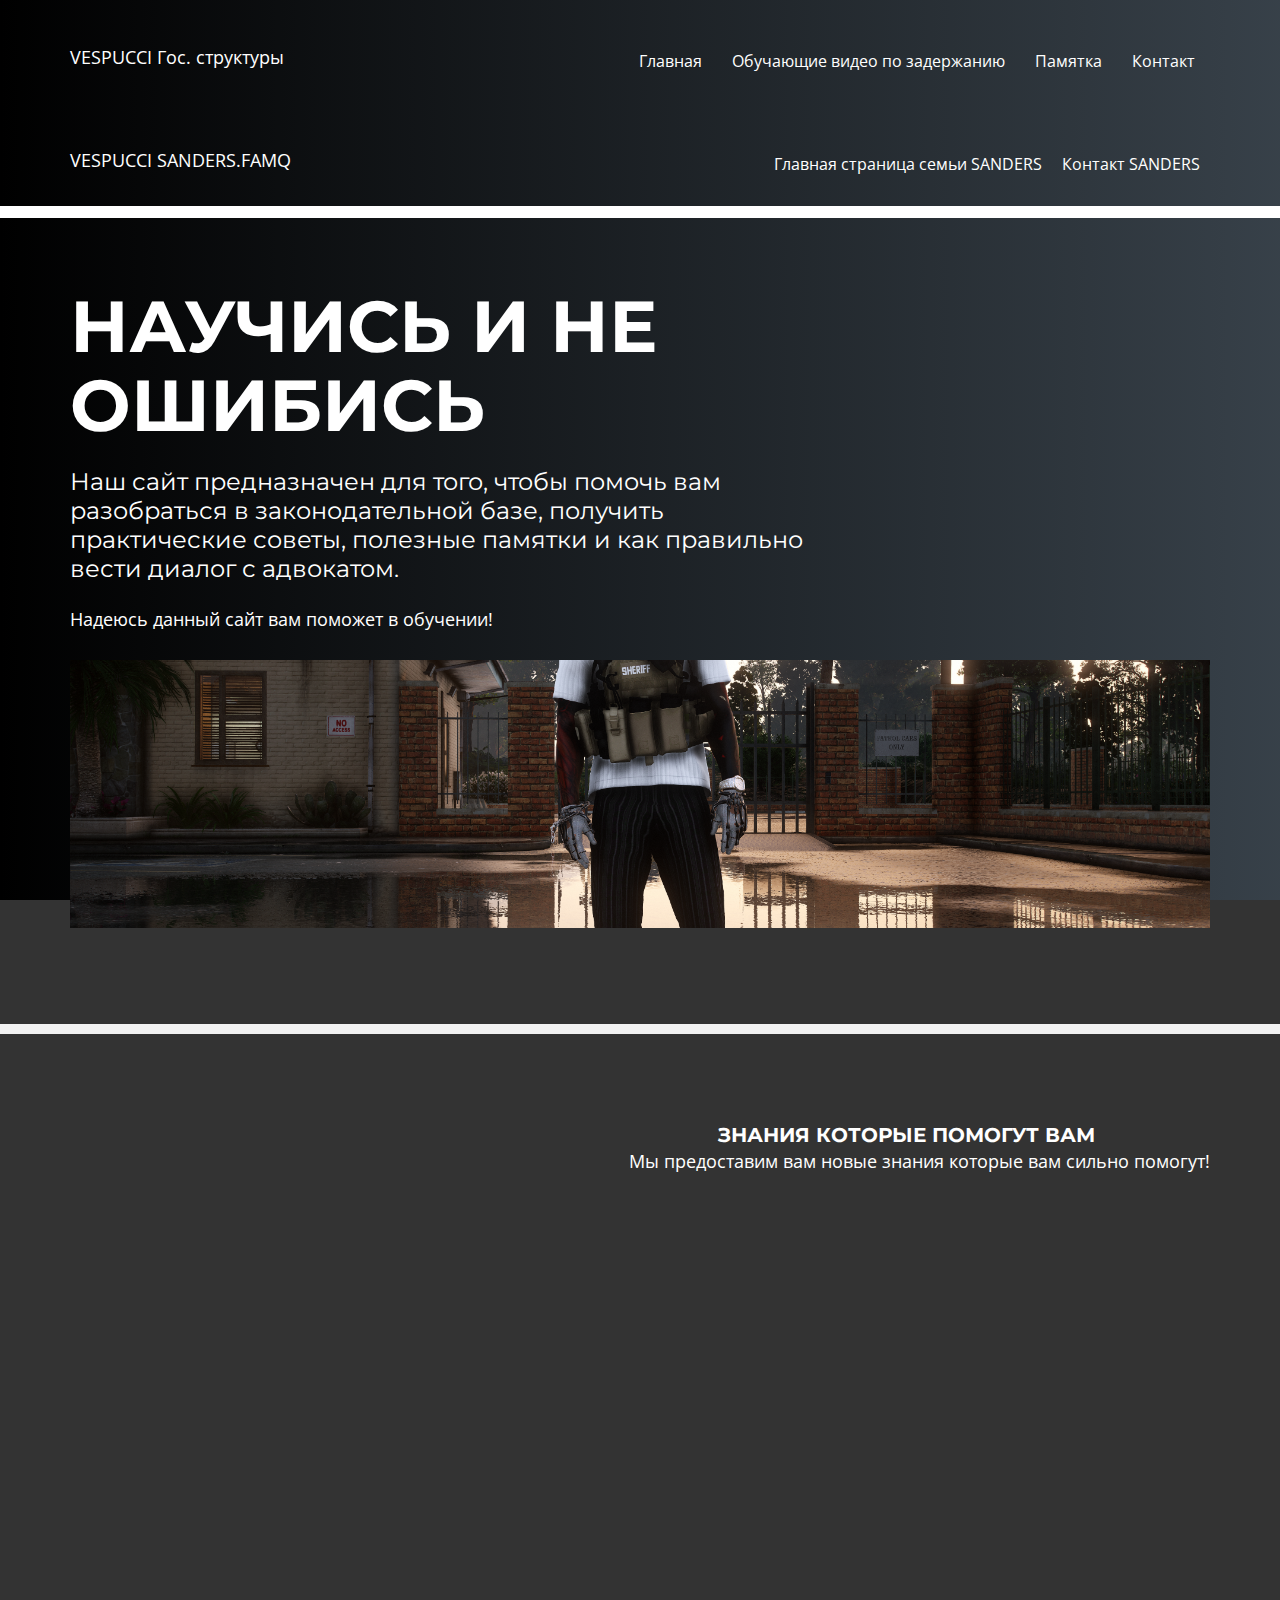
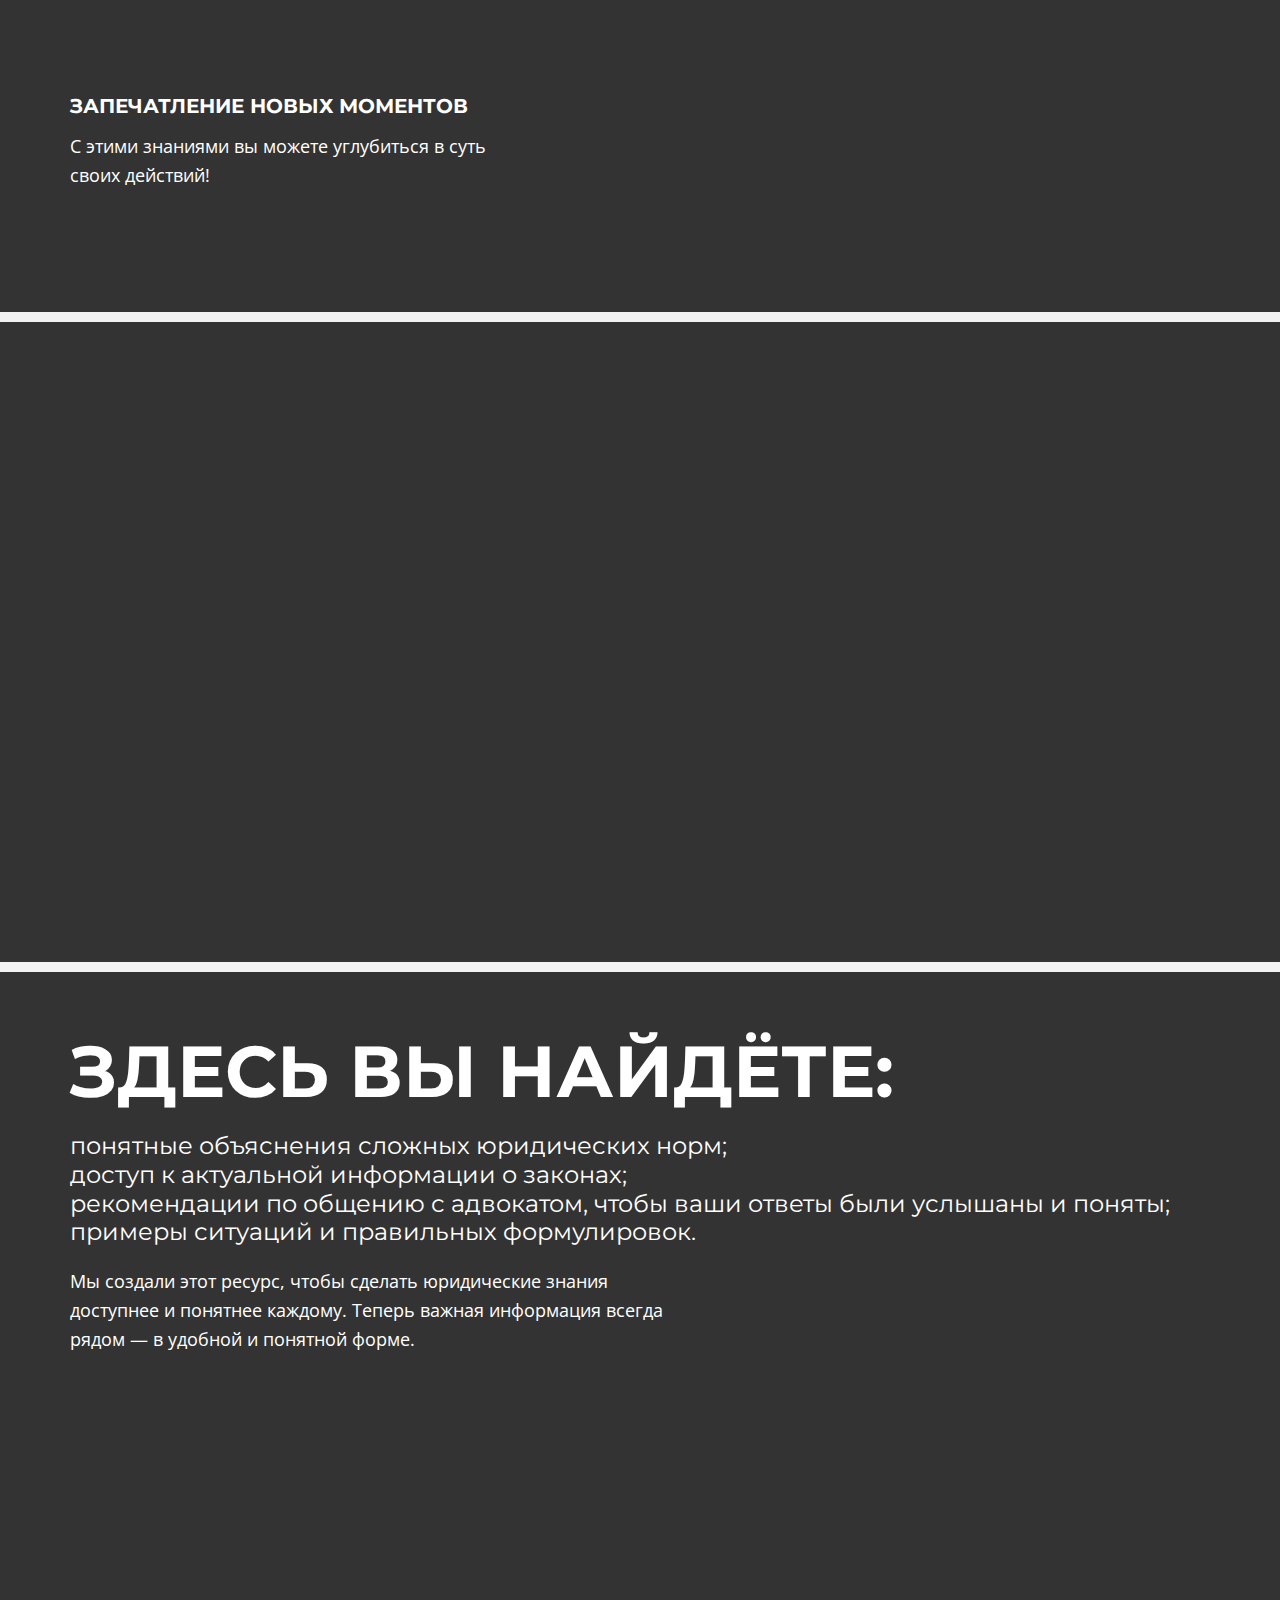
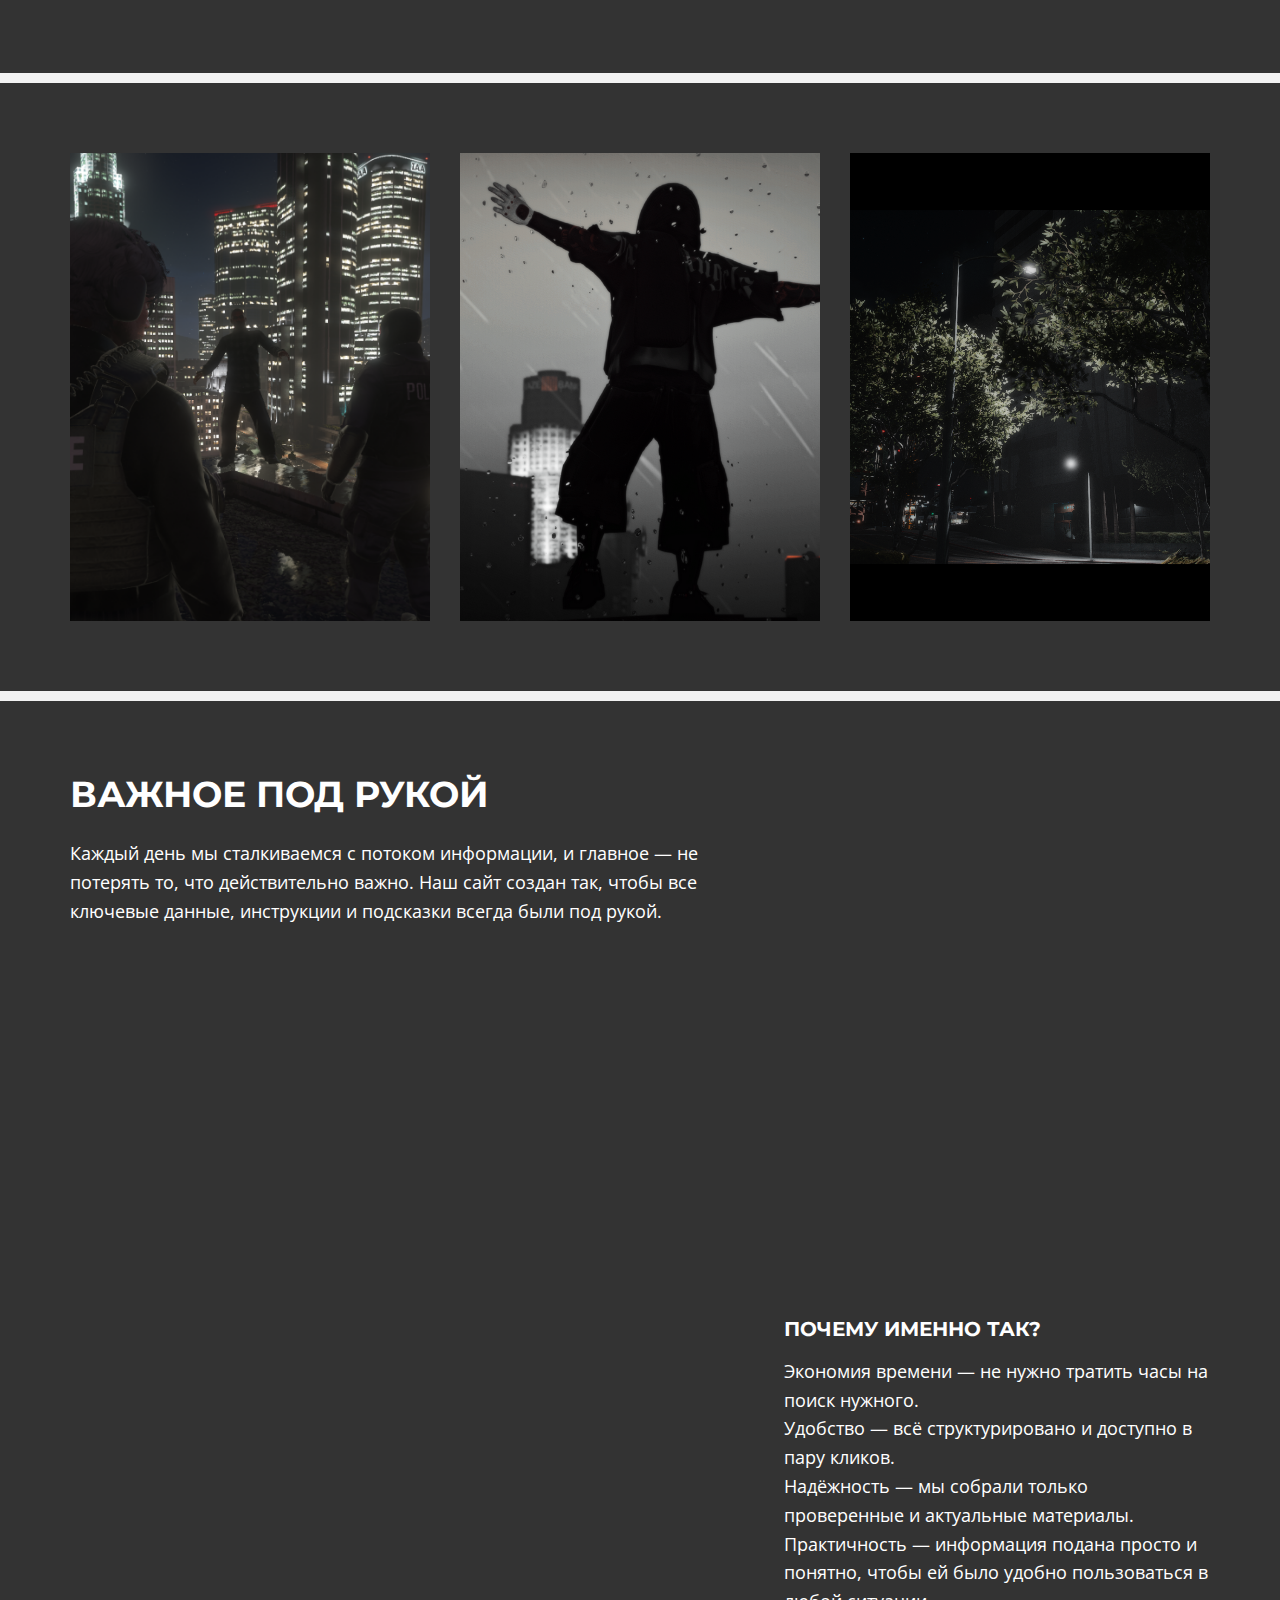
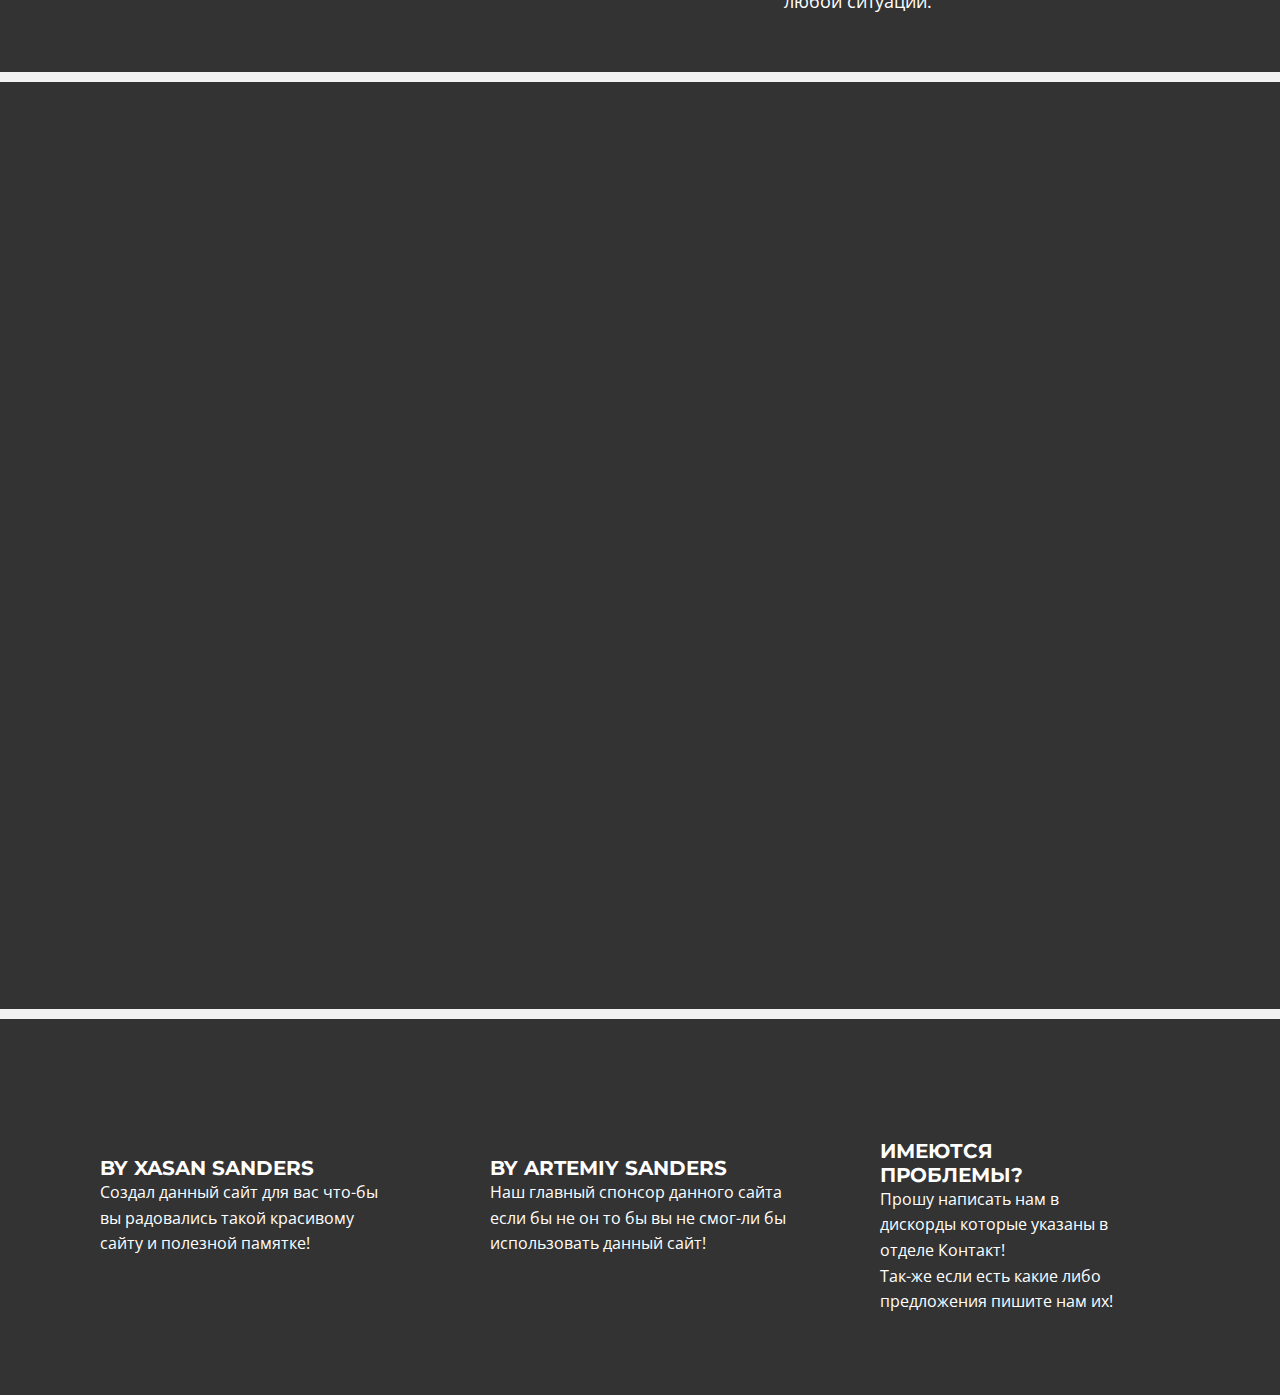
<file: index.html>
<!DOCTYPE html>
<html style="font-size: 16px;" lang="ru"><head>
    <meta name="viewport" content="width=device-width, initial-scale=1.0">
    <meta charset="utf-8">
    <meta name="keywords" content="Сара Томпсон, Искусство в каждом кадре">
    <meta name="description" content="">
    <title>Главная</title>
    <link rel="stylesheet" href="nicepage.css" media="screen">
<link rel="stylesheet" href="index.css" media="screen">
    <script class="u-script" type="text/javascript" src="jquery.js" defer=""></script>
    <script class="u-script" type="text/javascript" src="nicepage.js" defer=""></script>
    <meta name="generator" content="Nicepage 7.12.8, nicepage.com">
    
    
    
    
    
    
    
    
    
    
    
    
    
    
    
    
    
    
    <link id="u-page-google-font" rel="stylesheet" href="https://fonts.googleapis.com/css2?display=swap&amp;family=Roboto:ital,wght@0,100;0,200;0,300;0,400;0,500;0,600;0,700;0,800;0,900;1,100;1,200;1,300;1,400;1,500;1,600;1,700;1,800;1,900&amp;family=Open+Sans:ital,wght@0,300;0,400;0,500;0,600;0,700;0,800;1,300;1,400;1,500;1,600;1,700;1,800&amp;family=Montserrat:ital,wght@0,100;0,200;0,300;0,400;0,500;0,600;0,700;0,800;0,900;1,100;1,200;1,300;1,400;1,500;1,600;1,700;1,800;1,900">
    <script type="application/ld+json">{
		"@context": "http://schema.org",
		"@type": "Organization",
		"name": "site 3"
}</script>
    <meta name="theme-color" content="#478ac9">
    <meta property="og:title" content="Главная">
    <meta property="og:type" content="website">
  <meta data-intl-tel-input-cdn-path="intlTelInput/"></head>
  <body data-home-page="Главная.html" data-home-page-title="Главная" data-path-to-root="./" data-include-products="false" class="u-body u-clearfix u-gradient u-stick-footer u-xl-mode" data-lang="ru" style="background-image: linear-gradient(to right, black, rgba(63,90,114,0.35));"><header class=" u-border-no-bottom u-border-no-left u-border-no-right u-border-no-top u-clearfix u-header u-section-row-container" id="sec-2f8a" style=""><div class="u-section-rows">
        <div class="u-clearfix u-section-row" data-animation-name="" data-animation-duration="0" data-animation-delay="0" data-animation-direction="">
          
          
          
          
          
          <div class="u-clearfix u-sheet u-valign-middle-sm u-valign-middle-xs u-sheet-1">
            <nav class="u-menu u-menu-one-level u-offcanvas u-menu-1" role="navigation">
              <div class="menu-collapse" style="font-size: 1rem; letter-spacing: 0px;">
                <a class="u-button-style u-custom-left-right-menu-spacing u-custom-padding-bottom u-custom-text-active-color u-custom-text-color u-custom-text-hover-color u-custom-top-bottom-menu-spacing u-hamburger-link u-nav-link u-text-active-palette-1-base u-text-hover-palette-2-base u-hamburger-link-1" href="#" tabindex="-1" aria-label="Open menu" aria-controls="e868">
                  <svg class="u-svg-link" viewBox="0 0 24 24"><use xlink:href="#menu-hamburger"></use></svg>
                  <svg class="u-svg-content" version="1.1" id="menu-hamburger" viewBox="0 0 16 16" x="0px" y="0px" xmlns:xlink="http://www.w3.org/1999/xlink" xmlns="http://www.w3.org/2000/svg"><g><rect y="1" width="16" height="2"></rect><rect y="7" width="16" height="2"></rect><rect y="13" width="16" height="2"></rect>
</g></svg>
                </a>
              </div>
              <div class="u-custom-menu u-nav-container">
                <ul role="menubar" class="u-nav u-unstyled u-nav-1"><li role="none" class="u-nav-item"><a role="menuitem" class="u-button-style u-nav-link u-text-active-white u-text-body-alt-color u-text-hover-grey-50" href="./index.html" style="padding: 10px 15px;">Главная</a>
</li><li role="none" class="u-nav-item"><a role="menuitem" class="u-button-style u-nav-link u-text-active-white u-text-body-alt-color u-text-hover-grey-50" href="ZAKONKA/VIDEO.html" style="padding: 10px 15px;">Обучающие видео по задержанию</a>
</li><li role="none" class="u-nav-item"><a role="menuitem" class="u-button-style u-nav-link u-text-active-white u-text-body-alt-color u-text-hover-grey-50" href="ZAKONKA/Памятка.html" style="padding: 10px 15px;">Памятка</a>
</li><li role="none" class="u-nav-item"><a role="menuitem" class="u-button-style u-nav-link u-text-active-white u-text-body-alt-color u-text-hover-grey-50" href="ZAKONKA/Контакты.html" style="padding: 10px 15px;">Контакт</a>
</li></ul>
              </div>
              <div class="u-custom-menu u-nav-container-collapse" id="e868" role="region" aria-label="Menu panel">
                <div class="u-black u-container-style u-inner-container-layout u-opacity u-opacity-95 u-sidenav">
                  <div class="u-inner-container-layout u-sidenav-overflow">
                    <div class="u-menu-close" tabindex="-1" aria-label="Close menu"></div>
                    <ul class="u-align-center u-nav u-popupmenu-items u-unstyled u-nav-2" role="menubar"><li role="none" class="u-nav-item"><a role="menuitem" class="u-button-style u-nav-link" href="./index.html">Главная</a>
</li><li role="none" class="u-nav-item"><a role="menuitem" class="u-button-style u-nav-link" href="ZAKONKA/VIDEO.html">Обучающие видео по задержанию</a>
</li><li role="none" class="u-nav-item"><a role="menuitem" class="u-button-style u-nav-link" href="ZAKONKA/Памятка.html">Памятка</a>
</li><li role="none" class="u-nav-item"><a role="menuitem" class="u-button-style u-nav-link" href="ZAKONKA/Контакты.html">Контакт</a>
</li></ul>
                  </div>
                </div>
                <div class="u-black u-menu-overlay u-opacity u-opacity-70"></div>
              </div>
            </nav>
            <p class="u-text u-text-body-alt-color u-text-default u-text-1">VESPUCCI Гос. структуры </p>
          </div>
        </div>
        <div class="u-clearfix u-section-row">
          <div class="u-clearfix u-sheet u-valign-middle-sm u-valign-middle-xs u-sheet-2">
            <nav class="u-menu u-menu-one-level u-offcanvas u-menu-2" role="navigation">
              <div class="menu-collapse" style="font-size: 1rem; letter-spacing: 0px;">
                <a class="u-button-style u-custom-left-right-menu-spacing u-custom-padding-bottom u-custom-text-active-color u-custom-text-hover-color u-custom-top-bottom-menu-spacing u-hamburger-link u-nav-link u-text-active-palette-1-base u-text-hover-palette-2-base" href="#" tabindex="-1" aria-label="Open menu" aria-controls="e868">
                  <svg class="u-svg-link" viewBox="0 0 24 24"><use xlink:href="#svg-ca18"></use></svg>
                  <svg class="u-svg-content" version="1.1" id="svg-ca18" viewBox="0 0 16 16" x="0px" y="0px" xmlns:xlink="http://www.w3.org/1999/xlink" xmlns="http://www.w3.org/2000/svg"><g><rect y="1" width="16" height="2"></rect><rect y="7" width="16" height="2"></rect><rect y="13" width="16" height="2"></rect>
</g></svg>
                </a>
              </div>
              <div class="u-custom-menu u-nav-container">
                <ul role="menubar" class="u-nav u-unstyled u-nav-3"><li role="none" class="u-nav-item"><a role="menuitem" class="u-button-style u-nav-link u-text-active-grey-40 u-text-hover-grey-50" href="SANDERS/SANDERS.html" style="padding: 10px;">Главная страница семьи SANDERS</a>
</li><li role="none" class="u-nav-item"><a role="menuitem" class="u-button-style u-nav-link u-text-active-grey-40 u-text-hover-grey-50" href="SANDERS/Контакт-Sanders.html" style="padding: 10px;">Контакт SANDERS</a>
</li></ul>
              </div>
              <div class="u-custom-menu u-nav-container-collapse" id="e868" role="region" aria-label="Menu panel">
                <div class="u-black u-container-style u-inner-container-layout u-opacity u-opacity-95 u-sidenav">
                  <div class="u-inner-container-layout u-sidenav-overflow">
                    <div class="u-menu-close" tabindex="-1" aria-label="Close menu"></div>
                    <ul class="u-align-center u-nav u-popupmenu-items u-unstyled u-nav-4" role="menubar"><li role="none" class="u-nav-item"><a role="menuitem" class="u-button-style u-nav-link" href="SANDERS/SANDERS.html">Главная страница семьи SANDERS</a>
</li><li role="none" class="u-nav-item"><a role="menuitem" class="u-button-style u-nav-link" href="SANDERS/Контакт-Sanders.html">Контакт SANDERS</a>
</li></ul>
                  </div>
                </div>
                <div class="u-black u-menu-overlay u-opacity u-opacity-70"></div>
              </div>
            </nav>
            <p class="u-text u-text-body-alt-color u-text-default u-text-2"> VESPUCCI SANDERS.FAMQ </p>
          </div>
          
          
          
          
          
        </div>
      </div></header>
    <section class="u-clearfix u-white u-section-1" id="sec-791e">
      <div class="u-clearfix u-sheet u-sheet-1"></div>
    </section>
    <section class="u-clearfix u-section-2" id="sec-2c8a">
      <div class="u-clearfix u-sheet u-sheet-1">
        <h2 class="u-text u-text-body-alt-color u-text-1" data-animation-name="customAnimationIn" data-animation-duration="2000" data-animation-delay="0">Научись и не ошибись </h2>
        <h4 class="u-text u-text-body-alt-color u-text-2"> Наш сайт предназначен для того, чтобы помочь вам разобраться в законодательной базе, получить практические советы, полезные памятки и как правильно вести диалог с адвокатом.
</h4>
        <p class="u-text u-text-3"> Надеюсь данный сайт вам поможет в обучении!</p>
        <img class="u-expanded-width u-image u-image-default u-image-1" src="images/GTA5_2025-08-16_08-42-39_684.png" alt="" data-image-width="1920" data-image-height="1080">
      </div>
    </section>
    <section class="u-clearfix u-grey-5 u-section-3" id="block-2">
      <div class="u-clearfix u-sheet u-sheet-1"></div>
    </section>
    <section class="u-clearfix u-section-4" id="sec-37a1">
      <div class="u-clearfix u-sheet u-sheet-1">
        <div class="data-layout-selected u-clearfix u-expanded-width u-layout-wrap u-layout-wrap-1">
          <div class="u-layout">
            <div class="u-layout-row">
              <div class="u-container-style u-layout-cell u-size-24 u-layout-cell-1">
                <div class="u-container-layout u-valign-top-lg u-valign-top-md u-container-layout-1">
                  <img class="u-expanded-width-sm u-expanded-width-xs u-image u-image-default u-image-1" src="images/saspa.png" alt="" data-image-width="1920" data-image-height="1080" data-animation-name="customAnimationIn" data-animation-duration="2000" data-animation-delay="0">
                  <h5 class="u-text u-text-1">Запечатление новых моментов</h5>
                  <p class="u-text u-text-2">С этими знаниями вы можете углубиться в суть своих действий!</p>
                </div>
              </div>
              <div class="u-align-right u-container-align-right u-container-align-right-lg u-container-align-right-xl u-container-style u-layout-cell u-size-36 u-layout-cell-2">
                <div class="u-container-layout u-container-layout-2">
                  <h5 class="u-text u-text-3">Знания которые помогут вам</h5>
                  <p class="u-text u-text-4">Мы предоставим вам новые знания которые вам сильно помогут!</p>
                  <img class="u-expanded-width u-image u-image-default u-image-2" src="images/army.png" alt="" data-image-width="3440" data-image-height="1440" data-animation-name="fadeIn" data-animation-duration="2000" data-animation-delay="0">
                </div>
              </div>
            </div>
          </div>
        </div>
      </div>
    </section>
    <section class="u-clearfix u-grey-5 u-section-5" id="block-1">
      <div class="u-clearfix u-sheet u-sheet-1"></div>
    </section>
    <section class="skrollable u-clearfix u-container-align-center u-image u-parallax u-section-6" id="sec-ae98" data-image-width="1920" data-image-height="1080">
      <div class="u-clearfix u-sheet u-sheet-1"></div>
    </section>
    <section class="u-clearfix u-grey-5 u-section-7" id="sec-6fe0">
      <div class="u-clearfix u-sheet u-sheet-1"></div>
    </section>
    <section class="u-clearfix u-section-8" id="carousel_d122">
      <div class="u-clearfix u-sheet u-valign-middle-lg u-valign-middle-md u-valign-middle-sm u-valign-middle-xs u-sheet-1">
        <h2 class="u-text u-text-1"> Здесь вы найдёте:</h2>
        <h4 class="u-text u-text-default u-text-2"> понятные объяснения сложных юридических норм; <br> доступ к актуальной информации о законах; <br> рекомендации по общению с адвокатом, чтобы ваши ответы были услышаны и поняты; <br> примеры ситуаций и правильных формулировок.
        </h4>
        <p class="u-text u-text-3">Мы создали этот ресурс, чтобы сделать юридические знания доступнее и понятнее каждому. Теперь важная информация всегда рядом — в удобной и понятной форме.</p>
      </div>
    </section>
    <section class="u-clearfix u-grey-5 u-section-9" id="sec-b2af">
      <div class="u-clearfix u-sheet u-sheet-1"></div>
    </section>
    <section class="u-clearfix u-section-10" id="sec-fb99">
      <div class="u-clearfix u-sheet u-valign-middle u-sheet-1">
        <div class="u-expanded-width u-gallery u-layout-grid u-lightbox u-no-transition u-show-text-none u-gallery-1">
          <div class="u-gallery-inner u-gallery-inner-1">
            <div class="u-effect-hover-zoom u-gallery-item">
              <div class="u-back-slide" data-image-width="1919" data-image-height="1079">
                <img class="u-back-image u-expanded" src="images/333.png">
              </div>
              <div class="u-over-slide u-shading u-over-slide-1"></div>
            </div>
            <div class="u-effect-hover-zoom u-gallery-item">
              <div class="u-back-slide" data-image-width="2550" data-image-height="1026">
                <img class="u-back-image u-expanded" src="images/image.png">
              </div>
              <div class="u-over-slide u-shading u-over-slide-2"></div>
            </div>
            <div class="u-effect-hover-zoom u-gallery-item">
              <div class="u-back-slide" data-image-width="1599" data-image-height="899">
                <img class="u-back-image u-expanded" src="images/123123.png">
              </div>
              <div class="u-over-slide u-shading u-over-slide-3"></div>
            </div>
          </div>
        </div>
      </div>
    </section>
    <section class="u-clearfix u-grey-5 u-section-11" id="sec-9541">
      <div class="u-clearfix u-sheet u-sheet-1"></div>
    </section>
    <section class="u-clearfix u-section-12" id="carousel_8844">
      <div class="u-clearfix u-sheet u-sheet-1">
        <div class="data-layout-selected u-clearfix u-expanded-width u-layout-wrap u-layout-wrap-1">
          <div class="u-layout">
            <div class="u-layout-row">
              <div class="u-align-left u-container-align-left u-container-align-left-lg u-container-align-left-xl u-container-align-right-lg u-container-align-right-xl u-container-style u-layout-cell u-size-36 u-layout-cell-1">
                <div class="u-container-layout u-container-layout-1">
                  <h3 class="u-text u-text-1"> Важное под рукой<span style="font-weight: 700;"></span>
                  </h3>
                  <p class="u-text u-text-2"> Каждый день мы сталкиваемся с потоком информации, и главное — не потерять то, что действительно важно. Наш сайт&nbsp;создан так, чтобы все ключевые данные, инструкции и подсказки всегда были под рукой. </p>
                  <img class="custom-expanded u-expanded-width-lg u-expanded-width-xl u-image u-image-default u-image-1" src="images/121.png" alt="" data-image-width="2554" data-image-height="1024" data-animation-name="customAnimationIn" data-animation-duration="2000" data-animation-delay="0">
                </div>
              </div>
              <div class="u-container-style u-layout-cell u-size-24 u-layout-cell-2">
                <div class="u-container-layout u-valign-bottom-lg u-valign-bottom-md u-valign-top-xl u-container-layout-2">
                  <img class="u-image u-image-default u-image-2" src="images/Grand_Theft_Auto_V_Screenshot_2025.09.01_-_14.12.35.87.png" alt="" data-image-width="1920" data-image-height="1080" data-animation-name="customAnimationIn" data-animation-duration="2000" data-animation-delay="0">
                  <h5 class="u-text u-text-3"> Почему именно так?</h5>
                  <p class="u-text u-text-4"> Экономия времени — не нужно тратить часы на поиск нужного. <br> Удобство — всё структурировано и доступно в пару кликов. <br> Надёжность — мы собрали только проверенные и актуальные материалы. <br> Практичность — информация подана просто и понятно, чтобы ей было удобно пользоваться в любой ситуации.
                  </p>
                </div>
              </div>
            </div>
          </div>
        </div>
      </div>
    </section>
    <section class="u-clearfix u-grey-5 u-section-13" id="sec-d0c4">
      <div class="u-clearfix u-sheet u-sheet-1"></div>
    </section>
    <section class="skrollable u-clearfix u-container-align-center u-image u-parallax u-section-14" id="carousel_2162" data-image-width="1599" data-image-height="899">
      <div class="u-clearfix u-sheet u-sheet-1"></div>
    </section>
    <section class="u-clearfix u-section-15" id="sec-adb9">
      <div class="u-clearfix u-sheet u-valign-middle u-sheet-1">
        <div class="data-layout-selected u-clearfix u-expanded-width u-gutter-30 u-layout-wrap u-layout-wrap-1">
          <div class="u-layout">
            <div class="u-layout-row">
              <div class="u-container-style u-layout-cell u-radius u-shape-round u-size-60 u-layout-cell-1" data-animation-name="customAnimationIn" data-animation-duration="2000" data-animation-delay="0">
                <div class="u-container-layout u-valign-middle-lg u-valign-middle-md u-valign-middle-sm u-valign-middle-xs u-container-layout-1">
                  <h3 class="u-align-center u-text u-text-default u-text-1"> Если вам понравился наш сайт мы вас очень благодарим и можете использовать его для своих целях!</h3>
                </div>
              </div>
            </div>
          </div>
        </div>
      </div>
    </section>
    <section class="u-clearfix u-grey-5 u-section-16" id="sec-260b">
      <div class="u-clearfix u-sheet u-sheet-1"></div>
    </section>
    
    
    
    <footer class="u-clearfix u-footer" id="sec-3d1c"><div class="u-clearfix u-sheet u-valign-middle-lg u-valign-middle-md u-valign-middle-sm u-valign-middle-xs u-sheet-1">
        <div class="data-layout-selected u-clearfix u-expanded-width u-gutter-30 u-layout-wrap u-layout-wrap-1">
          <div class="u-gutter-0 u-layout">
            <div class="u-layout-row">
              <div class="u-align-left u-container-align-left u-container-align-left-lg u-container-align-left-xl u-container-style u-layout-cell u-left-cell u-size-20 u-size-30-md u-layout-cell-1">
                <div class="u-container-layout u-valign-middle-xl u-valign-top-lg u-valign-top-md u-valign-top-sm u-valign-top-xs u-container-layout-1"><!--position-->
                  <div data-position="" class="u-position u-position-1"><!--block-->
                    <div class="u-block">
                      <div class="u-block-container u-clearfix"><!--block_header-->
                        <h5 class="u-block-header u-text"><!--block_header_content-->BY XASAN SANDERS<!--/block_header_content--></h5><!--/block_header--><!--block_content-->
                        <div class="u-block-content u-text"><!--block_content_content--> Создал данный сайт для вас что-бы вы радовались такой красивому сайту и полезной памятке!<!--/block_content_content--></div><!--/block_content-->
                      </div>
                    </div><!--/block-->
                  </div><!--/position-->
                </div>
              </div>
              <div class="u-align-left u-container-align-left u-container-align-left-lg u-container-align-left-xl u-container-style u-layout-cell u-size-20 u-size-30-md u-layout-cell-2">
                <div class="u-container-layout u-valign-middle-xl u-valign-top-lg u-container-layout-2"><!--position-->
                  <div data-position="" class="u-position u-position-2"><!--block-->
                    <div class="u-block">
                      <div class="u-block-container u-clearfix"><!--block_header-->
                        <h5 class="u-block-header u-text"><!--block_header_content-->by artemiy sanders <!--/block_header_content--></h5><!--/block_header--><!--block_content-->
                        <div class="u-block-content u-text"><!--block_content_content-->Наш главный спонсор данного сайта если бы не он то бы вы не смог-ли бы использовать данный сайт! <!--/block_content_content--></div><!--/block_content-->
                      </div>
                    </div><!--/block-->
                  </div><!--/position-->
                </div>
              </div>
              <div class="u-align-left u-container-align-left u-container-align-left-xl u-container-style u-layout-cell u-right-cell u-size-20 u-size-30-md u-layout-cell-3">
                <div class="u-container-layout u-valign-bottom-xs u-valign-top-sm u-valign-top-xl u-container-layout-3"><!--position-->
                  <div data-position="" class="u-expanded-width-xs u-position u-position-3"><!--block-->
                    <div class="u-block">
                      <div class="u-block-container u-clearfix"><!--block_header-->
                        <h5 class="u-block-header u-text"><!--block_header_content-->ИМЕЮТСЯ ПРОБЛЕМЫ? <!--/block_header_content--></h5><!--/block_header--><!--block_content-->
                        <div class="u-block-content u-text"><!--block_content_content--> Прошу написать нам в дискорды которые указаны в отделе Контакт!<br>Так-же если есть какие либо предложения пишите нам их!<!--/block_content_content-->
                        </div><!--/block_content-->
                      </div>
                    </div><!--/block-->
                  </div><!--/position-->
                </div>
              </div>
            </div>
          </div>
        </div>
      </div></footer>
  
  
</body></html>
</file>
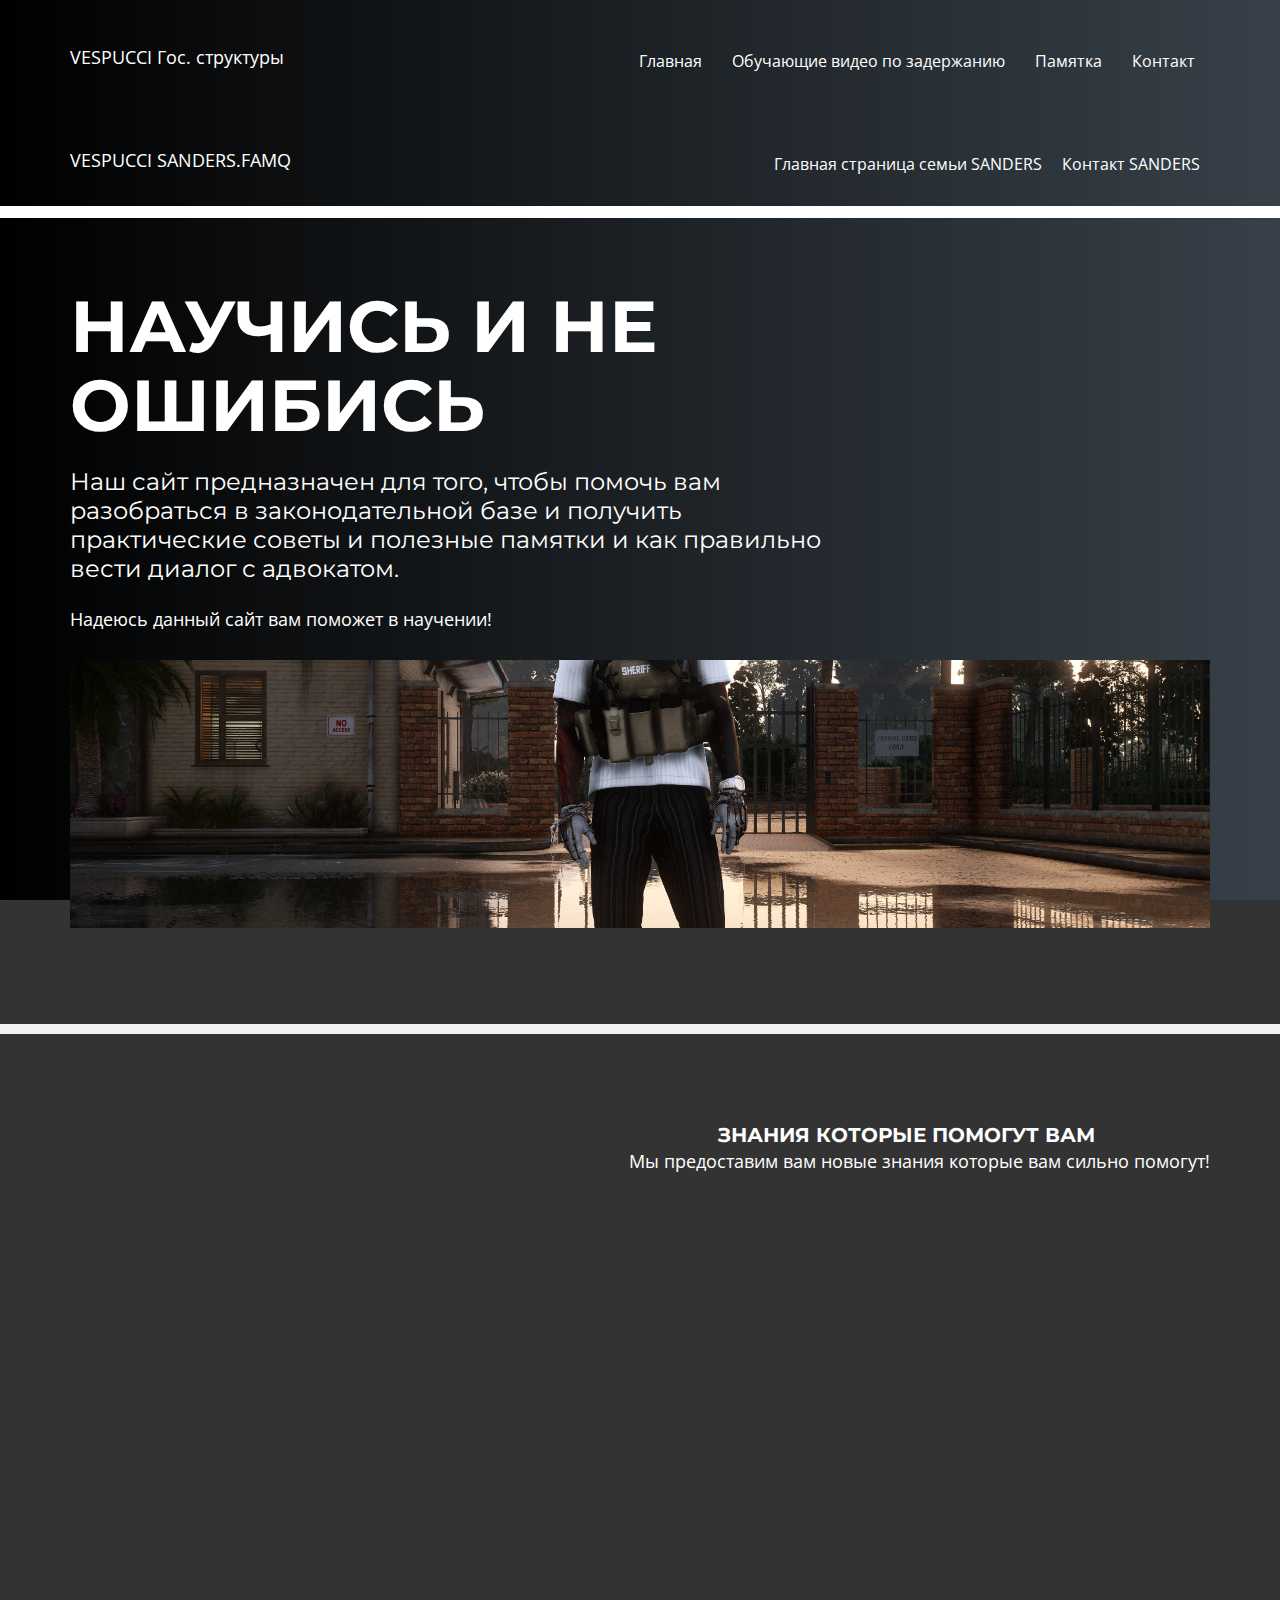
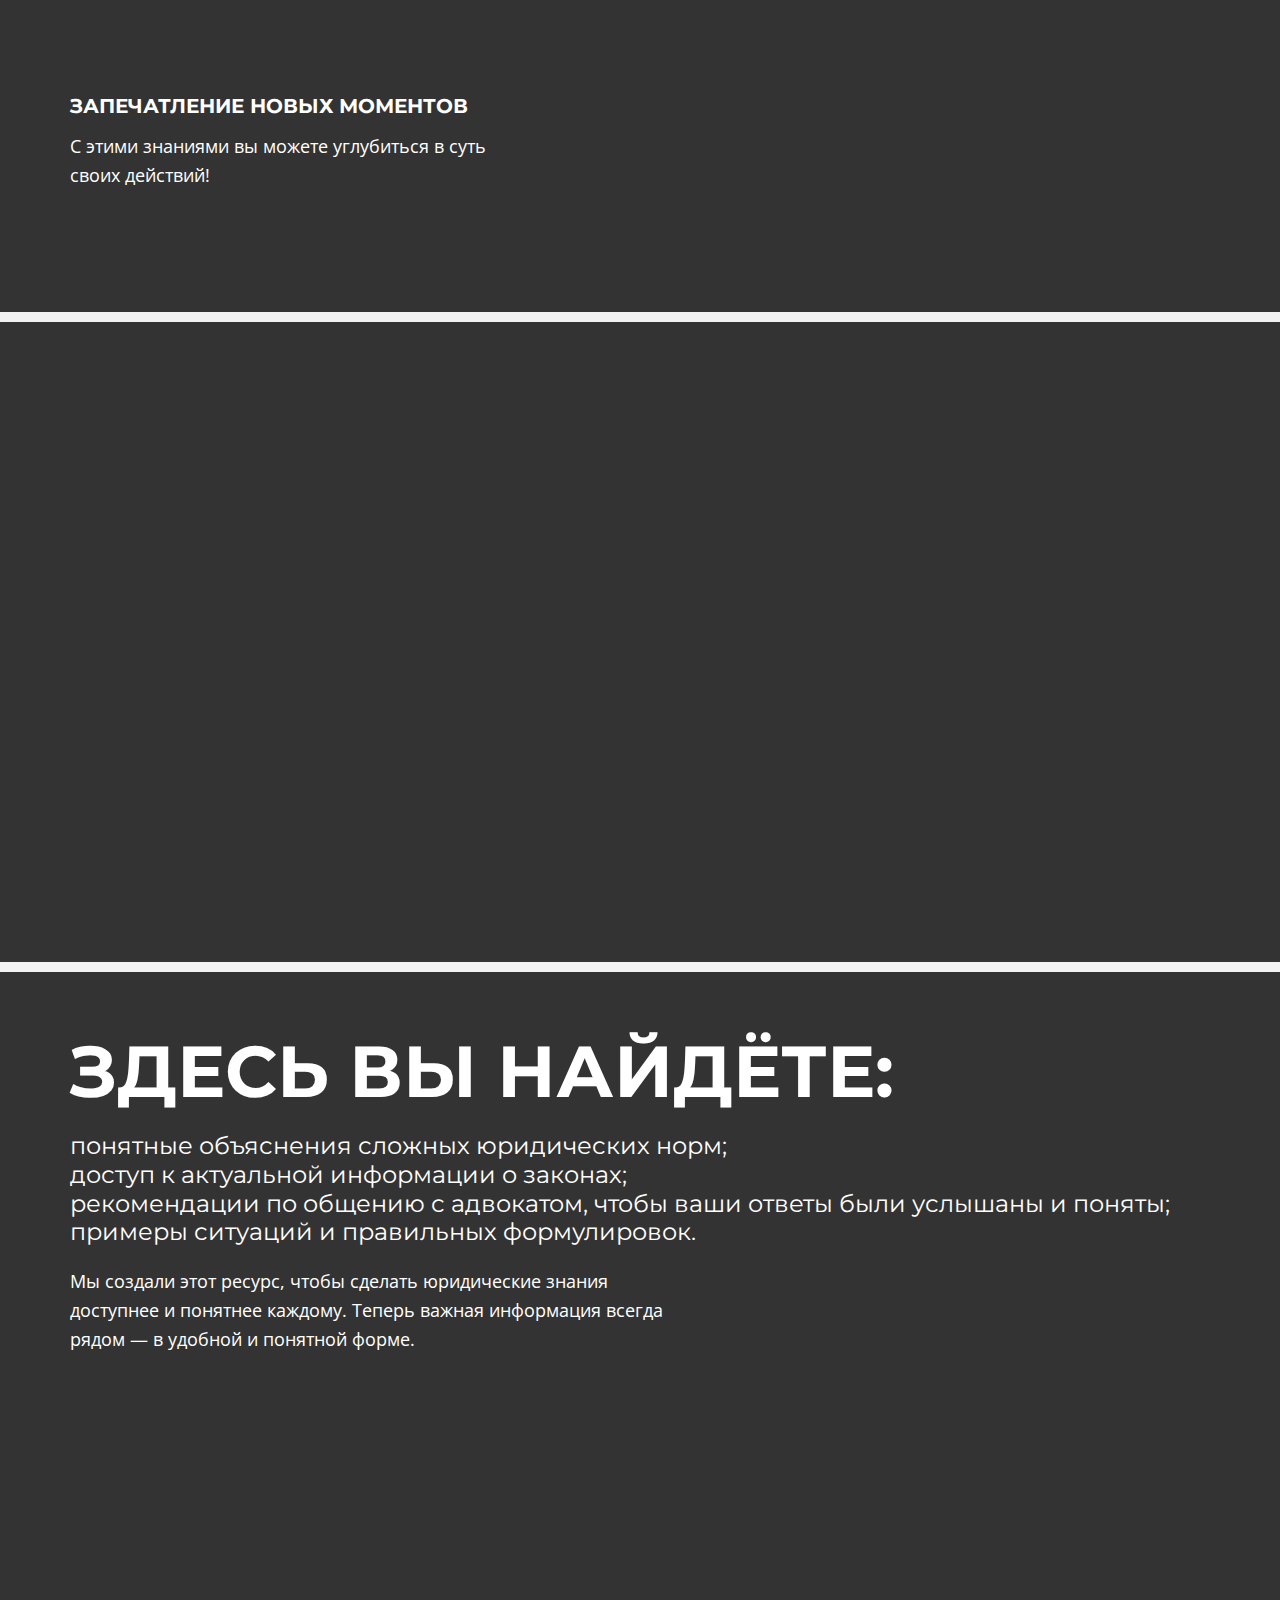
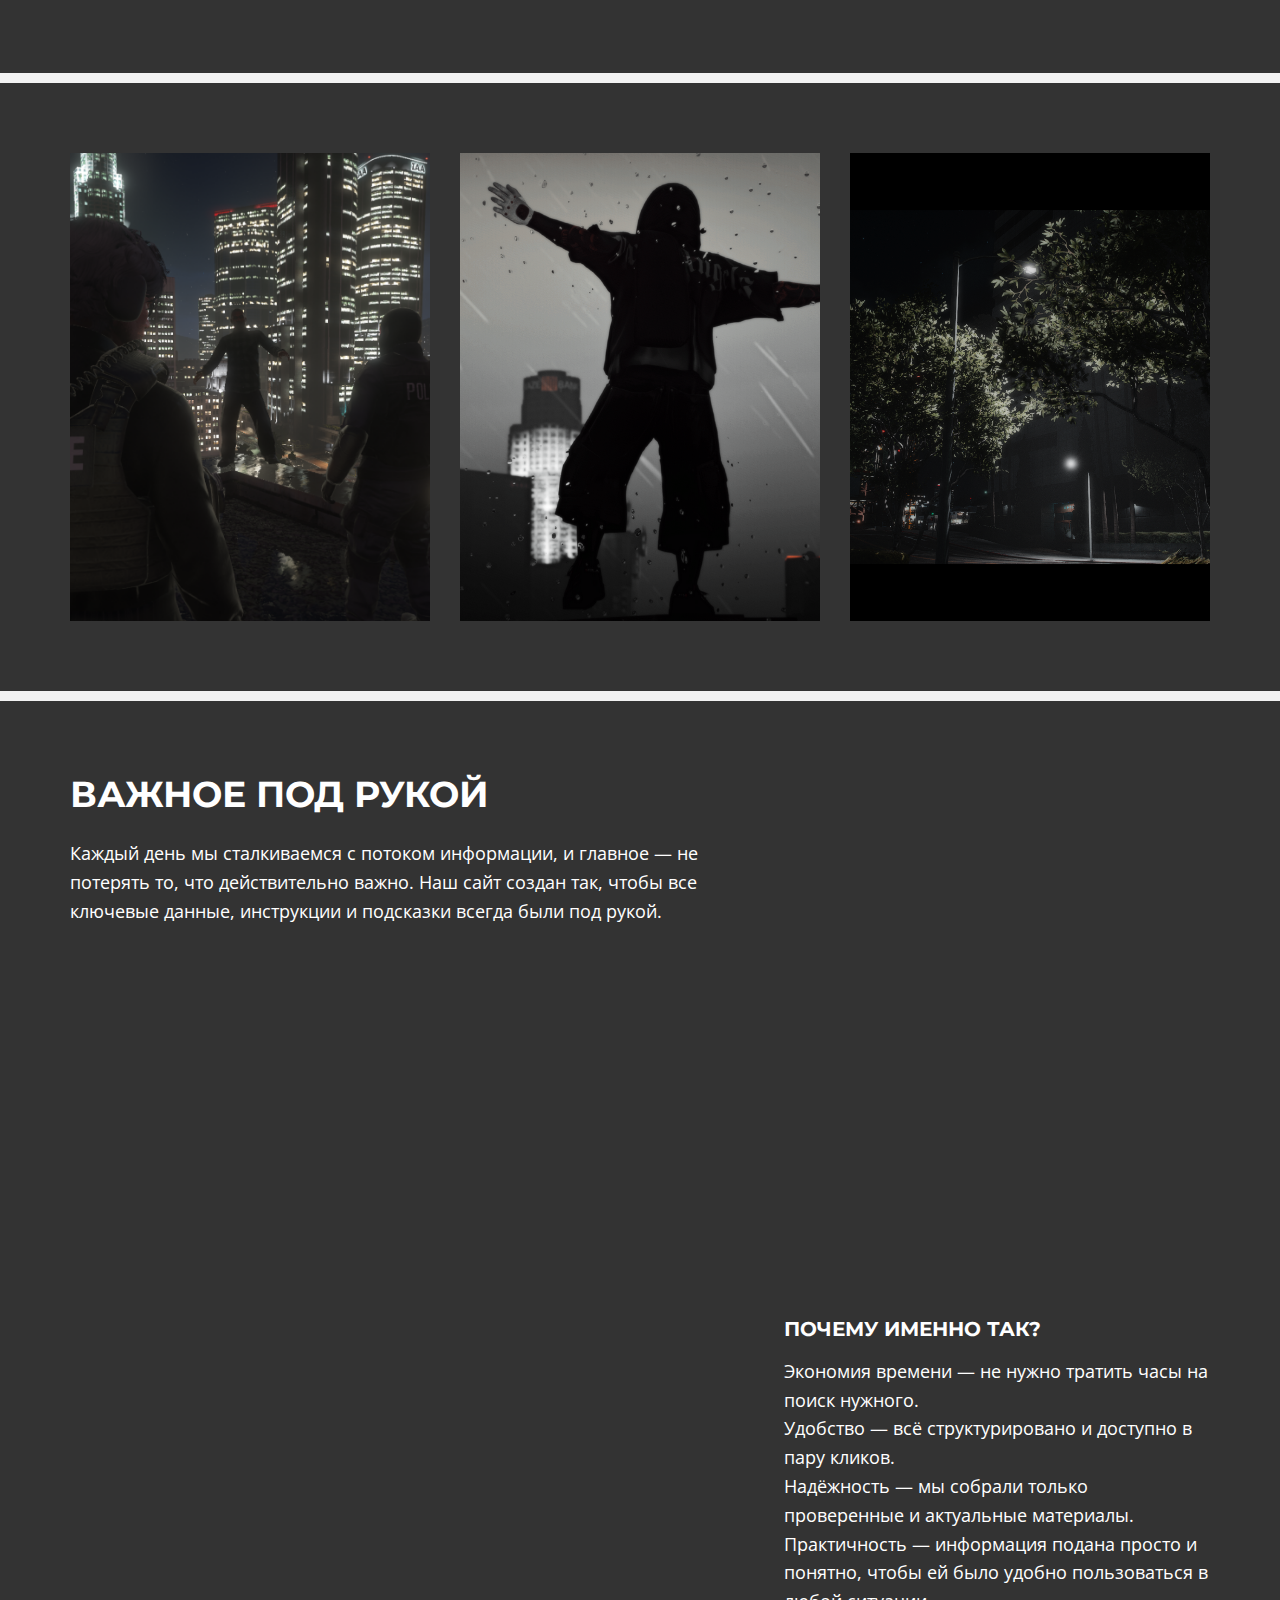
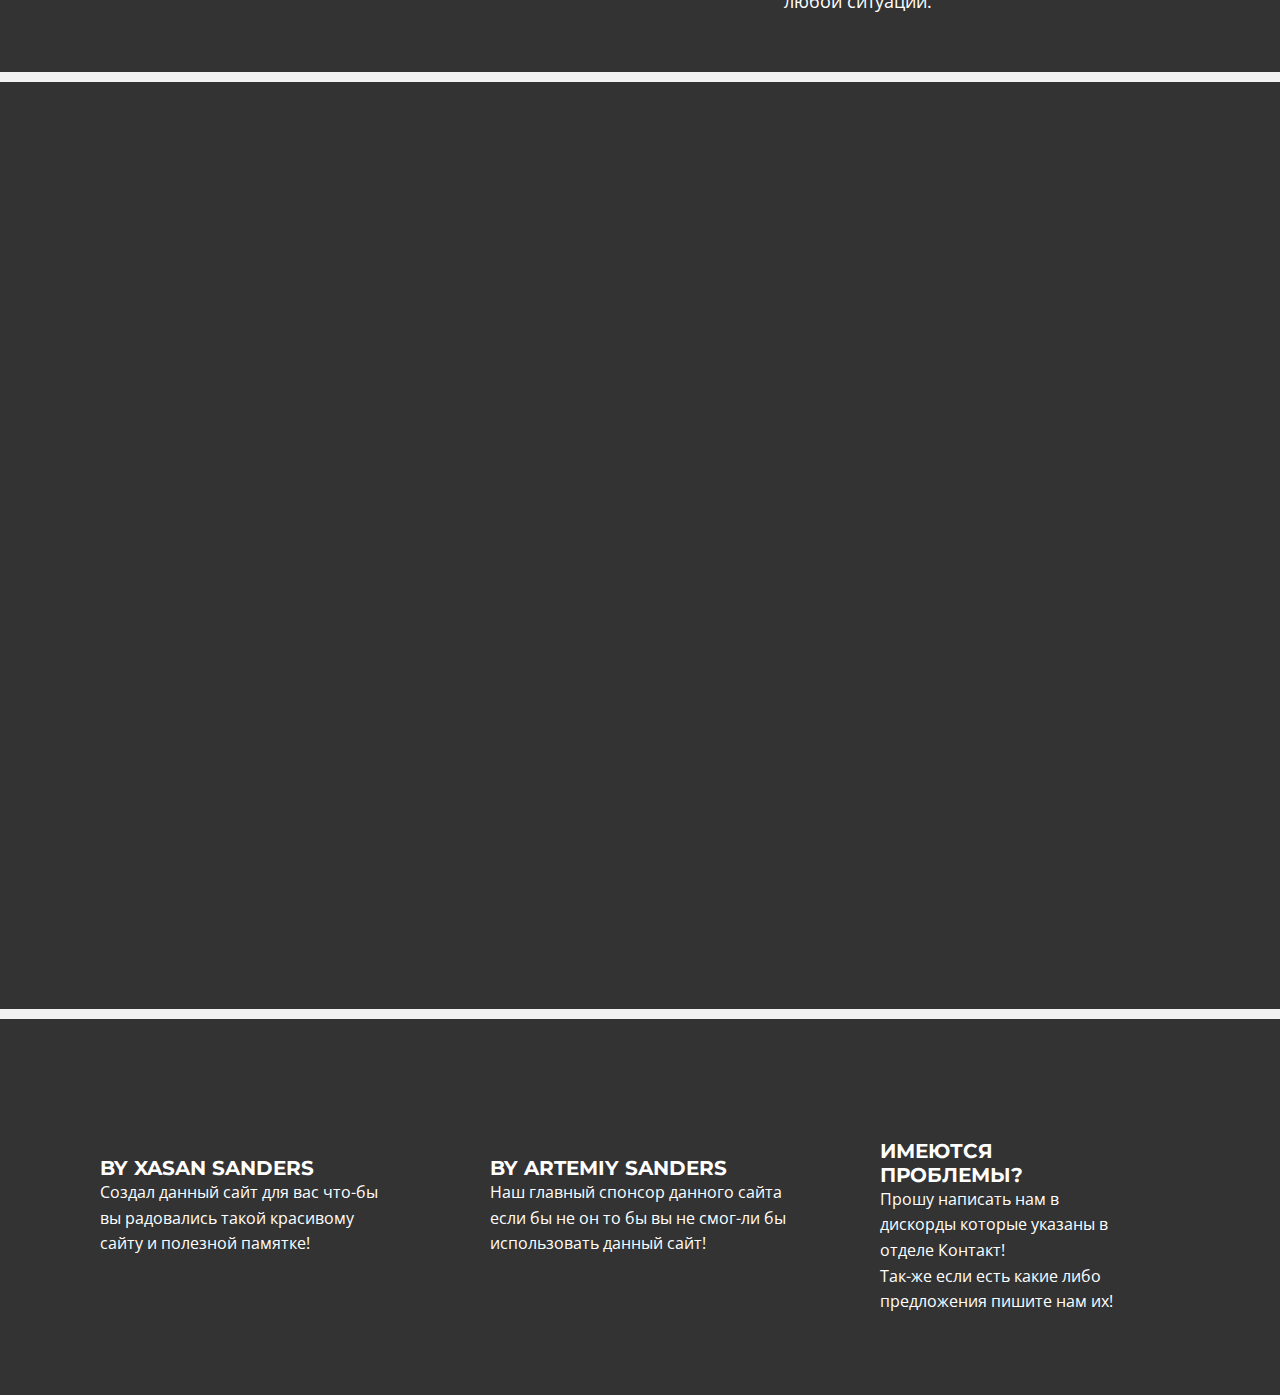
<file: .github/index.html>
<!DOCTYPE html>
<html style="font-size: 16px;" lang="ru"><head>
    <meta name="viewport" content="width=device-width, initial-scale=1.0">
    <meta charset="utf-8">
    <meta name="keywords" content="Сара Томпсон, Искусство в каждом кадре">
    <meta name="description" content="">
    <title>Главная</title>
    <link rel="stylesheet" href="nicepage.css" media="screen">
<link rel="stylesheet" href="index.css" media="screen">
    <script class="u-script" type="text/javascript" src="jquery.js" defer=""></script>
    <script class="u-script" type="text/javascript" src="nicepage.js" defer=""></script>
    <meta name="generator" content="Nicepage 7.12.8, nicepage.com">
    
    
    
    
    
    
    
    
    
    
    
    
    
    
    
    
    
    
    <link id="u-page-google-font" rel="stylesheet" href="https://fonts.googleapis.com/css2?display=swap&amp;family=Roboto:ital,wght@0,100;0,200;0,300;0,400;0,500;0,600;0,700;0,800;0,900;1,100;1,200;1,300;1,400;1,500;1,600;1,700;1,800;1,900&amp;family=Open+Sans:ital,wght@0,300;0,400;0,500;0,600;0,700;0,800;1,300;1,400;1,500;1,600;1,700;1,800&amp;family=Montserrat:ital,wght@0,100;0,200;0,300;0,400;0,500;0,600;0,700;0,800;0,900;1,100;1,200;1,300;1,400;1,500;1,600;1,700;1,800;1,900">
    <script type="application/ld+json">{
		"@context": "http://schema.org",
		"@type": "Organization",
		"name": "site 3"
}</script>
    <meta name="theme-color" content="#478ac9">
    <meta property="og:title" content="Главная">
    <meta property="og:type" content="website">
  <meta data-intl-tel-input-cdn-path="intlTelInput/"></head>
  <body data-home-page="Главная.html" data-home-page-title="Главная" data-path-to-root="./" data-include-products="false" class="u-body u-clearfix u-gradient u-stick-footer u-xl-mode" data-lang="ru" style="background-image: linear-gradient(to right, black, rgba(63,90,114,0.35));"><header class=" u-border-no-bottom u-border-no-left u-border-no-right u-border-no-top u-clearfix u-header u-section-row-container" id="sec-2f8a" style=""><div class="u-section-rows">
        <div class="u-clearfix u-section-row" data-animation-name="" data-animation-duration="0" data-animation-delay="0" data-animation-direction="">
          
          
          
          
          
          <div class="u-clearfix u-sheet u-valign-middle-sm u-valign-middle-xs u-sheet-1">
            <nav class="u-menu u-menu-one-level u-offcanvas u-menu-1" role="navigation">
              <div class="menu-collapse" style="font-size: 1rem; letter-spacing: 0px;">
                <a class="u-button-style u-custom-left-right-menu-spacing u-custom-padding-bottom u-custom-text-active-color u-custom-text-color u-custom-text-hover-color u-custom-top-bottom-menu-spacing u-hamburger-link u-nav-link u-text-active-palette-1-base u-text-hover-palette-2-base u-hamburger-link-1" href="#" tabindex="-1" aria-label="Open menu" aria-controls="e868">
                  <svg class="u-svg-link" viewBox="0 0 24 24"><use xlink:href="#menu-hamburger"></use></svg>
                  <svg class="u-svg-content" version="1.1" id="menu-hamburger" viewBox="0 0 16 16" x="0px" y="0px" xmlns:xlink="http://www.w3.org/1999/xlink" xmlns="http://www.w3.org/2000/svg"><g><rect y="1" width="16" height="2"></rect><rect y="7" width="16" height="2"></rect><rect y="13" width="16" height="2"></rect>
</g></svg>
                </a>
              </div>
              <div class="u-custom-menu u-nav-container">
                <ul role="menubar" class="u-nav u-unstyled u-nav-1"><li role="none" class="u-nav-item"><a role="menuitem" class="u-button-style u-nav-link u-text-active-white u-text-body-alt-color u-text-hover-grey-50" href="./index.html" style="padding: 10px 15px;">Главная</a>
</li><li role="none" class="u-nav-item"><a role="menuitem" class="u-button-style u-nav-link u-text-active-white u-text-body-alt-color u-text-hover-grey-50" href="ZAKONKA/VIDEO.html" style="padding: 10px 15px;">Обучающие видео по задержанию</a>
</li><li role="none" class="u-nav-item"><a role="menuitem" class="u-button-style u-nav-link u-text-active-white u-text-body-alt-color u-text-hover-grey-50" href="ZAKONKA/Памятка.html" style="padding: 10px 15px;">Памятка</a>
</li><li role="none" class="u-nav-item"><a role="menuitem" class="u-button-style u-nav-link u-text-active-white u-text-body-alt-color u-text-hover-grey-50" href="ZAKONKA/Контакты.html" style="padding: 10px 15px;">Контакт</a>
</li></ul>
              </div>
              <div class="u-custom-menu u-nav-container-collapse" id="e868" role="region" aria-label="Menu panel">
                <div class="u-black u-container-style u-inner-container-layout u-opacity u-opacity-95 u-sidenav">
                  <div class="u-inner-container-layout u-sidenav-overflow">
                    <div class="u-menu-close" tabindex="-1" aria-label="Close menu"></div>
                    <ul class="u-align-center u-nav u-popupmenu-items u-unstyled u-nav-2" role="menubar"><li role="none" class="u-nav-item"><a role="menuitem" class="u-button-style u-nav-link" href="./index.html">Главная</a>
</li><li role="none" class="u-nav-item"><a role="menuitem" class="u-button-style u-nav-link" href="ZAKONKA/VIDEO.html">Обучающие видео по задержанию</a>
</li><li role="none" class="u-nav-item"><a role="menuitem" class="u-button-style u-nav-link" href="ZAKONKA/Памятка.html">Памятка</a>
</li><li role="none" class="u-nav-item"><a role="menuitem" class="u-button-style u-nav-link" href="ZAKONKA/Контакты.html">Контакт</a>
</li></ul>
                  </div>
                </div>
                <div class="u-black u-menu-overlay u-opacity u-opacity-70"></div>
              </div>
            </nav>
            <p class="u-text u-text-body-alt-color u-text-default u-text-1">VESPUCCI Гос. структуры </p>
          </div>
        </div>
        <div class="u-clearfix u-section-row">
          <div class="u-clearfix u-sheet u-valign-middle-sm u-valign-middle-xs u-sheet-2">
            <nav class="u-menu u-menu-one-level u-offcanvas u-menu-2" role="navigation">
              <div class="menu-collapse" style="font-size: 1rem; letter-spacing: 0px;">
                <a class="u-button-style u-custom-left-right-menu-spacing u-custom-padding-bottom u-custom-text-active-color u-custom-text-hover-color u-custom-top-bottom-menu-spacing u-hamburger-link u-nav-link u-text-active-palette-1-base u-text-hover-palette-2-base" href="#" tabindex="-1" aria-label="Open menu" aria-controls="e868">
                  <svg class="u-svg-link" viewBox="0 0 24 24"><use xlink:href="#svg-ca18"></use></svg>
                  <svg class="u-svg-content" version="1.1" id="svg-ca18" viewBox="0 0 16 16" x="0px" y="0px" xmlns:xlink="http://www.w3.org/1999/xlink" xmlns="http://www.w3.org/2000/svg"><g><rect y="1" width="16" height="2"></rect><rect y="7" width="16" height="2"></rect><rect y="13" width="16" height="2"></rect>
</g></svg>
                </a>
              </div>
              <div class="u-custom-menu u-nav-container">
                <ul role="menubar" class="u-nav u-unstyled u-nav-3"><li role="none" class="u-nav-item"><a role="menuitem" class="u-button-style u-nav-link u-text-active-grey-40 u-text-hover-grey-50" href="SANDERS/SANDERS.html" style="padding: 10px;">Главная страница семьи SANDERS</a>
</li><li role="none" class="u-nav-item"><a role="menuitem" class="u-button-style u-nav-link u-text-active-grey-40 u-text-hover-grey-50" href="SANDERS/Контакт-Sanders.html" style="padding: 10px;">Контакт SANDERS</a>
</li></ul>
              </div>
              <div class="u-custom-menu u-nav-container-collapse" id="e868" role="region" aria-label="Menu panel">
                <div class="u-black u-container-style u-inner-container-layout u-opacity u-opacity-95 u-sidenav">
                  <div class="u-inner-container-layout u-sidenav-overflow">
                    <div class="u-menu-close" tabindex="-1" aria-label="Close menu"></div>
                    <ul class="u-align-center u-nav u-popupmenu-items u-unstyled u-nav-4" role="menubar"><li role="none" class="u-nav-item"><a role="menuitem" class="u-button-style u-nav-link" href="SANDERS/SANDERS.html">Главная страница семьи SANDERS</a>
</li><li role="none" class="u-nav-item"><a role="menuitem" class="u-button-style u-nav-link" href="SANDERS/Контакт-Sanders.html">Контакт SANDERS</a>
</li></ul>
                  </div>
                </div>
                <div class="u-black u-menu-overlay u-opacity u-opacity-70"></div>
              </div>
            </nav>
            <p class="u-text u-text-body-alt-color u-text-default u-text-2"> VESPUCCI SANDERS.FAMQ </p>
          </div>
          
          
          
          
          
        </div>
      </div></header>
    <section class="u-clearfix u-white u-section-1" id="sec-791e">
      <div class="u-clearfix u-sheet u-sheet-1"></div>
    </section>
    <section class="u-clearfix u-section-2" id="sec-2c8a">
      <div class="u-clearfix u-sheet u-sheet-1">
        <h2 class="u-text u-text-body-alt-color u-text-1" data-animation-name="customAnimationIn" data-animation-duration="2000" data-animation-delay="0">Научись и не ошибись </h2>
        <h4 class="u-text u-text-body-alt-color u-text-2"> Наш сайт предназначен для того, чтобы помочь вам разобраться в законодательной базе и получить практические советы и полезные памятки и как правильно вести диалог с адвокатом.</h4>
        <p class="u-text u-text-3"> Надеюсь данный сайт вам поможет в научении!</p>
        <img class="u-expanded-width u-image u-image-default u-image-1" src="images/GTA5_2025-08-16_08-42-39_684.png" alt="" data-image-width="1920" data-image-height="1080">
      </div>
    </section>
    <section class="u-clearfix u-grey-5 u-section-3" id="block-2">
      <div class="u-clearfix u-sheet u-sheet-1"></div>
    </section>
    <section class="u-clearfix u-section-4" id="sec-37a1">
      <div class="u-clearfix u-sheet u-sheet-1">
        <div class="data-layout-selected u-clearfix u-expanded-width u-layout-wrap u-layout-wrap-1">
          <div class="u-layout">
            <div class="u-layout-row">
              <div class="u-container-style u-layout-cell u-size-24 u-layout-cell-1">
                <div class="u-container-layout u-valign-top-lg u-valign-top-md u-container-layout-1">
                  <img class="u-expanded-width-sm u-expanded-width-xs u-image u-image-default u-image-1" src="images/saspa.png" alt="" data-image-width="1920" data-image-height="1080" data-animation-name="customAnimationIn" data-animation-duration="2000" data-animation-delay="0">
                  <h5 class="u-text u-text-1">Запечатление новых моментов</h5>
                  <p class="u-text u-text-2">С этими знаниями вы можете углубиться в суть своих действий!</p>
                </div>
              </div>
              <div class="u-align-right u-container-align-right u-container-align-right-lg u-container-align-right-xl u-container-style u-layout-cell u-size-36 u-layout-cell-2">
                <div class="u-container-layout u-container-layout-2">
                  <h5 class="u-text u-text-3">Знания которые помогут вам</h5>
                  <p class="u-text u-text-4">Мы предоставим вам новые знания которые вам сильно помогут!</p>
                  <img class="u-expanded-width u-image u-image-default u-image-2" src="images/army.png" alt="" data-image-width="3440" data-image-height="1440" data-animation-name="fadeIn" data-animation-duration="2000" data-animation-delay="0">
                </div>
              </div>
            </div>
          </div>
        </div>
      </div>
    </section>
    <section class="u-clearfix u-grey-5 u-section-5" id="block-1">
      <div class="u-clearfix u-sheet u-sheet-1"></div>
    </section>
    <section class="skrollable u-clearfix u-container-align-center u-image u-parallax u-section-6" id="sec-ae98" data-image-width="1920" data-image-height="1080">
      <div class="u-clearfix u-sheet u-sheet-1"></div>
    </section>
    <section class="u-clearfix u-grey-5 u-section-7" id="sec-6fe0">
      <div class="u-clearfix u-sheet u-sheet-1"></div>
    </section>
    <section class="u-clearfix u-section-8" id="carousel_d122">
      <div class="u-clearfix u-sheet u-valign-middle-lg u-valign-middle-md u-valign-middle-sm u-valign-middle-xs u-sheet-1">
        <h2 class="u-text u-text-1"> Здесь вы найдёте:</h2>
        <h4 class="u-text u-text-default u-text-2"> понятные объяснения сложных юридических норм; <br> доступ к актуальной информации о законах; <br> рекомендации по общению с адвокатом, чтобы ваши ответы были услышаны и поняты; <br> примеры ситуаций и правильных формулировок.
        </h4>
        <p class="u-text u-text-3">Мы создали этот ресурс, чтобы сделать юридические знания доступнее и понятнее каждому. Теперь важная информация всегда рядом — в удобной и понятной форме.</p>
      </div>
    </section>
    <section class="u-clearfix u-grey-5 u-section-9" id="sec-b2af">
      <div class="u-clearfix u-sheet u-sheet-1"></div>
    </section>
    <section class="u-clearfix u-section-10" id="sec-fb99">
      <div class="u-clearfix u-sheet u-valign-middle u-sheet-1">
        <div class="u-expanded-width u-gallery u-layout-grid u-lightbox u-no-transition u-show-text-none u-gallery-1">
          <div class="u-gallery-inner u-gallery-inner-1">
            <div class="u-effect-hover-zoom u-gallery-item">
              <div class="u-back-slide" data-image-width="1919" data-image-height="1079">
                <img class="u-back-image u-expanded" src="images/333.png">
              </div>
              <div class="u-over-slide u-shading u-over-slide-1"></div>
            </div>
            <div class="u-effect-hover-zoom u-gallery-item">
              <div class="u-back-slide" data-image-width="2550" data-image-height="1026">
                <img class="u-back-image u-expanded" src="images/image.png">
              </div>
              <div class="u-over-slide u-shading u-over-slide-2"></div>
            </div>
            <div class="u-effect-hover-zoom u-gallery-item">
              <div class="u-back-slide" data-image-width="1599" data-image-height="899">
                <img class="u-back-image u-expanded" src="images/123123.png">
              </div>
              <div class="u-over-slide u-shading u-over-slide-3"></div>
            </div>
          </div>
        </div>
      </div>
    </section>
    <section class="u-clearfix u-grey-5 u-section-11" id="sec-9541">
      <div class="u-clearfix u-sheet u-sheet-1"></div>
    </section>
    <section class="u-clearfix u-section-12" id="carousel_8844">
      <div class="u-clearfix u-sheet u-sheet-1">
        <div class="data-layout-selected u-clearfix u-expanded-width u-layout-wrap u-layout-wrap-1">
          <div class="u-layout">
            <div class="u-layout-row">
              <div class="u-align-left u-container-align-left u-container-align-left-lg u-container-align-left-xl u-container-align-right-lg u-container-align-right-xl u-container-style u-layout-cell u-size-36 u-layout-cell-1">
                <div class="u-container-layout u-container-layout-1">
                  <h3 class="u-text u-text-1"> Важное под рукой<span style="font-weight: 700;"></span>
                  </h3>
                  <p class="u-text u-text-2"> Каждый день мы сталкиваемся с потоком информации, и главное — не потерять то, что действительно важно. Наш сайт&nbsp;создан так, чтобы все ключевые данные, инструкции и подсказки всегда были под рукой. </p>
                  <img class="custom-expanded u-expanded-width-lg u-expanded-width-xl u-image u-image-default u-image-1" src="images/121.png" alt="" data-image-width="2554" data-image-height="1024" data-animation-name="customAnimationIn" data-animation-duration="2000" data-animation-delay="0">
                </div>
              </div>
              <div class="u-container-style u-layout-cell u-size-24 u-layout-cell-2">
                <div class="u-container-layout u-valign-bottom-lg u-valign-bottom-md u-valign-top-xl u-container-layout-2">
                  <img class="u-image u-image-default u-image-2" src="images/Grand_Theft_Auto_V_Screenshot_2025.09.01_-_14.12.35.87.png" alt="" data-image-width="1920" data-image-height="1080" data-animation-name="customAnimationIn" data-animation-duration="2000" data-animation-delay="0">
                  <h5 class="u-text u-text-3"> Почему именно так?</h5>
                  <p class="u-text u-text-4"> Экономия времени — не нужно тратить часы на поиск нужного. <br> Удобство — всё структурировано и доступно в пару кликов. <br> Надёжность — мы собрали только проверенные и актуальные материалы. <br> Практичность — информация подана просто и понятно, чтобы ей было удобно пользоваться в любой ситуации.
                  </p>
                </div>
              </div>
            </div>
          </div>
        </div>
      </div>
    </section>
    <section class="u-clearfix u-grey-5 u-section-13" id="sec-d0c4">
      <div class="u-clearfix u-sheet u-sheet-1"></div>
    </section>
    <section class="skrollable u-clearfix u-container-align-center u-image u-parallax u-section-14" id="carousel_2162" data-image-width="1599" data-image-height="899">
      <div class="u-clearfix u-sheet u-sheet-1"></div>
    </section>
    <section class="u-clearfix u-section-15" id="sec-adb9">
      <div class="u-clearfix u-sheet u-valign-middle u-sheet-1">
        <div class="data-layout-selected u-clearfix u-expanded-width u-gutter-30 u-layout-wrap u-layout-wrap-1">
          <div class="u-layout">
            <div class="u-layout-row">
              <div class="u-container-style u-layout-cell u-radius u-shape-round u-size-60 u-layout-cell-1" data-animation-name="customAnimationIn" data-animation-duration="2000" data-animation-delay="0">
                <div class="u-container-layout u-valign-middle-lg u-valign-middle-md u-valign-middle-sm u-valign-middle-xs u-container-layout-1">
                  <h3 class="u-align-center u-text u-text-default u-text-1"> Если вам понравился наш сайт мы вас очень благодарим и можете использовать его для своих целях!</h3>
                </div>
              </div>
            </div>
          </div>
        </div>
      </div>
    </section>
    <section class="u-clearfix u-grey-5 u-section-16" id="sec-260b">
      <div class="u-clearfix u-sheet u-sheet-1"></div>
    </section>
    
    
    
    <footer class="u-clearfix u-footer" id="sec-3d1c"><div class="u-clearfix u-sheet u-valign-middle-lg u-valign-middle-md u-valign-middle-sm u-valign-middle-xs u-sheet-1">
        <div class="data-layout-selected u-clearfix u-expanded-width u-gutter-30 u-layout-wrap u-layout-wrap-1">
          <div class="u-gutter-0 u-layout">
            <div class="u-layout-row">
              <div class="u-align-left u-container-align-left u-container-align-left-lg u-container-align-left-xl u-container-style u-layout-cell u-left-cell u-size-20 u-size-30-md u-layout-cell-1">
                <div class="u-container-layout u-valign-middle-xl u-valign-top-lg u-valign-top-md u-valign-top-sm u-valign-top-xs u-container-layout-1"><!--position-->
                  <div data-position="" class="u-position u-position-1"><!--block-->
                    <div class="u-block">
                      <div class="u-block-container u-clearfix"><!--block_header-->
                        <h5 class="u-block-header u-text"><!--block_header_content-->BY XASAN SANDERS<!--/block_header_content--></h5><!--/block_header--><!--block_content-->
                        <div class="u-block-content u-text"><!--block_content_content--> Создал данный сайт для вас что-бы вы радовались такой красивому сайту и полезной памятке!<!--/block_content_content--></div><!--/block_content-->
                      </div>
                    </div><!--/block-->
                  </div><!--/position-->
                </div>
              </div>
              <div class="u-align-left u-container-align-left u-container-align-left-lg u-container-align-left-xl u-container-style u-layout-cell u-size-20 u-size-30-md u-layout-cell-2">
                <div class="u-container-layout u-valign-middle-xl u-valign-top-lg u-container-layout-2"><!--position-->
                  <div data-position="" class="u-position u-position-2"><!--block-->
                    <div class="u-block">
                      <div class="u-block-container u-clearfix"><!--block_header-->
                        <h5 class="u-block-header u-text"><!--block_header_content-->by artemiy sanders <!--/block_header_content--></h5><!--/block_header--><!--block_content-->
                        <div class="u-block-content u-text"><!--block_content_content-->Наш главный спонсор данного сайта если бы не он то бы вы не смог-ли бы использовать данный сайт! <!--/block_content_content--></div><!--/block_content-->
                      </div>
                    </div><!--/block-->
                  </div><!--/position-->
                </div>
              </div>
              <div class="u-align-left u-container-align-left u-container-align-left-xl u-container-style u-layout-cell u-right-cell u-size-20 u-size-30-md u-layout-cell-3">
                <div class="u-container-layout u-valign-bottom-xs u-valign-top-sm u-valign-top-xl u-container-layout-3"><!--position-->
                  <div data-position="" class="u-expanded-width-xs u-position u-position-3"><!--block-->
                    <div class="u-block">
                      <div class="u-block-container u-clearfix"><!--block_header-->
                        <h5 class="u-block-header u-text"><!--block_header_content-->ИМЕЮТСЯ ПРОБЛЕМЫ? <!--/block_header_content--></h5><!--/block_header--><!--block_content-->
                        <div class="u-block-content u-text"><!--block_content_content--> Прошу написать нам в дискорды которые указаны в отделе Контакт!<br>Так-же если есть какие либо предложения пишите нам их!<!--/block_content_content-->
                        </div><!--/block_content-->
                      </div>
                    </div><!--/block-->
                  </div><!--/position-->
                </div>
              </div>
            </div>
          </div>
        </div>
      </div></footer>
  
  
</body></html>
</file>
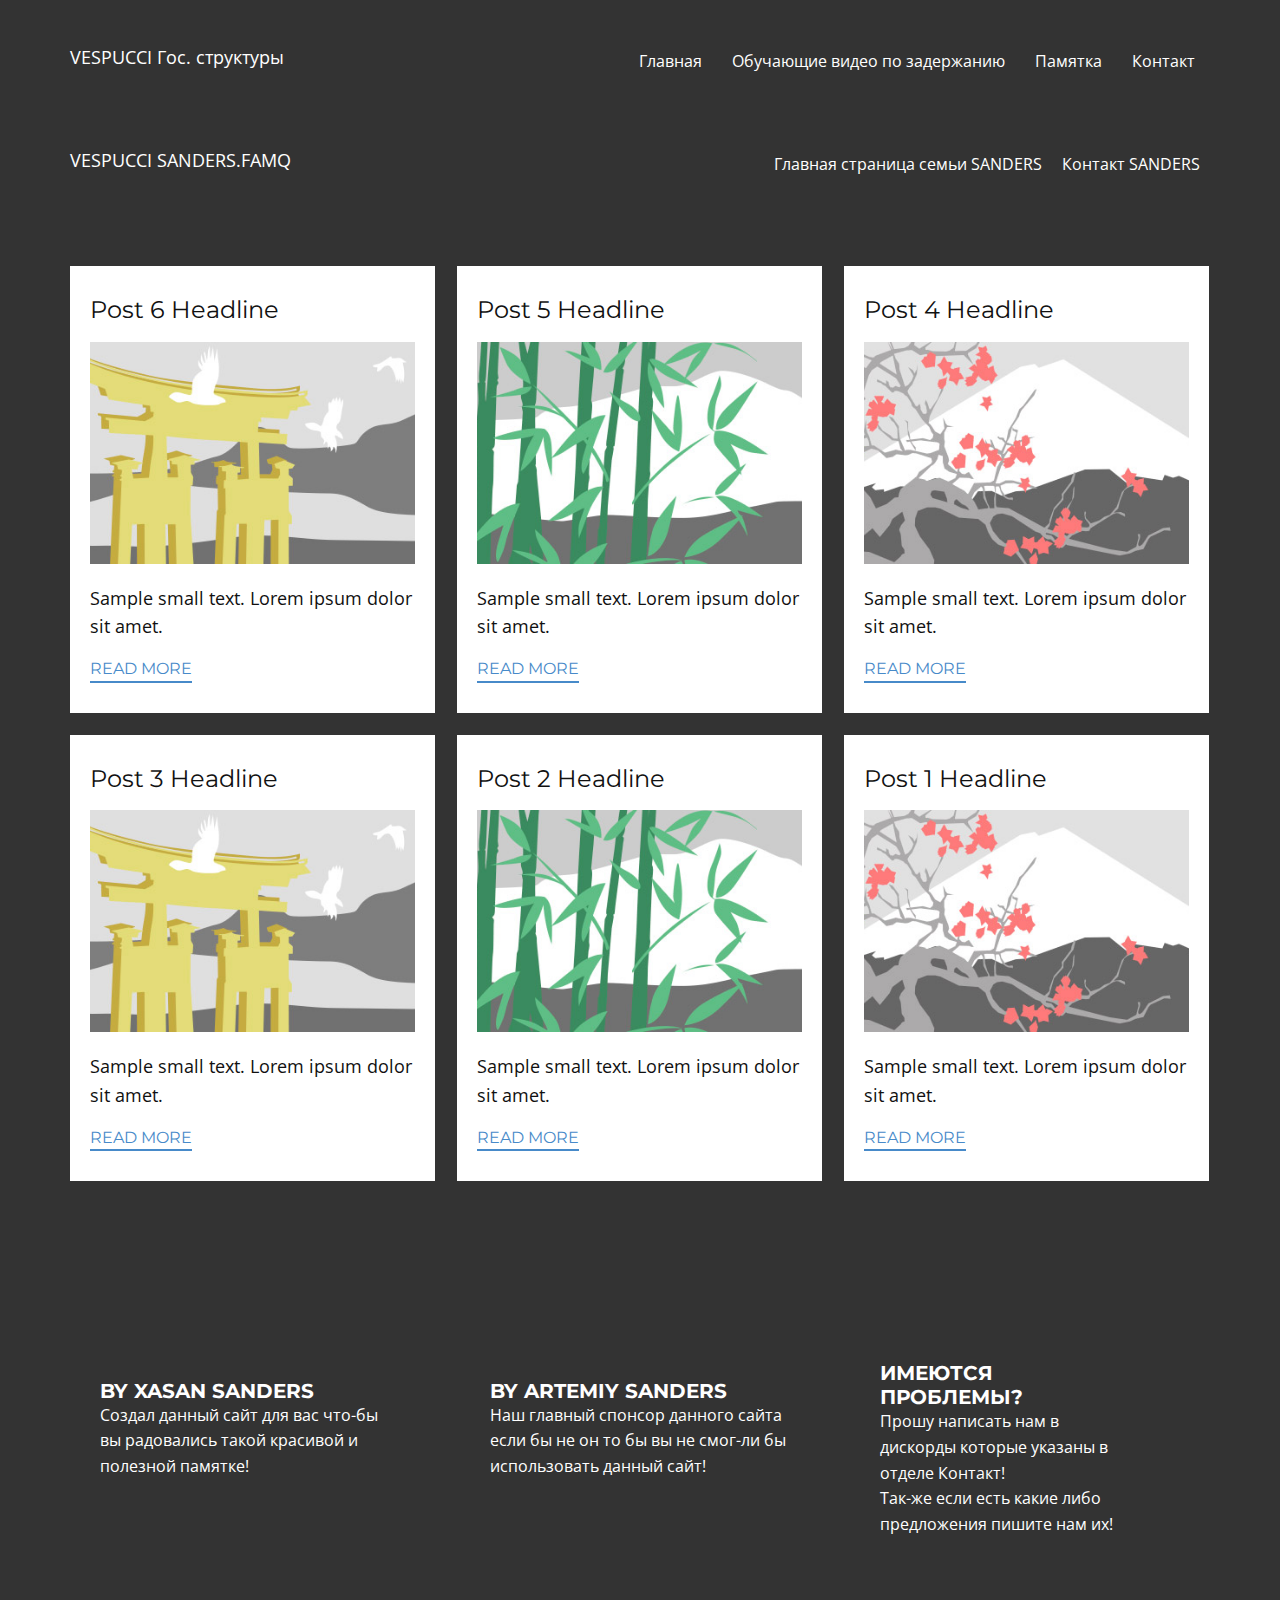
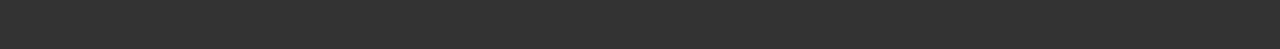
<file: blog/blog.html>
<!DOCTYPE html>
<html style="font-size: 16px;" lang="ru"><head>
    <meta name="viewport" content="width=device-width, initial-scale=1.0">
    <meta charset="utf-8">
    <meta name="keywords" content="">
    <meta name="description" content="">
    <title>Блог</title>
    <link rel="stylesheet" href="../nicepage.css" media="screen">
<link rel="stylesheet" href="../Blog-Template.css" media="screen">
    <script class="u-script" type="text/javascript" src="../jquery.js" defer=""></script>
    <script class="u-script" type="text/javascript" src="../nicepage.js" defer=""></script>
    <meta name="generator" content="Nicepage 7.12.8, nicepage.com">
    
    
    
    <link id="u-page-google-font" rel="stylesheet" href="https://fonts.googleapis.com/css2?display=swap&amp;family=Roboto:ital,wght@0,100;0,200;0,300;0,400;0,500;0,600;0,700;0,800;0,900;1,100;1,200;1,300;1,400;1,500;1,600;1,700;1,800;1,900&amp;family=Open+Sans:ital,wght@0,300;0,400;0,500;0,600;0,700;0,800;1,300;1,400;1,500;1,600;1,700;1,800&amp;family=Montserrat:ital,wght@0,100;0,200;0,300;0,400;0,500;0,600;0,700;0,800;0,900;1,100;1,200;1,300;1,400;1,500;1,600;1,700;1,800;1,900">
    <script type="application/ld+json">{
		"@context": "http://schema.org",
		"@type": "Organization",
		"name": "site 3"
}</script>
    <meta name="theme-color" content="#478ac9">
  <meta data-intl-tel-input-cdn-path="intlTelInput/"></head>
  <body data-path-to-root="../" data-include-products="false" class="u-body u-xl-mode" data-lang="ru"><header class=" u-border-no-bottom u-border-no-left u-border-no-right u-border-no-top u-clearfix u-header u-section-row-container" id="sec-2f8a" style=""><div class="u-section-rows">
        <div class="u-clearfix u-section-row" data-animation-name="" data-animation-duration="0" data-animation-delay="0" data-animation-direction="">
          
          
          
          
          
          <div class="u-clearfix u-sheet u-valign-middle-sm u-valign-middle-xs u-sheet-1">
            <nav class="u-menu u-menu-one-level u-offcanvas u-menu-1" role="navigation">
              <div class="menu-collapse" style="font-size: 1rem; letter-spacing: 0px;">
                <a class="u-button-style u-custom-left-right-menu-spacing u-custom-padding-bottom u-custom-text-active-color u-custom-text-color u-custom-text-hover-color u-custom-top-bottom-menu-spacing u-hamburger-link u-nav-link u-text-active-palette-1-base u-text-hover-palette-2-base u-hamburger-link-1" href="#" tabindex="-1" aria-label="Open menu" aria-controls="e868">
                  <svg class="u-svg-link" viewBox="0 0 24 24"><use xlink:href="#menu-hamburger"></use></svg>
                  <svg class="u-svg-content" version="1.1" id="menu-hamburger" viewBox="0 0 16 16" x="0px" y="0px" xmlns:xlink="http://www.w3.org/1999/xlink" xmlns="http://www.w3.org/2000/svg"><g><rect y="1" width="16" height="2"></rect><rect y="7" width="16" height="2"></rect><rect y="13" width="16" height="2"></rect>
</g></svg>
                </a>
              </div>
              <div class="u-custom-menu u-nav-container">
                <ul role="menubar" class="u-nav u-unstyled u-nav-1"><li role="none" class="u-nav-item"><a role="menuitem" class="u-button-style u-nav-link u-text-active-white u-text-body-alt-color u-text-hover-grey-50" href="../" style="padding: 10px 15px;">Главная</a>
</li><li role="none" class="u-nav-item"><a role="menuitem" class="u-button-style u-nav-link u-text-active-white u-text-body-alt-color u-text-hover-grey-50" href="../ZAKONKA/VIDEO.html" style="padding: 10px 15px;">Обучающие видео по задержанию</a>
</li><li role="none" class="u-nav-item"><a role="menuitem" class="u-button-style u-nav-link u-text-active-white u-text-body-alt-color u-text-hover-grey-50" href="../ZAKONKA/Памятка.html" style="padding: 10px 15px;">Памятка</a>
</li><li role="none" class="u-nav-item"><a role="menuitem" class="u-button-style u-nav-link u-text-active-white u-text-body-alt-color u-text-hover-grey-50" href="../ZAKONKA/Контакты.html" style="padding: 10px 15px;">Контакт</a>
</li></ul>
              </div>
              <div class="u-custom-menu u-nav-container-collapse" id="e868" role="region" aria-label="Menu panel">
                <div class="u-black u-container-style u-inner-container-layout u-opacity u-opacity-95 u-sidenav">
                  <div class="u-inner-container-layout u-sidenav-overflow">
                    <div class="u-menu-close" tabindex="-1" aria-label="Close menu"></div>
                    <ul class="u-align-center u-nav u-popupmenu-items u-unstyled u-nav-2" role="menubar"><li role="none" class="u-nav-item"><a role="menuitem" class="u-button-style u-nav-link" href="../">Главная</a>
</li><li role="none" class="u-nav-item"><a role="menuitem" class="u-button-style u-nav-link" href="../ZAKONKA/VIDEO.html">Обучающие видео по задержанию</a>
</li><li role="none" class="u-nav-item"><a role="menuitem" class="u-button-style u-nav-link" href="../ZAKONKA/Памятка.html">Памятка</a>
</li><li role="none" class="u-nav-item"><a role="menuitem" class="u-button-style u-nav-link" href="../ZAKONKA/Контакты.html">Контакт</a>
</li></ul>
                  </div>
                </div>
                <div class="u-black u-menu-overlay u-opacity u-opacity-70"></div>
              </div>
            </nav>
            <p class="u-text u-text-body-alt-color u-text-default u-text-1">VESPUCCI Гос. структуры </p>
          </div>
        </div>
        <div class="u-clearfix u-section-row">
          <div class="u-clearfix u-sheet u-valign-middle-sm u-valign-middle-xs u-sheet-2">
            <nav class="u-menu u-menu-one-level u-offcanvas u-menu-2" role="navigation">
              <div class="menu-collapse" style="font-size: 1rem; letter-spacing: 0px;">
                <a class="u-button-style u-custom-left-right-menu-spacing u-custom-padding-bottom u-custom-text-active-color u-custom-text-hover-color u-custom-top-bottom-menu-spacing u-hamburger-link u-nav-link u-text-active-palette-1-base u-text-hover-palette-2-base" href="#" tabindex="-1" aria-label="Open menu" aria-controls="e868">
                  <svg class="u-svg-link" viewBox="0 0 24 24"><use xlink:href="#svg-ca18"></use></svg>
                  <svg class="u-svg-content" version="1.1" id="svg-ca18" viewBox="0 0 16 16" x="0px" y="0px" xmlns:xlink="http://www.w3.org/1999/xlink" xmlns="http://www.w3.org/2000/svg"><g><rect y="1" width="16" height="2"></rect><rect y="7" width="16" height="2"></rect><rect y="13" width="16" height="2"></rect>
</g></svg>
                </a>
              </div>
              <div class="u-custom-menu u-nav-container">
                <ul role="menubar" class="u-nav u-unstyled u-nav-3"><li role="none" class="u-nav-item"><a role="menuitem" class="u-button-style u-nav-link u-text-active-grey-40 u-text-hover-grey-50" href="../SANDERS/SANDERS.html" style="padding: 10px;">Главная страница семьи SANDERS</a>
</li><li role="none" class="u-nav-item"><a role="menuitem" class="u-button-style u-nav-link u-text-active-grey-40 u-text-hover-grey-50" href="../SANDERS/Контакт-Sanders.html" style="padding: 10px;">Контакт SANDERS</a>
</li></ul>
              </div>
              <div class="u-custom-menu u-nav-container-collapse" id="e868" role="region" aria-label="Menu panel">
                <div class="u-black u-container-style u-inner-container-layout u-opacity u-opacity-95 u-sidenav">
                  <div class="u-inner-container-layout u-sidenav-overflow">
                    <div class="u-menu-close" tabindex="-1" aria-label="Close menu"></div>
                    <ul class="u-align-center u-nav u-popupmenu-items u-unstyled u-nav-4" role="menubar"><li role="none" class="u-nav-item"><a role="menuitem" class="u-button-style u-nav-link" href="../SANDERS/SANDERS.html">Главная страница семьи SANDERS</a>
</li><li role="none" class="u-nav-item"><a role="menuitem" class="u-button-style u-nav-link" href="../SANDERS/Контакт-Sanders.html">Контакт SANDERS</a>
</li></ul>
                  </div>
                </div>
                <div class="u-black u-menu-overlay u-opacity u-opacity-70"></div>
              </div>
            </nav>
            <p class="u-text u-text-body-alt-color u-text-default u-text-2"> VESPUCCI SANDERS.FAMQ </p>
          </div>
          
          
          
          
          
        </div>
      </div></header>
    <section class="u-clearfix u-section-1" id="block-1">
      <div class="u-clearfix u-sheet u-valign-middle u-sheet-1"><!--blog--><!--blog_options_json--><!--{"type":"Recent","source":"","tags":"","count":""}--><!--/blog_options_json-->
        <div class="u-blog u-expanded-width u-repeater u-repeater-1" data-blog-id="blog-1"><!--blog_post-->
          <div class="u-blog-post u-container-style u-repeater-item u-white u-repeater-item-1">
            <div class="u-container-layout u-similar-container u-valign-top u-container-layout-1"><!--blog_post_header-->
              <h4 class="u-blog-control u-text u-text-1">
                <a class="u-post-header-link" href="../blog/post-5.html">Post 6 Headline</a>
              </h4><!--/blog_post_header--><!--blog_post_image-->
              <img alt="" class="u-blog-control u-expanded-width u-image u-image-default u-image-1" src="../images/8ad73f3c.jpeg" data-href="../blog/post-5.html"><!--/blog_post_image--><!--blog_post_content-->
              <div class="u-blog-control u-post-content u-text u-text-2 fr-view">Sample small text. Lorem ipsum dolor sit amet.</div><!--/blog_post_content--><!--blog_post_readmore-->
              <a href="../blog/post-5.html" class="u-blog-control u-border-2 u-border-palette-1-base u-btn u-btn-rectangle u-button-style u-none u-btn-1"><!--blog_post_readmore_content--><!--options_json--><!--{"content":"Read More","defaultValue":"Читать дальше"}--><!--/options_json-->Read More<!--/blog_post_readmore_content--></a><!--/blog_post_readmore-->
            </div>
          </div><div class="u-blog-post u-container-style u-repeater-item u-video-cover u-white">
            <div class="u-container-layout u-similar-container u-valign-top u-container-layout-2"><!--blog_post_header-->
              <h4 class="u-blog-control u-text u-text-3">
                <a class="u-post-header-link" href="../blog/post-4.html">Post 5 Headline</a>
              </h4><!--/blog_post_header--><!--blog_post_image-->
              <img alt="" class="u-blog-control u-expanded-width u-image u-image-default u-image-2" src="../images/68f64b9d.jpeg" data-href="../blog/post-4.html"><!--/blog_post_image--><!--blog_post_content-->
              <div class="u-blog-control u-post-content u-text u-text-4 fr-view">Sample small text. Lorem ipsum dolor sit amet.</div><!--/blog_post_content--><!--blog_post_readmore-->
              <a href="../blog/post-4.html" class="u-blog-control u-border-2 u-border-palette-1-base u-btn u-btn-rectangle u-button-style u-none u-btn-2"><!--blog_post_readmore_content--><!--options_json--><!--{"content":"Read More","defaultValue":"Читать дальше"}--><!--/options_json-->Read More<!--/blog_post_readmore_content--></a><!--/blog_post_readmore-->
            </div>
          </div><div class="u-blog-post u-container-style u-repeater-item u-video-cover u-white">
            <div class="u-container-layout u-similar-container u-valign-top u-container-layout-3"><!--blog_post_header-->
              <h4 class="u-blog-control u-text u-text-5">
                <a class="u-post-header-link" href="../blog/post-3.html">Post 4 Headline</a>
              </h4><!--/blog_post_header--><!--blog_post_image-->
              <img alt="" class="u-blog-control u-expanded-width u-image u-image-default u-image-3" src="../images/0fd3416c.jpeg" data-href="../blog/post-3.html"><!--/blog_post_image--><!--blog_post_content-->
              <div class="u-blog-control u-post-content u-text u-text-6 fr-view">Sample small text. Lorem ipsum dolor sit amet.</div><!--/blog_post_content--><!--blog_post_readmore-->
              <a href="../blog/post-3.html" class="u-blog-control u-border-2 u-border-palette-1-base u-btn u-btn-rectangle u-button-style u-none u-btn-3"><!--blog_post_readmore_content--><!--options_json--><!--{"content":"Read More","defaultValue":"Читать дальше"}--><!--/options_json-->Read More<!--/blog_post_readmore_content--></a><!--/blog_post_readmore-->
            </div>
          </div><div class="u-blog-post u-container-style u-repeater-item u-white u-repeater-item-1">
            <div class="u-container-layout u-similar-container u-valign-top u-container-layout-1"><!--blog_post_header-->
              <h4 class="u-blog-control u-text u-text-1">
                <a class="u-post-header-link" href="../blog/post-2.html">Post 3 Headline</a>
              </h4><!--/blog_post_header--><!--blog_post_image-->
              <img alt="" class="u-blog-control u-expanded-width u-image u-image-default u-image-1" src="../images/8ad73f3c.jpeg" data-href="../blog/post-2.html"><!--/blog_post_image--><!--blog_post_content-->
              <div class="u-blog-control u-post-content u-text u-text-2 fr-view">Sample small text. Lorem ipsum dolor sit amet.</div><!--/blog_post_content--><!--blog_post_readmore-->
              <a href="../blog/post-2.html" class="u-blog-control u-border-2 u-border-palette-1-base u-btn u-btn-rectangle u-button-style u-none u-btn-1"><!--blog_post_readmore_content--><!--options_json--><!--{"content":"Read More","defaultValue":"Читать дальше"}--><!--/options_json-->Read More<!--/blog_post_readmore_content--></a><!--/blog_post_readmore-->
            </div>
          </div><div class="u-blog-post u-container-style u-repeater-item u-video-cover u-white">
            <div class="u-container-layout u-similar-container u-valign-top u-container-layout-2"><!--blog_post_header-->
              <h4 class="u-blog-control u-text u-text-3">
                <a class="u-post-header-link" href="../blog/post-1.html">Post 2 Headline</a>
              </h4><!--/blog_post_header--><!--blog_post_image-->
              <img alt="" class="u-blog-control u-expanded-width u-image u-image-default u-image-2" src="../images/68f64b9d.jpeg" data-href="../blog/post-1.html"><!--/blog_post_image--><!--blog_post_content-->
              <div class="u-blog-control u-post-content u-text u-text-4 fr-view">Sample small text. Lorem ipsum dolor sit amet.</div><!--/blog_post_content--><!--blog_post_readmore-->
              <a href="../blog/post-1.html" class="u-blog-control u-border-2 u-border-palette-1-base u-btn u-btn-rectangle u-button-style u-none u-btn-2"><!--blog_post_readmore_content--><!--options_json--><!--{"content":"Read More","defaultValue":"Читать дальше"}--><!--/options_json-->Read More<!--/blog_post_readmore_content--></a><!--/blog_post_readmore-->
            </div>
          </div><div class="u-blog-post u-container-style u-repeater-item u-video-cover u-white">
            <div class="u-container-layout u-similar-container u-valign-top u-container-layout-3"><!--blog_post_header-->
              <h4 class="u-blog-control u-text u-text-5">
                <a class="u-post-header-link" href="../blog/post.html">Post 1 Headline</a>
              </h4><!--/blog_post_header--><!--blog_post_image-->
              <img alt="" class="u-blog-control u-expanded-width u-image u-image-default u-image-3" src="../images/0fd3416c.jpeg" data-href="../blog/post.html"><!--/blog_post_image--><!--blog_post_content-->
              <div class="u-blog-control u-post-content u-text u-text-6 fr-view">Sample small text. Lorem ipsum dolor sit amet.</div><!--/blog_post_content--><!--blog_post_readmore-->
              <a href="../blog/post.html" class="u-blog-control u-border-2 u-border-palette-1-base u-btn u-btn-rectangle u-button-style u-none u-btn-3"><!--blog_post_readmore_content--><!--options_json--><!--{"content":"Read More","defaultValue":"Читать дальше"}--><!--/options_json-->Read More<!--/blog_post_readmore_content--></a><!--/blog_post_readmore-->
            </div>
          </div><!--/blog_post--><!--blog_post-->
          <!--/blog_post--><!--blog_post-->
          <!--/blog_post-->
        </div><!--/blog-->
      </div>
    </section>
    
    
    
    <footer class="u-clearfix u-footer" id="sec-3d1c"><div class="u-clearfix u-sheet u-valign-middle-lg u-valign-middle-md u-valign-middle-sm u-valign-middle-xs u-sheet-1">
        <div class="data-layout-selected u-clearfix u-expanded-width u-gutter-30 u-layout-wrap u-layout-wrap-1">
          <div class="u-gutter-0 u-layout">
            <div class="u-layout-row">
              <div class="u-align-left u-container-align-left u-container-align-left-lg u-container-align-left-xl u-container-style u-layout-cell u-left-cell u-size-20 u-size-30-md u-layout-cell-1">
                <div class="u-container-layout u-valign-middle-xl u-valign-top-lg u-valign-top-md u-valign-top-sm u-valign-top-xs u-container-layout-1"><!--position-->
                  <div data-position="" class="u-position u-position-1"><!--block-->
                    <div class="u-block">
                      <div class="u-block-container u-clearfix"><!--block_header-->
                        <h5 class="u-block-header u-text"><!--block_header_content-->BY XASAN SANDERS<!--/block_header_content--></h5><!--/block_header--><!--block_content-->
                        <div class="u-block-content u-text"><!--block_content_content--> Создал данный сайт для вас что-бы вы радовались такой красивой и полезной памятке!<!--/block_content_content--></div><!--/block_content-->
                      </div>
                    </div><!--/block-->
                  </div><!--/position-->
                </div>
              </div>
              <div class="u-align-left u-container-align-left u-container-align-left-lg u-container-align-left-xl u-container-style u-layout-cell u-size-20 u-size-30-md u-layout-cell-2">
                <div class="u-container-layout u-valign-middle-xl u-valign-top-lg u-container-layout-2"><!--position-->
                  <div data-position="" class="u-position u-position-2"><!--block-->
                    <div class="u-block">
                      <div class="u-block-container u-clearfix"><!--block_header-->
                        <h5 class="u-block-header u-text"><!--block_header_content-->by artemiy sanders <!--/block_header_content--></h5><!--/block_header--><!--block_content-->
                        <div class="u-block-content u-text"><!--block_content_content-->Наш главный спонсор данного сайта если бы не он то бы вы не смог-ли бы использовать данный сайт! <!--/block_content_content--></div><!--/block_content-->
                      </div>
                    </div><!--/block-->
                  </div><!--/position-->
                </div>
              </div>
              <div class="u-align-left u-container-align-left u-container-align-left-xl u-container-style u-layout-cell u-right-cell u-size-20 u-size-30-md u-layout-cell-3">
                <div class="u-container-layout u-valign-bottom-xs u-valign-top-sm u-valign-top-xl u-container-layout-3"><!--position-->
                  <div data-position="" class="u-expanded-width-xs u-position u-position-3"><!--block-->
                    <div class="u-block">
                      <div class="u-block-container u-clearfix"><!--block_header-->
                        <h5 class="u-block-header u-text"><!--block_header_content-->ИМЕЮТСЯ ПРОБЛЕМЫ? <!--/block_header_content--></h5><!--/block_header--><!--block_content-->
                        <div class="u-block-content u-text"><!--block_content_content--> Прошу написать нам в дискорды которые указаны в отделе Контакт!<br>Так-же если есть какие либо предложения пишите нам их!<!--/block_content_content-->
                        </div><!--/block_content-->
                      </div>
                    </div><!--/block-->
                  </div><!--/position-->
                </div>
              </div>
            </div>
          </div>
        </div>
      </div></footer>
    <section class="u-backlink u-clearfix u-grey-80"></section>
  
</body></html>
</file>
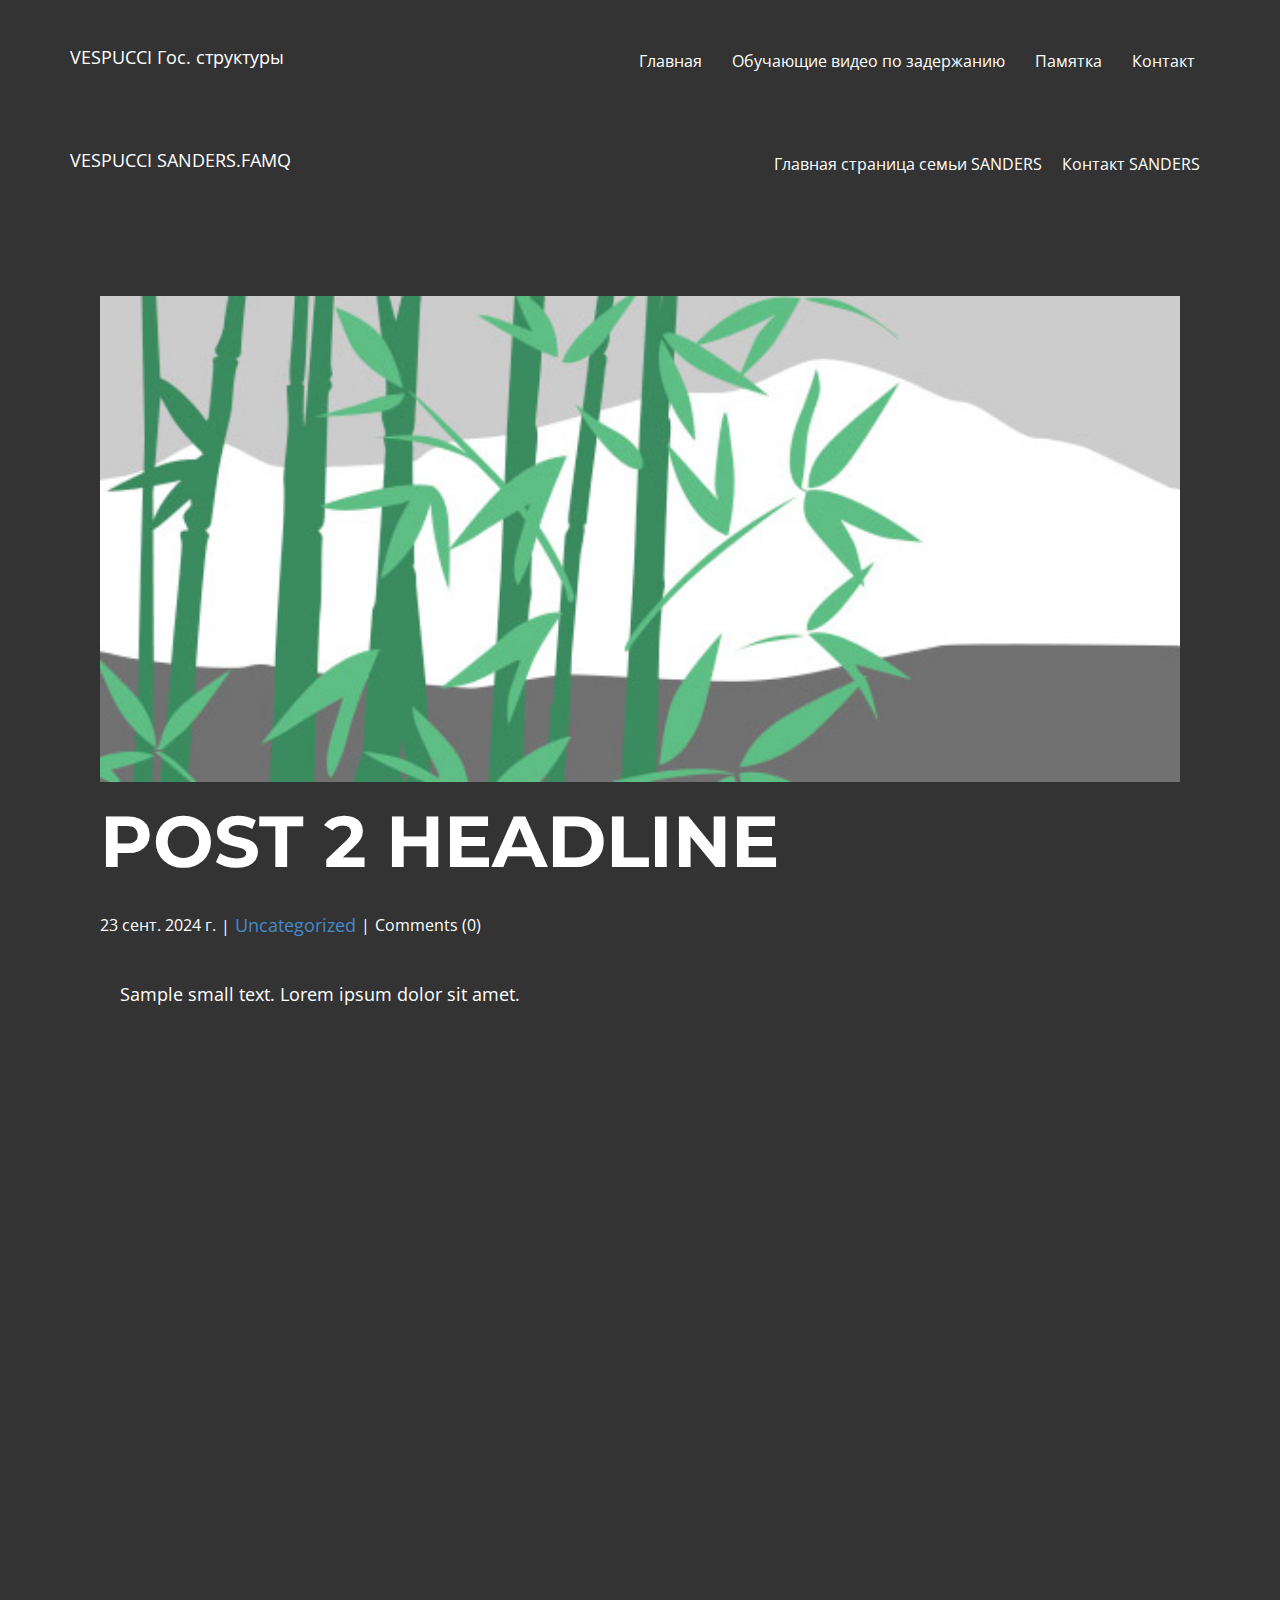
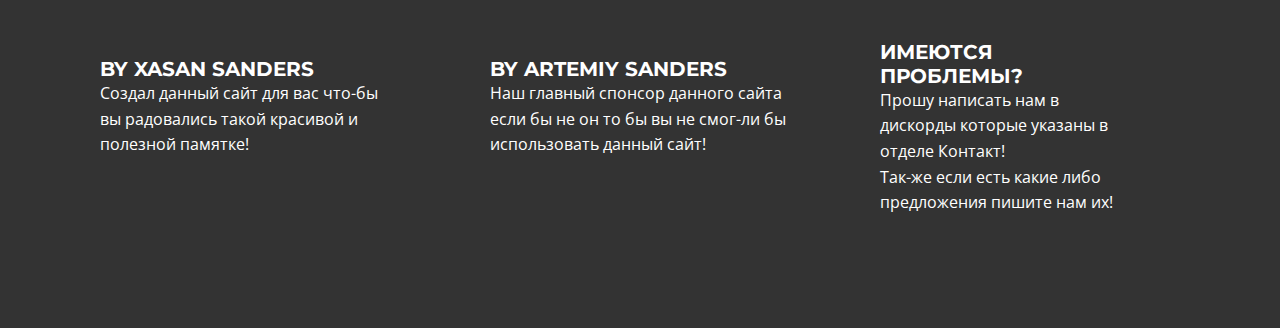
<file: blog/post-1.html>
<!DOCTYPE html>
<html style="font-size: 16px;" lang="ru"><head>
    <meta name="viewport" content="width=device-width, initial-scale=1.0">
    <meta charset="utf-8">
    <meta name="keywords" content="Заголовок 1-го поста">
    <meta name="description" content="">
    <title>Post 2 Headline</title>
    <link rel="stylesheet" href="../nicepage.css" media="screen">
<link rel="stylesheet" href="../Post-Template.css" media="screen">
    <script class="u-script" type="text/javascript" src="../jquery.js" defer=""></script>
    <script class="u-script" type="text/javascript" src="../nicepage.js" defer=""></script>
    <meta name="generator" content="Nicepage 7.12.8, nicepage.com">
    
    
    
    <link id="u-page-google-font" rel="stylesheet" href="https://fonts.googleapis.com/css2?display=swap&amp;family=Roboto:ital,wght@0,100;0,200;0,300;0,400;0,500;0,600;0,700;0,800;0,900;1,100;1,200;1,300;1,400;1,500;1,600;1,700;1,800;1,900&amp;family=Open+Sans:ital,wght@0,300;0,400;0,500;0,600;0,700;0,800;1,300;1,400;1,500;1,600;1,700;1,800&amp;family=Montserrat:ital,wght@0,100;0,200;0,300;0,400;0,500;0,600;0,700;0,800;0,900;1,100;1,200;1,300;1,400;1,500;1,600;1,700;1,800;1,900">
    <script type="application/ld+json">{
		"@context": "http://schema.org",
		"@type": "Organization",
		"name": "site 3"
}</script>
    <meta name="theme-color" content="#478ac9">
  <meta data-intl-tel-input-cdn-path="intlTelInput/"></head>
  <body data-path-to-root="./" data-include-products="false" class="u-body u-xl-mode" data-lang="ru"><header class=" u-border-no-bottom u-border-no-left u-border-no-right u-border-no-top u-clearfix u-header u-section-row-container" id="sec-2f8a" style=""><div class="u-section-rows">
        <div class="u-clearfix u-section-row" data-animation-name="" data-animation-duration="0" data-animation-delay="0" data-animation-direction="">
          
          
          
          
          
          <div class="u-clearfix u-sheet u-valign-middle-sm u-valign-middle-xs u-sheet-1">
            <nav class="u-menu u-menu-one-level u-offcanvas u-menu-1" role="navigation">
              <div class="menu-collapse" style="font-size: 1rem; letter-spacing: 0px;">
                <a class="u-button-style u-custom-left-right-menu-spacing u-custom-padding-bottom u-custom-text-active-color u-custom-text-color u-custom-text-hover-color u-custom-top-bottom-menu-spacing u-hamburger-link u-nav-link u-text-active-palette-1-base u-text-hover-palette-2-base u-hamburger-link-1" href="#" tabindex="-1" aria-label="Open menu" aria-controls="e868">
                  <svg class="u-svg-link" viewBox="0 0 24 24"><use xlink:href="#menu-hamburger"></use></svg>
                  <svg class="u-svg-content" version="1.1" id="menu-hamburger" viewBox="0 0 16 16" x="0px" y="0px" xmlns:xlink="http://www.w3.org/1999/xlink" xmlns="http://www.w3.org/2000/svg"><g><rect y="1" width="16" height="2"></rect><rect y="7" width="16" height="2"></rect><rect y="13" width="16" height="2"></rect>
</g></svg>
                </a>
              </div>
              <div class="u-custom-menu u-nav-container">
                <ul role="menubar" class="u-nav u-unstyled u-nav-1"><li role="none" class="u-nav-item"><a role="menuitem" class="u-button-style u-nav-link u-text-active-white u-text-body-alt-color u-text-hover-grey-50" href="../" style="padding: 10px 15px;">Главная</a>
</li><li role="none" class="u-nav-item"><a role="menuitem" class="u-button-style u-nav-link u-text-active-white u-text-body-alt-color u-text-hover-grey-50" href="../ZAKONKA/VIDEO.html" style="padding: 10px 15px;">Обучающие видео по задержанию</a>
</li><li role="none" class="u-nav-item"><a role="menuitem" class="u-button-style u-nav-link u-text-active-white u-text-body-alt-color u-text-hover-grey-50" href="../ZAKONKA/Памятка.html" style="padding: 10px 15px;">Памятка</a>
</li><li role="none" class="u-nav-item"><a role="menuitem" class="u-button-style u-nav-link u-text-active-white u-text-body-alt-color u-text-hover-grey-50" href="../ZAKONKA/Контакты.html" style="padding: 10px 15px;">Контакт</a>
</li></ul>
              </div>
              <div class="u-custom-menu u-nav-container-collapse" id="e868" role="region" aria-label="Menu panel">
                <div class="u-black u-container-style u-inner-container-layout u-opacity u-opacity-95 u-sidenav">
                  <div class="u-inner-container-layout u-sidenav-overflow">
                    <div class="u-menu-close" tabindex="-1" aria-label="Close menu"></div>
                    <ul class="u-align-center u-nav u-popupmenu-items u-unstyled u-nav-2" role="menubar"><li role="none" class="u-nav-item"><a role="menuitem" class="u-button-style u-nav-link" href="../">Главная</a>
</li><li role="none" class="u-nav-item"><a role="menuitem" class="u-button-style u-nav-link" href="../ZAKONKA/VIDEO.html">Обучающие видео по задержанию</a>
</li><li role="none" class="u-nav-item"><a role="menuitem" class="u-button-style u-nav-link" href="../ZAKONKA/Памятка.html">Памятка</a>
</li><li role="none" class="u-nav-item"><a role="menuitem" class="u-button-style u-nav-link" href="../ZAKONKA/Контакты.html">Контакт</a>
</li></ul>
                  </div>
                </div>
                <div class="u-black u-menu-overlay u-opacity u-opacity-70"></div>
              </div>
            </nav>
            <p class="u-text u-text-body-alt-color u-text-default u-text-1">VESPUCCI Гос. структуры </p>
          </div>
        </div>
        <div class="u-clearfix u-section-row">
          <div class="u-clearfix u-sheet u-valign-middle-sm u-valign-middle-xs u-sheet-2">
            <nav class="u-menu u-menu-one-level u-offcanvas u-menu-2" role="navigation">
              <div class="menu-collapse" style="font-size: 1rem; letter-spacing: 0px;">
                <a class="u-button-style u-custom-left-right-menu-spacing u-custom-padding-bottom u-custom-text-active-color u-custom-text-hover-color u-custom-top-bottom-menu-spacing u-hamburger-link u-nav-link u-text-active-palette-1-base u-text-hover-palette-2-base" href="#" tabindex="-1" aria-label="Open menu" aria-controls="e868">
                  <svg class="u-svg-link" viewBox="0 0 24 24"><use xlink:href="#svg-ca18"></use></svg>
                  <svg class="u-svg-content" version="1.1" id="svg-ca18" viewBox="0 0 16 16" x="0px" y="0px" xmlns:xlink="http://www.w3.org/1999/xlink" xmlns="http://www.w3.org/2000/svg"><g><rect y="1" width="16" height="2"></rect><rect y="7" width="16" height="2"></rect><rect y="13" width="16" height="2"></rect>
</g></svg>
                </a>
              </div>
              <div class="u-custom-menu u-nav-container">
                <ul role="menubar" class="u-nav u-unstyled u-nav-3"><li role="none" class="u-nav-item"><a role="menuitem" class="u-button-style u-nav-link u-text-active-grey-40 u-text-hover-grey-50" href="../SANDERS/SANDERS.html" style="padding: 10px;">Главная страница семьи SANDERS</a>
</li><li role="none" class="u-nav-item"><a role="menuitem" class="u-button-style u-nav-link u-text-active-grey-40 u-text-hover-grey-50" href="../SANDERS/Контакт-Sanders.html" style="padding: 10px;">Контакт SANDERS</a>
</li></ul>
              </div>
              <div class="u-custom-menu u-nav-container-collapse" id="e868" role="region" aria-label="Menu panel">
                <div class="u-black u-container-style u-inner-container-layout u-opacity u-opacity-95 u-sidenav">
                  <div class="u-inner-container-layout u-sidenav-overflow">
                    <div class="u-menu-close" tabindex="-1" aria-label="Close menu"></div>
                    <ul class="u-align-center u-nav u-popupmenu-items u-unstyled u-nav-4" role="menubar"><li role="none" class="u-nav-item"><a role="menuitem" class="u-button-style u-nav-link" href="../SANDERS/SANDERS.html">Главная страница семьи SANDERS</a>
</li><li role="none" class="u-nav-item"><a role="menuitem" class="u-button-style u-nav-link" href="../SANDERS/Контакт-Sanders.html">Контакт SANDERS</a>
</li></ul>
                  </div>
                </div>
                <div class="u-black u-menu-overlay u-opacity u-opacity-70"></div>
              </div>
            </nav>
            <p class="u-text u-text-body-alt-color u-text-default u-text-2"> VESPUCCI SANDERS.FAMQ </p>
          </div>
          
          
          
          
          
        </div>
      </div></header>
    <section class="u-align-center u-clearfix u-section-1" id="block-1">
      <div class="u-clearfix u-sheet u-valign-middle-md u-valign-middle-sm u-valign-middle-xs u-sheet-1"><!--post_details--><!--post_details_options_json--><!--{"source":""}--><!--/post_details_options_json--><!--blog_post-->
        <div class="u-container-style u-expanded-width u-post-details u-post-details-1">
          <div class="u-container-layout u-valign-middle u-container-layout-1"><!--blog_post_image-->
            <img alt="" class="u-blog-control u-expanded-width u-image u-image-default u-image-1" src="../images/68f64b9d.jpeg"><!--/blog_post_image--><!--blog_post_header-->
            <h2 class="u-blog-control u-text u-text-1">Post 2 Headline</h2><!--/blog_post_header--><!--blog_post_metadata-->
            <div class="u-blog-control u-metadata u-metadata-1"><!--blog_post_metadata_date--><span class="u-meta-date u-meta-icon">23 сент. 2024 г.</span><!--/blog_post_metadata_date--><!--blog_post_metadata_category--><span class="u-meta-category u-meta-icon"><a href="/blog/blog.html#/blog-1///">Uncategorized</a></span><!--/blog_post_metadata_category--><!--blog_post_metadata_comments--><span class="u-meta-comments u-meta-icon"><!--blog_post_metadata_comments_content-->Comments (0)<!--/blog_post_metadata_comments_content--></span><!--/blog_post_metadata_comments-->
            </div><!--/blog_post_metadata--><!--blog_post_content-->
            <div class="u-align-justify u-blog-control u-post-content u-text u-text-2 fr-view">
  <p>
    <meta name="viewport" content="width=device-width, initial-scale=1.0">
    <meta charset="utf-8">
    <meta name="keywords" content=""><meta name="description" content="">
    <title></title>
    <link rel="stylesheet" href="/nicepage.css" media="screen" class="u-static-style"><link rel="stylesheet" href="/nicepage.css" media="screen">
    <script class="u-script" type="text/javascript" src="//capp.nicepage.com/assets/jquery-1.9.1.min.js" defer=""></script>
    <script class="u-script" type="text/javascript" src="//capp.nicepage.com/dfceaafa87cccfff63b671ba8535d1fdba53f30c/nicepage.js" defer=""></script>
</p><section class="u-clearfix u-valign-top u-block-8968-1" custom-posts-hash="T" data-section-properties="{&quot;margin&quot;:&quot;none&quot;,&quot;stretch&quot;:true}" data-id="8968" data-posts-content="[{'images':[],'maps':[],'videos':[],'icons':[],'textWidth':'','textHeight':'','id':1,'headingProp':'h3','textProp':'text'}]" style="min-height: 500px">
  <div class="u-clearfix u-rich-text u-text u-block-8968-4" data-state="{&quot;margin-top&quot;:{&quot;shouldApplyDefaultMargins&quot;:{&quot;XL&quot;:false,&quot;LG&quot;:false,&quot;MD&quot;:false,&quot;SM&quot;:true,&quot;XS&quot;:true},&quot;parentVerticalAlign&quot;:{&quot;XL&quot;:&quot;top&quot;,&quot;LG&quot;:&quot;top&quot;,&quot;MD&quot;:&quot;top&quot;,&quot;SM&quot;:&quot;top&quot;,&quot;XS&quot;:&quot;top&quot;}},&quot;margin-bottom&quot;:{&quot;shouldApplyDefaultMargins&quot;:{&quot;XL&quot;:false,&quot;LG&quot;:false,&quot;MD&quot;:false,&quot;SM&quot;:true,&quot;XS&quot;:true},&quot;parentVerticalAlign&quot;:{&quot;XL&quot;:&quot;top&quot;,&quot;LG&quot;:&quot;top&quot;,&quot;MD&quot;:&quot;top&quot;,&quot;SM&quot;:&quot;top&quot;,&quot;XS&quot;:&quot;top&quot;}}}" style="padding-left: 20px; padding-right: 20px">
  Sample small text. Lorem ipsum dolor sit amet.
  </div>
  <style data-mode="XL">@media (min-width: 1200px) {
  .u-block-8968-1 {
    min-height: 500px;
  }
  .u-block-8968-4 {
    padding-left: 20px;
    padding-right: 20px;
  }
}</style>
  <style data-mode="LG">@media (max-width: 1199px) and (min-width: 992px) {
  .u-block-8968-1 {
    min-height: 500px;
  }
  .u-block-8968-4 {
    padding-left: 20px;
    padding-right: 20px;
  }
}</style>
  <style data-mode="MD">@media (max-width: 991px) and (min-width: 768px) {
  .u-block-8968-1 {
    min-height: 500px;
  }
  .u-block-8968-4 {
    padding-left: 20px;
    padding-right: 20px;
  }
}</style>
  <style data-mode="SM">@media (max-width: 767px) and (min-width: 576px) {
  .u-block-8968-1 {
    min-height: 500px;
  }
  .u-block-8968-4 {
    padding-left: 20px;
    padding-right: 20px;
    margin-top: 60px;
    margin-bottom: 60px;
  }
}</style>
  <style data-mode="XS">@media (max-width: 575px) {
  .u-block-8968-1 {
    min-height: 500px;
  }
  .u-block-8968-4 {
    padding-left: 20px;
    padding-right: 20px;
    margin-top: 60px;
    margin-bottom: 60px;
  }
}</style>
</section>
<p></p>
  </div><!--/blog_post_content-->
          </div>
        </div><!--/blog_post--><!--/post_details-->
      </div>
    </section>
    
    
    
    <footer class="u-clearfix u-footer" id="sec-3d1c"><div class="u-clearfix u-sheet u-valign-middle-lg u-valign-middle-md u-valign-middle-sm u-valign-middle-xs u-sheet-1">
        <div class="data-layout-selected u-clearfix u-expanded-width u-gutter-30 u-layout-wrap u-layout-wrap-1">
          <div class="u-gutter-0 u-layout">
            <div class="u-layout-row">
              <div class="u-align-left u-container-align-left u-container-align-left-lg u-container-align-left-xl u-container-style u-layout-cell u-left-cell u-size-20 u-size-30-md u-layout-cell-1">
                <div class="u-container-layout u-valign-middle-xl u-valign-top-lg u-valign-top-md u-valign-top-sm u-valign-top-xs u-container-layout-1"><!--position-->
                  <div data-position="" class="u-position u-position-1"><!--block-->
                    <div class="u-block">
                      <div class="u-block-container u-clearfix"><!--block_header-->
                        <h5 class="u-block-header u-text"><!--block_header_content-->BY XASAN SANDERS<!--/block_header_content--></h5><!--/block_header--><!--block_content-->
                        <div class="u-block-content u-text"><!--block_content_content--> Создал данный сайт для вас что-бы вы радовались такой красивой и полезной памятке!<!--/block_content_content--></div><!--/block_content-->
                      </div>
                    </div><!--/block-->
                  </div><!--/position-->
                </div>
              </div>
              <div class="u-align-left u-container-align-left u-container-align-left-lg u-container-align-left-xl u-container-style u-layout-cell u-size-20 u-size-30-md u-layout-cell-2">
                <div class="u-container-layout u-valign-middle-xl u-valign-top-lg u-container-layout-2"><!--position-->
                  <div data-position="" class="u-position u-position-2"><!--block-->
                    <div class="u-block">
                      <div class="u-block-container u-clearfix"><!--block_header-->
                        <h5 class="u-block-header u-text"><!--block_header_content-->by artemiy sanders <!--/block_header_content--></h5><!--/block_header--><!--block_content-->
                        <div class="u-block-content u-text"><!--block_content_content-->Наш главный спонсор данного сайта если бы не он то бы вы не смог-ли бы использовать данный сайт! <!--/block_content_content--></div><!--/block_content-->
                      </div>
                    </div><!--/block-->
                  </div><!--/position-->
                </div>
              </div>
              <div class="u-align-left u-container-align-left u-container-align-left-xl u-container-style u-layout-cell u-right-cell u-size-20 u-size-30-md u-layout-cell-3">
                <div class="u-container-layout u-valign-bottom-xs u-valign-top-sm u-valign-top-xl u-container-layout-3"><!--position-->
                  <div data-position="" class="u-expanded-width-xs u-position u-position-3"><!--block-->
                    <div class="u-block">
                      <div class="u-block-container u-clearfix"><!--block_header-->
                        <h5 class="u-block-header u-text"><!--block_header_content-->ИМЕЮТСЯ ПРОБЛЕМЫ? <!--/block_header_content--></h5><!--/block_header--><!--block_content-->
                        <div class="u-block-content u-text"><!--block_content_content--> Прошу написать нам в дискорды которые указаны в отделе Контакт!<br>Так-же если есть какие либо предложения пишите нам их!<!--/block_content_content-->
                        </div><!--/block_content-->
                      </div>
                    </div><!--/block-->
                  </div><!--/position-->
                </div>
              </div>
            </div>
          </div>
        </div>
      </div></footer>
    <section class="u-backlink u-clearfix u-grey-80"></section>
  
</body></html>
</file>
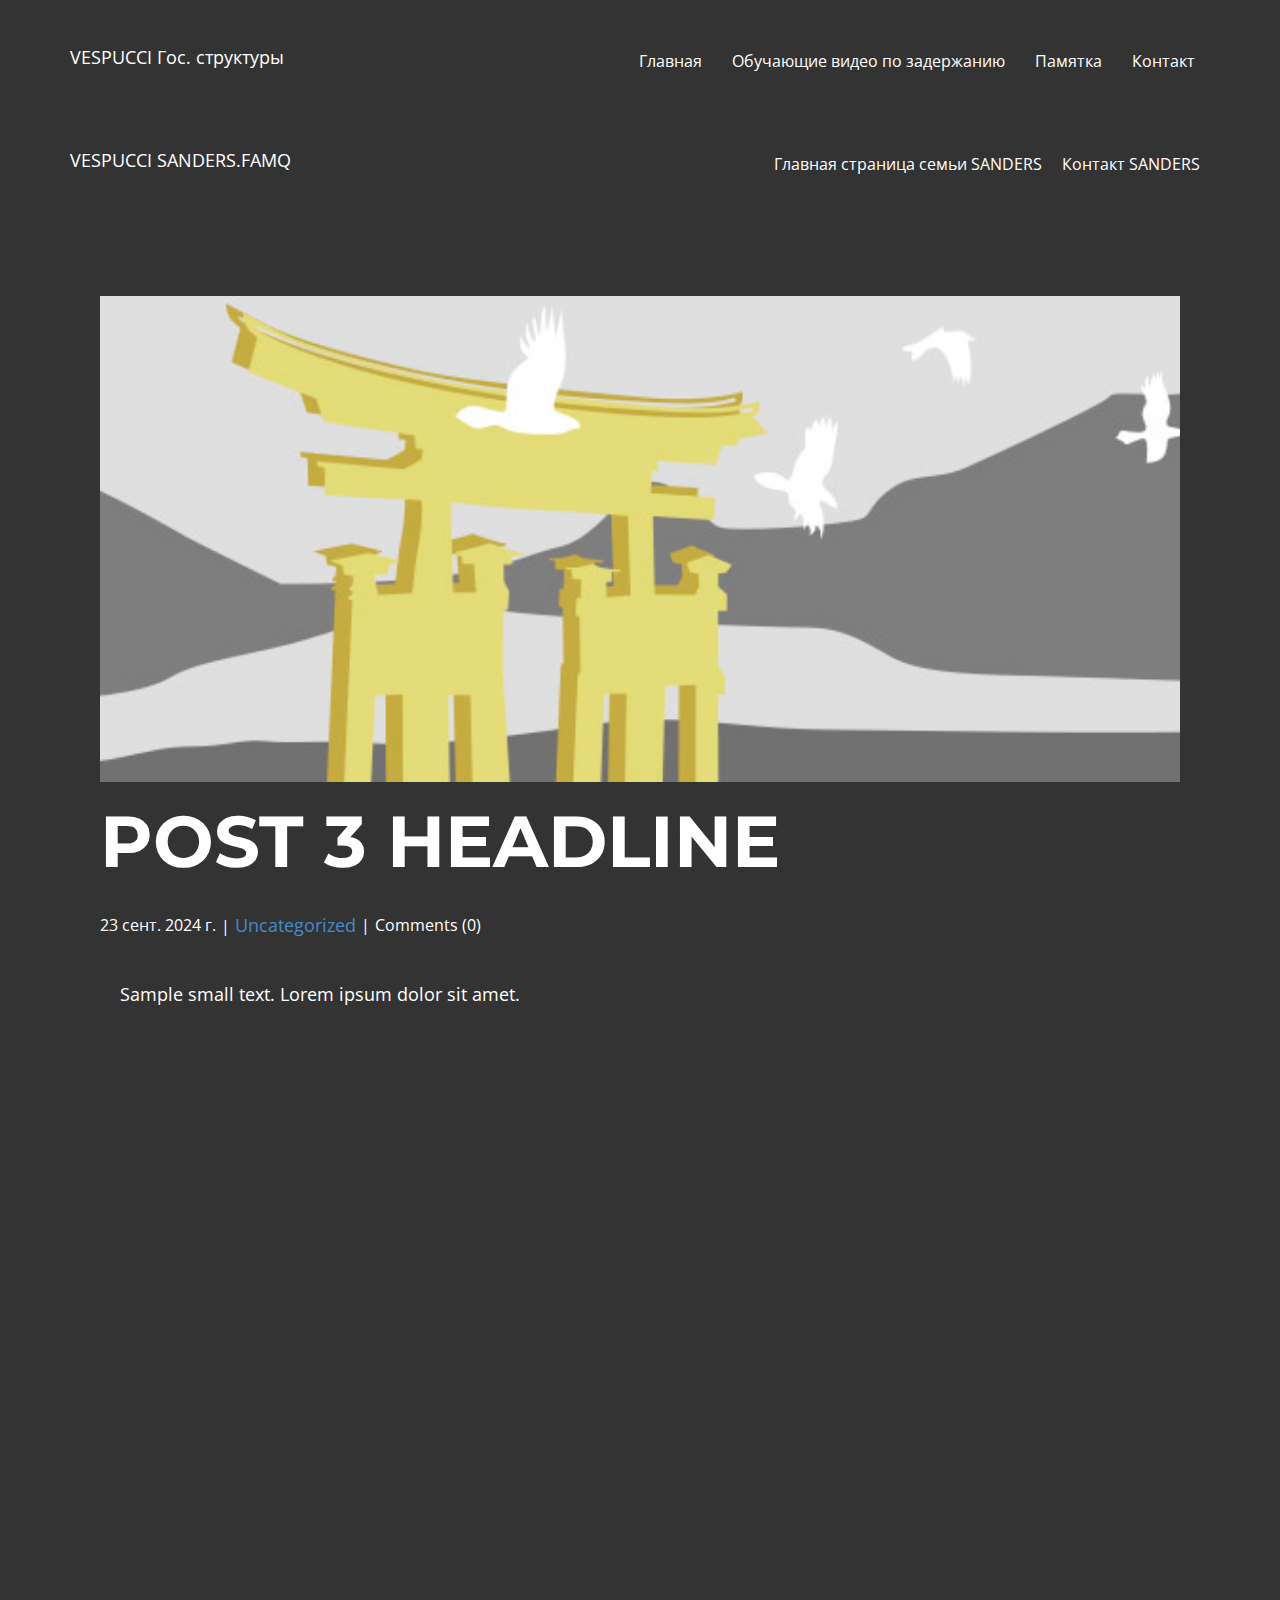
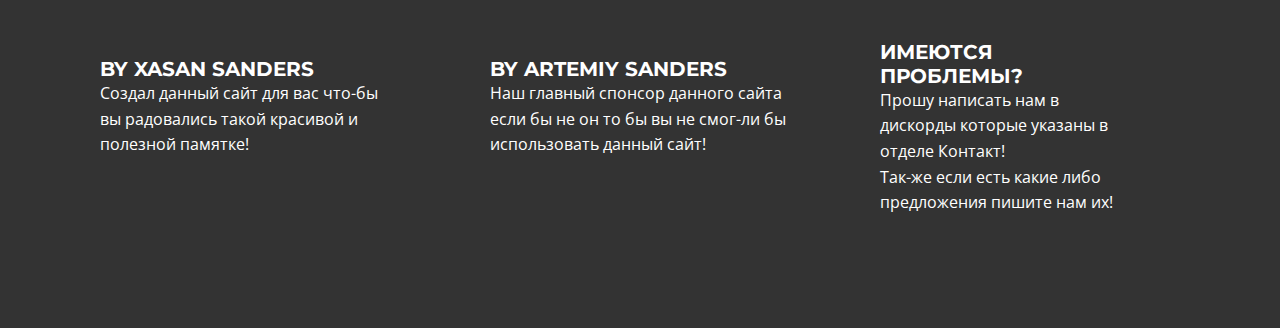
<file: blog/post-2.html>
<!DOCTYPE html>
<html style="font-size: 16px;" lang="ru"><head>
    <meta name="viewport" content="width=device-width, initial-scale=1.0">
    <meta charset="utf-8">
    <meta name="keywords" content="Заголовок 1-го поста">
    <meta name="description" content="">
    <title>Post 3 Headline</title>
    <link rel="stylesheet" href="../nicepage.css" media="screen">
<link rel="stylesheet" href="../Post-Template.css" media="screen">
    <script class="u-script" type="text/javascript" src="../jquery.js" defer=""></script>
    <script class="u-script" type="text/javascript" src="../nicepage.js" defer=""></script>
    <meta name="generator" content="Nicepage 7.12.8, nicepage.com">
    
    
    
    <link id="u-page-google-font" rel="stylesheet" href="https://fonts.googleapis.com/css2?display=swap&amp;family=Roboto:ital,wght@0,100;0,200;0,300;0,400;0,500;0,600;0,700;0,800;0,900;1,100;1,200;1,300;1,400;1,500;1,600;1,700;1,800;1,900&amp;family=Open+Sans:ital,wght@0,300;0,400;0,500;0,600;0,700;0,800;1,300;1,400;1,500;1,600;1,700;1,800&amp;family=Montserrat:ital,wght@0,100;0,200;0,300;0,400;0,500;0,600;0,700;0,800;0,900;1,100;1,200;1,300;1,400;1,500;1,600;1,700;1,800;1,900">
    <script type="application/ld+json">{
		"@context": "http://schema.org",
		"@type": "Organization",
		"name": "site 3"
}</script>
    <meta name="theme-color" content="#478ac9">
  <meta data-intl-tel-input-cdn-path="intlTelInput/"></head>
  <body data-path-to-root="./" data-include-products="false" class="u-body u-xl-mode" data-lang="ru"><header class=" u-border-no-bottom u-border-no-left u-border-no-right u-border-no-top u-clearfix u-header u-section-row-container" id="sec-2f8a" style=""><div class="u-section-rows">
        <div class="u-clearfix u-section-row" data-animation-name="" data-animation-duration="0" data-animation-delay="0" data-animation-direction="">
          
          
          
          
          
          <div class="u-clearfix u-sheet u-valign-middle-sm u-valign-middle-xs u-sheet-1">
            <nav class="u-menu u-menu-one-level u-offcanvas u-menu-1" role="navigation">
              <div class="menu-collapse" style="font-size: 1rem; letter-spacing: 0px;">
                <a class="u-button-style u-custom-left-right-menu-spacing u-custom-padding-bottom u-custom-text-active-color u-custom-text-color u-custom-text-hover-color u-custom-top-bottom-menu-spacing u-hamburger-link u-nav-link u-text-active-palette-1-base u-text-hover-palette-2-base u-hamburger-link-1" href="#" tabindex="-1" aria-label="Open menu" aria-controls="e868">
                  <svg class="u-svg-link" viewBox="0 0 24 24"><use xlink:href="#menu-hamburger"></use></svg>
                  <svg class="u-svg-content" version="1.1" id="menu-hamburger" viewBox="0 0 16 16" x="0px" y="0px" xmlns:xlink="http://www.w3.org/1999/xlink" xmlns="http://www.w3.org/2000/svg"><g><rect y="1" width="16" height="2"></rect><rect y="7" width="16" height="2"></rect><rect y="13" width="16" height="2"></rect>
</g></svg>
                </a>
              </div>
              <div class="u-custom-menu u-nav-container">
                <ul role="menubar" class="u-nav u-unstyled u-nav-1"><li role="none" class="u-nav-item"><a role="menuitem" class="u-button-style u-nav-link u-text-active-white u-text-body-alt-color u-text-hover-grey-50" href="../" style="padding: 10px 15px;">Главная</a>
</li><li role="none" class="u-nav-item"><a role="menuitem" class="u-button-style u-nav-link u-text-active-white u-text-body-alt-color u-text-hover-grey-50" href="../ZAKONKA/VIDEO.html" style="padding: 10px 15px;">Обучающие видео по задержанию</a>
</li><li role="none" class="u-nav-item"><a role="menuitem" class="u-button-style u-nav-link u-text-active-white u-text-body-alt-color u-text-hover-grey-50" href="../ZAKONKA/Памятка.html" style="padding: 10px 15px;">Памятка</a>
</li><li role="none" class="u-nav-item"><a role="menuitem" class="u-button-style u-nav-link u-text-active-white u-text-body-alt-color u-text-hover-grey-50" href="../ZAKONKA/Контакты.html" style="padding: 10px 15px;">Контакт</a>
</li></ul>
              </div>
              <div class="u-custom-menu u-nav-container-collapse" id="e868" role="region" aria-label="Menu panel">
                <div class="u-black u-container-style u-inner-container-layout u-opacity u-opacity-95 u-sidenav">
                  <div class="u-inner-container-layout u-sidenav-overflow">
                    <div class="u-menu-close" tabindex="-1" aria-label="Close menu"></div>
                    <ul class="u-align-center u-nav u-popupmenu-items u-unstyled u-nav-2" role="menubar"><li role="none" class="u-nav-item"><a role="menuitem" class="u-button-style u-nav-link" href="../">Главная</a>
</li><li role="none" class="u-nav-item"><a role="menuitem" class="u-button-style u-nav-link" href="../ZAKONKA/VIDEO.html">Обучающие видео по задержанию</a>
</li><li role="none" class="u-nav-item"><a role="menuitem" class="u-button-style u-nav-link" href="../ZAKONKA/Памятка.html">Памятка</a>
</li><li role="none" class="u-nav-item"><a role="menuitem" class="u-button-style u-nav-link" href="../ZAKONKA/Контакты.html">Контакт</a>
</li></ul>
                  </div>
                </div>
                <div class="u-black u-menu-overlay u-opacity u-opacity-70"></div>
              </div>
            </nav>
            <p class="u-text u-text-body-alt-color u-text-default u-text-1">VESPUCCI Гос. структуры </p>
          </div>
        </div>
        <div class="u-clearfix u-section-row">
          <div class="u-clearfix u-sheet u-valign-middle-sm u-valign-middle-xs u-sheet-2">
            <nav class="u-menu u-menu-one-level u-offcanvas u-menu-2" role="navigation">
              <div class="menu-collapse" style="font-size: 1rem; letter-spacing: 0px;">
                <a class="u-button-style u-custom-left-right-menu-spacing u-custom-padding-bottom u-custom-text-active-color u-custom-text-hover-color u-custom-top-bottom-menu-spacing u-hamburger-link u-nav-link u-text-active-palette-1-base u-text-hover-palette-2-base" href="#" tabindex="-1" aria-label="Open menu" aria-controls="e868">
                  <svg class="u-svg-link" viewBox="0 0 24 24"><use xlink:href="#svg-ca18"></use></svg>
                  <svg class="u-svg-content" version="1.1" id="svg-ca18" viewBox="0 0 16 16" x="0px" y="0px" xmlns:xlink="http://www.w3.org/1999/xlink" xmlns="http://www.w3.org/2000/svg"><g><rect y="1" width="16" height="2"></rect><rect y="7" width="16" height="2"></rect><rect y="13" width="16" height="2"></rect>
</g></svg>
                </a>
              </div>
              <div class="u-custom-menu u-nav-container">
                <ul role="menubar" class="u-nav u-unstyled u-nav-3"><li role="none" class="u-nav-item"><a role="menuitem" class="u-button-style u-nav-link u-text-active-grey-40 u-text-hover-grey-50" href="../SANDERS/SANDERS.html" style="padding: 10px;">Главная страница семьи SANDERS</a>
</li><li role="none" class="u-nav-item"><a role="menuitem" class="u-button-style u-nav-link u-text-active-grey-40 u-text-hover-grey-50" href="../SANDERS/Контакт-Sanders.html" style="padding: 10px;">Контакт SANDERS</a>
</li></ul>
              </div>
              <div class="u-custom-menu u-nav-container-collapse" id="e868" role="region" aria-label="Menu panel">
                <div class="u-black u-container-style u-inner-container-layout u-opacity u-opacity-95 u-sidenav">
                  <div class="u-inner-container-layout u-sidenav-overflow">
                    <div class="u-menu-close" tabindex="-1" aria-label="Close menu"></div>
                    <ul class="u-align-center u-nav u-popupmenu-items u-unstyled u-nav-4" role="menubar"><li role="none" class="u-nav-item"><a role="menuitem" class="u-button-style u-nav-link" href="../SANDERS/SANDERS.html">Главная страница семьи SANDERS</a>
</li><li role="none" class="u-nav-item"><a role="menuitem" class="u-button-style u-nav-link" href="../SANDERS/Контакт-Sanders.html">Контакт SANDERS</a>
</li></ul>
                  </div>
                </div>
                <div class="u-black u-menu-overlay u-opacity u-opacity-70"></div>
              </div>
            </nav>
            <p class="u-text u-text-body-alt-color u-text-default u-text-2"> VESPUCCI SANDERS.FAMQ </p>
          </div>
          
          
          
          
          
        </div>
      </div></header>
    <section class="u-align-center u-clearfix u-section-1" id="block-1">
      <div class="u-clearfix u-sheet u-valign-middle-md u-valign-middle-sm u-valign-middle-xs u-sheet-1"><!--post_details--><!--post_details_options_json--><!--{"source":""}--><!--/post_details_options_json--><!--blog_post-->
        <div class="u-container-style u-expanded-width u-post-details u-post-details-1">
          <div class="u-container-layout u-valign-middle u-container-layout-1"><!--blog_post_image-->
            <img alt="" class="u-blog-control u-expanded-width u-image u-image-default u-image-1" src="../images/8ad73f3c.jpeg"><!--/blog_post_image--><!--blog_post_header-->
            <h2 class="u-blog-control u-text u-text-1">Post 3 Headline</h2><!--/blog_post_header--><!--blog_post_metadata-->
            <div class="u-blog-control u-metadata u-metadata-1"><!--blog_post_metadata_date--><span class="u-meta-date u-meta-icon">23 сент. 2024 г.</span><!--/blog_post_metadata_date--><!--blog_post_metadata_category--><span class="u-meta-category u-meta-icon"><a href="/blog/blog.html#/blog-1///">Uncategorized</a></span><!--/blog_post_metadata_category--><!--blog_post_metadata_comments--><span class="u-meta-comments u-meta-icon"><!--blog_post_metadata_comments_content-->Comments (0)<!--/blog_post_metadata_comments_content--></span><!--/blog_post_metadata_comments-->
            </div><!--/blog_post_metadata--><!--blog_post_content-->
            <div class="u-align-justify u-blog-control u-post-content u-text u-text-2 fr-view">
  <p>
    <meta name="viewport" content="width=device-width, initial-scale=1.0">
    <meta charset="utf-8">
    <meta name="keywords" content=""><meta name="description" content="">
    <title></title>
    <link rel="stylesheet" href="/nicepage.css" media="screen" class="u-static-style"><link rel="stylesheet" href="/nicepage.css" media="screen">
    <script class="u-script" type="text/javascript" src="//capp.nicepage.com/assets/jquery-1.9.1.min.js" defer=""></script>
    <script class="u-script" type="text/javascript" src="//capp.nicepage.com/dfceaafa87cccfff63b671ba8535d1fdba53f30c/nicepage.js" defer=""></script>
</p><section class="u-clearfix u-valign-top u-block-6ad6-1" custom-posts-hash="T" data-section-properties="{&quot;margin&quot;:&quot;none&quot;,&quot;stretch&quot;:true}" data-id="6ad6" data-posts-content="[{'images':[],'maps':[],'videos':[],'icons':[],'textWidth':'','textHeight':'','id':1,'headingProp':'h3','textProp':'text'}]" style="min-height: 500px">
  <div class="u-clearfix u-rich-text u-text u-block-6ad6-4" data-state="{&quot;margin-top&quot;:{&quot;shouldApplyDefaultMargins&quot;:{&quot;XL&quot;:false,&quot;LG&quot;:false,&quot;MD&quot;:false,&quot;SM&quot;:true,&quot;XS&quot;:true},&quot;parentVerticalAlign&quot;:{&quot;XL&quot;:&quot;top&quot;,&quot;LG&quot;:&quot;top&quot;,&quot;MD&quot;:&quot;top&quot;,&quot;SM&quot;:&quot;top&quot;,&quot;XS&quot;:&quot;top&quot;}},&quot;margin-bottom&quot;:{&quot;shouldApplyDefaultMargins&quot;:{&quot;XL&quot;:false,&quot;LG&quot;:false,&quot;MD&quot;:false,&quot;SM&quot;:true,&quot;XS&quot;:true},&quot;parentVerticalAlign&quot;:{&quot;XL&quot;:&quot;top&quot;,&quot;LG&quot;:&quot;top&quot;,&quot;MD&quot;:&quot;top&quot;,&quot;SM&quot;:&quot;top&quot;,&quot;XS&quot;:&quot;top&quot;}}}" style="padding-left: 20px; padding-right: 20px">
  Sample small text. Lorem ipsum dolor sit amet.
  </div>
  <style data-mode="XL">@media (min-width: 1200px) {
  .u-block-6ad6-1 {
    min-height: 500px;
  }
  .u-block-6ad6-4 {
    padding-left: 20px;
    padding-right: 20px;
  }
}</style>
  <style data-mode="LG">@media (max-width: 1199px) and (min-width: 992px) {
  .u-block-6ad6-1 {
    min-height: 500px;
  }
  .u-block-6ad6-4 {
    padding-left: 20px;
    padding-right: 20px;
  }
}</style>
  <style data-mode="MD">@media (max-width: 991px) and (min-width: 768px) {
  .u-block-6ad6-1 {
    min-height: 500px;
  }
  .u-block-6ad6-4 {
    padding-left: 20px;
    padding-right: 20px;
  }
}</style>
  <style data-mode="SM">@media (max-width: 767px) and (min-width: 576px) {
  .u-block-6ad6-1 {
    min-height: 500px;
  }
  .u-block-6ad6-4 {
    padding-left: 20px;
    padding-right: 20px;
    margin-top: 60px;
    margin-bottom: 60px;
  }
}</style>
  <style data-mode="XS">@media (max-width: 575px) {
  .u-block-6ad6-1 {
    min-height: 500px;
  }
  .u-block-6ad6-4 {
    padding-left: 20px;
    padding-right: 20px;
    margin-top: 60px;
    margin-bottom: 60px;
  }
}</style>
</section>
<p></p>
  </div><!--/blog_post_content-->
          </div>
        </div><!--/blog_post--><!--/post_details-->
      </div>
    </section>
    
    
    
    <footer class="u-clearfix u-footer" id="sec-3d1c"><div class="u-clearfix u-sheet u-valign-middle-lg u-valign-middle-md u-valign-middle-sm u-valign-middle-xs u-sheet-1">
        <div class="data-layout-selected u-clearfix u-expanded-width u-gutter-30 u-layout-wrap u-layout-wrap-1">
          <div class="u-gutter-0 u-layout">
            <div class="u-layout-row">
              <div class="u-align-left u-container-align-left u-container-align-left-lg u-container-align-left-xl u-container-style u-layout-cell u-left-cell u-size-20 u-size-30-md u-layout-cell-1">
                <div class="u-container-layout u-valign-middle-xl u-valign-top-lg u-valign-top-md u-valign-top-sm u-valign-top-xs u-container-layout-1"><!--position-->
                  <div data-position="" class="u-position u-position-1"><!--block-->
                    <div class="u-block">
                      <div class="u-block-container u-clearfix"><!--block_header-->
                        <h5 class="u-block-header u-text"><!--block_header_content-->BY XASAN SANDERS<!--/block_header_content--></h5><!--/block_header--><!--block_content-->
                        <div class="u-block-content u-text"><!--block_content_content--> Создал данный сайт для вас что-бы вы радовались такой красивой и полезной памятке!<!--/block_content_content--></div><!--/block_content-->
                      </div>
                    </div><!--/block-->
                  </div><!--/position-->
                </div>
              </div>
              <div class="u-align-left u-container-align-left u-container-align-left-lg u-container-align-left-xl u-container-style u-layout-cell u-size-20 u-size-30-md u-layout-cell-2">
                <div class="u-container-layout u-valign-middle-xl u-valign-top-lg u-container-layout-2"><!--position-->
                  <div data-position="" class="u-position u-position-2"><!--block-->
                    <div class="u-block">
                      <div class="u-block-container u-clearfix"><!--block_header-->
                        <h5 class="u-block-header u-text"><!--block_header_content-->by artemiy sanders <!--/block_header_content--></h5><!--/block_header--><!--block_content-->
                        <div class="u-block-content u-text"><!--block_content_content-->Наш главный спонсор данного сайта если бы не он то бы вы не смог-ли бы использовать данный сайт! <!--/block_content_content--></div><!--/block_content-->
                      </div>
                    </div><!--/block-->
                  </div><!--/position-->
                </div>
              </div>
              <div class="u-align-left u-container-align-left u-container-align-left-xl u-container-style u-layout-cell u-right-cell u-size-20 u-size-30-md u-layout-cell-3">
                <div class="u-container-layout u-valign-bottom-xs u-valign-top-sm u-valign-top-xl u-container-layout-3"><!--position-->
                  <div data-position="" class="u-expanded-width-xs u-position u-position-3"><!--block-->
                    <div class="u-block">
                      <div class="u-block-container u-clearfix"><!--block_header-->
                        <h5 class="u-block-header u-text"><!--block_header_content-->ИМЕЮТСЯ ПРОБЛЕМЫ? <!--/block_header_content--></h5><!--/block_header--><!--block_content-->
                        <div class="u-block-content u-text"><!--block_content_content--> Прошу написать нам в дискорды которые указаны в отделе Контакт!<br>Так-же если есть какие либо предложения пишите нам их!<!--/block_content_content-->
                        </div><!--/block_content-->
                      </div>
                    </div><!--/block-->
                  </div><!--/position-->
                </div>
              </div>
            </div>
          </div>
        </div>
      </div></footer>
    <section class="u-backlink u-clearfix u-grey-80"></section>
  
</body></html>
</file>
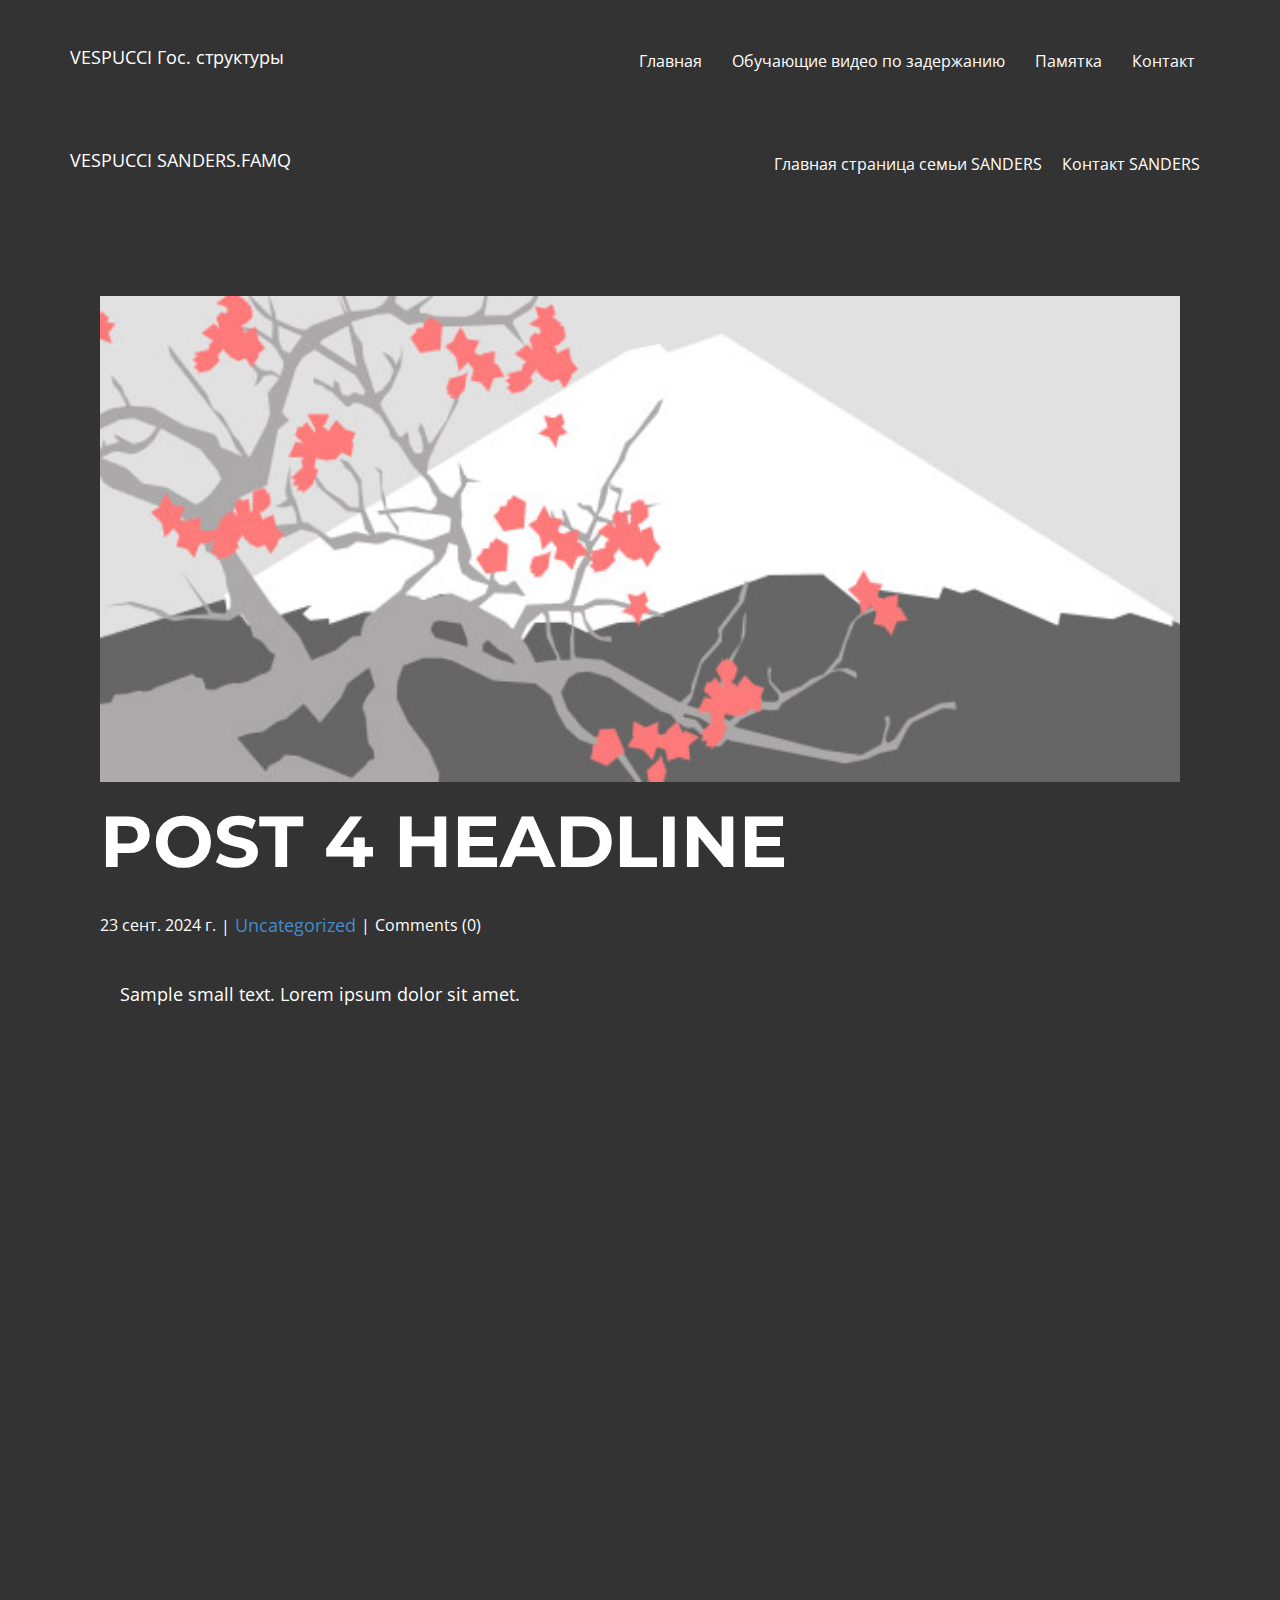
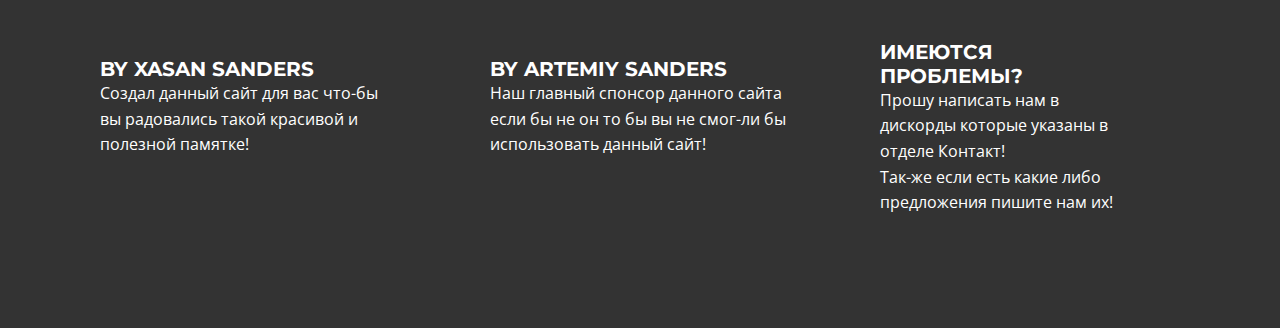
<file: blog/post-3.html>
<!DOCTYPE html>
<html style="font-size: 16px;" lang="ru"><head>
    <meta name="viewport" content="width=device-width, initial-scale=1.0">
    <meta charset="utf-8">
    <meta name="keywords" content="Заголовок 1-го поста">
    <meta name="description" content="">
    <title>Post 4 Headline</title>
    <link rel="stylesheet" href="../nicepage.css" media="screen">
<link rel="stylesheet" href="../Post-Template.css" media="screen">
    <script class="u-script" type="text/javascript" src="../jquery.js" defer=""></script>
    <script class="u-script" type="text/javascript" src="../nicepage.js" defer=""></script>
    <meta name="generator" content="Nicepage 7.12.8, nicepage.com">
    
    
    
    <link id="u-page-google-font" rel="stylesheet" href="https://fonts.googleapis.com/css2?display=swap&amp;family=Roboto:ital,wght@0,100;0,200;0,300;0,400;0,500;0,600;0,700;0,800;0,900;1,100;1,200;1,300;1,400;1,500;1,600;1,700;1,800;1,900&amp;family=Open+Sans:ital,wght@0,300;0,400;0,500;0,600;0,700;0,800;1,300;1,400;1,500;1,600;1,700;1,800&amp;family=Montserrat:ital,wght@0,100;0,200;0,300;0,400;0,500;0,600;0,700;0,800;0,900;1,100;1,200;1,300;1,400;1,500;1,600;1,700;1,800;1,900">
    <script type="application/ld+json">{
		"@context": "http://schema.org",
		"@type": "Organization",
		"name": "site 3"
}</script>
    <meta name="theme-color" content="#478ac9">
  <meta data-intl-tel-input-cdn-path="intlTelInput/"></head>
  <body data-path-to-root="./" data-include-products="false" class="u-body u-xl-mode" data-lang="ru"><header class=" u-border-no-bottom u-border-no-left u-border-no-right u-border-no-top u-clearfix u-header u-section-row-container" id="sec-2f8a" style=""><div class="u-section-rows">
        <div class="u-clearfix u-section-row" data-animation-name="" data-animation-duration="0" data-animation-delay="0" data-animation-direction="">
          
          
          
          
          
          <div class="u-clearfix u-sheet u-valign-middle-sm u-valign-middle-xs u-sheet-1">
            <nav class="u-menu u-menu-one-level u-offcanvas u-menu-1" role="navigation">
              <div class="menu-collapse" style="font-size: 1rem; letter-spacing: 0px;">
                <a class="u-button-style u-custom-left-right-menu-spacing u-custom-padding-bottom u-custom-text-active-color u-custom-text-color u-custom-text-hover-color u-custom-top-bottom-menu-spacing u-hamburger-link u-nav-link u-text-active-palette-1-base u-text-hover-palette-2-base u-hamburger-link-1" href="#" tabindex="-1" aria-label="Open menu" aria-controls="e868">
                  <svg class="u-svg-link" viewBox="0 0 24 24"><use xlink:href="#menu-hamburger"></use></svg>
                  <svg class="u-svg-content" version="1.1" id="menu-hamburger" viewBox="0 0 16 16" x="0px" y="0px" xmlns:xlink="http://www.w3.org/1999/xlink" xmlns="http://www.w3.org/2000/svg"><g><rect y="1" width="16" height="2"></rect><rect y="7" width="16" height="2"></rect><rect y="13" width="16" height="2"></rect>
</g></svg>
                </a>
              </div>
              <div class="u-custom-menu u-nav-container">
                <ul role="menubar" class="u-nav u-unstyled u-nav-1"><li role="none" class="u-nav-item"><a role="menuitem" class="u-button-style u-nav-link u-text-active-white u-text-body-alt-color u-text-hover-grey-50" href="../" style="padding: 10px 15px;">Главная</a>
</li><li role="none" class="u-nav-item"><a role="menuitem" class="u-button-style u-nav-link u-text-active-white u-text-body-alt-color u-text-hover-grey-50" href="../ZAKONKA/VIDEO.html" style="padding: 10px 15px;">Обучающие видео по задержанию</a>
</li><li role="none" class="u-nav-item"><a role="menuitem" class="u-button-style u-nav-link u-text-active-white u-text-body-alt-color u-text-hover-grey-50" href="../ZAKONKA/Памятка.html" style="padding: 10px 15px;">Памятка</a>
</li><li role="none" class="u-nav-item"><a role="menuitem" class="u-button-style u-nav-link u-text-active-white u-text-body-alt-color u-text-hover-grey-50" href="../ZAKONKA/Контакты.html" style="padding: 10px 15px;">Контакт</a>
</li></ul>
              </div>
              <div class="u-custom-menu u-nav-container-collapse" id="e868" role="region" aria-label="Menu panel">
                <div class="u-black u-container-style u-inner-container-layout u-opacity u-opacity-95 u-sidenav">
                  <div class="u-inner-container-layout u-sidenav-overflow">
                    <div class="u-menu-close" tabindex="-1" aria-label="Close menu"></div>
                    <ul class="u-align-center u-nav u-popupmenu-items u-unstyled u-nav-2" role="menubar"><li role="none" class="u-nav-item"><a role="menuitem" class="u-button-style u-nav-link" href="../">Главная</a>
</li><li role="none" class="u-nav-item"><a role="menuitem" class="u-button-style u-nav-link" href="../ZAKONKA/VIDEO.html">Обучающие видео по задержанию</a>
</li><li role="none" class="u-nav-item"><a role="menuitem" class="u-button-style u-nav-link" href="../ZAKONKA/Памятка.html">Памятка</a>
</li><li role="none" class="u-nav-item"><a role="menuitem" class="u-button-style u-nav-link" href="../ZAKONKA/Контакты.html">Контакт</a>
</li></ul>
                  </div>
                </div>
                <div class="u-black u-menu-overlay u-opacity u-opacity-70"></div>
              </div>
            </nav>
            <p class="u-text u-text-body-alt-color u-text-default u-text-1">VESPUCCI Гос. структуры </p>
          </div>
        </div>
        <div class="u-clearfix u-section-row">
          <div class="u-clearfix u-sheet u-valign-middle-sm u-valign-middle-xs u-sheet-2">
            <nav class="u-menu u-menu-one-level u-offcanvas u-menu-2" role="navigation">
              <div class="menu-collapse" style="font-size: 1rem; letter-spacing: 0px;">
                <a class="u-button-style u-custom-left-right-menu-spacing u-custom-padding-bottom u-custom-text-active-color u-custom-text-hover-color u-custom-top-bottom-menu-spacing u-hamburger-link u-nav-link u-text-active-palette-1-base u-text-hover-palette-2-base" href="#" tabindex="-1" aria-label="Open menu" aria-controls="e868">
                  <svg class="u-svg-link" viewBox="0 0 24 24"><use xlink:href="#svg-ca18"></use></svg>
                  <svg class="u-svg-content" version="1.1" id="svg-ca18" viewBox="0 0 16 16" x="0px" y="0px" xmlns:xlink="http://www.w3.org/1999/xlink" xmlns="http://www.w3.org/2000/svg"><g><rect y="1" width="16" height="2"></rect><rect y="7" width="16" height="2"></rect><rect y="13" width="16" height="2"></rect>
</g></svg>
                </a>
              </div>
              <div class="u-custom-menu u-nav-container">
                <ul role="menubar" class="u-nav u-unstyled u-nav-3"><li role="none" class="u-nav-item"><a role="menuitem" class="u-button-style u-nav-link u-text-active-grey-40 u-text-hover-grey-50" href="../SANDERS/SANDERS.html" style="padding: 10px;">Главная страница семьи SANDERS</a>
</li><li role="none" class="u-nav-item"><a role="menuitem" class="u-button-style u-nav-link u-text-active-grey-40 u-text-hover-grey-50" href="../SANDERS/Контакт-Sanders.html" style="padding: 10px;">Контакт SANDERS</a>
</li></ul>
              </div>
              <div class="u-custom-menu u-nav-container-collapse" id="e868" role="region" aria-label="Menu panel">
                <div class="u-black u-container-style u-inner-container-layout u-opacity u-opacity-95 u-sidenav">
                  <div class="u-inner-container-layout u-sidenav-overflow">
                    <div class="u-menu-close" tabindex="-1" aria-label="Close menu"></div>
                    <ul class="u-align-center u-nav u-popupmenu-items u-unstyled u-nav-4" role="menubar"><li role="none" class="u-nav-item"><a role="menuitem" class="u-button-style u-nav-link" href="../SANDERS/SANDERS.html">Главная страница семьи SANDERS</a>
</li><li role="none" class="u-nav-item"><a role="menuitem" class="u-button-style u-nav-link" href="../SANDERS/Контакт-Sanders.html">Контакт SANDERS</a>
</li></ul>
                  </div>
                </div>
                <div class="u-black u-menu-overlay u-opacity u-opacity-70"></div>
              </div>
            </nav>
            <p class="u-text u-text-body-alt-color u-text-default u-text-2"> VESPUCCI SANDERS.FAMQ </p>
          </div>
          
          
          
          
          
        </div>
      </div></header>
    <section class="u-align-center u-clearfix u-section-1" id="block-1">
      <div class="u-clearfix u-sheet u-valign-middle-md u-valign-middle-sm u-valign-middle-xs u-sheet-1"><!--post_details--><!--post_details_options_json--><!--{"source":""}--><!--/post_details_options_json--><!--blog_post-->
        <div class="u-container-style u-expanded-width u-post-details u-post-details-1">
          <div class="u-container-layout u-valign-middle u-container-layout-1"><!--blog_post_image-->
            <img alt="" class="u-blog-control u-expanded-width u-image u-image-default u-image-1" src="../images/0fd3416c.jpeg"><!--/blog_post_image--><!--blog_post_header-->
            <h2 class="u-blog-control u-text u-text-1">Post 4 Headline</h2><!--/blog_post_header--><!--blog_post_metadata-->
            <div class="u-blog-control u-metadata u-metadata-1"><!--blog_post_metadata_date--><span class="u-meta-date u-meta-icon">23 сент. 2024 г.</span><!--/blog_post_metadata_date--><!--blog_post_metadata_category--><span class="u-meta-category u-meta-icon"><a href="/blog/blog.html#/blog-1///">Uncategorized</a></span><!--/blog_post_metadata_category--><!--blog_post_metadata_comments--><span class="u-meta-comments u-meta-icon"><!--blog_post_metadata_comments_content-->Comments (0)<!--/blog_post_metadata_comments_content--></span><!--/blog_post_metadata_comments-->
            </div><!--/blog_post_metadata--><!--blog_post_content-->
            <div class="u-align-justify u-blog-control u-post-content u-text u-text-2 fr-view">
  <p>
    <meta name="viewport" content="width=device-width, initial-scale=1.0">
    <meta charset="utf-8">
    <meta name="keywords" content=""><meta name="description" content="">
    <title></title>
    <link rel="stylesheet" href="/nicepage.css" media="screen" class="u-static-style"><link rel="stylesheet" href="/nicepage.css" media="screen">
    <script class="u-script" type="text/javascript" src="//capp.nicepage.com/assets/jquery-1.9.1.min.js" defer=""></script>
    <script class="u-script" type="text/javascript" src="//capp.nicepage.com/dfceaafa87cccfff63b671ba8535d1fdba53f30c/nicepage.js" defer=""></script>
</p><section class="u-clearfix u-valign-top u-block-2986-1" custom-posts-hash="T" data-section-properties="{&quot;margin&quot;:&quot;none&quot;,&quot;stretch&quot;:true}" data-id="2986" data-posts-content="[{'images':[],'maps':[],'videos':[],'icons':[],'textWidth':'','textHeight':'','id':1,'headingProp':'h3','textProp':'text'}]" style="min-height: 500px">
  <div class="u-clearfix u-rich-text u-text u-block-2986-4" data-state="{&quot;margin-top&quot;:{&quot;shouldApplyDefaultMargins&quot;:{&quot;XL&quot;:false,&quot;LG&quot;:false,&quot;MD&quot;:false,&quot;SM&quot;:true,&quot;XS&quot;:true},&quot;parentVerticalAlign&quot;:{&quot;XL&quot;:&quot;top&quot;,&quot;LG&quot;:&quot;top&quot;,&quot;MD&quot;:&quot;top&quot;,&quot;SM&quot;:&quot;top&quot;,&quot;XS&quot;:&quot;top&quot;}},&quot;margin-bottom&quot;:{&quot;shouldApplyDefaultMargins&quot;:{&quot;XL&quot;:false,&quot;LG&quot;:false,&quot;MD&quot;:false,&quot;SM&quot;:true,&quot;XS&quot;:true},&quot;parentVerticalAlign&quot;:{&quot;XL&quot;:&quot;top&quot;,&quot;LG&quot;:&quot;top&quot;,&quot;MD&quot;:&quot;top&quot;,&quot;SM&quot;:&quot;top&quot;,&quot;XS&quot;:&quot;top&quot;}}}" style="padding-left: 20px; padding-right: 20px">
  Sample small text. Lorem ipsum dolor sit amet.
  </div>
  <style data-mode="XL">@media (min-width: 1200px) {
  .u-block-2986-1 {
    min-height: 500px;
  }
  .u-block-2986-4 {
    padding-left: 20px;
    padding-right: 20px;
  }
}</style>
  <style data-mode="LG">@media (max-width: 1199px) and (min-width: 992px) {
  .u-block-2986-1 {
    min-height: 500px;
  }
  .u-block-2986-4 {
    padding-left: 20px;
    padding-right: 20px;
  }
}</style>
  <style data-mode="MD">@media (max-width: 991px) and (min-width: 768px) {
  .u-block-2986-1 {
    min-height: 500px;
  }
  .u-block-2986-4 {
    padding-left: 20px;
    padding-right: 20px;
  }
}</style>
  <style data-mode="SM">@media (max-width: 767px) and (min-width: 576px) {
  .u-block-2986-1 {
    min-height: 500px;
  }
  .u-block-2986-4 {
    padding-left: 20px;
    padding-right: 20px;
    margin-top: 60px;
    margin-bottom: 60px;
  }
}</style>
  <style data-mode="XS">@media (max-width: 575px) {
  .u-block-2986-1 {
    min-height: 500px;
  }
  .u-block-2986-4 {
    padding-left: 20px;
    padding-right: 20px;
    margin-top: 60px;
    margin-bottom: 60px;
  }
}</style>
</section>
<p></p>
  </div><!--/blog_post_content-->
          </div>
        </div><!--/blog_post--><!--/post_details-->
      </div>
    </section>
    
    
    
    <footer class="u-clearfix u-footer" id="sec-3d1c"><div class="u-clearfix u-sheet u-valign-middle-lg u-valign-middle-md u-valign-middle-sm u-valign-middle-xs u-sheet-1">
        <div class="data-layout-selected u-clearfix u-expanded-width u-gutter-30 u-layout-wrap u-layout-wrap-1">
          <div class="u-gutter-0 u-layout">
            <div class="u-layout-row">
              <div class="u-align-left u-container-align-left u-container-align-left-lg u-container-align-left-xl u-container-style u-layout-cell u-left-cell u-size-20 u-size-30-md u-layout-cell-1">
                <div class="u-container-layout u-valign-middle-xl u-valign-top-lg u-valign-top-md u-valign-top-sm u-valign-top-xs u-container-layout-1"><!--position-->
                  <div data-position="" class="u-position u-position-1"><!--block-->
                    <div class="u-block">
                      <div class="u-block-container u-clearfix"><!--block_header-->
                        <h5 class="u-block-header u-text"><!--block_header_content-->BY XASAN SANDERS<!--/block_header_content--></h5><!--/block_header--><!--block_content-->
                        <div class="u-block-content u-text"><!--block_content_content--> Создал данный сайт для вас что-бы вы радовались такой красивой и полезной памятке!<!--/block_content_content--></div><!--/block_content-->
                      </div>
                    </div><!--/block-->
                  </div><!--/position-->
                </div>
              </div>
              <div class="u-align-left u-container-align-left u-container-align-left-lg u-container-align-left-xl u-container-style u-layout-cell u-size-20 u-size-30-md u-layout-cell-2">
                <div class="u-container-layout u-valign-middle-xl u-valign-top-lg u-container-layout-2"><!--position-->
                  <div data-position="" class="u-position u-position-2"><!--block-->
                    <div class="u-block">
                      <div class="u-block-container u-clearfix"><!--block_header-->
                        <h5 class="u-block-header u-text"><!--block_header_content-->by artemiy sanders <!--/block_header_content--></h5><!--/block_header--><!--block_content-->
                        <div class="u-block-content u-text"><!--block_content_content-->Наш главный спонсор данного сайта если бы не он то бы вы не смог-ли бы использовать данный сайт! <!--/block_content_content--></div><!--/block_content-->
                      </div>
                    </div><!--/block-->
                  </div><!--/position-->
                </div>
              </div>
              <div class="u-align-left u-container-align-left u-container-align-left-xl u-container-style u-layout-cell u-right-cell u-size-20 u-size-30-md u-layout-cell-3">
                <div class="u-container-layout u-valign-bottom-xs u-valign-top-sm u-valign-top-xl u-container-layout-3"><!--position-->
                  <div data-position="" class="u-expanded-width-xs u-position u-position-3"><!--block-->
                    <div class="u-block">
                      <div class="u-block-container u-clearfix"><!--block_header-->
                        <h5 class="u-block-header u-text"><!--block_header_content-->ИМЕЮТСЯ ПРОБЛЕМЫ? <!--/block_header_content--></h5><!--/block_header--><!--block_content-->
                        <div class="u-block-content u-text"><!--block_content_content--> Прошу написать нам в дискорды которые указаны в отделе Контакт!<br>Так-же если есть какие либо предложения пишите нам их!<!--/block_content_content-->
                        </div><!--/block_content-->
                      </div>
                    </div><!--/block-->
                  </div><!--/position-->
                </div>
              </div>
            </div>
          </div>
        </div>
      </div></footer>
    <section class="u-backlink u-clearfix u-grey-80"></section>
  
</body></html>
</file>
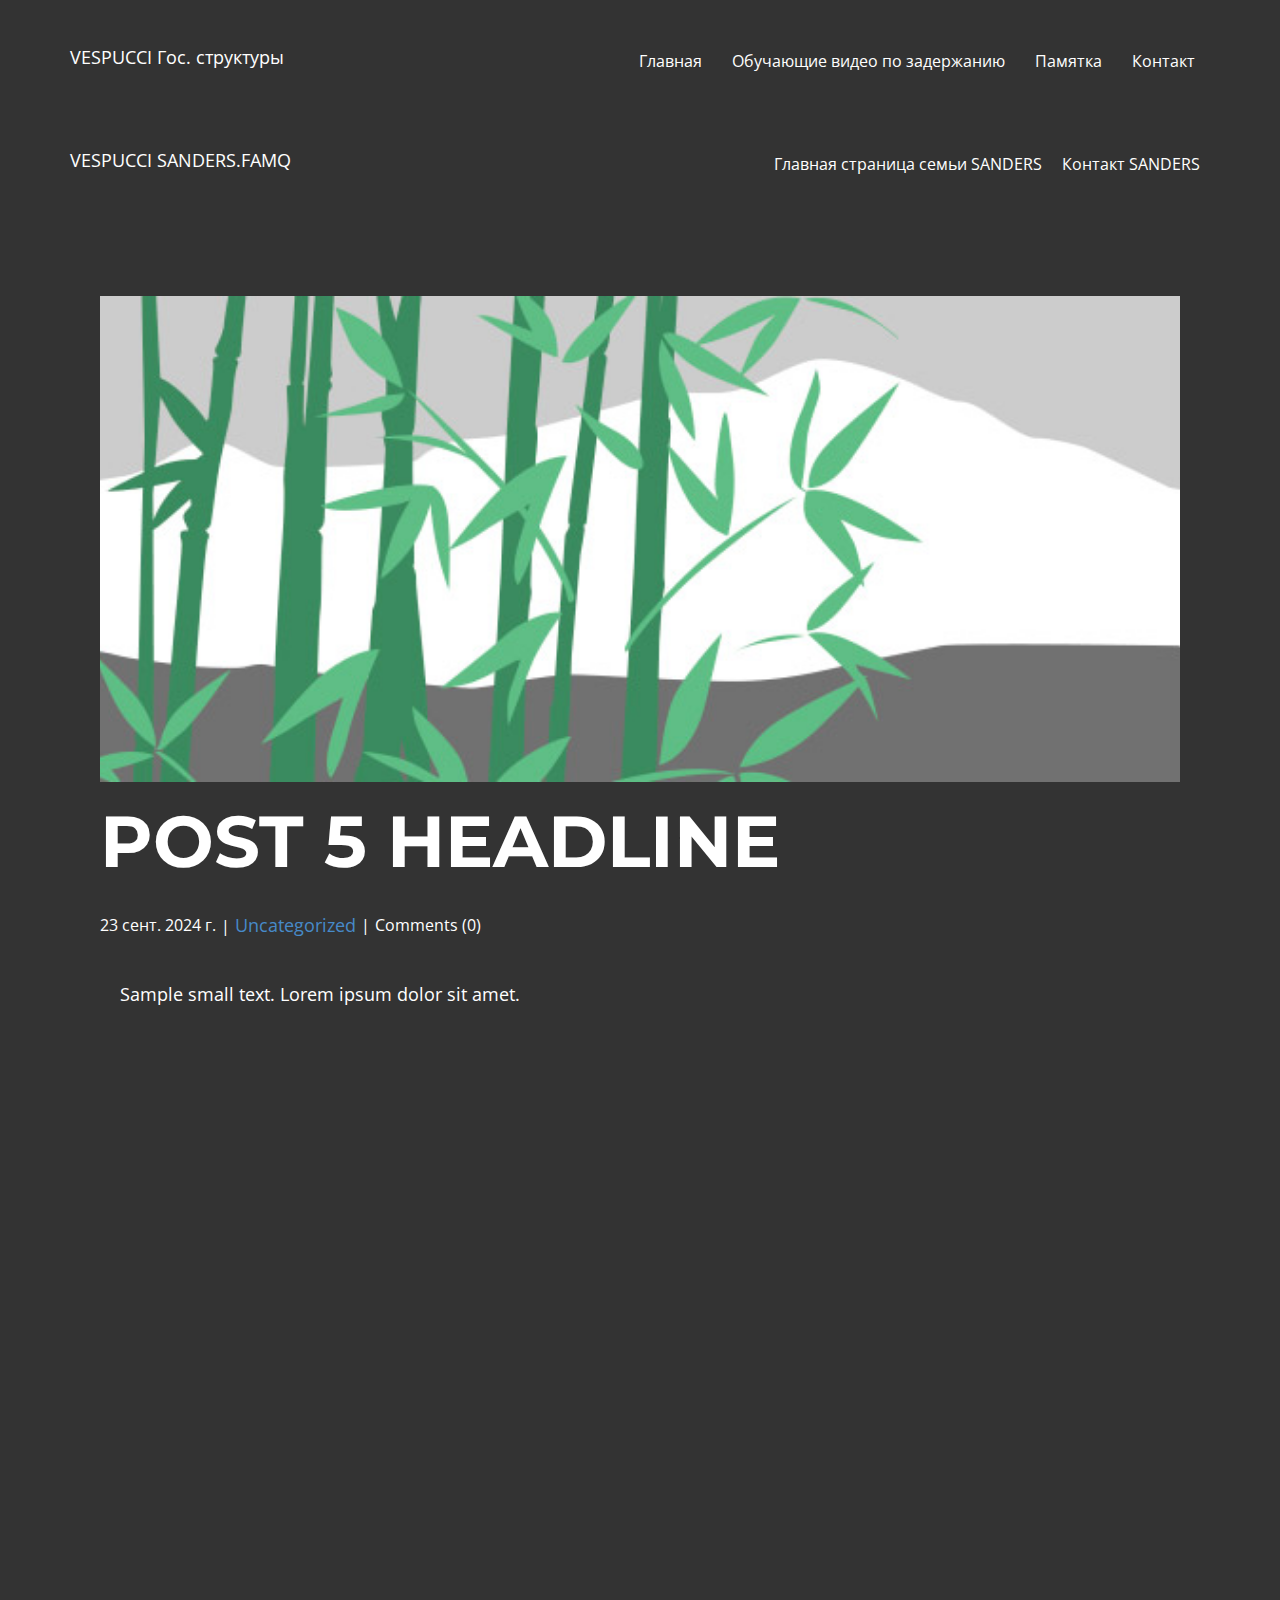
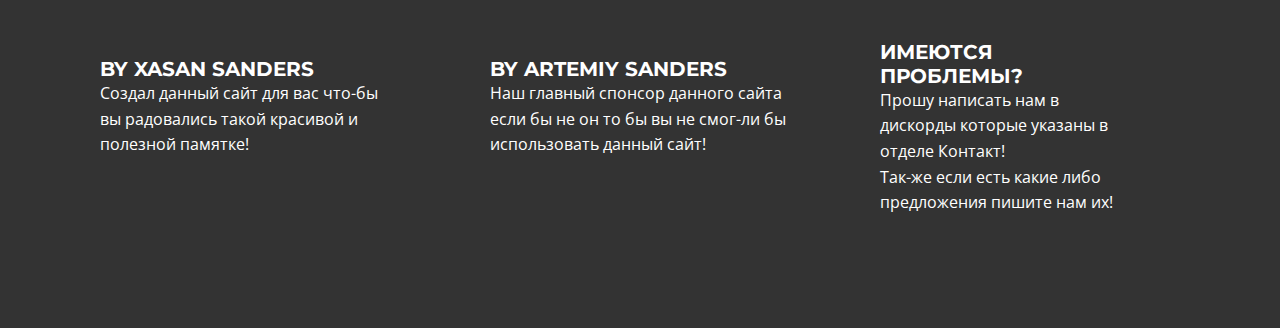
<file: blog/post-4.html>
<!DOCTYPE html>
<html style="font-size: 16px;" lang="ru"><head>
    <meta name="viewport" content="width=device-width, initial-scale=1.0">
    <meta charset="utf-8">
    <meta name="keywords" content="Заголовок 1-го поста">
    <meta name="description" content="">
    <title>Post 5 Headline</title>
    <link rel="stylesheet" href="../nicepage.css" media="screen">
<link rel="stylesheet" href="../Post-Template.css" media="screen">
    <script class="u-script" type="text/javascript" src="../jquery.js" defer=""></script>
    <script class="u-script" type="text/javascript" src="../nicepage.js" defer=""></script>
    <meta name="generator" content="Nicepage 7.12.8, nicepage.com">
    
    
    
    <link id="u-page-google-font" rel="stylesheet" href="https://fonts.googleapis.com/css2?display=swap&amp;family=Roboto:ital,wght@0,100;0,200;0,300;0,400;0,500;0,600;0,700;0,800;0,900;1,100;1,200;1,300;1,400;1,500;1,600;1,700;1,800;1,900&amp;family=Open+Sans:ital,wght@0,300;0,400;0,500;0,600;0,700;0,800;1,300;1,400;1,500;1,600;1,700;1,800&amp;family=Montserrat:ital,wght@0,100;0,200;0,300;0,400;0,500;0,600;0,700;0,800;0,900;1,100;1,200;1,300;1,400;1,500;1,600;1,700;1,800;1,900">
    <script type="application/ld+json">{
		"@context": "http://schema.org",
		"@type": "Organization",
		"name": "site 3"
}</script>
    <meta name="theme-color" content="#478ac9">
  <meta data-intl-tel-input-cdn-path="intlTelInput/"></head>
  <body data-path-to-root="./" data-include-products="false" class="u-body u-xl-mode" data-lang="ru"><header class=" u-border-no-bottom u-border-no-left u-border-no-right u-border-no-top u-clearfix u-header u-section-row-container" id="sec-2f8a" style=""><div class="u-section-rows">
        <div class="u-clearfix u-section-row" data-animation-name="" data-animation-duration="0" data-animation-delay="0" data-animation-direction="">
          
          
          
          
          
          <div class="u-clearfix u-sheet u-valign-middle-sm u-valign-middle-xs u-sheet-1">
            <nav class="u-menu u-menu-one-level u-offcanvas u-menu-1" role="navigation">
              <div class="menu-collapse" style="font-size: 1rem; letter-spacing: 0px;">
                <a class="u-button-style u-custom-left-right-menu-spacing u-custom-padding-bottom u-custom-text-active-color u-custom-text-color u-custom-text-hover-color u-custom-top-bottom-menu-spacing u-hamburger-link u-nav-link u-text-active-palette-1-base u-text-hover-palette-2-base u-hamburger-link-1" href="#" tabindex="-1" aria-label="Open menu" aria-controls="e868">
                  <svg class="u-svg-link" viewBox="0 0 24 24"><use xlink:href="#menu-hamburger"></use></svg>
                  <svg class="u-svg-content" version="1.1" id="menu-hamburger" viewBox="0 0 16 16" x="0px" y="0px" xmlns:xlink="http://www.w3.org/1999/xlink" xmlns="http://www.w3.org/2000/svg"><g><rect y="1" width="16" height="2"></rect><rect y="7" width="16" height="2"></rect><rect y="13" width="16" height="2"></rect>
</g></svg>
                </a>
              </div>
              <div class="u-custom-menu u-nav-container">
                <ul role="menubar" class="u-nav u-unstyled u-nav-1"><li role="none" class="u-nav-item"><a role="menuitem" class="u-button-style u-nav-link u-text-active-white u-text-body-alt-color u-text-hover-grey-50" href="../" style="padding: 10px 15px;">Главная</a>
</li><li role="none" class="u-nav-item"><a role="menuitem" class="u-button-style u-nav-link u-text-active-white u-text-body-alt-color u-text-hover-grey-50" href="../ZAKONKA/VIDEO.html" style="padding: 10px 15px;">Обучающие видео по задержанию</a>
</li><li role="none" class="u-nav-item"><a role="menuitem" class="u-button-style u-nav-link u-text-active-white u-text-body-alt-color u-text-hover-grey-50" href="../ZAKONKA/Памятка.html" style="padding: 10px 15px;">Памятка</a>
</li><li role="none" class="u-nav-item"><a role="menuitem" class="u-button-style u-nav-link u-text-active-white u-text-body-alt-color u-text-hover-grey-50" href="../ZAKONKA/Контакты.html" style="padding: 10px 15px;">Контакт</a>
</li></ul>
              </div>
              <div class="u-custom-menu u-nav-container-collapse" id="e868" role="region" aria-label="Menu panel">
                <div class="u-black u-container-style u-inner-container-layout u-opacity u-opacity-95 u-sidenav">
                  <div class="u-inner-container-layout u-sidenav-overflow">
                    <div class="u-menu-close" tabindex="-1" aria-label="Close menu"></div>
                    <ul class="u-align-center u-nav u-popupmenu-items u-unstyled u-nav-2" role="menubar"><li role="none" class="u-nav-item"><a role="menuitem" class="u-button-style u-nav-link" href="../">Главная</a>
</li><li role="none" class="u-nav-item"><a role="menuitem" class="u-button-style u-nav-link" href="../ZAKONKA/VIDEO.html">Обучающие видео по задержанию</a>
</li><li role="none" class="u-nav-item"><a role="menuitem" class="u-button-style u-nav-link" href="../ZAKONKA/Памятка.html">Памятка</a>
</li><li role="none" class="u-nav-item"><a role="menuitem" class="u-button-style u-nav-link" href="../ZAKONKA/Контакты.html">Контакт</a>
</li></ul>
                  </div>
                </div>
                <div class="u-black u-menu-overlay u-opacity u-opacity-70"></div>
              </div>
            </nav>
            <p class="u-text u-text-body-alt-color u-text-default u-text-1">VESPUCCI Гос. структуры </p>
          </div>
        </div>
        <div class="u-clearfix u-section-row">
          <div class="u-clearfix u-sheet u-valign-middle-sm u-valign-middle-xs u-sheet-2">
            <nav class="u-menu u-menu-one-level u-offcanvas u-menu-2" role="navigation">
              <div class="menu-collapse" style="font-size: 1rem; letter-spacing: 0px;">
                <a class="u-button-style u-custom-left-right-menu-spacing u-custom-padding-bottom u-custom-text-active-color u-custom-text-hover-color u-custom-top-bottom-menu-spacing u-hamburger-link u-nav-link u-text-active-palette-1-base u-text-hover-palette-2-base" href="#" tabindex="-1" aria-label="Open menu" aria-controls="e868">
                  <svg class="u-svg-link" viewBox="0 0 24 24"><use xlink:href="#svg-ca18"></use></svg>
                  <svg class="u-svg-content" version="1.1" id="svg-ca18" viewBox="0 0 16 16" x="0px" y="0px" xmlns:xlink="http://www.w3.org/1999/xlink" xmlns="http://www.w3.org/2000/svg"><g><rect y="1" width="16" height="2"></rect><rect y="7" width="16" height="2"></rect><rect y="13" width="16" height="2"></rect>
</g></svg>
                </a>
              </div>
              <div class="u-custom-menu u-nav-container">
                <ul role="menubar" class="u-nav u-unstyled u-nav-3"><li role="none" class="u-nav-item"><a role="menuitem" class="u-button-style u-nav-link u-text-active-grey-40 u-text-hover-grey-50" href="../SANDERS/SANDERS.html" style="padding: 10px;">Главная страница семьи SANDERS</a>
</li><li role="none" class="u-nav-item"><a role="menuitem" class="u-button-style u-nav-link u-text-active-grey-40 u-text-hover-grey-50" href="../SANDERS/Контакт-Sanders.html" style="padding: 10px;">Контакт SANDERS</a>
</li></ul>
              </div>
              <div class="u-custom-menu u-nav-container-collapse" id="e868" role="region" aria-label="Menu panel">
                <div class="u-black u-container-style u-inner-container-layout u-opacity u-opacity-95 u-sidenav">
                  <div class="u-inner-container-layout u-sidenav-overflow">
                    <div class="u-menu-close" tabindex="-1" aria-label="Close menu"></div>
                    <ul class="u-align-center u-nav u-popupmenu-items u-unstyled u-nav-4" role="menubar"><li role="none" class="u-nav-item"><a role="menuitem" class="u-button-style u-nav-link" href="../SANDERS/SANDERS.html">Главная страница семьи SANDERS</a>
</li><li role="none" class="u-nav-item"><a role="menuitem" class="u-button-style u-nav-link" href="../SANDERS/Контакт-Sanders.html">Контакт SANDERS</a>
</li></ul>
                  </div>
                </div>
                <div class="u-black u-menu-overlay u-opacity u-opacity-70"></div>
              </div>
            </nav>
            <p class="u-text u-text-body-alt-color u-text-default u-text-2"> VESPUCCI SANDERS.FAMQ </p>
          </div>
          
          
          
          
          
        </div>
      </div></header>
    <section class="u-align-center u-clearfix u-section-1" id="block-1">
      <div class="u-clearfix u-sheet u-valign-middle-md u-valign-middle-sm u-valign-middle-xs u-sheet-1"><!--post_details--><!--post_details_options_json--><!--{"source":""}--><!--/post_details_options_json--><!--blog_post-->
        <div class="u-container-style u-expanded-width u-post-details u-post-details-1">
          <div class="u-container-layout u-valign-middle u-container-layout-1"><!--blog_post_image-->
            <img alt="" class="u-blog-control u-expanded-width u-image u-image-default u-image-1" src="../images/68f64b9d.jpeg"><!--/blog_post_image--><!--blog_post_header-->
            <h2 class="u-blog-control u-text u-text-1">Post 5 Headline</h2><!--/blog_post_header--><!--blog_post_metadata-->
            <div class="u-blog-control u-metadata u-metadata-1"><!--blog_post_metadata_date--><span class="u-meta-date u-meta-icon">23 сент. 2024 г.</span><!--/blog_post_metadata_date--><!--blog_post_metadata_category--><span class="u-meta-category u-meta-icon"><a href="/blog/blog.html#/blog-1///">Uncategorized</a></span><!--/blog_post_metadata_category--><!--blog_post_metadata_comments--><span class="u-meta-comments u-meta-icon"><!--blog_post_metadata_comments_content-->Comments (0)<!--/blog_post_metadata_comments_content--></span><!--/blog_post_metadata_comments-->
            </div><!--/blog_post_metadata--><!--blog_post_content-->
            <div class="u-align-justify u-blog-control u-post-content u-text u-text-2 fr-view">
  <p>
    <meta name="viewport" content="width=device-width, initial-scale=1.0">
    <meta charset="utf-8">
    <meta name="keywords" content=""><meta name="description" content="">
    <title></title>
    <link rel="stylesheet" href="/nicepage.css" media="screen" class="u-static-style"><link rel="stylesheet" href="/nicepage.css" media="screen">
    <script class="u-script" type="text/javascript" src="//capp.nicepage.com/assets/jquery-1.9.1.min.js" defer=""></script>
    <script class="u-script" type="text/javascript" src="//capp.nicepage.com/dfceaafa87cccfff63b671ba8535d1fdba53f30c/nicepage.js" defer=""></script>
</p><section class="u-clearfix u-valign-top u-block-24a8-1" custom-posts-hash="T" data-section-properties="{&quot;margin&quot;:&quot;none&quot;,&quot;stretch&quot;:true}" data-id="24a8" data-posts-content="[{'images':[],'maps':[],'videos':[],'icons':[],'textWidth':'','textHeight':'','id':1,'headingProp':'h3','textProp':'text'}]" style="min-height: 500px">
  <div class="u-clearfix u-rich-text u-text u-block-24a8-4" data-state="{&quot;margin-top&quot;:{&quot;shouldApplyDefaultMargins&quot;:{&quot;XL&quot;:false,&quot;LG&quot;:false,&quot;MD&quot;:false,&quot;SM&quot;:true,&quot;XS&quot;:true},&quot;parentVerticalAlign&quot;:{&quot;XL&quot;:&quot;top&quot;,&quot;LG&quot;:&quot;top&quot;,&quot;MD&quot;:&quot;top&quot;,&quot;SM&quot;:&quot;top&quot;,&quot;XS&quot;:&quot;top&quot;}},&quot;margin-bottom&quot;:{&quot;shouldApplyDefaultMargins&quot;:{&quot;XL&quot;:false,&quot;LG&quot;:false,&quot;MD&quot;:false,&quot;SM&quot;:true,&quot;XS&quot;:true},&quot;parentVerticalAlign&quot;:{&quot;XL&quot;:&quot;top&quot;,&quot;LG&quot;:&quot;top&quot;,&quot;MD&quot;:&quot;top&quot;,&quot;SM&quot;:&quot;top&quot;,&quot;XS&quot;:&quot;top&quot;}}}" style="padding-left: 20px; padding-right: 20px">
  Sample small text. Lorem ipsum dolor sit amet.
  </div>
  <style data-mode="XL">@media (min-width: 1200px) {
  .u-block-24a8-1 {
    min-height: 500px;
  }
  .u-block-24a8-4 {
    padding-left: 20px;
    padding-right: 20px;
  }
}</style>
  <style data-mode="LG">@media (max-width: 1199px) and (min-width: 992px) {
  .u-block-24a8-1 {
    min-height: 500px;
  }
  .u-block-24a8-4 {
    padding-left: 20px;
    padding-right: 20px;
  }
}</style>
  <style data-mode="MD">@media (max-width: 991px) and (min-width: 768px) {
  .u-block-24a8-1 {
    min-height: 500px;
  }
  .u-block-24a8-4 {
    padding-left: 20px;
    padding-right: 20px;
  }
}</style>
  <style data-mode="SM">@media (max-width: 767px) and (min-width: 576px) {
  .u-block-24a8-1 {
    min-height: 500px;
  }
  .u-block-24a8-4 {
    padding-left: 20px;
    padding-right: 20px;
    margin-top: 60px;
    margin-bottom: 60px;
  }
}</style>
  <style data-mode="XS">@media (max-width: 575px) {
  .u-block-24a8-1 {
    min-height: 500px;
  }
  .u-block-24a8-4 {
    padding-left: 20px;
    padding-right: 20px;
    margin-top: 60px;
    margin-bottom: 60px;
  }
}</style>
</section>
<p></p>
  </div><!--/blog_post_content-->
          </div>
        </div><!--/blog_post--><!--/post_details-->
      </div>
    </section>
    
    
    
    <footer class="u-clearfix u-footer" id="sec-3d1c"><div class="u-clearfix u-sheet u-valign-middle-lg u-valign-middle-md u-valign-middle-sm u-valign-middle-xs u-sheet-1">
        <div class="data-layout-selected u-clearfix u-expanded-width u-gutter-30 u-layout-wrap u-layout-wrap-1">
          <div class="u-gutter-0 u-layout">
            <div class="u-layout-row">
              <div class="u-align-left u-container-align-left u-container-align-left-lg u-container-align-left-xl u-container-style u-layout-cell u-left-cell u-size-20 u-size-30-md u-layout-cell-1">
                <div class="u-container-layout u-valign-middle-xl u-valign-top-lg u-valign-top-md u-valign-top-sm u-valign-top-xs u-container-layout-1"><!--position-->
                  <div data-position="" class="u-position u-position-1"><!--block-->
                    <div class="u-block">
                      <div class="u-block-container u-clearfix"><!--block_header-->
                        <h5 class="u-block-header u-text"><!--block_header_content-->BY XASAN SANDERS<!--/block_header_content--></h5><!--/block_header--><!--block_content-->
                        <div class="u-block-content u-text"><!--block_content_content--> Создал данный сайт для вас что-бы вы радовались такой красивой и полезной памятке!<!--/block_content_content--></div><!--/block_content-->
                      </div>
                    </div><!--/block-->
                  </div><!--/position-->
                </div>
              </div>
              <div class="u-align-left u-container-align-left u-container-align-left-lg u-container-align-left-xl u-container-style u-layout-cell u-size-20 u-size-30-md u-layout-cell-2">
                <div class="u-container-layout u-valign-middle-xl u-valign-top-lg u-container-layout-2"><!--position-->
                  <div data-position="" class="u-position u-position-2"><!--block-->
                    <div class="u-block">
                      <div class="u-block-container u-clearfix"><!--block_header-->
                        <h5 class="u-block-header u-text"><!--block_header_content-->by artemiy sanders <!--/block_header_content--></h5><!--/block_header--><!--block_content-->
                        <div class="u-block-content u-text"><!--block_content_content-->Наш главный спонсор данного сайта если бы не он то бы вы не смог-ли бы использовать данный сайт! <!--/block_content_content--></div><!--/block_content-->
                      </div>
                    </div><!--/block-->
                  </div><!--/position-->
                </div>
              </div>
              <div class="u-align-left u-container-align-left u-container-align-left-xl u-container-style u-layout-cell u-right-cell u-size-20 u-size-30-md u-layout-cell-3">
                <div class="u-container-layout u-valign-bottom-xs u-valign-top-sm u-valign-top-xl u-container-layout-3"><!--position-->
                  <div data-position="" class="u-expanded-width-xs u-position u-position-3"><!--block-->
                    <div class="u-block">
                      <div class="u-block-container u-clearfix"><!--block_header-->
                        <h5 class="u-block-header u-text"><!--block_header_content-->ИМЕЮТСЯ ПРОБЛЕМЫ? <!--/block_header_content--></h5><!--/block_header--><!--block_content-->
                        <div class="u-block-content u-text"><!--block_content_content--> Прошу написать нам в дискорды которые указаны в отделе Контакт!<br>Так-же если есть какие либо предложения пишите нам их!<!--/block_content_content-->
                        </div><!--/block_content-->
                      </div>
                    </div><!--/block-->
                  </div><!--/position-->
                </div>
              </div>
            </div>
          </div>
        </div>
      </div></footer>
    <section class="u-backlink u-clearfix u-grey-80"></section>
  
</body></html>
</file>
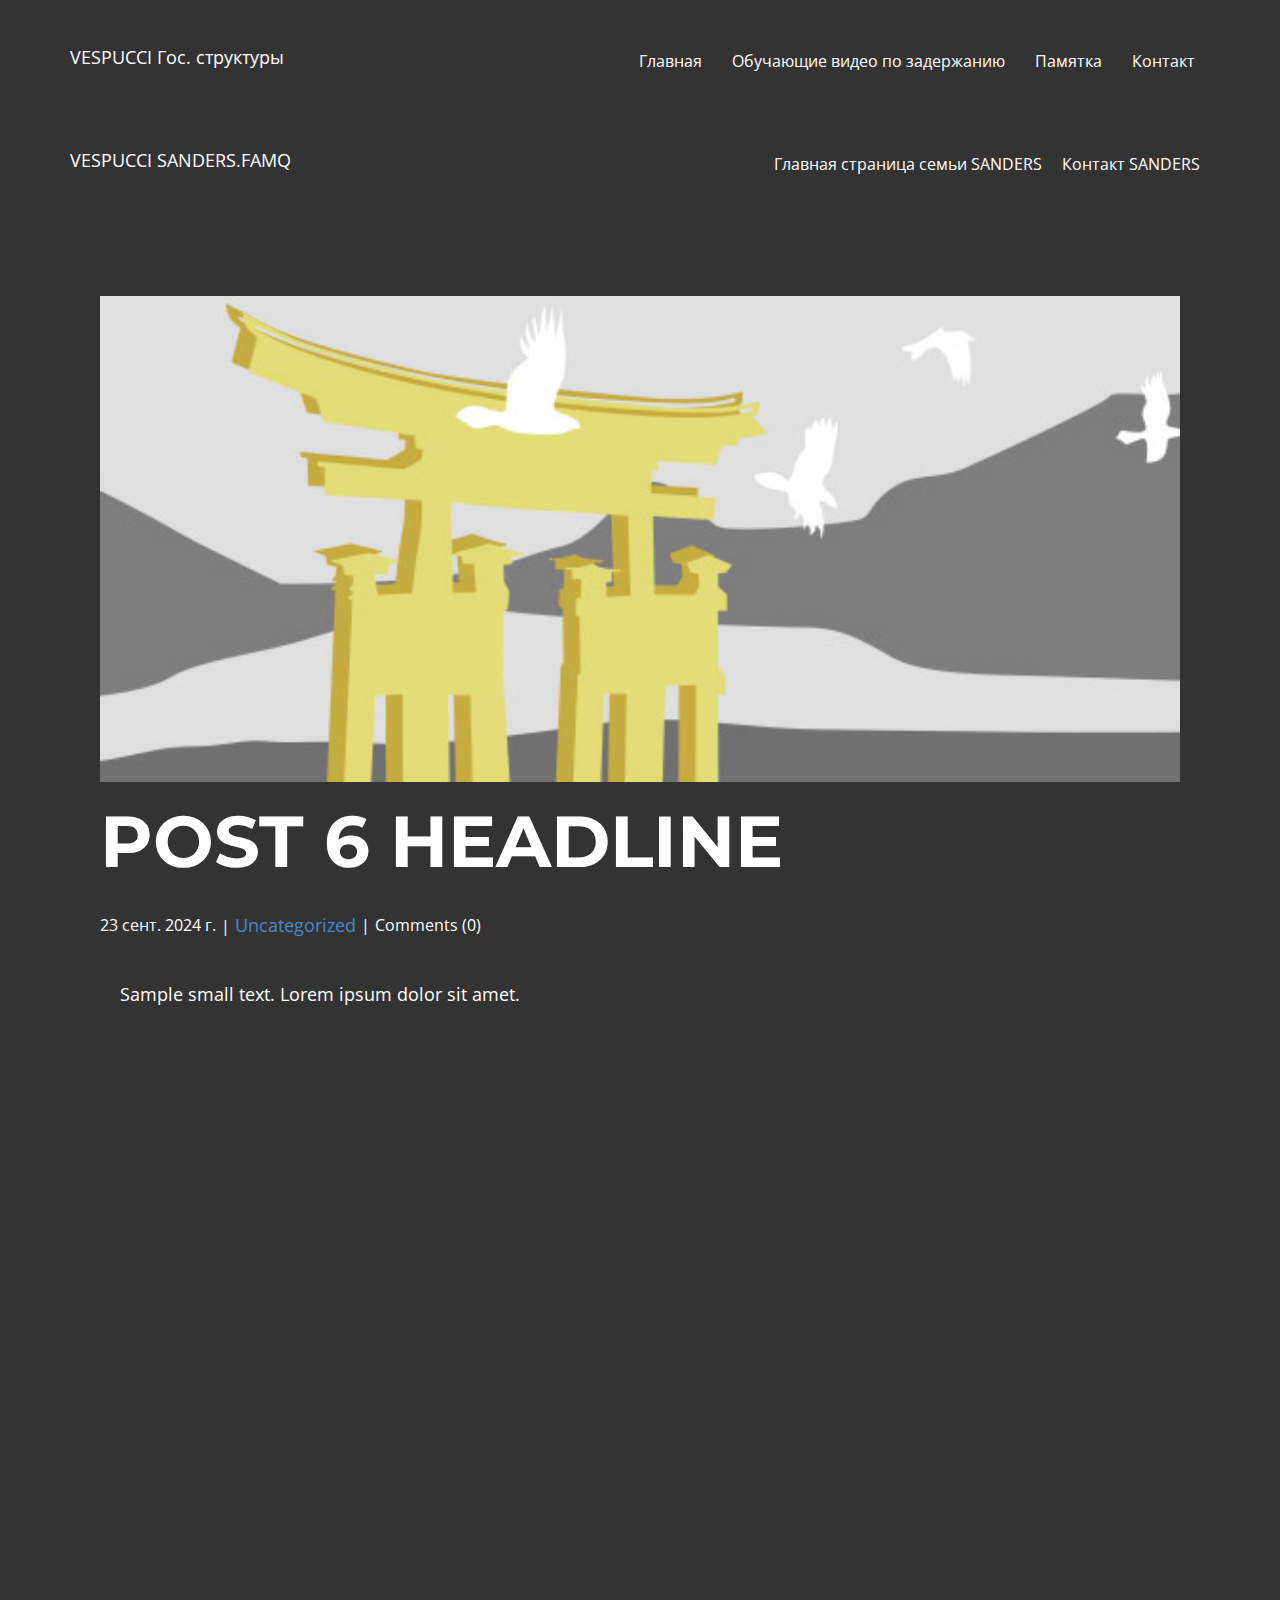
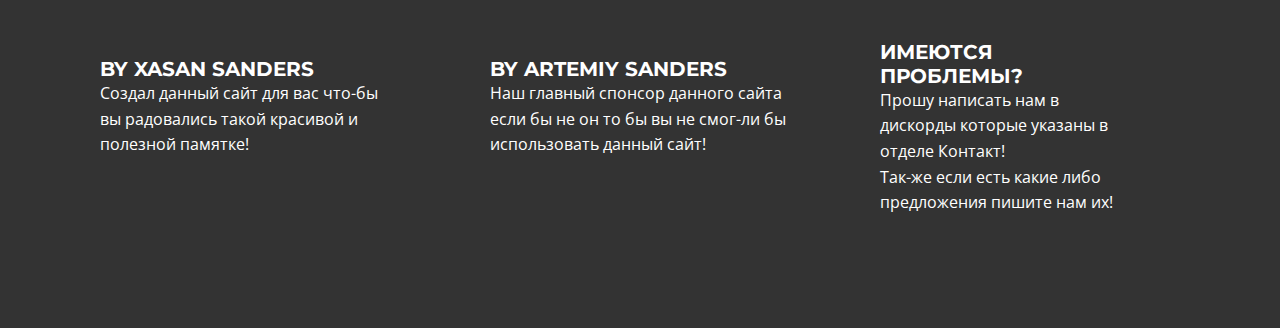
<file: blog/post-5.html>
<!DOCTYPE html>
<html style="font-size: 16px;" lang="ru"><head>
    <meta name="viewport" content="width=device-width, initial-scale=1.0">
    <meta charset="utf-8">
    <meta name="keywords" content="Заголовок 1-го поста">
    <meta name="description" content="">
    <title>Post 6 Headline</title>
    <link rel="stylesheet" href="../nicepage.css" media="screen">
<link rel="stylesheet" href="../Post-Template.css" media="screen">
    <script class="u-script" type="text/javascript" src="../jquery.js" defer=""></script>
    <script class="u-script" type="text/javascript" src="../nicepage.js" defer=""></script>
    <meta name="generator" content="Nicepage 7.12.8, nicepage.com">
    
    
    
    <link id="u-page-google-font" rel="stylesheet" href="https://fonts.googleapis.com/css2?display=swap&amp;family=Roboto:ital,wght@0,100;0,200;0,300;0,400;0,500;0,600;0,700;0,800;0,900;1,100;1,200;1,300;1,400;1,500;1,600;1,700;1,800;1,900&amp;family=Open+Sans:ital,wght@0,300;0,400;0,500;0,600;0,700;0,800;1,300;1,400;1,500;1,600;1,700;1,800&amp;family=Montserrat:ital,wght@0,100;0,200;0,300;0,400;0,500;0,600;0,700;0,800;0,900;1,100;1,200;1,300;1,400;1,500;1,600;1,700;1,800;1,900">
    <script type="application/ld+json">{
		"@context": "http://schema.org",
		"@type": "Organization",
		"name": "site 3"
}</script>
    <meta name="theme-color" content="#478ac9">
  <meta data-intl-tel-input-cdn-path="intlTelInput/"></head>
  <body data-path-to-root="./" data-include-products="false" class="u-body u-xl-mode" data-lang="ru"><header class=" u-border-no-bottom u-border-no-left u-border-no-right u-border-no-top u-clearfix u-header u-section-row-container" id="sec-2f8a" style=""><div class="u-section-rows">
        <div class="u-clearfix u-section-row" data-animation-name="" data-animation-duration="0" data-animation-delay="0" data-animation-direction="">
          
          
          
          
          
          <div class="u-clearfix u-sheet u-valign-middle-sm u-valign-middle-xs u-sheet-1">
            <nav class="u-menu u-menu-one-level u-offcanvas u-menu-1" role="navigation">
              <div class="menu-collapse" style="font-size: 1rem; letter-spacing: 0px;">
                <a class="u-button-style u-custom-left-right-menu-spacing u-custom-padding-bottom u-custom-text-active-color u-custom-text-color u-custom-text-hover-color u-custom-top-bottom-menu-spacing u-hamburger-link u-nav-link u-text-active-palette-1-base u-text-hover-palette-2-base u-hamburger-link-1" href="#" tabindex="-1" aria-label="Open menu" aria-controls="e868">
                  <svg class="u-svg-link" viewBox="0 0 24 24"><use xlink:href="#menu-hamburger"></use></svg>
                  <svg class="u-svg-content" version="1.1" id="menu-hamburger" viewBox="0 0 16 16" x="0px" y="0px" xmlns:xlink="http://www.w3.org/1999/xlink" xmlns="http://www.w3.org/2000/svg"><g><rect y="1" width="16" height="2"></rect><rect y="7" width="16" height="2"></rect><rect y="13" width="16" height="2"></rect>
</g></svg>
                </a>
              </div>
              <div class="u-custom-menu u-nav-container">
                <ul role="menubar" class="u-nav u-unstyled u-nav-1"><li role="none" class="u-nav-item"><a role="menuitem" class="u-button-style u-nav-link u-text-active-white u-text-body-alt-color u-text-hover-grey-50" href="../" style="padding: 10px 15px;">Главная</a>
</li><li role="none" class="u-nav-item"><a role="menuitem" class="u-button-style u-nav-link u-text-active-white u-text-body-alt-color u-text-hover-grey-50" href="../ZAKONKA/VIDEO.html" style="padding: 10px 15px;">Обучающие видео по задержанию</a>
</li><li role="none" class="u-nav-item"><a role="menuitem" class="u-button-style u-nav-link u-text-active-white u-text-body-alt-color u-text-hover-grey-50" href="../ZAKONKA/Памятка.html" style="padding: 10px 15px;">Памятка</a>
</li><li role="none" class="u-nav-item"><a role="menuitem" class="u-button-style u-nav-link u-text-active-white u-text-body-alt-color u-text-hover-grey-50" href="../ZAKONKA/Контакты.html" style="padding: 10px 15px;">Контакт</a>
</li></ul>
              </div>
              <div class="u-custom-menu u-nav-container-collapse" id="e868" role="region" aria-label="Menu panel">
                <div class="u-black u-container-style u-inner-container-layout u-opacity u-opacity-95 u-sidenav">
                  <div class="u-inner-container-layout u-sidenav-overflow">
                    <div class="u-menu-close" tabindex="-1" aria-label="Close menu"></div>
                    <ul class="u-align-center u-nav u-popupmenu-items u-unstyled u-nav-2" role="menubar"><li role="none" class="u-nav-item"><a role="menuitem" class="u-button-style u-nav-link" href="../">Главная</a>
</li><li role="none" class="u-nav-item"><a role="menuitem" class="u-button-style u-nav-link" href="../ZAKONKA/VIDEO.html">Обучающие видео по задержанию</a>
</li><li role="none" class="u-nav-item"><a role="menuitem" class="u-button-style u-nav-link" href="../ZAKONKA/Памятка.html">Памятка</a>
</li><li role="none" class="u-nav-item"><a role="menuitem" class="u-button-style u-nav-link" href="../ZAKONKA/Контакты.html">Контакт</a>
</li></ul>
                  </div>
                </div>
                <div class="u-black u-menu-overlay u-opacity u-opacity-70"></div>
              </div>
            </nav>
            <p class="u-text u-text-body-alt-color u-text-default u-text-1">VESPUCCI Гос. структуры </p>
          </div>
        </div>
        <div class="u-clearfix u-section-row">
          <div class="u-clearfix u-sheet u-valign-middle-sm u-valign-middle-xs u-sheet-2">
            <nav class="u-menu u-menu-one-level u-offcanvas u-menu-2" role="navigation">
              <div class="menu-collapse" style="font-size: 1rem; letter-spacing: 0px;">
                <a class="u-button-style u-custom-left-right-menu-spacing u-custom-padding-bottom u-custom-text-active-color u-custom-text-hover-color u-custom-top-bottom-menu-spacing u-hamburger-link u-nav-link u-text-active-palette-1-base u-text-hover-palette-2-base" href="#" tabindex="-1" aria-label="Open menu" aria-controls="e868">
                  <svg class="u-svg-link" viewBox="0 0 24 24"><use xlink:href="#svg-ca18"></use></svg>
                  <svg class="u-svg-content" version="1.1" id="svg-ca18" viewBox="0 0 16 16" x="0px" y="0px" xmlns:xlink="http://www.w3.org/1999/xlink" xmlns="http://www.w3.org/2000/svg"><g><rect y="1" width="16" height="2"></rect><rect y="7" width="16" height="2"></rect><rect y="13" width="16" height="2"></rect>
</g></svg>
                </a>
              </div>
              <div class="u-custom-menu u-nav-container">
                <ul role="menubar" class="u-nav u-unstyled u-nav-3"><li role="none" class="u-nav-item"><a role="menuitem" class="u-button-style u-nav-link u-text-active-grey-40 u-text-hover-grey-50" href="../SANDERS/SANDERS.html" style="padding: 10px;">Главная страница семьи SANDERS</a>
</li><li role="none" class="u-nav-item"><a role="menuitem" class="u-button-style u-nav-link u-text-active-grey-40 u-text-hover-grey-50" href="../SANDERS/Контакт-Sanders.html" style="padding: 10px;">Контакт SANDERS</a>
</li></ul>
              </div>
              <div class="u-custom-menu u-nav-container-collapse" id="e868" role="region" aria-label="Menu panel">
                <div class="u-black u-container-style u-inner-container-layout u-opacity u-opacity-95 u-sidenav">
                  <div class="u-inner-container-layout u-sidenav-overflow">
                    <div class="u-menu-close" tabindex="-1" aria-label="Close menu"></div>
                    <ul class="u-align-center u-nav u-popupmenu-items u-unstyled u-nav-4" role="menubar"><li role="none" class="u-nav-item"><a role="menuitem" class="u-button-style u-nav-link" href="../SANDERS/SANDERS.html">Главная страница семьи SANDERS</a>
</li><li role="none" class="u-nav-item"><a role="menuitem" class="u-button-style u-nav-link" href="../SANDERS/Контакт-Sanders.html">Контакт SANDERS</a>
</li></ul>
                  </div>
                </div>
                <div class="u-black u-menu-overlay u-opacity u-opacity-70"></div>
              </div>
            </nav>
            <p class="u-text u-text-body-alt-color u-text-default u-text-2"> VESPUCCI SANDERS.FAMQ </p>
          </div>
          
          
          
          
          
        </div>
      </div></header>
    <section class="u-align-center u-clearfix u-section-1" id="block-1">
      <div class="u-clearfix u-sheet u-valign-middle-md u-valign-middle-sm u-valign-middle-xs u-sheet-1"><!--post_details--><!--post_details_options_json--><!--{"source":""}--><!--/post_details_options_json--><!--blog_post-->
        <div class="u-container-style u-expanded-width u-post-details u-post-details-1">
          <div class="u-container-layout u-valign-middle u-container-layout-1"><!--blog_post_image-->
            <img alt="" class="u-blog-control u-expanded-width u-image u-image-default u-image-1" src="../images/8ad73f3c.jpeg"><!--/blog_post_image--><!--blog_post_header-->
            <h2 class="u-blog-control u-text u-text-1">Post 6 Headline</h2><!--/blog_post_header--><!--blog_post_metadata-->
            <div class="u-blog-control u-metadata u-metadata-1"><!--blog_post_metadata_date--><span class="u-meta-date u-meta-icon">23 сент. 2024 г.</span><!--/blog_post_metadata_date--><!--blog_post_metadata_category--><span class="u-meta-category u-meta-icon"><a href="/blog/blog.html#/blog-1///">Uncategorized</a></span><!--/blog_post_metadata_category--><!--blog_post_metadata_comments--><span class="u-meta-comments u-meta-icon"><!--blog_post_metadata_comments_content-->Comments (0)<!--/blog_post_metadata_comments_content--></span><!--/blog_post_metadata_comments-->
            </div><!--/blog_post_metadata--><!--blog_post_content-->
            <div class="u-align-justify u-blog-control u-post-content u-text u-text-2 fr-view">
  <p>
    <meta name="viewport" content="width=device-width, initial-scale=1.0">
    <meta charset="utf-8">
    <meta name="keywords" content=""><meta name="description" content="">
    <title></title>
    <link rel="stylesheet" href="/nicepage.css" media="screen" class="u-static-style"><link rel="stylesheet" href="/nicepage.css" media="screen">
    <script class="u-script" type="text/javascript" src="//capp.nicepage.com/assets/jquery-1.9.1.min.js" defer=""></script>
    <script class="u-script" type="text/javascript" src="//capp.nicepage.com/dfceaafa87cccfff63b671ba8535d1fdba53f30c/nicepage.js" defer=""></script>
</p><section class="u-clearfix u-valign-top u-block-5792-1" custom-posts-hash="T" data-section-properties="{&quot;margin&quot;:&quot;none&quot;,&quot;stretch&quot;:true}" data-id="5792" data-posts-content="[{'images':[],'maps':[],'videos':[],'icons':[],'textWidth':'','textHeight':'','id':1,'headingProp':'h3','textProp':'text'}]" style="min-height: 500px">
  <div class="u-clearfix u-rich-text u-text u-block-5792-4" data-state="{&quot;margin-top&quot;:{&quot;shouldApplyDefaultMargins&quot;:{&quot;XL&quot;:false,&quot;LG&quot;:false,&quot;MD&quot;:false,&quot;SM&quot;:true,&quot;XS&quot;:true},&quot;parentVerticalAlign&quot;:{&quot;XL&quot;:&quot;top&quot;,&quot;LG&quot;:&quot;top&quot;,&quot;MD&quot;:&quot;top&quot;,&quot;SM&quot;:&quot;top&quot;,&quot;XS&quot;:&quot;top&quot;}},&quot;margin-bottom&quot;:{&quot;shouldApplyDefaultMargins&quot;:{&quot;XL&quot;:false,&quot;LG&quot;:false,&quot;MD&quot;:false,&quot;SM&quot;:true,&quot;XS&quot;:true},&quot;parentVerticalAlign&quot;:{&quot;XL&quot;:&quot;top&quot;,&quot;LG&quot;:&quot;top&quot;,&quot;MD&quot;:&quot;top&quot;,&quot;SM&quot;:&quot;top&quot;,&quot;XS&quot;:&quot;top&quot;}}}" style="padding-left: 20px; padding-right: 20px">
  Sample small text. Lorem ipsum dolor sit amet.
  </div>
  <style data-mode="XL">@media (min-width: 1200px) {
  .u-block-5792-1 {
    min-height: 500px;
  }
  .u-block-5792-4 {
    padding-left: 20px;
    padding-right: 20px;
  }
}</style>
  <style data-mode="LG">@media (max-width: 1199px) and (min-width: 992px) {
  .u-block-5792-1 {
    min-height: 500px;
  }
  .u-block-5792-4 {
    padding-left: 20px;
    padding-right: 20px;
  }
}</style>
  <style data-mode="MD">@media (max-width: 991px) and (min-width: 768px) {
  .u-block-5792-1 {
    min-height: 500px;
  }
  .u-block-5792-4 {
    padding-left: 20px;
    padding-right: 20px;
  }
}</style>
  <style data-mode="SM">@media (max-width: 767px) and (min-width: 576px) {
  .u-block-5792-1 {
    min-height: 500px;
  }
  .u-block-5792-4 {
    padding-left: 20px;
    padding-right: 20px;
    margin-top: 60px;
    margin-bottom: 60px;
  }
}</style>
  <style data-mode="XS">@media (max-width: 575px) {
  .u-block-5792-1 {
    min-height: 500px;
  }
  .u-block-5792-4 {
    padding-left: 20px;
    padding-right: 20px;
    margin-top: 60px;
    margin-bottom: 60px;
  }
}</style>
</section>
<p></p>
  </div><!--/blog_post_content-->
          </div>
        </div><!--/blog_post--><!--/post_details-->
      </div>
    </section>
    
    
    
    <footer class="u-clearfix u-footer" id="sec-3d1c"><div class="u-clearfix u-sheet u-valign-middle-lg u-valign-middle-md u-valign-middle-sm u-valign-middle-xs u-sheet-1">
        <div class="data-layout-selected u-clearfix u-expanded-width u-gutter-30 u-layout-wrap u-layout-wrap-1">
          <div class="u-gutter-0 u-layout">
            <div class="u-layout-row">
              <div class="u-align-left u-container-align-left u-container-align-left-lg u-container-align-left-xl u-container-style u-layout-cell u-left-cell u-size-20 u-size-30-md u-layout-cell-1">
                <div class="u-container-layout u-valign-middle-xl u-valign-top-lg u-valign-top-md u-valign-top-sm u-valign-top-xs u-container-layout-1"><!--position-->
                  <div data-position="" class="u-position u-position-1"><!--block-->
                    <div class="u-block">
                      <div class="u-block-container u-clearfix"><!--block_header-->
                        <h5 class="u-block-header u-text"><!--block_header_content-->BY XASAN SANDERS<!--/block_header_content--></h5><!--/block_header--><!--block_content-->
                        <div class="u-block-content u-text"><!--block_content_content--> Создал данный сайт для вас что-бы вы радовались такой красивой и полезной памятке!<!--/block_content_content--></div><!--/block_content-->
                      </div>
                    </div><!--/block-->
                  </div><!--/position-->
                </div>
              </div>
              <div class="u-align-left u-container-align-left u-container-align-left-lg u-container-align-left-xl u-container-style u-layout-cell u-size-20 u-size-30-md u-layout-cell-2">
                <div class="u-container-layout u-valign-middle-xl u-valign-top-lg u-container-layout-2"><!--position-->
                  <div data-position="" class="u-position u-position-2"><!--block-->
                    <div class="u-block">
                      <div class="u-block-container u-clearfix"><!--block_header-->
                        <h5 class="u-block-header u-text"><!--block_header_content-->by artemiy sanders <!--/block_header_content--></h5><!--/block_header--><!--block_content-->
                        <div class="u-block-content u-text"><!--block_content_content-->Наш главный спонсор данного сайта если бы не он то бы вы не смог-ли бы использовать данный сайт! <!--/block_content_content--></div><!--/block_content-->
                      </div>
                    </div><!--/block-->
                  </div><!--/position-->
                </div>
              </div>
              <div class="u-align-left u-container-align-left u-container-align-left-xl u-container-style u-layout-cell u-right-cell u-size-20 u-size-30-md u-layout-cell-3">
                <div class="u-container-layout u-valign-bottom-xs u-valign-top-sm u-valign-top-xl u-container-layout-3"><!--position-->
                  <div data-position="" class="u-expanded-width-xs u-position u-position-3"><!--block-->
                    <div class="u-block">
                      <div class="u-block-container u-clearfix"><!--block_header-->
                        <h5 class="u-block-header u-text"><!--block_header_content-->ИМЕЮТСЯ ПРОБЛЕМЫ? <!--/block_header_content--></h5><!--/block_header--><!--block_content-->
                        <div class="u-block-content u-text"><!--block_content_content--> Прошу написать нам в дискорды которые указаны в отделе Контакт!<br>Так-же если есть какие либо предложения пишите нам их!<!--/block_content_content-->
                        </div><!--/block_content-->
                      </div>
                    </div><!--/block-->
                  </div><!--/position-->
                </div>
              </div>
            </div>
          </div>
        </div>
      </div></footer>
    <section class="u-backlink u-clearfix u-grey-80"></section>
  
</body></html>
</file>
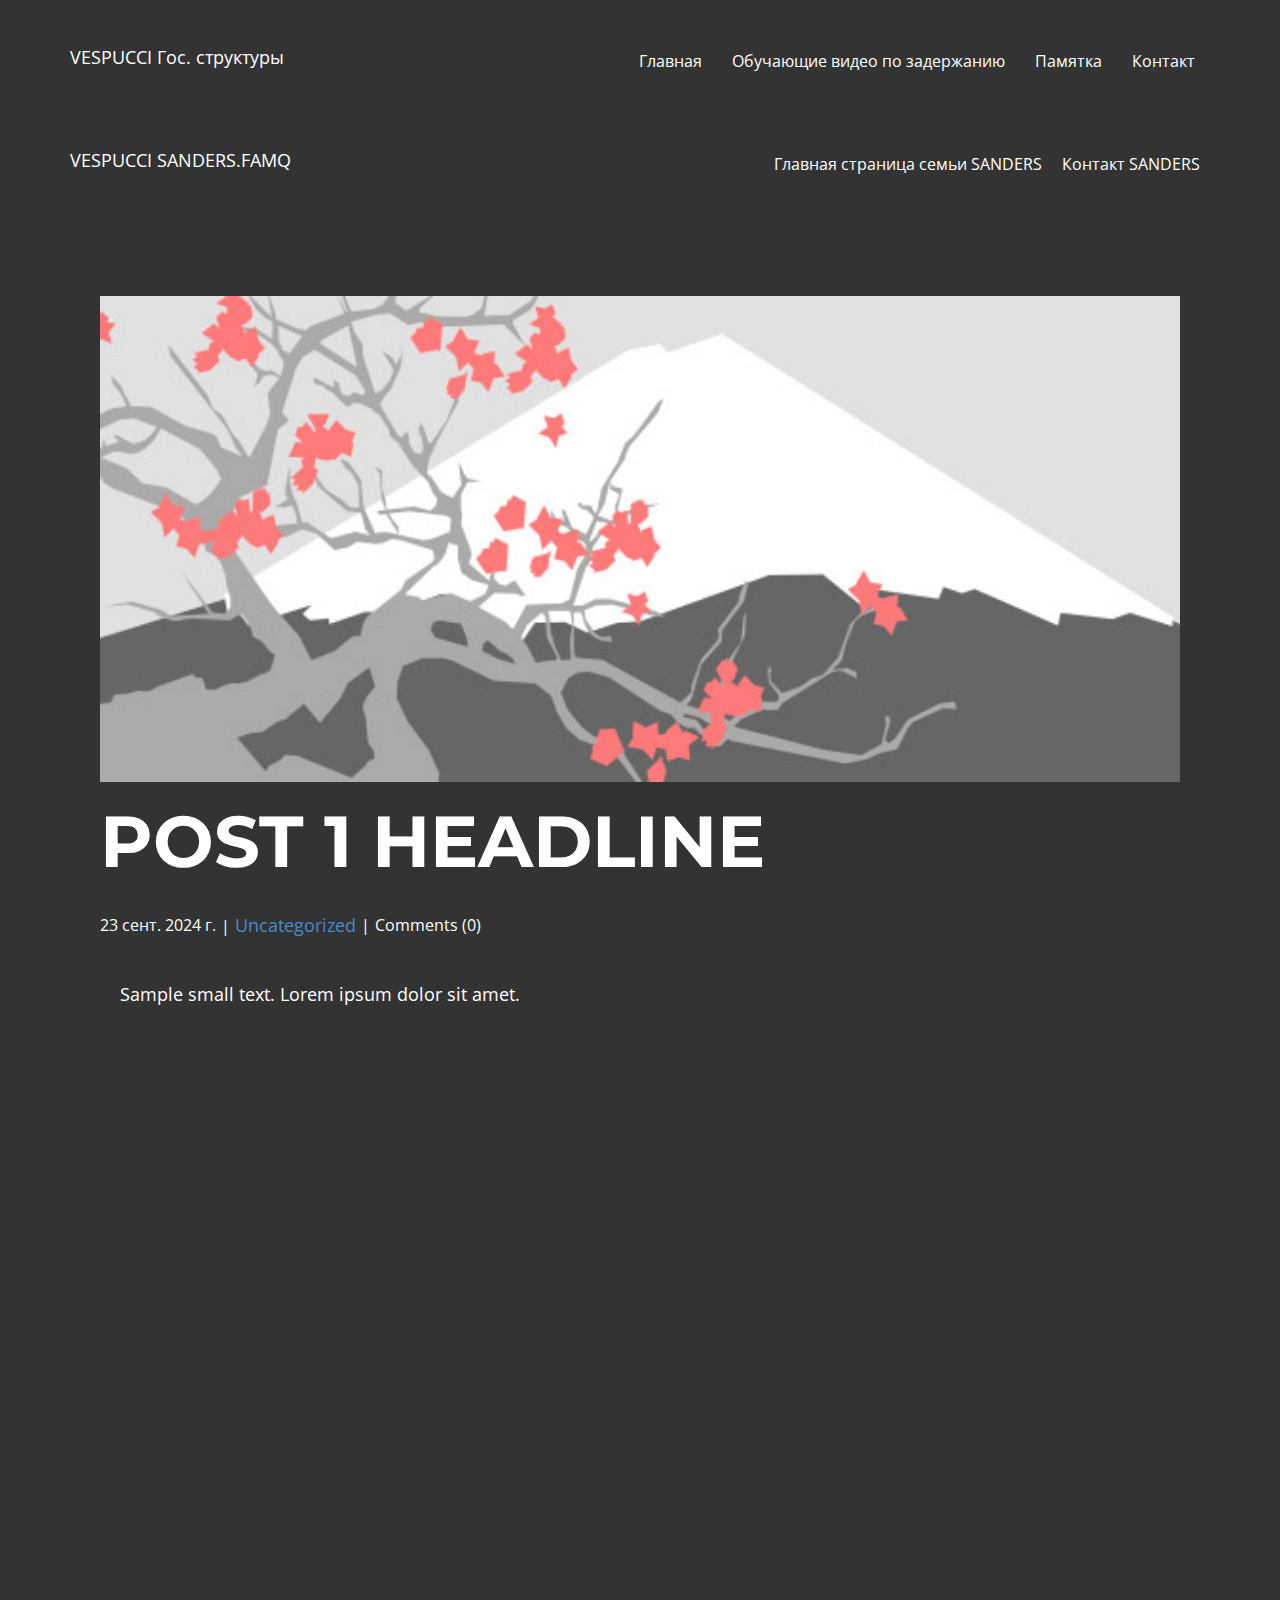
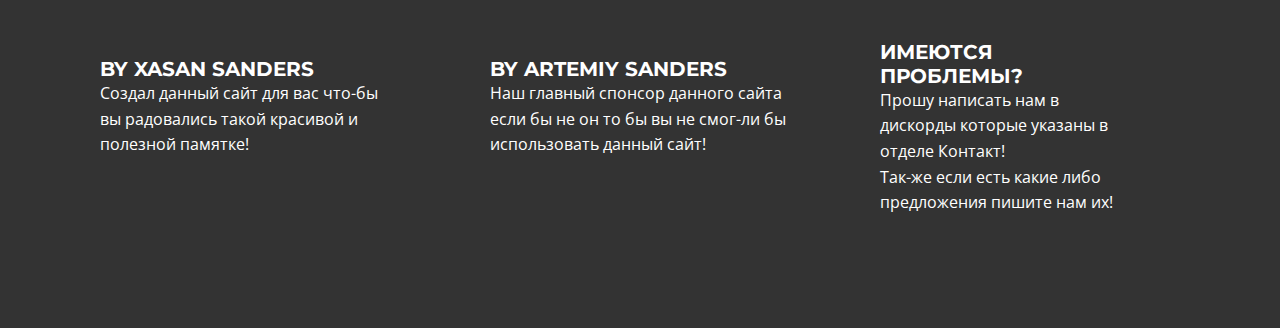
<file: blog/post.html>
<!DOCTYPE html>
<html style="font-size: 16px;" lang="ru"><head>
    <meta name="viewport" content="width=device-width, initial-scale=1.0">
    <meta charset="utf-8">
    <meta name="keywords" content="Заголовок 1-го поста">
    <meta name="description" content="">
    <title>Post 1 Headline</title>
    <link rel="stylesheet" href="../nicepage.css" media="screen">
<link rel="stylesheet" href="../Post-Template.css" media="screen">
    <script class="u-script" type="text/javascript" src="../jquery.js" defer=""></script>
    <script class="u-script" type="text/javascript" src="../nicepage.js" defer=""></script>
    <meta name="generator" content="Nicepage 7.12.8, nicepage.com">
    
    
    
    <link id="u-page-google-font" rel="stylesheet" href="https://fonts.googleapis.com/css2?display=swap&amp;family=Roboto:ital,wght@0,100;0,200;0,300;0,400;0,500;0,600;0,700;0,800;0,900;1,100;1,200;1,300;1,400;1,500;1,600;1,700;1,800;1,900&amp;family=Open+Sans:ital,wght@0,300;0,400;0,500;0,600;0,700;0,800;1,300;1,400;1,500;1,600;1,700;1,800&amp;family=Montserrat:ital,wght@0,100;0,200;0,300;0,400;0,500;0,600;0,700;0,800;0,900;1,100;1,200;1,300;1,400;1,500;1,600;1,700;1,800;1,900">
    <script type="application/ld+json">{
		"@context": "http://schema.org",
		"@type": "Organization",
		"name": "site 3"
}</script>
    <meta name="theme-color" content="#478ac9">
  <meta data-intl-tel-input-cdn-path="intlTelInput/"></head>
  <body data-path-to-root="./" data-include-products="false" class="u-body u-xl-mode" data-lang="ru"><header class=" u-border-no-bottom u-border-no-left u-border-no-right u-border-no-top u-clearfix u-header u-section-row-container" id="sec-2f8a" style=""><div class="u-section-rows">
        <div class="u-clearfix u-section-row" data-animation-name="" data-animation-duration="0" data-animation-delay="0" data-animation-direction="">
          
          
          
          
          
          <div class="u-clearfix u-sheet u-valign-middle-sm u-valign-middle-xs u-sheet-1">
            <nav class="u-menu u-menu-one-level u-offcanvas u-menu-1" role="navigation">
              <div class="menu-collapse" style="font-size: 1rem; letter-spacing: 0px;">
                <a class="u-button-style u-custom-left-right-menu-spacing u-custom-padding-bottom u-custom-text-active-color u-custom-text-color u-custom-text-hover-color u-custom-top-bottom-menu-spacing u-hamburger-link u-nav-link u-text-active-palette-1-base u-text-hover-palette-2-base u-hamburger-link-1" href="#" tabindex="-1" aria-label="Open menu" aria-controls="e868">
                  <svg class="u-svg-link" viewBox="0 0 24 24"><use xlink:href="#menu-hamburger"></use></svg>
                  <svg class="u-svg-content" version="1.1" id="menu-hamburger" viewBox="0 0 16 16" x="0px" y="0px" xmlns:xlink="http://www.w3.org/1999/xlink" xmlns="http://www.w3.org/2000/svg"><g><rect y="1" width="16" height="2"></rect><rect y="7" width="16" height="2"></rect><rect y="13" width="16" height="2"></rect>
</g></svg>
                </a>
              </div>
              <div class="u-custom-menu u-nav-container">
                <ul role="menubar" class="u-nav u-unstyled u-nav-1"><li role="none" class="u-nav-item"><a role="menuitem" class="u-button-style u-nav-link u-text-active-white u-text-body-alt-color u-text-hover-grey-50" href="../" style="padding: 10px 15px;">Главная</a>
</li><li role="none" class="u-nav-item"><a role="menuitem" class="u-button-style u-nav-link u-text-active-white u-text-body-alt-color u-text-hover-grey-50" href="../ZAKONKA/VIDEO.html" style="padding: 10px 15px;">Обучающие видео по задержанию</a>
</li><li role="none" class="u-nav-item"><a role="menuitem" class="u-button-style u-nav-link u-text-active-white u-text-body-alt-color u-text-hover-grey-50" href="../ZAKONKA/Памятка.html" style="padding: 10px 15px;">Памятка</a>
</li><li role="none" class="u-nav-item"><a role="menuitem" class="u-button-style u-nav-link u-text-active-white u-text-body-alt-color u-text-hover-grey-50" href="../ZAKONKA/Контакты.html" style="padding: 10px 15px;">Контакт</a>
</li></ul>
              </div>
              <div class="u-custom-menu u-nav-container-collapse" id="e868" role="region" aria-label="Menu panel">
                <div class="u-black u-container-style u-inner-container-layout u-opacity u-opacity-95 u-sidenav">
                  <div class="u-inner-container-layout u-sidenav-overflow">
                    <div class="u-menu-close" tabindex="-1" aria-label="Close menu"></div>
                    <ul class="u-align-center u-nav u-popupmenu-items u-unstyled u-nav-2" role="menubar"><li role="none" class="u-nav-item"><a role="menuitem" class="u-button-style u-nav-link" href="../">Главная</a>
</li><li role="none" class="u-nav-item"><a role="menuitem" class="u-button-style u-nav-link" href="../ZAKONKA/VIDEO.html">Обучающие видео по задержанию</a>
</li><li role="none" class="u-nav-item"><a role="menuitem" class="u-button-style u-nav-link" href="../ZAKONKA/Памятка.html">Памятка</a>
</li><li role="none" class="u-nav-item"><a role="menuitem" class="u-button-style u-nav-link" href="../ZAKONKA/Контакты.html">Контакт</a>
</li></ul>
                  </div>
                </div>
                <div class="u-black u-menu-overlay u-opacity u-opacity-70"></div>
              </div>
            </nav>
            <p class="u-text u-text-body-alt-color u-text-default u-text-1">VESPUCCI Гос. структуры </p>
          </div>
        </div>
        <div class="u-clearfix u-section-row">
          <div class="u-clearfix u-sheet u-valign-middle-sm u-valign-middle-xs u-sheet-2">
            <nav class="u-menu u-menu-one-level u-offcanvas u-menu-2" role="navigation">
              <div class="menu-collapse" style="font-size: 1rem; letter-spacing: 0px;">
                <a class="u-button-style u-custom-left-right-menu-spacing u-custom-padding-bottom u-custom-text-active-color u-custom-text-hover-color u-custom-top-bottom-menu-spacing u-hamburger-link u-nav-link u-text-active-palette-1-base u-text-hover-palette-2-base" href="#" tabindex="-1" aria-label="Open menu" aria-controls="e868">
                  <svg class="u-svg-link" viewBox="0 0 24 24"><use xlink:href="#svg-ca18"></use></svg>
                  <svg class="u-svg-content" version="1.1" id="svg-ca18" viewBox="0 0 16 16" x="0px" y="0px" xmlns:xlink="http://www.w3.org/1999/xlink" xmlns="http://www.w3.org/2000/svg"><g><rect y="1" width="16" height="2"></rect><rect y="7" width="16" height="2"></rect><rect y="13" width="16" height="2"></rect>
</g></svg>
                </a>
              </div>
              <div class="u-custom-menu u-nav-container">
                <ul role="menubar" class="u-nav u-unstyled u-nav-3"><li role="none" class="u-nav-item"><a role="menuitem" class="u-button-style u-nav-link u-text-active-grey-40 u-text-hover-grey-50" href="../SANDERS/SANDERS.html" style="padding: 10px;">Главная страница семьи SANDERS</a>
</li><li role="none" class="u-nav-item"><a role="menuitem" class="u-button-style u-nav-link u-text-active-grey-40 u-text-hover-grey-50" href="../SANDERS/Контакт-Sanders.html" style="padding: 10px;">Контакт SANDERS</a>
</li></ul>
              </div>
              <div class="u-custom-menu u-nav-container-collapse" id="e868" role="region" aria-label="Menu panel">
                <div class="u-black u-container-style u-inner-container-layout u-opacity u-opacity-95 u-sidenav">
                  <div class="u-inner-container-layout u-sidenav-overflow">
                    <div class="u-menu-close" tabindex="-1" aria-label="Close menu"></div>
                    <ul class="u-align-center u-nav u-popupmenu-items u-unstyled u-nav-4" role="menubar"><li role="none" class="u-nav-item"><a role="menuitem" class="u-button-style u-nav-link" href="../SANDERS/SANDERS.html">Главная страница семьи SANDERS</a>
</li><li role="none" class="u-nav-item"><a role="menuitem" class="u-button-style u-nav-link" href="../SANDERS/Контакт-Sanders.html">Контакт SANDERS</a>
</li></ul>
                  </div>
                </div>
                <div class="u-black u-menu-overlay u-opacity u-opacity-70"></div>
              </div>
            </nav>
            <p class="u-text u-text-body-alt-color u-text-default u-text-2"> VESPUCCI SANDERS.FAMQ </p>
          </div>
          
          
          
          
          
        </div>
      </div></header>
    <section class="u-align-center u-clearfix u-section-1" id="block-1">
      <div class="u-clearfix u-sheet u-valign-middle-md u-valign-middle-sm u-valign-middle-xs u-sheet-1"><!--post_details--><!--post_details_options_json--><!--{"source":""}--><!--/post_details_options_json--><!--blog_post-->
        <div class="u-container-style u-expanded-width u-post-details u-post-details-1">
          <div class="u-container-layout u-valign-middle u-container-layout-1"><!--blog_post_image-->
            <img alt="" class="u-blog-control u-expanded-width u-image u-image-default u-image-1" src="../images/0fd3416c.jpeg"><!--/blog_post_image--><!--blog_post_header-->
            <h2 class="u-blog-control u-text u-text-1">Post 1 Headline</h2><!--/blog_post_header--><!--blog_post_metadata-->
            <div class="u-blog-control u-metadata u-metadata-1"><!--blog_post_metadata_date--><span class="u-meta-date u-meta-icon">23 сент. 2024 г.</span><!--/blog_post_metadata_date--><!--blog_post_metadata_category--><span class="u-meta-category u-meta-icon"><a href="/blog/blog.html#/blog-1///">Uncategorized</a></span><!--/blog_post_metadata_category--><!--blog_post_metadata_comments--><span class="u-meta-comments u-meta-icon"><!--blog_post_metadata_comments_content-->Comments (0)<!--/blog_post_metadata_comments_content--></span><!--/blog_post_metadata_comments-->
            </div><!--/blog_post_metadata--><!--blog_post_content-->
            <div class="u-align-justify u-blog-control u-post-content u-text u-text-2 fr-view">
  <p>
    <meta name="viewport" content="width=device-width, initial-scale=1.0">
    <meta charset="utf-8">
    <meta name="keywords" content=""><meta name="description" content="">
    <title></title>
    <link rel="stylesheet" href="/nicepage.css" media="screen" class="u-static-style"><link rel="stylesheet" href="/nicepage.css" media="screen">
    <script class="u-script" type="text/javascript" src="//capp.nicepage.com/assets/jquery-1.9.1.min.js" defer=""></script>
    <script class="u-script" type="text/javascript" src="//capp.nicepage.com/dfceaafa87cccfff63b671ba8535d1fdba53f30c/nicepage.js" defer=""></script>
</p><section class="u-clearfix u-valign-top u-block-9727-1" custom-posts-hash="T" data-section-properties="{&quot;margin&quot;:&quot;none&quot;,&quot;stretch&quot;:true}" data-id="9727" data-posts-content="[{'images':[],'maps':[],'videos':[],'icons':[],'textWidth':'','textHeight':'','id':1,'headingProp':'h3','textProp':'text'}]" style="min-height: 500px">
  <div class="u-clearfix u-rich-text u-text u-block-9727-4" data-state="{&quot;margin-top&quot;:{&quot;shouldApplyDefaultMargins&quot;:{&quot;XL&quot;:false,&quot;LG&quot;:false,&quot;MD&quot;:false,&quot;SM&quot;:true,&quot;XS&quot;:true},&quot;parentVerticalAlign&quot;:{&quot;XL&quot;:&quot;top&quot;,&quot;LG&quot;:&quot;top&quot;,&quot;MD&quot;:&quot;top&quot;,&quot;SM&quot;:&quot;top&quot;,&quot;XS&quot;:&quot;top&quot;}},&quot;margin-bottom&quot;:{&quot;shouldApplyDefaultMargins&quot;:{&quot;XL&quot;:false,&quot;LG&quot;:false,&quot;MD&quot;:false,&quot;SM&quot;:true,&quot;XS&quot;:true},&quot;parentVerticalAlign&quot;:{&quot;XL&quot;:&quot;top&quot;,&quot;LG&quot;:&quot;top&quot;,&quot;MD&quot;:&quot;top&quot;,&quot;SM&quot;:&quot;top&quot;,&quot;XS&quot;:&quot;top&quot;}}}" style="padding-left: 20px; padding-right: 20px">
  Sample small text. Lorem ipsum dolor sit amet.
  </div>
  <style data-mode="XL">@media (min-width: 1200px) {
  .u-block-9727-1 {
    min-height: 500px;
  }
  .u-block-9727-4 {
    padding-left: 20px;
    padding-right: 20px;
  }
}</style>
  <style data-mode="LG">@media (max-width: 1199px) and (min-width: 992px) {
  .u-block-9727-1 {
    min-height: 500px;
  }
  .u-block-9727-4 {
    padding-left: 20px;
    padding-right: 20px;
  }
}</style>
  <style data-mode="MD">@media (max-width: 991px) and (min-width: 768px) {
  .u-block-9727-1 {
    min-height: 500px;
  }
  .u-block-9727-4 {
    padding-left: 20px;
    padding-right: 20px;
  }
}</style>
  <style data-mode="SM">@media (max-width: 767px) and (min-width: 576px) {
  .u-block-9727-1 {
    min-height: 500px;
  }
  .u-block-9727-4 {
    padding-left: 20px;
    padding-right: 20px;
    margin-top: 60px;
    margin-bottom: 60px;
  }
}</style>
  <style data-mode="XS">@media (max-width: 575px) {
  .u-block-9727-1 {
    min-height: 500px;
  }
  .u-block-9727-4 {
    padding-left: 20px;
    padding-right: 20px;
    margin-top: 60px;
    margin-bottom: 60px;
  }
}</style>
</section>
<p></p>
  </div><!--/blog_post_content-->
          </div>
        </div><!--/blog_post--><!--/post_details-->
      </div>
    </section>
    
    
    
    <footer class="u-clearfix u-footer" id="sec-3d1c"><div class="u-clearfix u-sheet u-valign-middle-lg u-valign-middle-md u-valign-middle-sm u-valign-middle-xs u-sheet-1">
        <div class="data-layout-selected u-clearfix u-expanded-width u-gutter-30 u-layout-wrap u-layout-wrap-1">
          <div class="u-gutter-0 u-layout">
            <div class="u-layout-row">
              <div class="u-align-left u-container-align-left u-container-align-left-lg u-container-align-left-xl u-container-style u-layout-cell u-left-cell u-size-20 u-size-30-md u-layout-cell-1">
                <div class="u-container-layout u-valign-middle-xl u-valign-top-lg u-valign-top-md u-valign-top-sm u-valign-top-xs u-container-layout-1"><!--position-->
                  <div data-position="" class="u-position u-position-1"><!--block-->
                    <div class="u-block">
                      <div class="u-block-container u-clearfix"><!--block_header-->
                        <h5 class="u-block-header u-text"><!--block_header_content-->BY XASAN SANDERS<!--/block_header_content--></h5><!--/block_header--><!--block_content-->
                        <div class="u-block-content u-text"><!--block_content_content--> Создал данный сайт для вас что-бы вы радовались такой красивой и полезной памятке!<!--/block_content_content--></div><!--/block_content-->
                      </div>
                    </div><!--/block-->
                  </div><!--/position-->
                </div>
              </div>
              <div class="u-align-left u-container-align-left u-container-align-left-lg u-container-align-left-xl u-container-style u-layout-cell u-size-20 u-size-30-md u-layout-cell-2">
                <div class="u-container-layout u-valign-middle-xl u-valign-top-lg u-container-layout-2"><!--position-->
                  <div data-position="" class="u-position u-position-2"><!--block-->
                    <div class="u-block">
                      <div class="u-block-container u-clearfix"><!--block_header-->
                        <h5 class="u-block-header u-text"><!--block_header_content-->by artemiy sanders <!--/block_header_content--></h5><!--/block_header--><!--block_content-->
                        <div class="u-block-content u-text"><!--block_content_content-->Наш главный спонсор данного сайта если бы не он то бы вы не смог-ли бы использовать данный сайт! <!--/block_content_content--></div><!--/block_content-->
                      </div>
                    </div><!--/block-->
                  </div><!--/position-->
                </div>
              </div>
              <div class="u-align-left u-container-align-left u-container-align-left-xl u-container-style u-layout-cell u-right-cell u-size-20 u-size-30-md u-layout-cell-3">
                <div class="u-container-layout u-valign-bottom-xs u-valign-top-sm u-valign-top-xl u-container-layout-3"><!--position-->
                  <div data-position="" class="u-expanded-width-xs u-position u-position-3"><!--block-->
                    <div class="u-block">
                      <div class="u-block-container u-clearfix"><!--block_header-->
                        <h5 class="u-block-header u-text"><!--block_header_content-->ИМЕЮТСЯ ПРОБЛЕМЫ? <!--/block_header_content--></h5><!--/block_header--><!--block_content-->
                        <div class="u-block-content u-text"><!--block_content_content--> Прошу написать нам в дискорды которые указаны в отделе Контакт!<br>Так-же если есть какие либо предложения пишите нам их!<!--/block_content_content-->
                        </div><!--/block_content-->
                      </div>
                    </div><!--/block-->
                  </div><!--/position-->
                </div>
              </div>
            </div>
          </div>
        </div>
      </div></footer>
    <section class="u-backlink u-clearfix u-grey-80"></section>
  
</body></html>
</file>
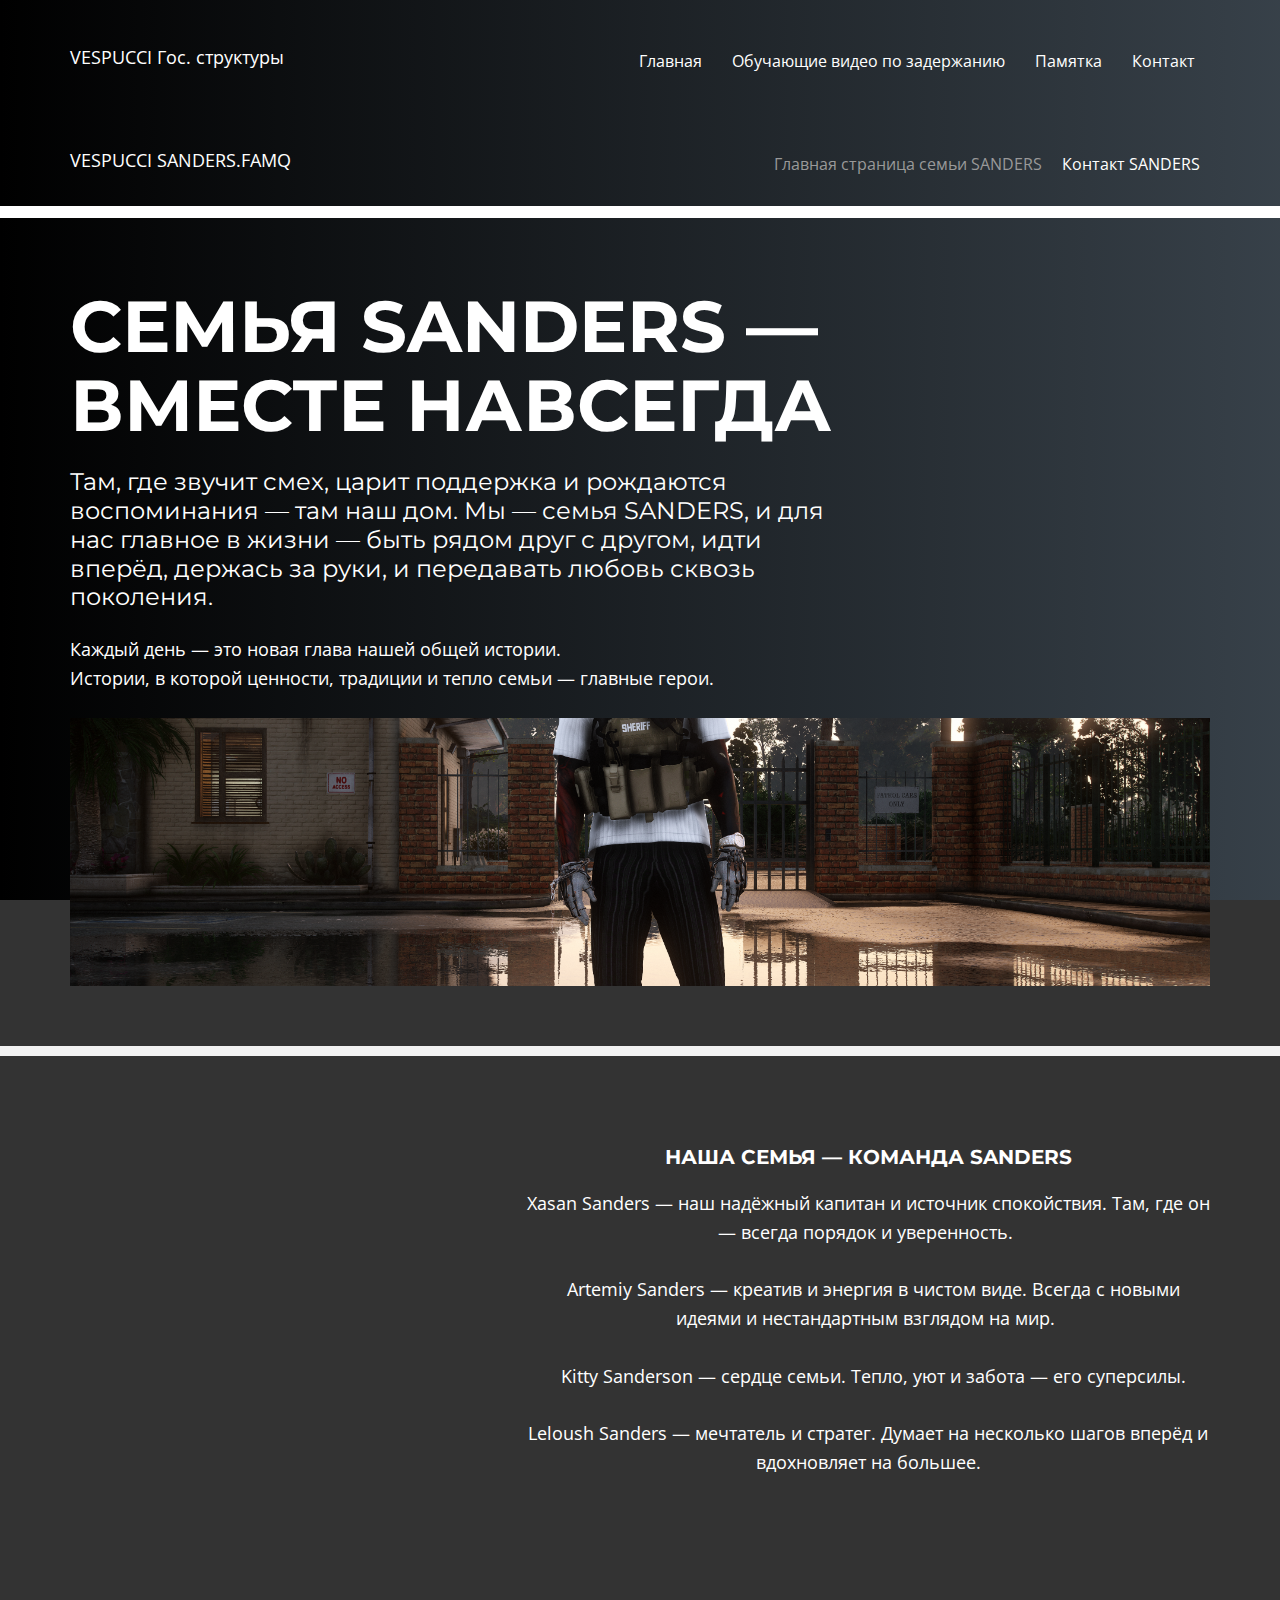
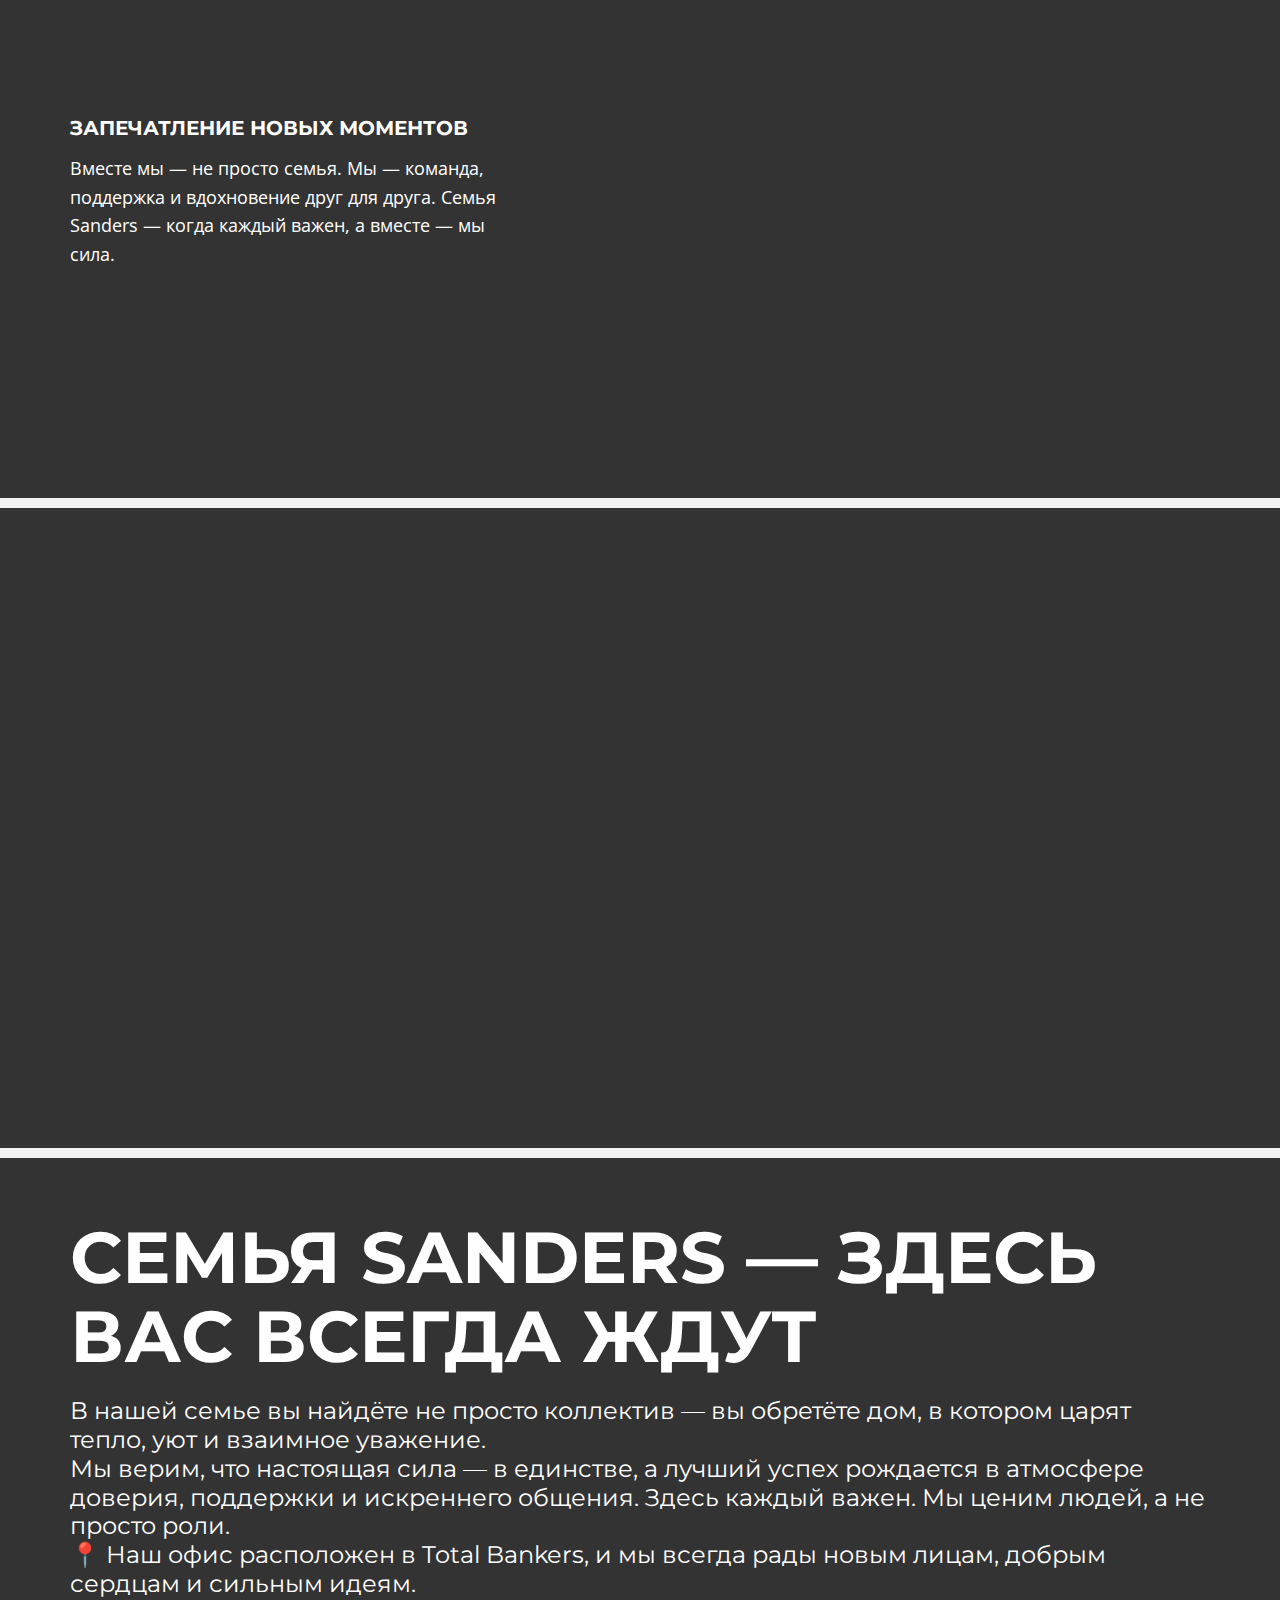
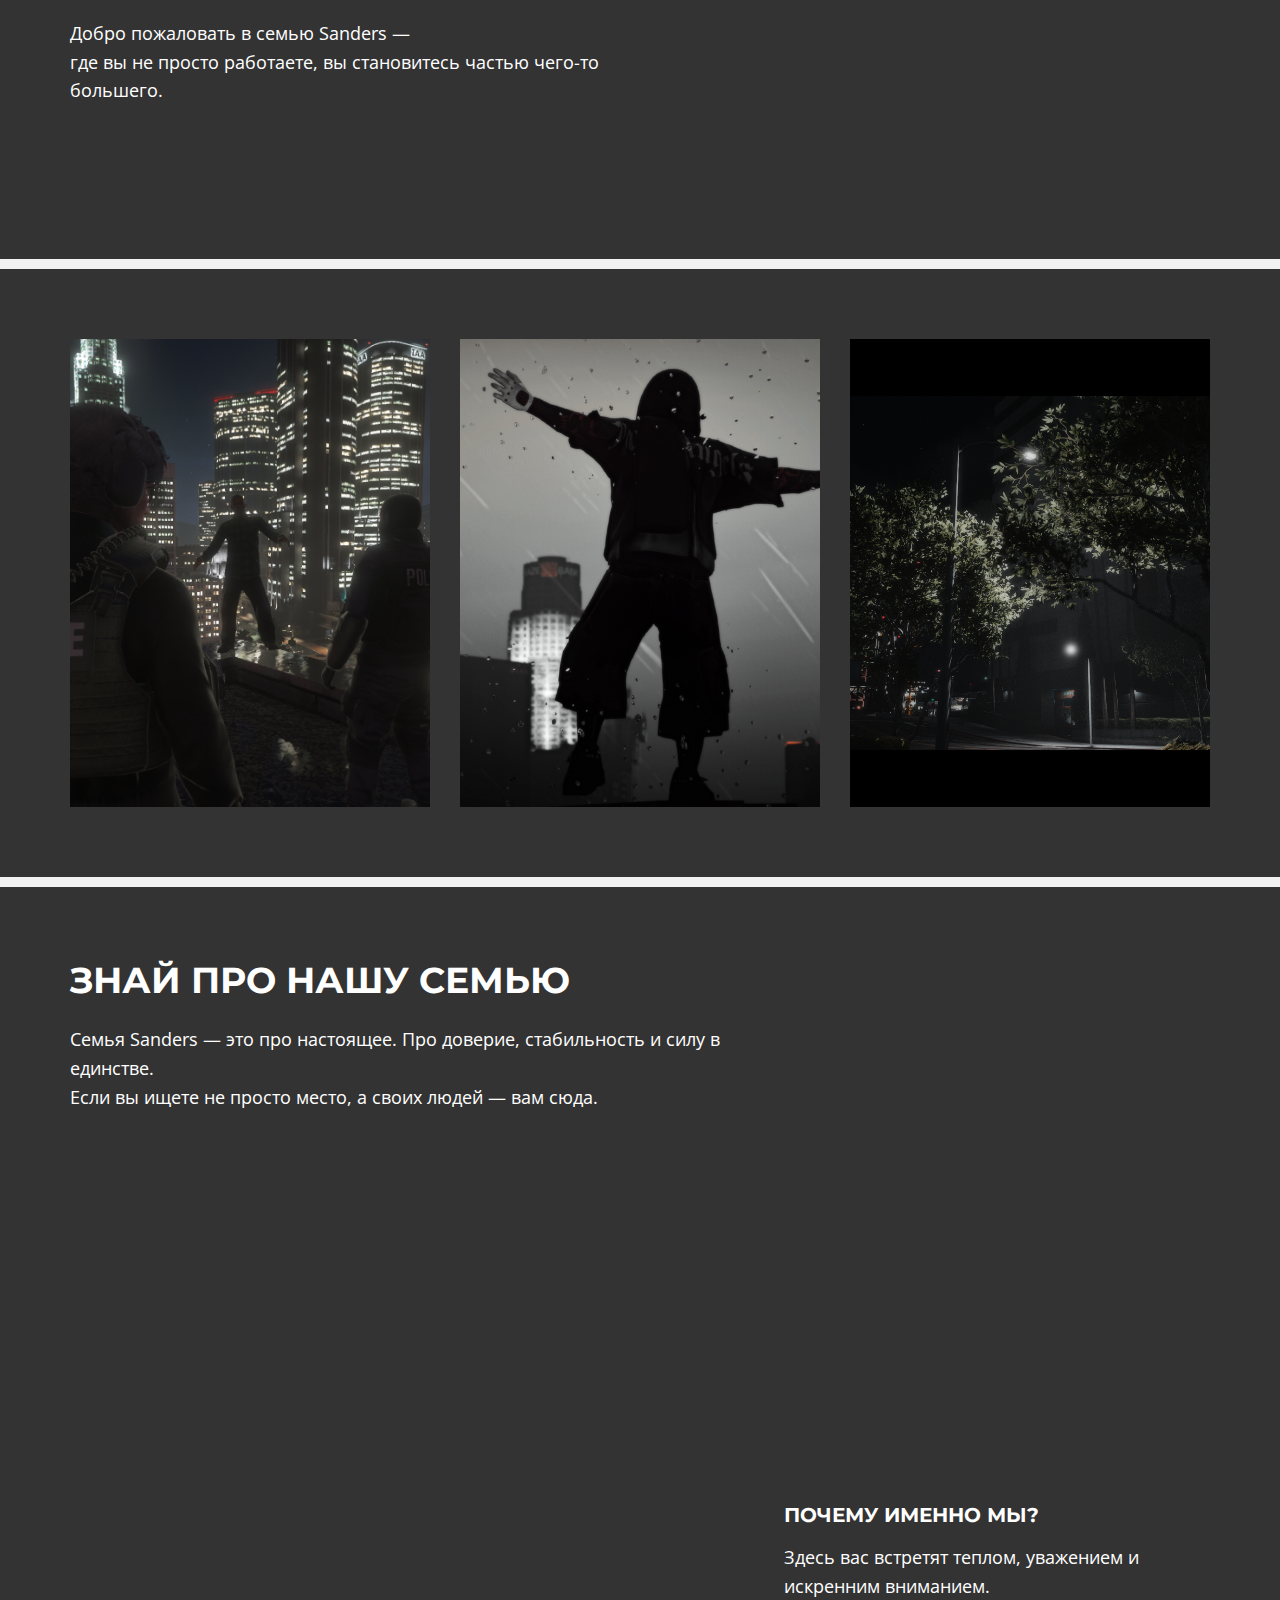
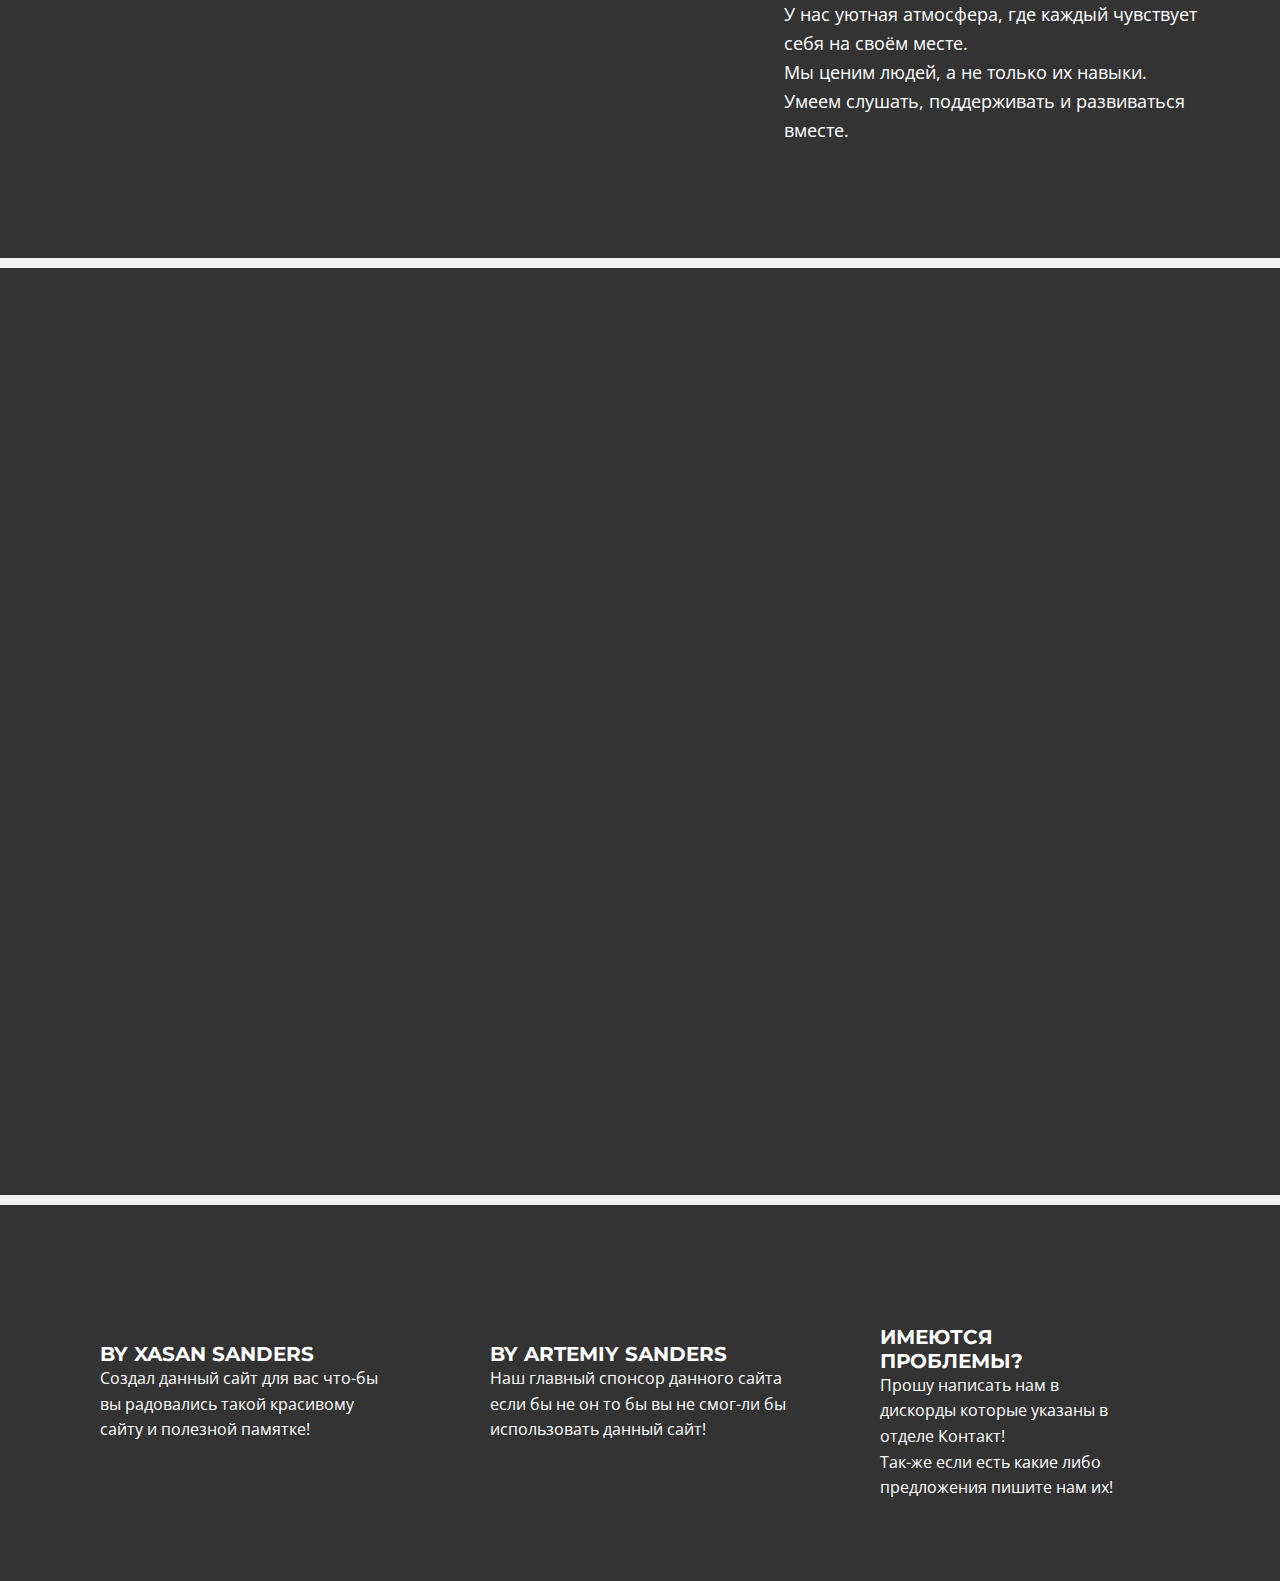
<file: SANDERS/SANDERS.html>
<!DOCTYPE html>
<html style="font-size: 16px;" lang="ru"><head>
    <meta name="viewport" content="width=device-width, initial-scale=1.0">
    <meta charset="utf-8">
    <meta name="keywords" content="Сара Томпсон, Искусство в каждом кадре">
    <meta name="description" content="">
    <title>SANDERS</title>
    <link rel="stylesheet" href="../nicepage.css" media="screen">
<link rel="stylesheet" href="SANDERS.css" media="screen">
    <script class="u-script" type="text/javascript" src="../jquery.js" defer=""></script>
    <script class="u-script" type="text/javascript" src="../nicepage.js" defer=""></script>
    <meta name="generator" content="Nicepage 7.12.8, nicepage.com">
    
    
    
    
    
    
    
    
    
    
    
    
    
    
    
    
    
    
    <link id="u-page-google-font" rel="stylesheet" href="https://fonts.googleapis.com/css2?display=swap&amp;family=Roboto:ital,wght@0,100;0,200;0,300;0,400;0,500;0,600;0,700;0,800;0,900;1,100;1,200;1,300;1,400;1,500;1,600;1,700;1,800;1,900&amp;family=Open+Sans:ital,wght@0,300;0,400;0,500;0,600;0,700;0,800;1,300;1,400;1,500;1,600;1,700;1,800&amp;family=Montserrat:ital,wght@0,100;0,200;0,300;0,400;0,500;0,600;0,700;0,800;0,900;1,100;1,200;1,300;1,400;1,500;1,600;1,700;1,800;1,900">
    <script type="application/ld+json">{
		"@context": "http://schema.org",
		"@type": "Organization",
		"name": "site 3"
}</script>
    <meta name="theme-color" content="#478ac9">
    <meta property="og:title" content="SANDERS">
    <meta property="og:type" content="website">
  <meta data-intl-tel-input-cdn-path="intlTelInput/"></head>
  <body data-path-to-root="../" data-include-products="false" class="u-body u-clearfix u-gradient u-xl-mode" data-lang="ru" style="background-image: linear-gradient(to right, black, rgba(63,90,114,0.35));"><header class=" u-border-no-bottom u-border-no-left u-border-no-right u-border-no-top u-clearfix u-header u-section-row-container" id="sec-2f8a" style=""><div class="u-section-rows">
        <div class="u-clearfix u-section-row" data-animation-name="" data-animation-duration="0" data-animation-delay="0" data-animation-direction="">
          
          
          
          
          
          <div class="u-clearfix u-sheet u-valign-middle-sm u-valign-middle-xs u-sheet-1">
            <nav class="u-menu u-menu-one-level u-offcanvas u-menu-1" role="navigation">
              <div class="menu-collapse" style="font-size: 1rem; letter-spacing: 0px;">
                <a class="u-button-style u-custom-left-right-menu-spacing u-custom-padding-bottom u-custom-text-active-color u-custom-text-color u-custom-text-hover-color u-custom-top-bottom-menu-spacing u-hamburger-link u-nav-link u-text-active-palette-1-base u-text-hover-palette-2-base u-hamburger-link-1" href="#" tabindex="-1" aria-label="Open menu" aria-controls="e868">
                  <svg class="u-svg-link" viewBox="0 0 24 24"><use xlink:href="#menu-hamburger"></use></svg>
                  <svg class="u-svg-content" version="1.1" id="menu-hamburger" viewBox="0 0 16 16" x="0px" y="0px" xmlns:xlink="http://www.w3.org/1999/xlink" xmlns="http://www.w3.org/2000/svg"><g><rect y="1" width="16" height="2"></rect><rect y="7" width="16" height="2"></rect><rect y="13" width="16" height="2"></rect>
</g></svg>
                </a>
              </div>
              <div class="u-custom-menu u-nav-container">
                <ul role="menubar" class="u-nav u-unstyled u-nav-1"><li role="none" class="u-nav-item"><a role="menuitem" class="u-button-style u-nav-link u-text-active-white u-text-body-alt-color u-text-hover-grey-50" href="../index.html" style="padding: 10px 15px;">Главная</a>
</li><li role="none" class="u-nav-item"><a role="menuitem" class="u-button-style u-nav-link u-text-active-white u-text-body-alt-color u-text-hover-grey-50" href="../ZAKONKA/VIDEO.html" style="padding: 10px 15px;">Обучающие видео по задержанию</a>
</li><li role="none" class="u-nav-item"><a role="menuitem" class="u-button-style u-nav-link u-text-active-white u-text-body-alt-color u-text-hover-grey-50" href="../ZAKONKA/Памятка.html" style="padding: 10px 15px;">Памятка</a>
</li><li role="none" class="u-nav-item"><a role="menuitem" class="u-button-style u-nav-link u-text-active-white u-text-body-alt-color u-text-hover-grey-50" href="../ZAKONKA/Контакты.html" style="padding: 10px 15px;">Контакт</a>
</li></ul>
              </div>
              <div class="u-custom-menu u-nav-container-collapse" id="e868" role="region" aria-label="Menu panel">
                <div class="u-black u-container-style u-inner-container-layout u-opacity u-opacity-95 u-sidenav">
                  <div class="u-inner-container-layout u-sidenav-overflow">
                    <div class="u-menu-close" tabindex="-1" aria-label="Close menu"></div>
                    <ul class="u-align-center u-nav u-popupmenu-items u-unstyled u-nav-2" role="menubar"><li role="none" class="u-nav-item"><a role="menuitem" class="u-button-style u-nav-link" href="../index.html">Главная</a>
</li><li role="none" class="u-nav-item"><a role="menuitem" class="u-button-style u-nav-link" href="../ZAKONKA/VIDEO.html">Обучающие видео по задержанию</a>
</li><li role="none" class="u-nav-item"><a role="menuitem" class="u-button-style u-nav-link" href="../ZAKONKA/Памятка.html">Памятка</a>
</li><li role="none" class="u-nav-item"><a role="menuitem" class="u-button-style u-nav-link" href="../ZAKONKA/Контакты.html">Контакт</a>
</li></ul>
                  </div>
                </div>
                <div class="u-black u-menu-overlay u-opacity u-opacity-70"></div>
              </div>
            </nav>
            <p class="u-text u-text-body-alt-color u-text-default u-text-1">VESPUCCI Гос. структуры </p>
          </div>
        </div>
        <div class="u-clearfix u-section-row">
          <div class="u-clearfix u-sheet u-valign-middle-sm u-valign-middle-xs u-sheet-2">
            <nav class="u-menu u-menu-one-level u-offcanvas u-menu-2" role="navigation">
              <div class="menu-collapse" style="font-size: 1rem; letter-spacing: 0px;">
                <a class="u-button-style u-custom-left-right-menu-spacing u-custom-padding-bottom u-custom-text-active-color u-custom-text-hover-color u-custom-top-bottom-menu-spacing u-hamburger-link u-nav-link u-text-active-palette-1-base u-text-hover-palette-2-base" href="#" tabindex="-1" aria-label="Open menu" aria-controls="e868">
                  <svg class="u-svg-link" viewBox="0 0 24 24"><use xlink:href="#svg-ca18"></use></svg>
                  <svg class="u-svg-content" version="1.1" id="svg-ca18" viewBox="0 0 16 16" x="0px" y="0px" xmlns:xlink="http://www.w3.org/1999/xlink" xmlns="http://www.w3.org/2000/svg"><g><rect y="1" width="16" height="2"></rect><rect y="7" width="16" height="2"></rect><rect y="13" width="16" height="2"></rect>
</g></svg>
                </a>
              </div>
              <div class="u-custom-menu u-nav-container">
                <ul role="menubar" class="u-nav u-unstyled u-nav-3"><li role="none" class="u-nav-item"><a role="menuitem" class="u-button-style u-nav-link u-text-active-grey-40 u-text-hover-grey-50" href="SANDERS.html" style="padding: 10px;">Главная страница семьи SANDERS</a>
</li><li role="none" class="u-nav-item"><a role="menuitem" class="u-button-style u-nav-link u-text-active-grey-40 u-text-hover-grey-50" href="Контакт-Sanders.html" style="padding: 10px;">Контакт SANDERS</a>
</li></ul>
              </div>
              <div class="u-custom-menu u-nav-container-collapse" id="e868" role="region" aria-label="Menu panel">
                <div class="u-black u-container-style u-inner-container-layout u-opacity u-opacity-95 u-sidenav">
                  <div class="u-inner-container-layout u-sidenav-overflow">
                    <div class="u-menu-close" tabindex="-1" aria-label="Close menu"></div>
                    <ul class="u-align-center u-nav u-popupmenu-items u-unstyled u-nav-4" role="menubar"><li role="none" class="u-nav-item"><a role="menuitem" class="u-button-style u-nav-link" href="SANDERS.html">Главная страница семьи SANDERS</a>
</li><li role="none" class="u-nav-item"><a role="menuitem" class="u-button-style u-nav-link" href="Контакт-Sanders.html">Контакт SANDERS</a>
</li></ul>
                  </div>
                </div>
                <div class="u-black u-menu-overlay u-opacity u-opacity-70"></div>
              </div>
            </nav>
            <p class="u-text u-text-body-alt-color u-text-default u-text-2"> VESPUCCI SANDERS.FAMQ </p>
          </div>
          
          
          
          
          
        </div>
      </div></header>
    <section class="u-clearfix u-white u-section-1" id="sec-791e">
      <div class="u-clearfix u-sheet u-sheet-1"></div>
    </section>
    <section class="u-clearfix u-section-2" id="sec-2c8a">
      <div class="u-clearfix u-sheet u-sheet-1">
        <h2 class="u-text u-text-1" data-animation-name="customAnimationIn" data-animation-duration="2000" data-animation-delay="0"> Семья SANDERS — вместе навсегда</h2>
        <h4 class="u-text u-text-2"> Там, где звучит смех, царит поддержка и рождаются воспоминания — там наш дом. Мы — семья SANDERS, и для нас главное в жизни — быть рядом друг с другом, идти вперёд, держась за руки, и передавать любовь сквозь поколения. </h4>
        <p class="u-text u-text-3"> Каждый день — это новая глава нашей общей истории.&nbsp;<br>Истории, в которой ценности, традиции и тепло семьи — главные герои.
        </p>
        <img class="u-expanded-width u-image u-image-default u-image-1" src="../images/GTA5_2025-08-16_08-42-39_684.png" alt="" data-image-width="1920" data-image-height="1080">
      </div>
    </section>
    <section class="u-clearfix u-grey-5 u-section-3" id="block-2">
      <div class="u-clearfix u-sheet u-sheet-1"></div>
    </section>
    <section class="u-clearfix u-section-4" id="sec-37a1">
      <div class="u-clearfix u-sheet u-sheet-1">
        <div class="data-layout-selected u-clearfix u-expanded-width u-layout-wrap u-layout-wrap-1">
          <div class="u-layout">
            <div class="u-layout-row">
              <div class="u-container-style u-layout-cell u-size-24 u-layout-cell-1">
                <div class="u-container-layout u-valign-top-lg u-valign-top-md u-container-layout-1">
                  <img class="u-expanded-width-sm u-expanded-width-xs u-image u-image-default u-image-1" src="../images/saspa.png" alt="" data-image-width="1920" data-image-height="1080" data-animation-name="customAnimationIn" data-animation-duration="2000" data-animation-delay="0">
                  <h5 class="u-text u-text-1">Запечатление новых моментов</h5>
                  <p class="u-text u-text-2"> Вместе мы — не просто семья. Мы — команда, поддержка и вдохновение друг для друга. Семья Sanders — когда каждый важен, а вместе — мы сила. </p>
                </div>
              </div>
              <div class="u-align-right u-container-align-right u-container-style u-layout-cell u-size-36 u-layout-cell-2">
                <div class="u-container-layout u-container-layout-2">
                  <h5 class="u-align-center-xl u-align-left-lg u-align-left-md u-align-left-sm u-align-left-xs u-text u-text-3"> Наша семья — команда Sanders</h5>
                  <p class="u-align-center-xl u-align-left-lg u-align-left-md u-align-left-sm u-align-left-xs u-text u-text-4"> Xasan Sanders — наш надёжный капитан и источник спокойствия. Там, где он — всегда порядок и уверенность.&nbsp;<br>
                    <br>&nbsp; Artemiy Sanders — креатив и энергия в чистом виде. Всегда с новыми идеями и нестандартным взглядом на мир.&nbsp;<br>
                    <br>&nbsp; Kitty Sanderson — сердце семьи. Тепло, уют и забота&nbsp;—  его суперсилы.<br>&nbsp; &nbsp;<br>Leloush Sanders — мечтатель и стратег. Думает на несколько шагов вперёд и вдохновляет на большее.
                  </p>
                  <img class="u-expanded-width u-image u-image-default u-image-2" src="../images/army.png" alt="" data-image-width="3440" data-image-height="1440" data-animation-name="fadeIn" data-animation-duration="2000" data-animation-delay="0">
                </div>
              </div>
            </div>
          </div>
        </div>
      </div>
    </section>
    <section class="u-clearfix u-grey-5 u-section-5" id="block-1">
      <div class="u-clearfix u-sheet u-sheet-1"></div>
    </section>
    <section class="skrollable u-clearfix u-container-align-center u-image u-parallax u-section-6" id="sec-ae98" data-image-width="1920" data-image-height="1080">
      <div class="u-clearfix u-sheet u-sheet-1"></div>
    </section>
    <section class="u-clearfix u-grey-5 u-section-7" id="sec-6fe0">
      <div class="u-clearfix u-sheet u-sheet-1"></div>
    </section>
    <section class="u-clearfix u-section-8" id="carousel_d122">
      <div class="u-clearfix u-sheet u-valign-middle-lg u-valign-middle-md u-valign-middle-sm u-valign-middle-xs u-sheet-1">
        <h2 class="u-text u-text-1"> Семья Sanders — здесь вас всегда ждут</h2>
        <h4 class="u-text u-text-default u-text-2"> В нашей семье вы найдёте не просто коллектив — вы обретёте дом, в котором царят тепло, уют и взаимное уважение.<br> Мы верим, что настоящая сила — в единстве, а лучший успех рождается в атмосфере доверия, поддержки и искреннего общения.
Здесь каждый важен. Мы ценим людей, а не просто роли.&nbsp;<br>📍 Наш офис расположен в Total Bankers, и мы всегда рады новым лицам, добрым сердцам и сильным идеям.
        </h4>
        <p class="u-text u-text-3"> Добро пожаловать в семью Sanders —<br> где вы не просто работаете, вы становитесь частью чего-то большего.&nbsp;
        </p>
      </div>
    </section>
    <section class="u-clearfix u-grey-5 u-section-9" id="sec-b2af">
      <div class="u-clearfix u-sheet u-sheet-1"></div>
    </section>
    <section class="u-clearfix u-section-10" id="sec-fb99">
      <div class="u-clearfix u-sheet u-valign-middle u-sheet-1">
        <div class="u-expanded-width u-gallery u-layout-grid u-lightbox u-no-transition u-show-text-none u-gallery-1">
          <div class="u-gallery-inner u-gallery-inner-1">
            <div class="u-effect-hover-zoom u-gallery-item">
              <div class="u-back-slide" data-image-width="1919" data-image-height="1079">
                <img class="u-back-image u-expanded" src="../images/333.png">
              </div>
              <div class="u-over-slide u-shading u-over-slide-1"></div>
            </div>
            <div class="u-effect-hover-zoom u-gallery-item">
              <div class="u-back-slide" data-image-width="2550" data-image-height="1026">
                <img class="u-back-image u-expanded" src="../images/image.png">
              </div>
              <div class="u-over-slide u-shading u-over-slide-2"></div>
            </div>
            <div class="u-effect-hover-zoom u-gallery-item">
              <div class="u-back-slide" data-image-width="1599" data-image-height="899">
                <img class="u-back-image u-expanded" src="../images/123123.png">
              </div>
              <div class="u-over-slide u-shading u-over-slide-3"></div>
            </div>
          </div>
        </div>
      </div>
    </section>
    <section class="u-clearfix u-grey-5 u-section-11" id="sec-9541">
      <div class="u-clearfix u-sheet u-sheet-1"></div>
    </section>
    <section class="u-clearfix u-section-12" id="carousel_8844">
      <div class="u-clearfix u-sheet u-sheet-1">
        <div class="data-layout-selected u-clearfix u-expanded-width u-layout-wrap u-layout-wrap-1">
          <div class="u-layout">
            <div class="u-layout-row">
              <div class="u-align-left u-container-align-left u-container-style u-layout-cell u-size-36 u-layout-cell-1">
                <div class="u-container-layout u-container-layout-1">
                  <h3 class="u-text u-text-1">ЗНАЙ​ ПРО НАШУ СЕМЬЮ</h3>
                  <p class="u-align-left u-text u-text-2"> Семья Sanders — это про настоящее. Про доверие, стабильность и силу в единстве.<br> Если вы ищете не просто место, а своих людей — вам сюда.&nbsp;
                  </p>
                  <img class="custom-expanded u-expanded-width-lg u-expanded-width-xl u-image u-image-default u-image-1" src="../images/121.png" alt="" data-image-width="2554" data-image-height="1024" data-animation-name="customAnimationIn" data-animation-duration="2000" data-animation-delay="0">
                </div>
              </div>
              <div class="u-container-style u-layout-cell u-size-24 u-layout-cell-2">
                <div class="u-container-layout u-valign-bottom-lg u-valign-bottom-md u-valign-top-xl u-container-layout-2">
                  <img class="u-image u-image-default u-image-2" src="../images/Grand_Theft_Auto_V_Screenshot_2025.09.01_-_14.12.35.87.png" alt="" data-image-width="1920" data-image-height="1080" data-animation-name="customAnimationIn" data-animation-duration="2000" data-animation-delay="0">
                  <h5 class="u-text u-text-3"> Почему именно мы?</h5>
                  <p class="u-text u-text-4"> Здесь вас встретят теплом, уважением и искренним вниманием. <br> У нас уютная атмосфера, где каждый чувствует себя на своём месте. <br> Мы ценим людей, а не только их навыки. <br> Умеем слушать, поддерживать и развиваться вместе. <br>
                    <br>
                  </p>
                </div>
              </div>
            </div>
          </div>
        </div>
      </div>
    </section>
    <section class="u-clearfix u-grey-5 u-section-13" id="sec-d0c4">
      <div class="u-clearfix u-sheet u-sheet-1"></div>
    </section>
    <section class="skrollable u-clearfix u-container-align-center u-image u-parallax u-section-14" id="carousel_2162" data-image-width="1599" data-image-height="899">
      <div class="u-clearfix u-sheet u-sheet-1"></div>
    </section>
    <section class="u-clearfix u-section-15" id="sec-adb9">
      <div class="u-clearfix u-sheet u-valign-middle u-sheet-1">
        <div class="data-layout-selected u-clearfix u-expanded-width u-gutter-30 u-layout-wrap u-layout-wrap-1">
          <div class="u-layout">
            <div class="u-layout-row">
              <div class="u-container-style u-layout-cell u-radius u-shape-round u-size-60 u-layout-cell-1" data-animation-name="customAnimationIn" data-animation-duration="2000" data-animation-delay="0">
                <div class="u-container-layout u-valign-middle-lg u-valign-middle-md u-valign-middle-sm u-valign-middle-xs u-container-layout-1">
                  <h3 class="u-align-center u-text u-text-default u-text-1">СЕМЬЯ SANDERS ЖДЁТ ВАС</h3>
                </div>
              </div>
            </div>
          </div>
        </div>
      </div>
    </section>
    <section class="u-clearfix u-grey-5 u-section-16" id="sec-260b">
      <div class="u-clearfix u-sheet u-sheet-1"></div>
    </section>
    
    
    
    <footer class="u-clearfix u-footer" id="sec-3d1c"><div class="u-clearfix u-sheet u-valign-middle-lg u-valign-middle-md u-valign-middle-sm u-valign-middle-xs u-sheet-1">
        <div class="data-layout-selected u-clearfix u-expanded-width u-gutter-30 u-layout-wrap u-layout-wrap-1">
          <div class="u-gutter-0 u-layout">
            <div class="u-layout-row">
              <div class="u-align-left u-container-align-left u-container-align-left-lg u-container-align-left-xl u-container-style u-layout-cell u-left-cell u-size-20 u-size-30-md u-layout-cell-1">
                <div class="u-container-layout u-valign-middle-xl u-valign-top-lg u-valign-top-md u-valign-top-sm u-valign-top-xs u-container-layout-1"><!--position-->
                  <div data-position="" class="u-position u-position-1"><!--block-->
                    <div class="u-block">
                      <div class="u-block-container u-clearfix"><!--block_header-->
                        <h5 class="u-block-header u-text"><!--block_header_content-->BY XASAN SANDERS<!--/block_header_content--></h5><!--/block_header--><!--block_content-->
                        <div class="u-block-content u-text"><!--block_content_content--> Создал данный сайт для вас что-бы вы радовались такой красивому сайту и полезной памятке!<!--/block_content_content--></div><!--/block_content-->
                      </div>
                    </div><!--/block-->
                  </div><!--/position-->
                </div>
              </div>
              <div class="u-align-left u-container-align-left u-container-align-left-lg u-container-align-left-xl u-container-style u-layout-cell u-size-20 u-size-30-md u-layout-cell-2">
                <div class="u-container-layout u-valign-middle-xl u-valign-top-lg u-container-layout-2"><!--position-->
                  <div data-position="" class="u-position u-position-2"><!--block-->
                    <div class="u-block">
                      <div class="u-block-container u-clearfix"><!--block_header-->
                        <h5 class="u-block-header u-text"><!--block_header_content-->by artemiy sanders <!--/block_header_content--></h5><!--/block_header--><!--block_content-->
                        <div class="u-block-content u-text"><!--block_content_content-->Наш главный спонсор данного сайта если бы не он то бы вы не смог-ли бы использовать данный сайт! <!--/block_content_content--></div><!--/block_content-->
                      </div>
                    </div><!--/block-->
                  </div><!--/position-->
                </div>
              </div>
              <div class="u-align-left u-container-align-left u-container-align-left-xl u-container-style u-layout-cell u-right-cell u-size-20 u-size-30-md u-layout-cell-3">
                <div class="u-container-layout u-valign-bottom-xs u-valign-top-sm u-valign-top-xl u-container-layout-3"><!--position-->
                  <div data-position="" class="u-expanded-width-xs u-position u-position-3"><!--block-->
                    <div class="u-block">
                      <div class="u-block-container u-clearfix"><!--block_header-->
                        <h5 class="u-block-header u-text"><!--block_header_content-->ИМЕЮТСЯ ПРОБЛЕМЫ? <!--/block_header_content--></h5><!--/block_header--><!--block_content-->
                        <div class="u-block-content u-text"><!--block_content_content--> Прошу написать нам в дискорды которые указаны в отделе Контакт!<br>Так-же если есть какие либо предложения пишите нам их!<!--/block_content_content-->
                        </div><!--/block_content-->
                      </div>
                    </div><!--/block-->
                  </div><!--/position-->
                </div>
              </div>
            </div>
          </div>
        </div>
      </div></footer>

  
</body></html>
</file>
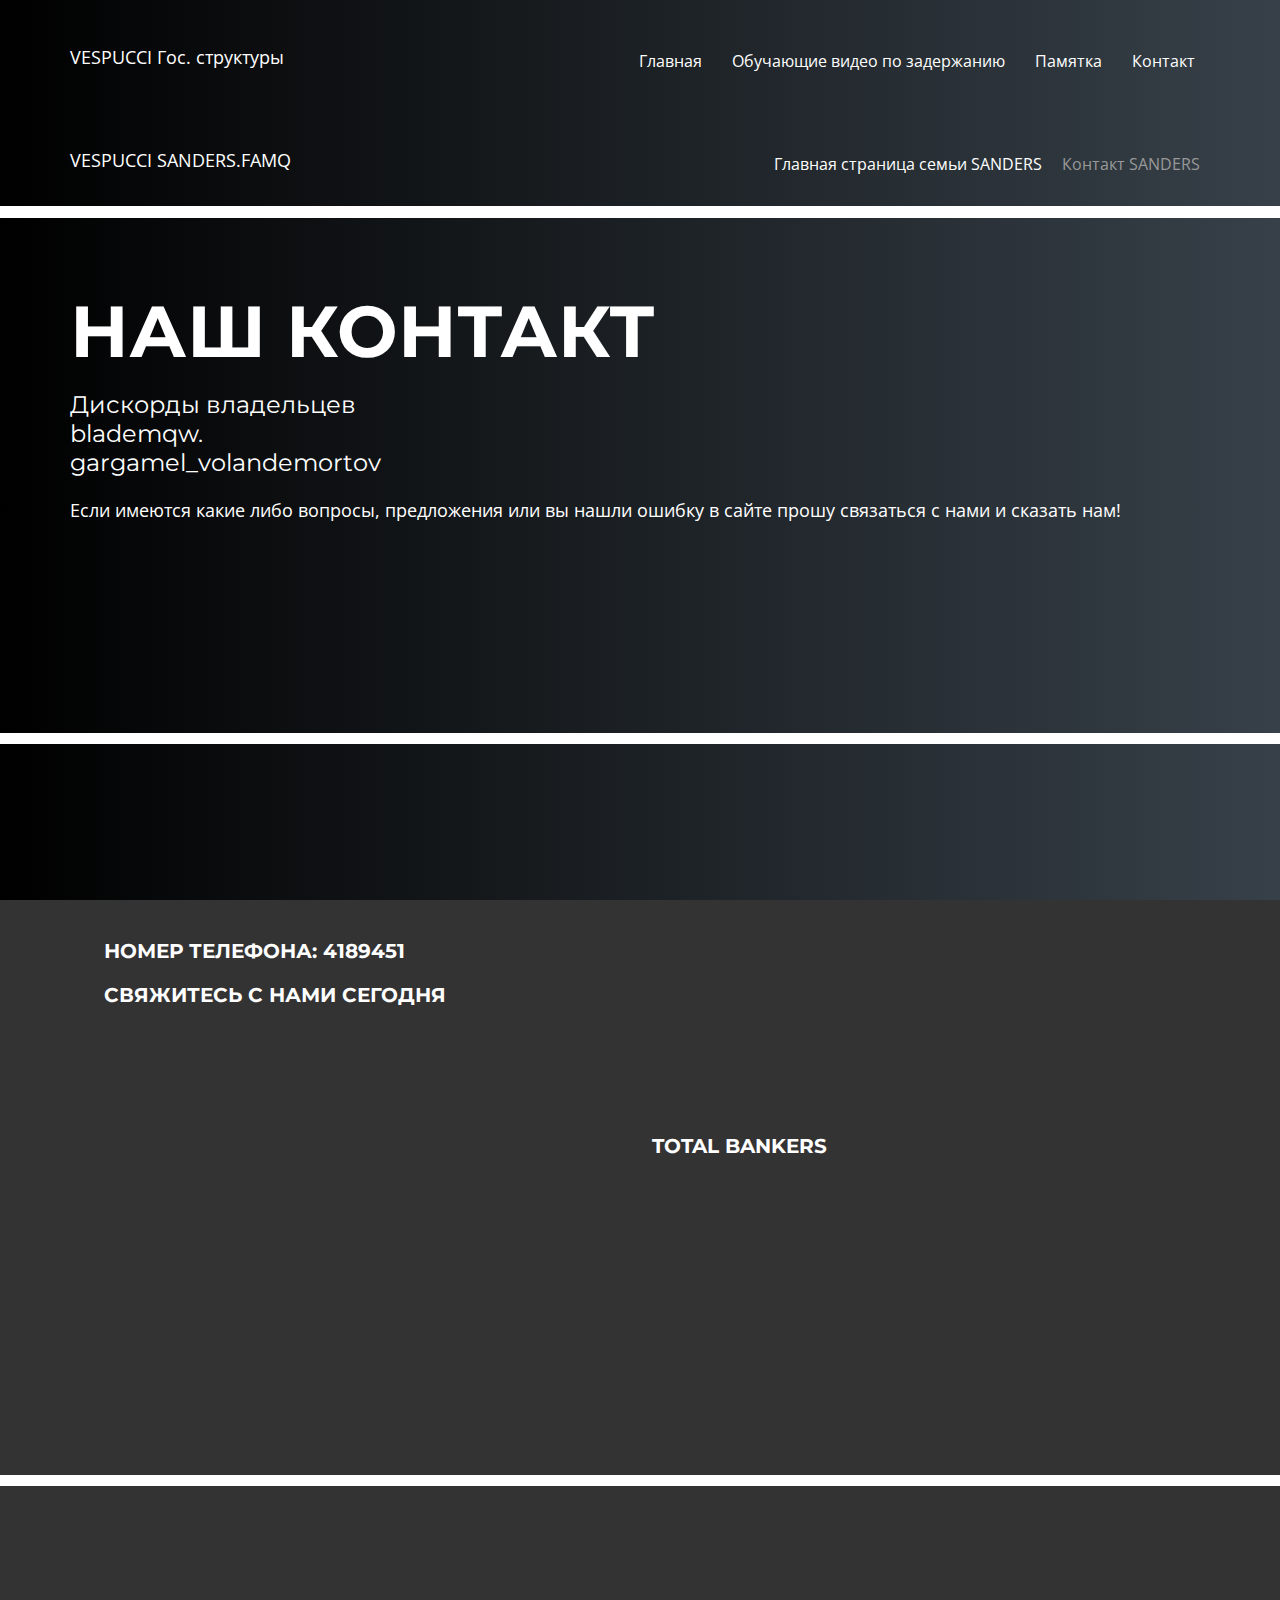
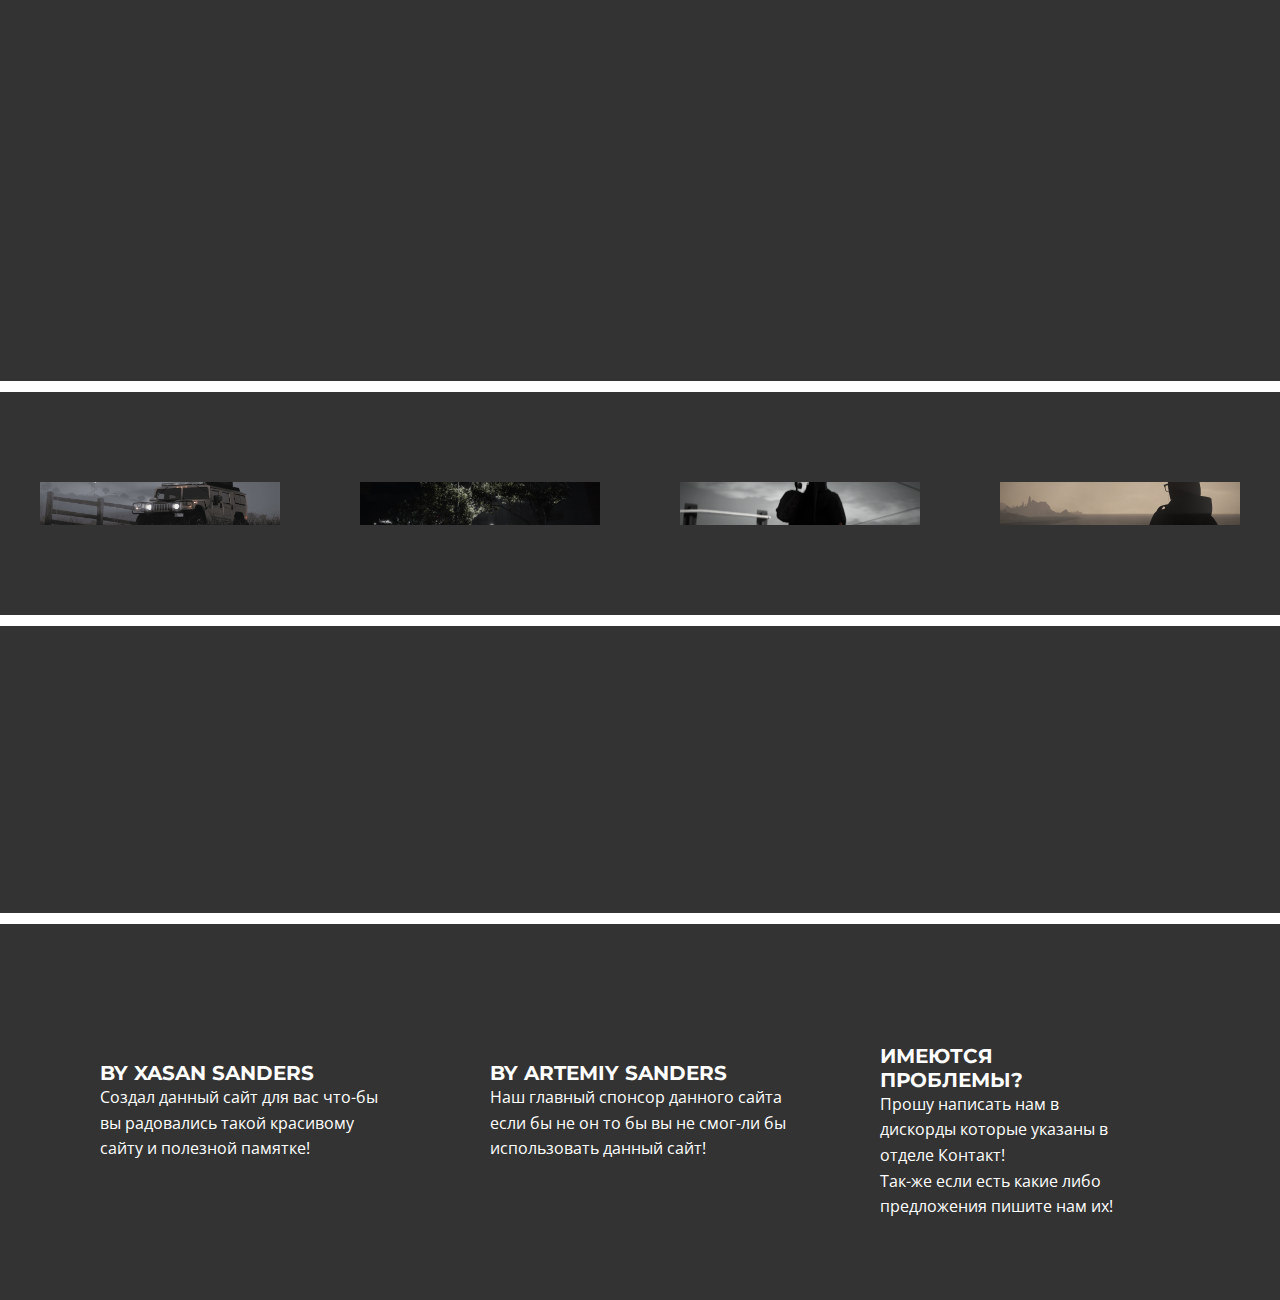
<file: SANDERS/Контакт-Sanders.html>
<!DOCTYPE html>
<html style="font-size: 16px;" lang="ru"><head>
    <meta name="viewport" content="width=device-width, initial-scale=1.0">
    <meta charset="utf-8">
    <meta name="keywords" content="наш контакт, локации, давайте свяжемся">
    <meta name="description" content="">
    <title>Контакт Sanders</title>
    <link rel="stylesheet" href="../nicepage.css" media="screen">
<link rel="stylesheet" href="Контакт-Sanders.css" media="screen">
    <script class="u-script" type="text/javascript" src="../jquery.js" defer=""></script>
    <script class="u-script" type="text/javascript" src="../nicepage.js" defer=""></script>
    <meta name="generator" content="Nicepage 7.12.8, nicepage.com">
    
    
    
    
    
    
    
    
    
    
    
    
    
    <link id="u-page-google-font" rel="stylesheet" href="https://fonts.googleapis.com/css2?display=swap&amp;family=Roboto:ital,wght@0,100;0,200;0,300;0,400;0,500;0,600;0,700;0,800;0,900;1,100;1,200;1,300;1,400;1,500;1,600;1,700;1,800;1,900&amp;family=Open+Sans:ital,wght@0,300;0,400;0,500;0,600;0,700;0,800;1,300;1,400;1,500;1,600;1,700;1,800&amp;family=Montserrat:ital,wght@0,100;0,200;0,300;0,400;0,500;0,600;0,700;0,800;0,900;1,100;1,200;1,300;1,400;1,500;1,600;1,700;1,800;1,900">
    <script type="application/ld+json">{
		"@context": "http://schema.org",
		"@type": "Organization",
		"name": "site 3"
}</script>
    <meta name="theme-color" content="#478ac9">
    <meta property="og:title" content="Контакт Sanders">
    <meta property="og:type" content="website">
  <meta data-intl-tel-input-cdn-path="intlTelInput/"></head>
  <body data-path-to-root="../" data-include-products="false" class="u-body u-clearfix u-gradient u-stick-footer u-xl-mode" data-lang="ru" style="background-image: linear-gradient(to right, black, rgba(63,90,114,0.35));"><header class=" u-border-no-bottom u-border-no-left u-border-no-right u-border-no-top u-clearfix u-header u-section-row-container" id="sec-2f8a" style=""><div class="u-section-rows">
        <div class="u-clearfix u-section-row" data-animation-name="" data-animation-duration="0" data-animation-delay="0" data-animation-direction="">
          
          
          
          
          
          <div class="u-clearfix u-sheet u-valign-middle-sm u-valign-middle-xs u-sheet-1">
            <nav class="u-menu u-menu-one-level u-offcanvas u-menu-1" role="navigation">
              <div class="menu-collapse" style="font-size: 1rem; letter-spacing: 0px;">
                <a class="u-button-style u-custom-left-right-menu-spacing u-custom-padding-bottom u-custom-text-active-color u-custom-text-color u-custom-text-hover-color u-custom-top-bottom-menu-spacing u-hamburger-link u-nav-link u-text-active-palette-1-base u-text-hover-palette-2-base u-hamburger-link-1" href="#" tabindex="-1" aria-label="Open menu" aria-controls="e868">
                  <svg class="u-svg-link" viewBox="0 0 24 24"><use xlink:href="#menu-hamburger"></use></svg>
                  <svg class="u-svg-content" version="1.1" id="menu-hamburger" viewBox="0 0 16 16" x="0px" y="0px" xmlns:xlink="http://www.w3.org/1999/xlink" xmlns="http://www.w3.org/2000/svg"><g><rect y="1" width="16" height="2"></rect><rect y="7" width="16" height="2"></rect><rect y="13" width="16" height="2"></rect>
</g></svg>
                </a>
              </div>
              <div class="u-custom-menu u-nav-container">
                <ul role="menubar" class="u-nav u-unstyled u-nav-1"><li role="none" class="u-nav-item"><a role="menuitem" class="u-button-style u-nav-link u-text-active-white u-text-body-alt-color u-text-hover-grey-50" href="../index.html" style="padding: 10px 15px;">Главная</a>
</li><li role="none" class="u-nav-item"><a role="menuitem" class="u-button-style u-nav-link u-text-active-white u-text-body-alt-color u-text-hover-grey-50" href="../ZAKONKA/VIDEO.html" style="padding: 10px 15px;">Обучающие видео по задержанию</a>
</li><li role="none" class="u-nav-item"><a role="menuitem" class="u-button-style u-nav-link u-text-active-white u-text-body-alt-color u-text-hover-grey-50" href="../ZAKONKA/Памятка.html" style="padding: 10px 15px;">Памятка</a>
</li><li role="none" class="u-nav-item"><a role="menuitem" class="u-button-style u-nav-link u-text-active-white u-text-body-alt-color u-text-hover-grey-50" href="../ZAKONKA/Контакты.html" style="padding: 10px 15px;">Контакт</a>
</li></ul>
              </div>
              <div class="u-custom-menu u-nav-container-collapse" id="e868" role="region" aria-label="Menu panel">
                <div class="u-black u-container-style u-inner-container-layout u-opacity u-opacity-95 u-sidenav">
                  <div class="u-inner-container-layout u-sidenav-overflow">
                    <div class="u-menu-close" tabindex="-1" aria-label="Close menu"></div>
                    <ul class="u-align-center u-nav u-popupmenu-items u-unstyled u-nav-2" role="menubar"><li role="none" class="u-nav-item"><a role="menuitem" class="u-button-style u-nav-link" href="../index.html">Главная</a>
</li><li role="none" class="u-nav-item"><a role="menuitem" class="u-button-style u-nav-link" href="../ZAKONKA/VIDEO.html">Обучающие видео по задержанию</a>
</li><li role="none" class="u-nav-item"><a role="menuitem" class="u-button-style u-nav-link" href="../ZAKONKA/Памятка.html">Памятка</a>
</li><li role="none" class="u-nav-item"><a role="menuitem" class="u-button-style u-nav-link" href="../ZAKONKA/Контакты.html">Контакт</a>
</li></ul>
                  </div>
                </div>
                <div class="u-black u-menu-overlay u-opacity u-opacity-70"></div>
              </div>
            </nav>
            <p class="u-text u-text-body-alt-color u-text-default u-text-1">VESPUCCI Гос. структуры </p>
          </div>
        </div>
        <div class="u-clearfix u-section-row">
          <div class="u-clearfix u-sheet u-valign-middle-sm u-valign-middle-xs u-sheet-2">
            <nav class="u-menu u-menu-one-level u-offcanvas u-menu-2" role="navigation">
              <div class="menu-collapse" style="font-size: 1rem; letter-spacing: 0px;">
                <a class="u-button-style u-custom-left-right-menu-spacing u-custom-padding-bottom u-custom-text-active-color u-custom-text-hover-color u-custom-top-bottom-menu-spacing u-hamburger-link u-nav-link u-text-active-palette-1-base u-text-hover-palette-2-base" href="#" tabindex="-1" aria-label="Open menu" aria-controls="e868">
                  <svg class="u-svg-link" viewBox="0 0 24 24"><use xlink:href="#svg-ca18"></use></svg>
                  <svg class="u-svg-content" version="1.1" id="svg-ca18" viewBox="0 0 16 16" x="0px" y="0px" xmlns:xlink="http://www.w3.org/1999/xlink" xmlns="http://www.w3.org/2000/svg"><g><rect y="1" width="16" height="2"></rect><rect y="7" width="16" height="2"></rect><rect y="13" width="16" height="2"></rect>
</g></svg>
                </a>
              </div>
              <div class="u-custom-menu u-nav-container">
                <ul role="menubar" class="u-nav u-unstyled u-nav-3"><li role="none" class="u-nav-item"><a role="menuitem" class="u-button-style u-nav-link u-text-active-grey-40 u-text-hover-grey-50" href="SANDERS.html" style="padding: 10px;">Главная страница семьи SANDERS</a>
</li><li role="none" class="u-nav-item"><a role="menuitem" class="u-button-style u-nav-link u-text-active-grey-40 u-text-hover-grey-50" href="Контакт-Sanders.html" style="padding: 10px;">Контакт SANDERS</a>
</li></ul>
              </div>
              <div class="u-custom-menu u-nav-container-collapse" id="e868" role="region" aria-label="Menu panel">
                <div class="u-black u-container-style u-inner-container-layout u-opacity u-opacity-95 u-sidenav">
                  <div class="u-inner-container-layout u-sidenav-overflow">
                    <div class="u-menu-close" tabindex="-1" aria-label="Close menu"></div>
                    <ul class="u-align-center u-nav u-popupmenu-items u-unstyled u-nav-4" role="menubar"><li role="none" class="u-nav-item"><a role="menuitem" class="u-button-style u-nav-link" href="SANDERS.html">Главная страница семьи SANDERS</a>
</li><li role="none" class="u-nav-item"><a role="menuitem" class="u-button-style u-nav-link" href="Контакт-Sanders.html">Контакт SANDERS</a>
</li></ul>
                  </div>
                </div>
                <div class="u-black u-menu-overlay u-opacity u-opacity-70"></div>
              </div>
            </nav>
            <p class="u-text u-text-body-alt-color u-text-default u-text-2"> VESPUCCI SANDERS.FAMQ </p>
          </div>
          
          
          
          
          
        </div>
      </div></header>
    <section class="u-clearfix u-white u-section-1" id="sec-dfbb">
      <div class="u-clearfix u-sheet u-sheet-1"></div>
    </section>
    <section class="u-clearfix u-section-2" id="sec-7b93">
      <div class="u-clearfix u-sheet u-sheet-1">
        <h2 class="u-text u-text-default u-text-1" data-animation-name="customAnimationIn" data-animation-duration="2000" data-animation-delay="0">наш контакт<br style="">
        </h2>
        <h4 class="u-text u-text-default u-text-2">Дискорды владельцев<br>blademqw.<br> gargamel_volandemortov
        </h4>
        <p class="u-text u-text-default-sm u-text-default-xs u-text-3"> Если имеются какие либо вопросы, предложения или вы нашли ошибку в сайте прошу связаться с нами и сказать нам!</p>
      </div>
    </section>
    <section class="u-clearfix u-white u-section-3" id="block-1">
      <div class="u-clearfix u-sheet u-sheet-1"></div>
    </section>
    <section class="u-clearfix u-section-4" id="carousel_6739">
      <div class="u-clearfix u-sheet u-sheet-1">
        <div class="data-layout-selected u-align-left u-clearfix u-layout-wrap u-layout-wrap-1">
          <div class="u-layout">
            <div class="u-layout-row">
              <div class="u-container-style u-layout-cell u-size-60 u-layout-cell-1">
                <div class="u-container-layout u-valign-bottom-xs u-container-layout-1">
                  <h5 class="u-text u-text-default u-text-1">Номер телефона: <b>4189451</b>
                  </h5>
                  <h5 class="u-text u-text-default u-text-2">свяжитесь с нами сегодня</h5>
                  <img class="u-image u-image-default u-image-1" src="../images/army.png" alt="" data-image-width="3440" data-image-height="1440" data-animation-name="fadeIn" data-animation-duration="1000" data-animation-delay="0">
                  <h2 class="u-text u-text-default u-text-3" data-animation-name="customAnimationIn" data-animation-duration="2000" data-animation-delay="0">локация -&gt;</h2>
                  <h5 class="u-text u-text-4">TOTAL BANKERS</h5>
                </div>
              </div>
            </div>
          </div>
        </div>
      </div>
    </section>
    <section class="u-clearfix u-white u-section-5" id="sec-ea8e">
      <div class="u-clearfix u-sheet u-sheet-1"></div>
    </section>
    <section class="skrollable u-clearfix u-container-align-center u-image u-parallax u-section-6" id="sec-140c" data-image-width="1920" data-image-height="1080">
      <div class="u-clearfix u-sheet u-sheet-1"></div>
    </section>
    <section class="u-clearfix u-white u-section-7" id="sec-7039">
      <div class="u-clearfix u-sheet u-sheet-1"></div>
    </section>
    <section class="u-align-center u-clearfix u-container-align-center u-valign-middle u-section-8" id="carousel_4908">
      <div class="u-expanded-width u-layout-horizontal u-list u-list-1">
        <div class="u-repeater u-repeater-1">
          <div class="u-container-style u-list-item u-repeater-item">
            <div class="u-container-layout u-similar-container u-valign-middle-lg u-valign-middle-md u-valign-middle-sm u-valign-middle-xs u-container-layout-1">
              <img class="u-expanded-width u-image u-image-default u-image-1" src="../images/army.png" alt="" data-image-width="3440" data-image-height="1440">
            </div>
          </div>
          <div class="u-container-style u-list-item u-repeater-item">
            <div class="u-container-layout u-similar-container u-valign-middle-lg u-valign-middle-md u-valign-middle-sm u-valign-middle-xs u-container-layout-2">
              <img class="u-expanded-width u-image u-image-default u-image-2" src="../images/123123.png" alt="" data-image-width="1599" data-image-height="899">
            </div>
          </div>
          <div class="u-container-style u-list-item u-repeater-item">
            <div class="u-container-layout u-similar-container u-valign-middle-lg u-valign-middle-md u-valign-middle-sm u-valign-middle-xs u-container-layout-3">
              <img class="u-expanded-width u-image u-image-default u-image-3" src="../images/121.png" alt="" data-image-width="2554" data-image-height="1024">
            </div>
          </div>
          <div class="u-container-style u-list-item u-repeater-item">
            <div class="u-container-layout u-similar-container u-valign-middle-lg u-valign-middle-md u-valign-middle-sm u-valign-middle-xs u-container-layout-4">
              <img class="u-expanded-width u-image u-image-default u-image-4" src="../images/Grand_Theft_Auto_V_Screenshot_2025.09.01_-_14.12.35.87.png" alt="" data-image-width="1920" data-image-height="1080">
            </div>
          </div>
          <div class="u-container-style u-list-item u-repeater-item">
            <div class="u-container-layout u-similar-container u-valign-middle-lg u-valign-middle-md u-valign-middle-sm u-valign-middle-xs u-container-layout-5">
              <img class="u-expanded-width u-image u-image-default u-image-5" src="../images/image.png" alt="" data-image-width="2550" data-image-height="1026">
            </div>
          </div>
          <div class="u-container-style u-list-item u-repeater-item">
            <div class="u-container-layout u-similar-container u-valign-middle-lg u-valign-middle-md u-valign-middle-sm u-valign-middle-xs u-container-layout-6">
              <img class="u-expanded-width u-image u-image-default u-image-6" src="../images/saspa.png" alt="" data-image-width="1920" data-image-height="1080">
            </div>
          </div>
          <div class="u-container-style u-list-item u-repeater-item">
            <div class="u-container-layout u-similar-container u-valign-middle-lg u-valign-middle-md u-valign-middle-sm u-valign-middle-xs u-container-layout-7">
              <img class="u-expanded-width u-image u-image-default u-image-7" src="../images/army.png" alt="" data-image-width="3440" data-image-height="1440">
            </div>
          </div>
          <div class="u-container-style u-list-item u-repeater-item">
            <div class="u-container-layout u-similar-container u-valign-middle-lg u-valign-middle-md u-valign-middle-sm u-valign-middle-xs u-container-layout-8">
              <img class="u-expanded-width u-image u-image-default u-image-8" src="../images/GTA5_2025-08-26_11-36-48_345.png" alt="" data-image-width="1920" data-image-height="1080">
            </div>
          </div>
          <div class="u-container-style u-list-item u-repeater-item">
            <div class="u-container-layout u-similar-container u-valign-middle-lg u-valign-middle-md u-valign-middle-sm u-valign-middle-xs u-container-layout-9">
              <img class="u-expanded-width u-image u-image-default u-image-9" src="../images/121.png" alt="" data-image-width="2554" data-image-height="1024">
            </div>
          </div>
          <div class="u-container-style u-list-item u-repeater-item">
            <div class="u-container-layout u-similar-container u-valign-middle-lg u-valign-middle-md u-valign-middle-sm u-valign-middle-xs u-container-layout-10">
              <img class="u-expanded-width u-image u-image-default u-image-10" src="../images/image.jpg" alt="" data-image-width="2560" data-image-height="1440">
            </div>
          </div>
          <div class="u-container-style u-list-item u-repeater-item">
            <div class="u-container-layout u-similar-container u-valign-middle-lg u-valign-middle-md u-valign-middle-sm u-valign-middle-xs u-container-layout-11">
              <img class="u-expanded-width u-image u-image-default u-image-11" src="../images/333.png" alt="" data-image-width="1919" data-image-height="1079">
            </div>
          </div>
          <div class="u-container-style u-list-item u-repeater-item">
            <div class="u-container-layout u-similar-container u-valign-middle-lg u-valign-middle-md u-valign-middle-sm u-valign-middle-xs u-container-layout-12">
              <img class="u-expanded-width u-image u-image-default u-image-12" src="../images/GTA5_2025-08-16_08-42-39_684.png" alt="" data-image-width="1920" data-image-height="1080">
            </div>
          </div>
        </div>
        <a class="u-absolute-vcenter u-gallery-nav u-gallery-nav-prev u-hidden u-icon-circle u-opacity u-opacity-70 u-spacing-10 u-white u-gallery-nav-1" href="#" role="button"><span aria-hidden="true">
            <svg viewBox="0 0 451.847 451.847"><path d="M97.141,225.92c0-8.095,3.091-16.192,9.259-22.366L300.689,9.27c12.359-12.359,32.397-12.359,44.751,0
c12.354,12.354,12.354,32.388,0,44.748L173.525,225.92l171.903,171.909c12.354,12.354,12.354,32.391,0,44.744
c-12.354,12.365-32.386,12.365-44.745,0l-194.29-194.281C100.226,242.115,97.141,234.018,97.141,225.92z"></path></svg></span><span class="sr-only">
            <svg viewBox="0 0 451.847 451.847"><path d="M97.141,225.92c0-8.095,3.091-16.192,9.259-22.366L300.689,9.27c12.359-12.359,32.397-12.359,44.751,0
c12.354,12.354,12.354,32.388,0,44.748L173.525,225.92l171.903,171.909c12.354,12.354,12.354,32.391,0,44.744
c-12.354,12.365-32.386,12.365-44.745,0l-194.29-194.281C100.226,242.115,97.141,234.018,97.141,225.92z"></path></svg></span>
        </a>
        <a class="u-absolute-vcenter u-gallery-nav u-gallery-nav-next u-hidden u-icon-circle u-opacity u-opacity-70 u-spacing-10 u-white u-gallery-nav-2" href="#" role="button"><span aria-hidden="true">
            <svg viewBox="0 0 451.846 451.847"><path d="M345.441,248.292L151.154,442.573c-12.359,12.365-32.397,12.365-44.75,0c-12.354-12.354-12.354-32.391,0-44.744
L278.318,225.92L106.409,54.017c-12.354-12.359-12.354-32.394,0-44.748c12.354-12.359,32.391-12.359,44.75,0l194.287,194.284
c6.177,6.18,9.262,14.271,9.262,22.366C354.708,234.018,351.617,242.115,345.441,248.292z"></path></svg></span><span class="sr-only">
            <svg viewBox="0 0 451.846 451.847"><path d="M345.441,248.292L151.154,442.573c-12.359,12.365-32.397,12.365-44.75,0c-12.354-12.354-12.354-32.391,0-44.744
L278.318,225.92L106.409,54.017c-12.354-12.359-12.354-32.394,0-44.748c12.354-12.359,32.391-12.359,44.75,0l194.287,194.284
c6.177,6.18,9.262,14.271,9.262,22.366C354.708,234.018,351.617,242.115,345.441,248.292z"></path></svg></span>
        </a>
      </div>
    </section>
    <section class="u-clearfix u-white u-section-9" id="sec-a835">
      <div class="u-clearfix u-sheet u-sheet-1"></div>
    </section>
    <section class="u-clearfix u-section-10" id="sec-f085">
      <div class="u-clearfix u-sheet u-valign-middle-sm u-valign-middle-xs u-sheet-1">
        <div class="data-layout-selected u-clearfix u-expanded-width u-gutter-30 u-layout-wrap u-layout-wrap-1">
          <div class="u-layout">
            <div class="u-layout-row">
              <div class="u-container-style u-layout-cell u-radius u-shape-round u-size-30 u-layout-cell-1" data-animation-name="customAnimationIn" data-animation-duration="2000" data-animation-delay="0">
                <div class="u-border-2 u-border-white u-container-layout u-valign-middle u-container-layout-1">
                  <h3 class="u-align-center u-text u-text-default u-text-1">ЖДЁм вашего звонка </h3>
                </div>
              </div>
              <div class="u-container-style u-layout-cell u-radius u-shape-round u-size-30 u-layout-cell-2" data-animation-name="customAnimationIn" data-animation-duration="2000" data-animation-delay="0">
                <div class="u-border-2 u-border-white u-container-layout u-valign-middle u-container-layout-2">
                  <h3 class="u-align-center u-text u-text-default u-text-2">ЖДЁМ ВАШЕГО СООБЩЕНИЯ </h3>
                </div>
              </div>
            </div>
          </div>
        </div>
      </div>
    </section>
    <section class="u-clearfix u-white u-section-11" id="sec-ee56">
      <div class="u-clearfix u-sheet u-sheet-1"></div>
    </section>
    
    
    
    <footer class="u-clearfix u-footer" id="sec-3d1c"><div class="u-clearfix u-sheet u-valign-middle-lg u-valign-middle-md u-valign-middle-sm u-valign-middle-xs u-sheet-1">
        <div class="data-layout-selected u-clearfix u-expanded-width u-gutter-30 u-layout-wrap u-layout-wrap-1">
          <div class="u-gutter-0 u-layout">
            <div class="u-layout-row">
              <div class="u-align-left u-container-align-left u-container-align-left-lg u-container-align-left-xl u-container-style u-layout-cell u-left-cell u-size-20 u-size-30-md u-layout-cell-1">
                <div class="u-container-layout u-valign-middle-xl u-valign-top-lg u-valign-top-md u-valign-top-sm u-valign-top-xs u-container-layout-1"><!--position-->
                  <div data-position="" class="u-position u-position-1"><!--block-->
                    <div class="u-block">
                      <div class="u-block-container u-clearfix"><!--block_header-->
                        <h5 class="u-block-header u-text"><!--block_header_content-->BY XASAN SANDERS<!--/block_header_content--></h5><!--/block_header--><!--block_content-->
                        <div class="u-block-content u-text"><!--block_content_content--> Создал данный сайт для вас что-бы вы радовались такой красивому сайту и полезной памятке!<!--/block_content_content--></div><!--/block_content-->
                      </div>
                    </div><!--/block-->
                  </div><!--/position-->
                </div>
              </div>
              <div class="u-align-left u-container-align-left u-container-align-left-lg u-container-align-left-xl u-container-style u-layout-cell u-size-20 u-size-30-md u-layout-cell-2">
                <div class="u-container-layout u-valign-middle-xl u-valign-top-lg u-container-layout-2"><!--position-->
                  <div data-position="" class="u-position u-position-2"><!--block-->
                    <div class="u-block">
                      <div class="u-block-container u-clearfix"><!--block_header-->
                        <h5 class="u-block-header u-text"><!--block_header_content-->by artemiy sanders <!--/block_header_content--></h5><!--/block_header--><!--block_content-->
                        <div class="u-block-content u-text"><!--block_content_content-->Наш главный спонсор данного сайта если бы не он то бы вы не смог-ли бы использовать данный сайт! <!--/block_content_content--></div><!--/block_content-->
                      </div>
                    </div><!--/block-->
                  </div><!--/position-->
                </div>
              </div>
              <div class="u-align-left u-container-align-left u-container-align-left-xl u-container-style u-layout-cell u-right-cell u-size-20 u-size-30-md u-layout-cell-3">
                <div class="u-container-layout u-valign-bottom-xs u-valign-top-sm u-valign-top-xl u-container-layout-3"><!--position-->
                  <div data-position="" class="u-expanded-width-xs u-position u-position-3"><!--block-->
                    <div class="u-block">
                      <div class="u-block-container u-clearfix"><!--block_header-->
                        <h5 class="u-block-header u-text"><!--block_header_content-->ИМЕЮТСЯ ПРОБЛЕМЫ? <!--/block_header_content--></h5><!--/block_header--><!--block_content-->
                        <div class="u-block-content u-text"><!--block_content_content--> Прошу написать нам в дискорды которые указаны в отделе Контакт!<br>Так-же если есть какие либо предложения пишите нам их!<!--/block_content_content-->
                        </div><!--/block_content-->
                      </div>
                    </div><!--/block-->
                  </div><!--/position-->
                </div>
              </div>
            </div>
          </div>
        </div>
      </div></footer>

  
</body></html>
</file>
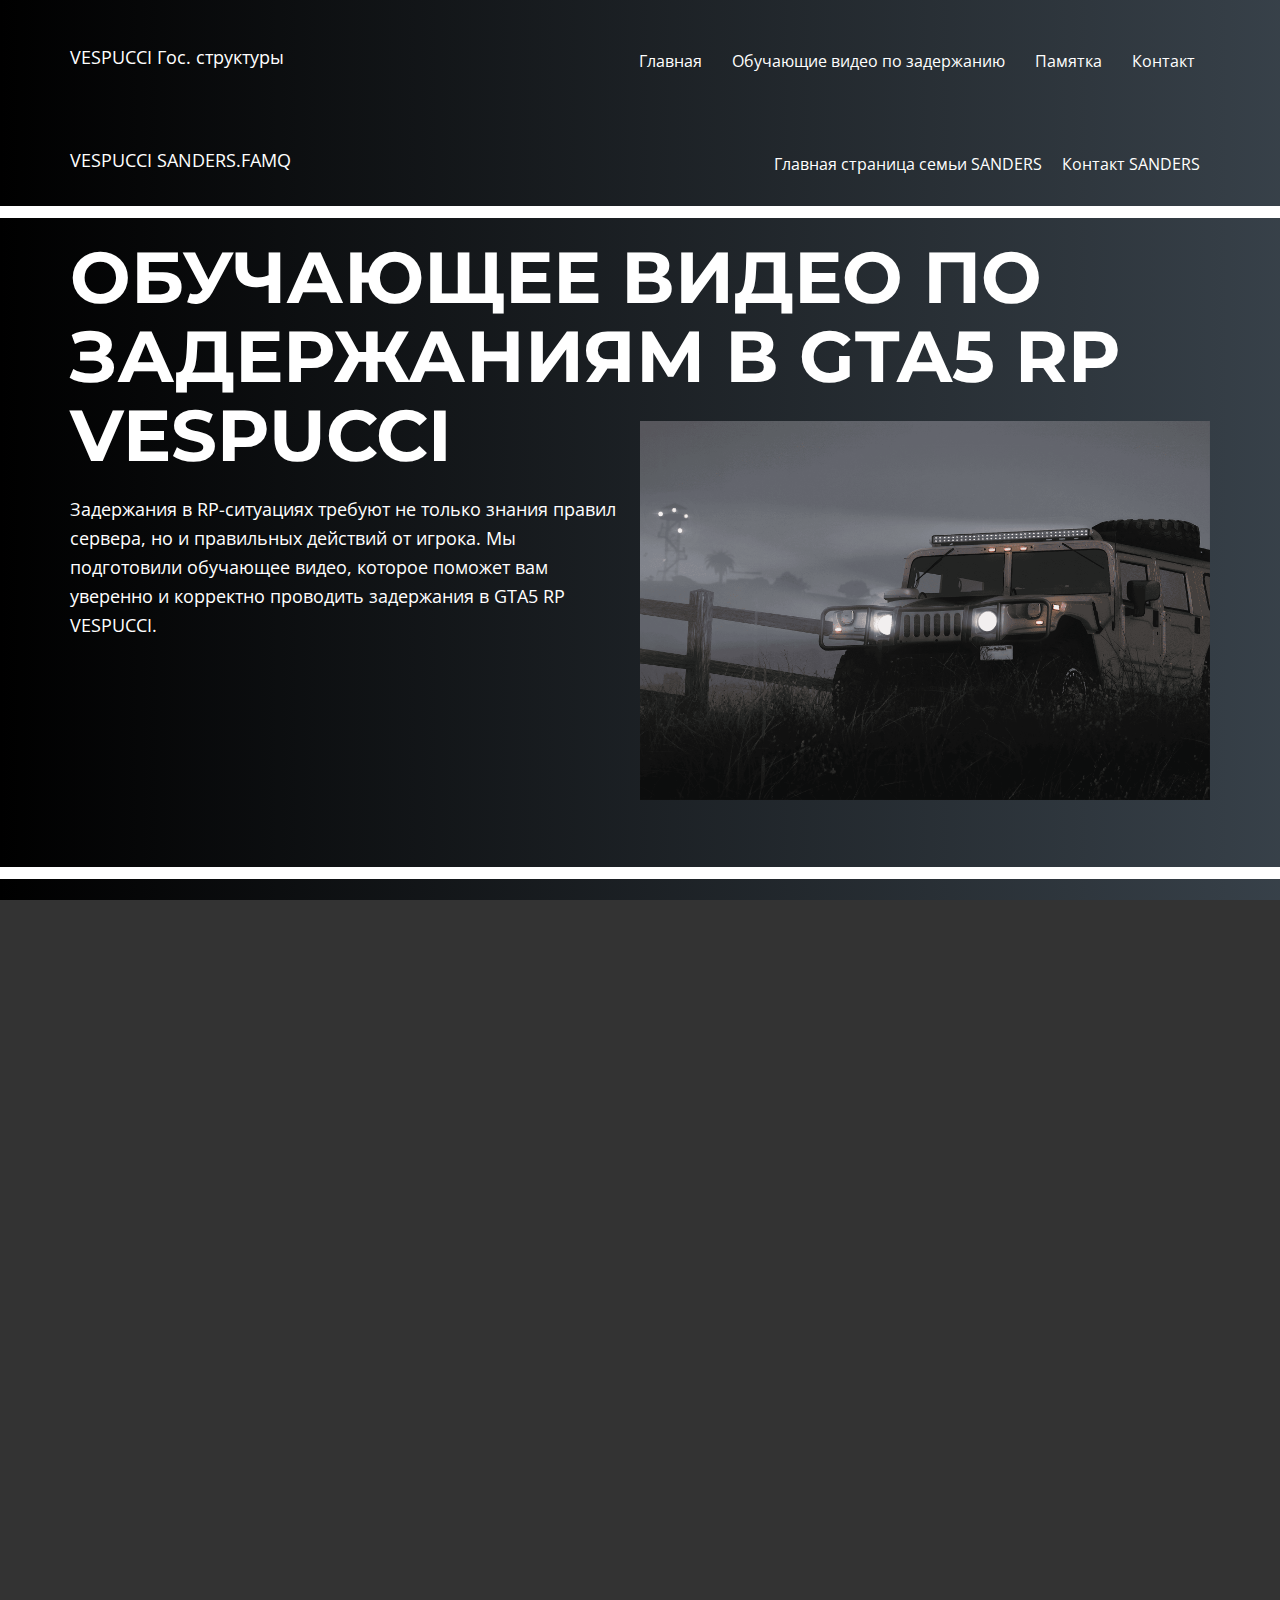
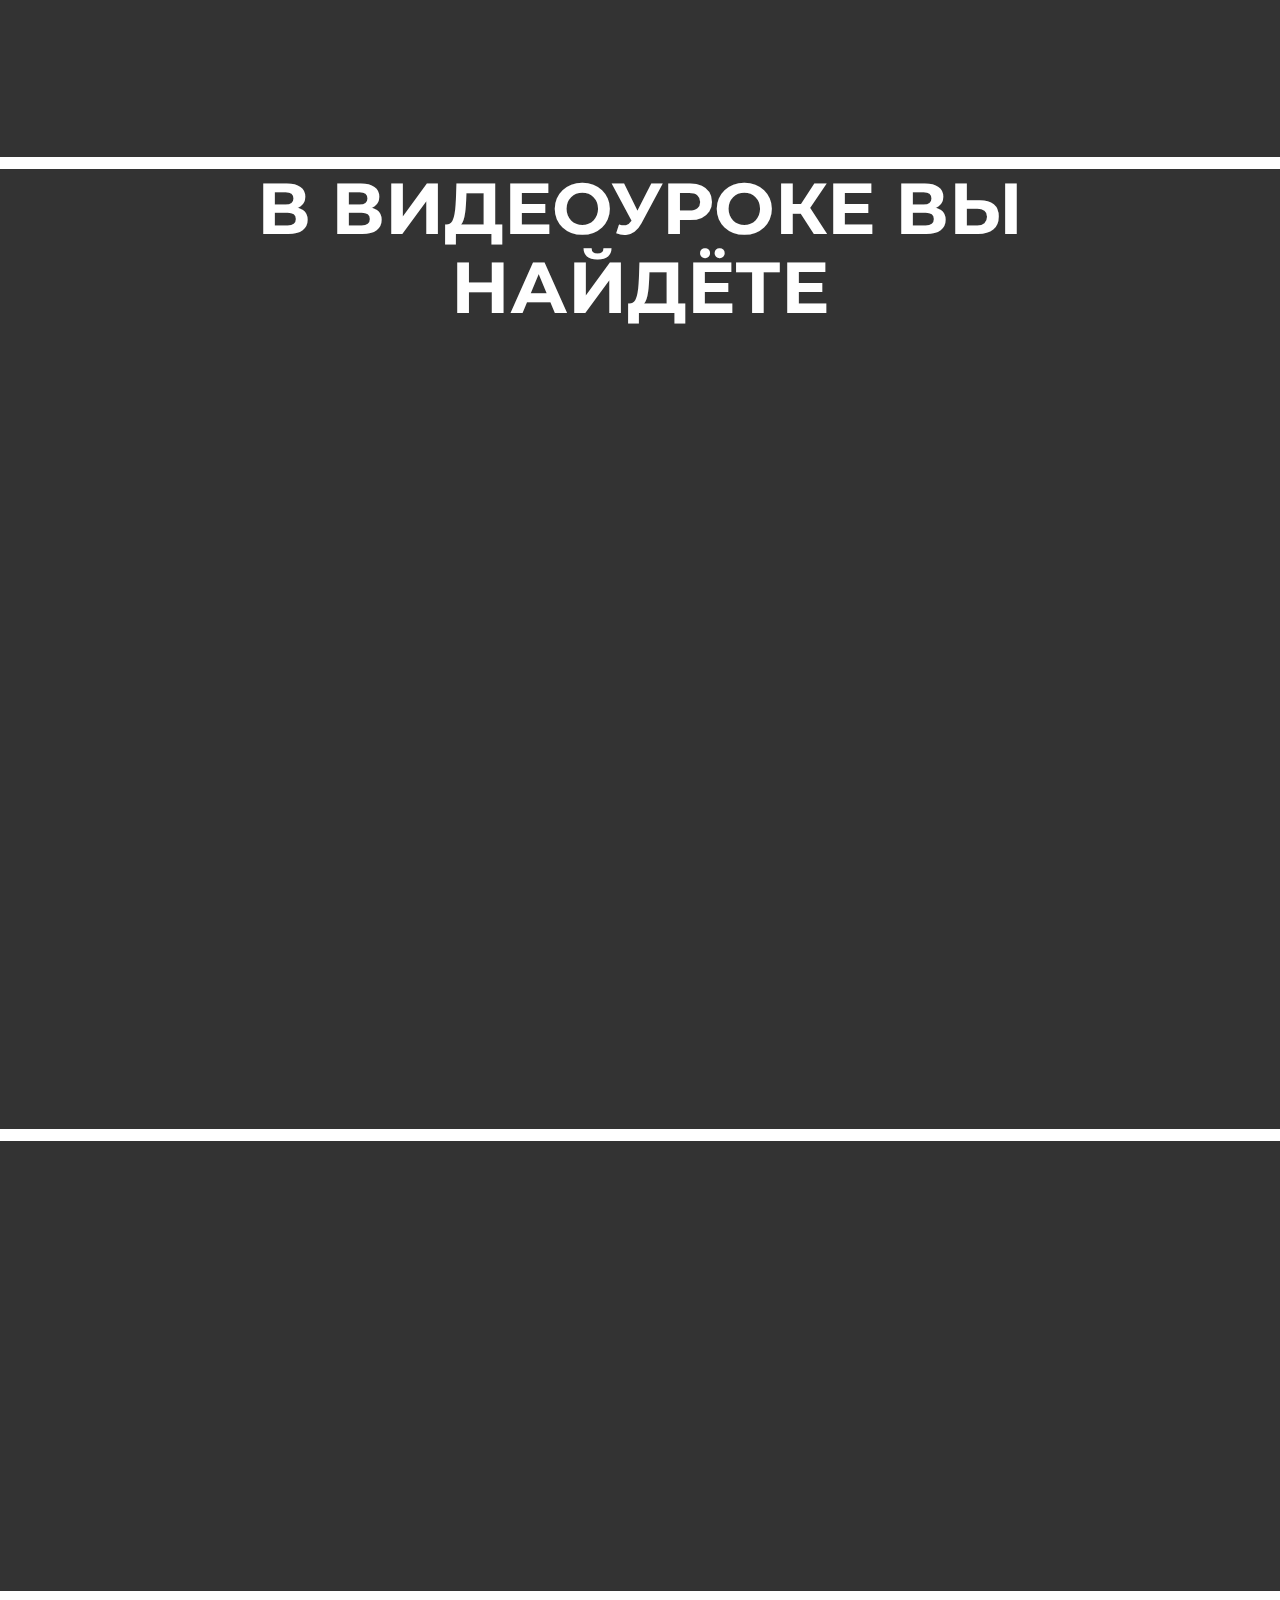
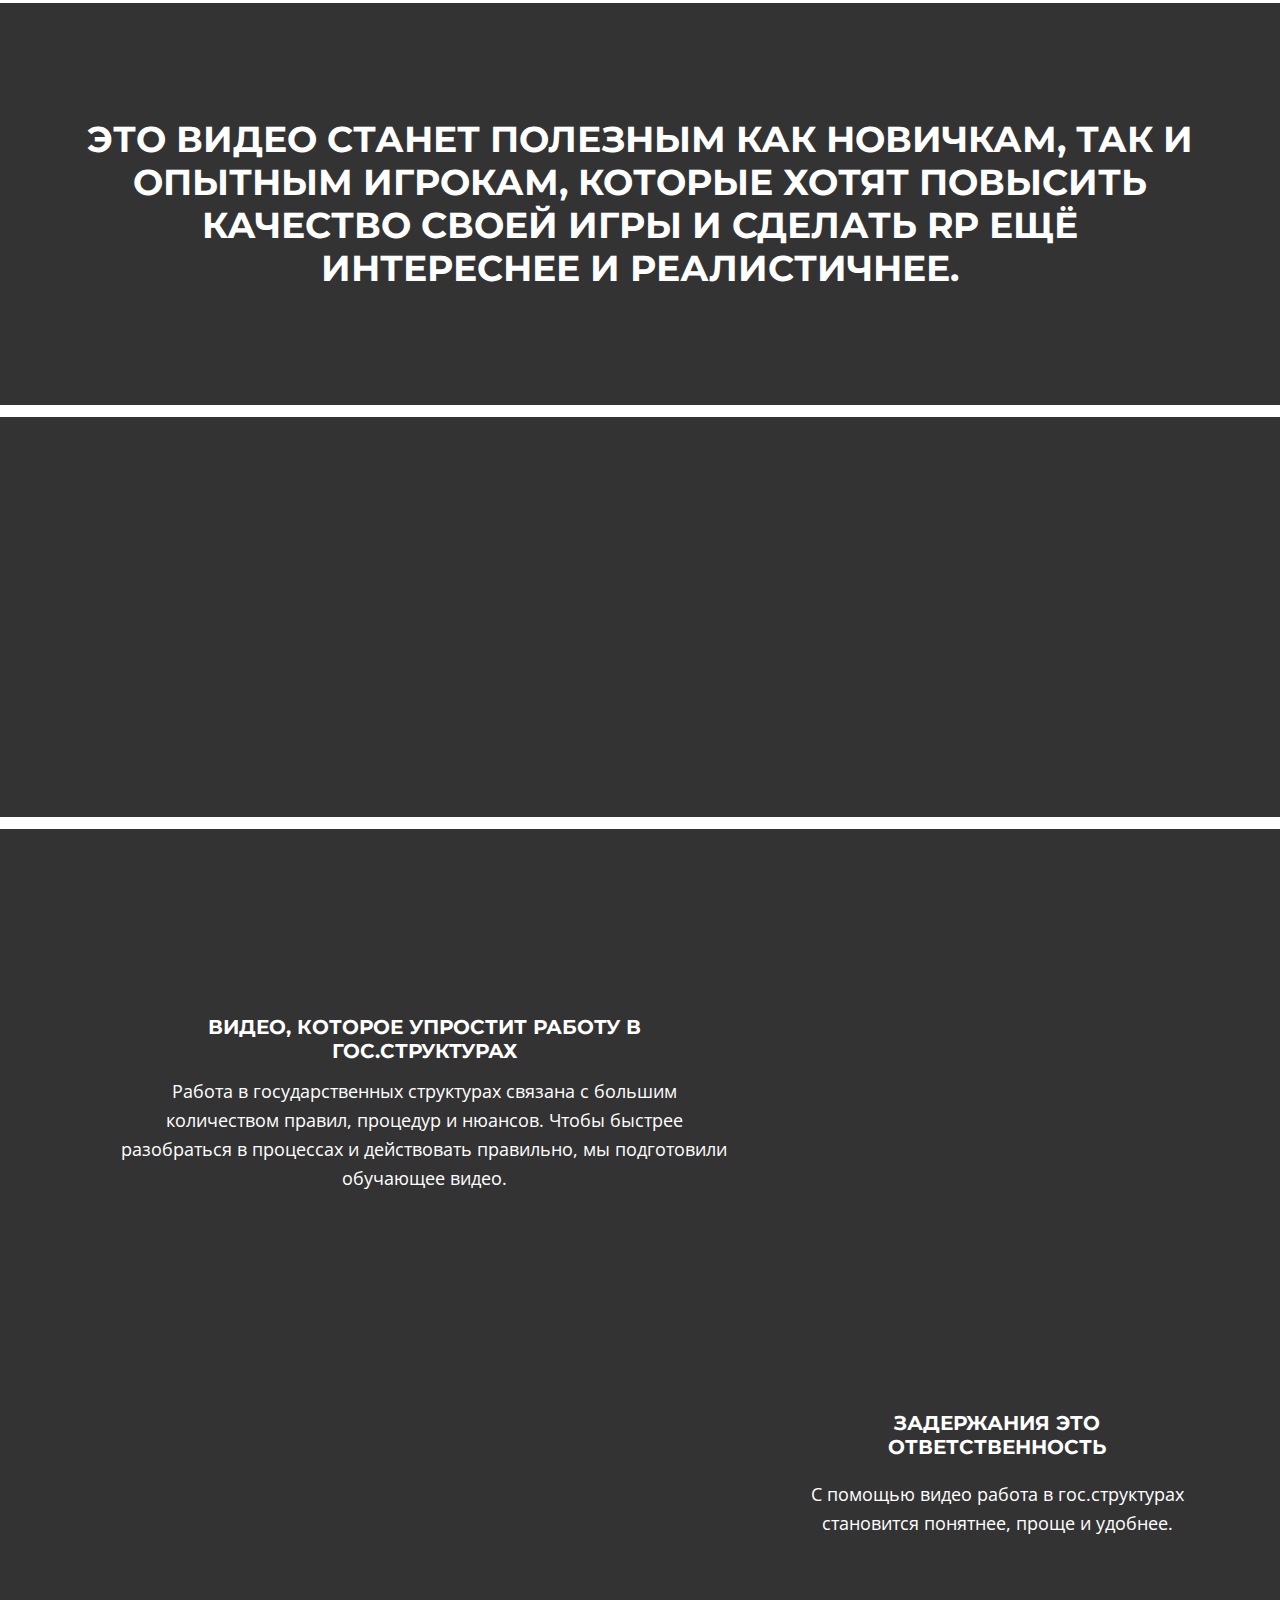
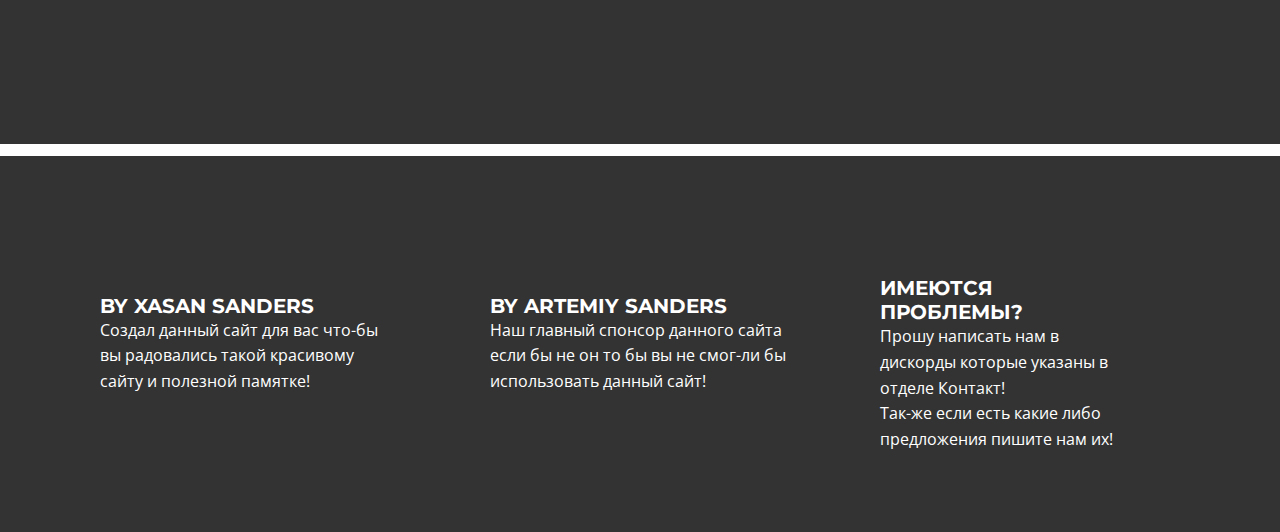
<file: ZAKONKA/VIDEO.html>
<!DOCTYPE html>
<html style="font-size: 16px;" lang="ru"><head>
    <meta name="viewport" content="width=device-width, initial-scale=1.0">
    <meta charset="utf-8">
    <meta name="keywords" content="​Picture Perfect, get in touch">
    <meta name="description" content="">
    <title>VIDEO</title>
    <link rel="stylesheet" href="../nicepage.css" media="screen">
<link rel="stylesheet" href="VIDEO.css" media="screen">
    <script class="u-script" type="text/javascript" src="../jquery.js" defer=""></script>
    <script class="u-script" type="text/javascript" src="../nicepage.js" defer=""></script>
    <meta name="generator" content="Nicepage 7.12.8, nicepage.com">
    
    
    
    
    
    
    
    
    
    
    
    
    
    
    
    
    
    <link id="u-page-google-font" rel="stylesheet" href="https://fonts.googleapis.com/css2?display=swap&amp;family=Roboto:ital,wght@0,100;0,200;0,300;0,400;0,500;0,600;0,700;0,800;0,900;1,100;1,200;1,300;1,400;1,500;1,600;1,700;1,800;1,900&amp;family=Open+Sans:ital,wght@0,300;0,400;0,500;0,600;0,700;0,800;1,300;1,400;1,500;1,600;1,700;1,800&amp;family=Montserrat:ital,wght@0,100;0,200;0,300;0,400;0,500;0,600;0,700;0,800;0,900;1,100;1,200;1,300;1,400;1,500;1,600;1,700;1,800;1,900">
    <script type="application/ld+json">{
		"@context": "http://schema.org",
		"@type": "Organization",
		"name": "site 3"
}</script>
    <meta name="theme-color" content="#478ac9">
    <meta property="og:title" content="VIDEO">
    <meta property="og:type" content="website">
  <meta data-intl-tel-input-cdn-path="intlTelInput/"></head>
  <body data-path-to-root="../" data-include-products="false" class="u-body u-clearfix u-gradient u-xl-mode" data-lang="ru" style="background-image: linear-gradient(to right, black, rgba(63,90,114,0.35));"><header class=" u-border-no-bottom u-border-no-left u-border-no-right u-border-no-top u-clearfix u-header u-section-row-container" id="sec-2f8a" style=""><div class="u-section-rows">
        <div class="u-clearfix u-section-row" data-animation-name="" data-animation-duration="0" data-animation-delay="0" data-animation-direction="">
          
          
          
          
          
          <div class="u-clearfix u-sheet u-valign-middle-sm u-valign-middle-xs u-sheet-1">
            <nav class="u-menu u-menu-one-level u-offcanvas u-menu-1" role="navigation">
              <div class="menu-collapse" style="font-size: 1rem; letter-spacing: 0px;">
                <a class="u-button-style u-custom-left-right-menu-spacing u-custom-padding-bottom u-custom-text-active-color u-custom-text-color u-custom-text-hover-color u-custom-top-bottom-menu-spacing u-hamburger-link u-nav-link u-text-active-palette-1-base u-text-hover-palette-2-base u-hamburger-link-1" href="#" tabindex="-1" aria-label="Open menu" aria-controls="e868">
                  <svg class="u-svg-link" viewBox="0 0 24 24"><use xlink:href="#menu-hamburger"></use></svg>
                  <svg class="u-svg-content" version="1.1" id="menu-hamburger" viewBox="0 0 16 16" x="0px" y="0px" xmlns:xlink="http://www.w3.org/1999/xlink" xmlns="http://www.w3.org/2000/svg"><g><rect y="1" width="16" height="2"></rect><rect y="7" width="16" height="2"></rect><rect y="13" width="16" height="2"></rect>
</g></svg>
                </a>
              </div>
              <div class="u-custom-menu u-nav-container">
                <ul role="menubar" class="u-nav u-unstyled u-nav-1"><li role="none" class="u-nav-item"><a role="menuitem" class="u-button-style u-nav-link u-text-active-white u-text-body-alt-color u-text-hover-grey-50" href="../index.html" style="padding: 10px 15px;">Главная</a>
</li><li role="none" class="u-nav-item"><a role="menuitem" class="u-button-style u-nav-link u-text-active-white u-text-body-alt-color u-text-hover-grey-50" href="VIDEO.html" style="padding: 10px 15px;">Обучающие видео по задержанию</a>
</li><li role="none" class="u-nav-item"><a role="menuitem" class="u-button-style u-nav-link u-text-active-white u-text-body-alt-color u-text-hover-grey-50" href="Памятка.html" style="padding: 10px 15px;">Памятка</a>
</li><li role="none" class="u-nav-item"><a role="menuitem" class="u-button-style u-nav-link u-text-active-white u-text-body-alt-color u-text-hover-grey-50" href="Контакты.html" style="padding: 10px 15px;">Контакт</a>
</li></ul>
              </div>
              <div class="u-custom-menu u-nav-container-collapse" id="e868" role="region" aria-label="Menu panel">
                <div class="u-black u-container-style u-inner-container-layout u-opacity u-opacity-95 u-sidenav">
                  <div class="u-inner-container-layout u-sidenav-overflow">
                    <div class="u-menu-close" tabindex="-1" aria-label="Close menu"></div>
                    <ul class="u-align-center u-nav u-popupmenu-items u-unstyled u-nav-2" role="menubar"><li role="none" class="u-nav-item"><a role="menuitem" class="u-button-style u-nav-link" href="../index.html">Главная</a>
</li><li role="none" class="u-nav-item"><a role="menuitem" class="u-button-style u-nav-link" href="VIDEO.html">Обучающие видео по задержанию</a>
</li><li role="none" class="u-nav-item"><a role="menuitem" class="u-button-style u-nav-link" href="Памятка.html">Памятка</a>
</li><li role="none" class="u-nav-item"><a role="menuitem" class="u-button-style u-nav-link" href="Контакты.html">Контакт</a>
</li></ul>
                  </div>
                </div>
                <div class="u-black u-menu-overlay u-opacity u-opacity-70"></div>
              </div>
            </nav>
            <p class="u-text u-text-body-alt-color u-text-default u-text-1">VESPUCCI Гос. структуры </p>
          </div>
        </div>
        <div class="u-clearfix u-section-row">
          <div class="u-clearfix u-sheet u-valign-middle-sm u-valign-middle-xs u-sheet-2">
            <nav class="u-menu u-menu-one-level u-offcanvas u-menu-2" role="navigation">
              <div class="menu-collapse" style="font-size: 1rem; letter-spacing: 0px;">
                <a class="u-button-style u-custom-left-right-menu-spacing u-custom-padding-bottom u-custom-text-active-color u-custom-text-hover-color u-custom-top-bottom-menu-spacing u-hamburger-link u-nav-link u-text-active-palette-1-base u-text-hover-palette-2-base" href="#" tabindex="-1" aria-label="Open menu" aria-controls="e868">
                  <svg class="u-svg-link" viewBox="0 0 24 24"><use xlink:href="#svg-ca18"></use></svg>
                  <svg class="u-svg-content" version="1.1" id="svg-ca18" viewBox="0 0 16 16" x="0px" y="0px" xmlns:xlink="http://www.w3.org/1999/xlink" xmlns="http://www.w3.org/2000/svg"><g><rect y="1" width="16" height="2"></rect><rect y="7" width="16" height="2"></rect><rect y="13" width="16" height="2"></rect>
</g></svg>
                </a>
              </div>
              <div class="u-custom-menu u-nav-container">
                <ul role="menubar" class="u-nav u-unstyled u-nav-3"><li role="none" class="u-nav-item"><a role="menuitem" class="u-button-style u-nav-link u-text-active-grey-40 u-text-hover-grey-50" href="../SANDERS/SANDERS.html" style="padding: 10px;">Главная страница семьи SANDERS</a>
</li><li role="none" class="u-nav-item"><a role="menuitem" class="u-button-style u-nav-link u-text-active-grey-40 u-text-hover-grey-50" href="../SANDERS/Контакт-Sanders.html" style="padding: 10px;">Контакт SANDERS</a>
</li></ul>
              </div>
              <div class="u-custom-menu u-nav-container-collapse" id="e868" role="region" aria-label="Menu panel">
                <div class="u-black u-container-style u-inner-container-layout u-opacity u-opacity-95 u-sidenav">
                  <div class="u-inner-container-layout u-sidenav-overflow">
                    <div class="u-menu-close" tabindex="-1" aria-label="Close menu"></div>
                    <ul class="u-align-center u-nav u-popupmenu-items u-unstyled u-nav-4" role="menubar"><li role="none" class="u-nav-item"><a role="menuitem" class="u-button-style u-nav-link" href="../SANDERS/SANDERS.html">Главная страница семьи SANDERS</a>
</li><li role="none" class="u-nav-item"><a role="menuitem" class="u-button-style u-nav-link" href="../SANDERS/Контакт-Sanders.html">Контакт SANDERS</a>
</li></ul>
                  </div>
                </div>
                <div class="u-black u-menu-overlay u-opacity u-opacity-70"></div>
              </div>
            </nav>
            <p class="u-text u-text-body-alt-color u-text-default u-text-2"> VESPUCCI SANDERS.FAMQ </p>
          </div>
          
          
          
          
          
        </div>
      </div></header>
    <section class="u-clearfix u-white u-section-1" id="sec-229a">
      <div class="u-clearfix u-sheet u-sheet-1"></div>
    </section>
    <section class="u-clearfix u-section-2" id="sec-0728">
      <div class="u-clearfix u-sheet u-valign-bottom-xs u-sheet-1">
        <h1 class="u-text u-text-default u-text-1"> Обучающее видео по задержаниям в GTA5 RP VESPUCCI</h1>
        <img class="u-image u-image-default u-image-1" src="../images/army.png" alt="" data-image-width="3440" data-image-height="1440" data-animation-name="customAnimationIn" data-animation-duration="2000" data-animation-delay="0">
        <p class="u-text u-text-2"> Задержания в RP-ситуациях требуют не только знания правил сервера, но и правильных действий от игрока. Мы подготовили обучающее видео, которое поможет вам уверенно и корректно проводить задержания в GTA5 RP VESPUCCI. </p>
      </div>
    </section>
    <section class="u-clearfix u-white u-section-3" id="block-1">
      <div class="u-clearfix u-sheet u-sheet-1"></div>
    </section>
    <section class="u-clearfix u-section-4" id="sec-3d5d">
      <div class="u-clearfix u-sheet u-valign-middle-lg u-valign-middle-md u-valign-middle-sm u-valign-middle-xs u-sheet-1">
        <div class="u-video u-video-contain u-video-1">
          <div class="embed-responsive embed-responsive-1">
            <iframe style="position: absolute;top: 0;left: 0;width: 100%;height: 100%;" class="embed-responsive-item" src="https://www.youtube.com/embed/0ioTydwjxsI?mute=0&amp;showinfo=0&amp;controls=1&amp;start=0" frameborder="0" allowfullscreen=""></iframe>
          </div>
        </div>
      </div>
    </section>
    <section class="u-clearfix u-white u-section-5" id="sec-1103">
      <div class="u-clearfix u-sheet u-sheet-1"></div>
    </section>
    <section class="u-clearfix u-section-6" id="sec-6178">
      <div class="u-clearfix u-sheet u-valign-middle-lg u-valign-middle-sm u-valign-middle-xs u-sheet-1">
        <h2 class="u-align-center u-text u-text-default u-text-1"> В видеоурокЕ вы найдёте</h2>
        <div class="u-expanded-width u-list u-list-1">
          <div class="u-repeater u-repeater-1">
            <div class="u-border-2 u-border-white u-container-style u-list-item u-radius u-repeater-item u-shape-round u-list-item-1" data-animation-name="flipIn" data-animation-duration="3000" data-animation-delay="0" data-animation-direction="X">
              <div class="u-container-layout u-similar-container u-valign-middle-lg u-valign-middle-md u-valign-middle-sm u-valign-middle-xs u-container-layout-1"><span class="u-icon u-icon-1"><svg class="u-svg-link" preserveAspectRatio="xMidYMin slice" viewBox="0 0 60 60" style=""><use xlink:href="#svg-d88a"></use></svg><svg class="u-svg-content" viewBox="0 0 60 60" x="0px" y="0px" id="svg-d88a" style="enable-background:new 0 0 60 60;"><g><path d="M42.595,0H17.405C14.977,0,13,1.977,13,4.405v51.189C13,58.023,14.977,60,17.405,60h25.189C45.023,60,47,58.023,47,55.595
		V4.405C47,1.977,45.023,0,42.595,0z M15,8h30v38H15V8z M17.405,2h25.189C43.921,2,45,3.079,45,4.405V6H15V4.405
		C15,3.079,16.079,2,17.405,2z M42.595,58H17.405C16.079,58,15,56.921,15,55.595V48h30v7.595C45,56.921,43.921,58,42.595,58z"></path><path d="M30,49c-2.206,0-4,1.794-4,4s1.794,4,4,4s4-1.794,4-4S32.206,49,30,49z M30,55c-1.103,0-2-0.897-2-2s0.897-2,2-2
		s2,0.897,2,2S31.103,55,30,55z"></path><path d="M26,5h4c0.553,0,1-0.447,1-1s-0.447-1-1-1h-4c-0.553,0-1,0.447-1,1S25.447,5,26,5z"></path><path d="M33,5h1c0.553,0,1-0.447,1-1s-0.447-1-1-1h-1c-0.553,0-1,0.447-1,1S32.447,5,33,5z"></path><path d="M56.612,4.569c-0.391-0.391-1.023-0.391-1.414,0s-0.391,1.023,0,1.414c3.736,3.736,3.736,9.815,0,13.552
		c-0.391,0.391-0.391,1.023,0,1.414c0.195,0.195,0.451,0.293,0.707,0.293s0.512-0.098,0.707-0.293
		C61.128,16.434,61.128,9.085,56.612,4.569z"></path><path d="M52.401,6.845c-0.391-0.391-1.023-0.391-1.414,0s-0.391,1.023,0,1.414c1.237,1.237,1.918,2.885,1.918,4.639
		s-0.681,3.401-1.918,4.638c-0.391,0.391-0.391,1.023,0,1.414c0.195,0.195,0.451,0.293,0.707,0.293s0.512-0.098,0.707-0.293
		c1.615-1.614,2.504-3.764,2.504-6.052S54.017,8.459,52.401,6.845z"></path><path d="M4.802,5.983c0.391-0.391,0.391-1.023,0-1.414s-1.023-0.391-1.414,0c-4.516,4.516-4.516,11.864,0,16.38
		c0.195,0.195,0.451,0.293,0.707,0.293s0.512-0.098,0.707-0.293c0.391-0.391,0.391-1.023,0-1.414
		C1.065,15.799,1.065,9.72,4.802,5.983z"></path><path d="M9.013,6.569c-0.391-0.391-1.023-0.391-1.414,0c-1.615,1.614-2.504,3.764-2.504,6.052s0.889,4.438,2.504,6.053
		c0.195,0.195,0.451,0.293,0.707,0.293s0.512-0.098,0.707-0.293c0.391-0.391,0.391-1.023,0-1.414
		c-1.237-1.237-1.918-2.885-1.918-4.639S7.775,9.22,9.013,7.983C9.403,7.593,9.403,6.96,9.013,6.569z"></path>
</g></svg></span>
                <h5 class="u-align-center u-text u-text-default u-text-2"> как грамотно подойти к задержанию и соблюдать RP-процесс;</h5>
              </div>
            </div>
            <div class="u-border-2 u-border-white u-container-align-center u-container-style u-list-item u-radius u-repeater-item u-shape-round u-list-item-2" data-animation-name="flipIn" data-animation-duration="3000" data-animation-delay="0" data-animation-direction="X">
              <div class="u-container-layout u-similar-container u-valign-middle-lg u-valign-middle-md u-valign-middle-sm u-valign-middle-xs u-container-layout-2"><span class="u-icon u-icon-2"><svg class="u-svg-link" preserveAspectRatio="xMidYMin slice" viewBox="0 0 54 54" style=""><use xlink:href="#svg-b719"></use></svg><svg class="u-svg-content" viewBox="0 0 54 54" x="0px" y="0px" id="svg-b719" style="enable-background:new 0 0 54 54;"><g><path d="M27,8c-9.374,0-17,7.626-17,17c0,7.112,4.391,13.412,11,15.9V50c0,0.553,0.447,1,1,1h1v2c0,0.553,0.447,1,1,1h6
		c0.553,0,1-0.447,1-1v-2h1c0.553,0,1-0.447,1-1v-9.1c6.609-2.488,11-8.788,11-15.9C44,15.626,36.374,8,27,8z M30,49
		c-0.553,0-1,0.447-1,1v2h-4v-2c0-0.553-0.447-1-1-1h-1v-5h8v5H30z M31.688,39.242C31.277,39.377,31,39.761,31,40.192V42h-8v-1.808
		c0-0.432-0.277-0.815-0.688-0.95C16.145,37.214,12,31.49,12,25c0-8.271,6.729-15,15-15s15,6.729,15,15
		C42,31.49,37.855,37.214,31.688,39.242z"></path><path d="M27,6c0.553,0,1-0.447,1-1V1c0-0.553-0.447-1-1-1s-1,0.447-1,1v4C26,5.553,26.447,6,27,6z"></path><path d="M51,24h-4c-0.553,0-1,0.447-1,1s0.447,1,1,1h4c0.553,0,1-0.447,1-1S51.553,24,51,24z"></path><path d="M7,24H3c-0.553,0-1,0.447-1,1s0.447,1,1,1h4c0.553,0,1-0.447,1-1S7.553,24,7,24z"></path><path d="M43.264,7.322l-2.828,2.828c-0.391,0.391-0.391,1.023,0,1.414c0.195,0.195,0.451,0.293,0.707,0.293
		s0.512-0.098,0.707-0.293l2.828-2.828c0.391-0.391,0.391-1.023,0-1.414S43.654,6.932,43.264,7.322z"></path><path d="M12.15,38.436l-2.828,2.828c-0.391,0.391-0.391,1.023,0,1.414c0.195,0.195,0.451,0.293,0.707,0.293
		s0.512-0.098,0.707-0.293l2.828-2.828c0.391-0.391,0.391-1.023,0-1.414S12.541,38.045,12.15,38.436z"></path><path d="M41.85,38.436c-0.391-0.391-1.023-0.391-1.414,0s-0.391,1.023,0,1.414l2.828,2.828c0.195,0.195,0.451,0.293,0.707,0.293
		s0.512-0.098,0.707-0.293c0.391-0.391,0.391-1.023,0-1.414L41.85,38.436z"></path><path d="M12.15,11.564c0.195,0.195,0.451,0.293,0.707,0.293s0.512-0.098,0.707-0.293c0.391-0.391,0.391-1.023,0-1.414l-2.828-2.828
		c-0.391-0.391-1.023-0.391-1.414,0s-0.391,1.023,0,1.414L12.15,11.564z"></path><path d="M27,13c-6.617,0-12,5.383-12,12c0,0.553,0.447,1,1,1s1-0.447,1-1c0-5.514,4.486-10,10-10c0.553,0,1-0.447,1-1
		S27.553,13,27,13z"></path>
</g></svg></span>
                <h5 class="u-align-center u-text u-text-default u-text-3"> как вести диалог с задержанным, сохраняя атмосферу ролевой игры</h5>
              </div>
            </div>
            <div class="u-border-2 u-border-white u-container-style u-list-item u-radius u-repeater-item u-shape-round u-list-item-3" data-animation-name="flipIn" data-animation-duration="3000" data-animation-delay="0" data-animation-direction="X">
              <div class="u-container-layout u-similar-container u-valign-middle-lg u-valign-middle-md u-valign-middle-sm u-valign-middle-xs u-container-layout-3"><span class="u-icon u-icon-3"><svg class="u-svg-link" preserveAspectRatio="xMidYMin slice" viewBox="0 0 54 54" style=""><use xlink:href="#svg-a3e4"></use></svg><svg class="u-svg-content" viewBox="0 0 54 54" x="0px" y="0px" id="svg-a3e4" style="enable-background:new 0 0 54 54;"><g><path d="M27,8c-9.374,0-17,7.626-17,17c0,7.112,4.391,13.412,11,15.9V50c0,0.553,0.447,1,1,1h1v2c0,0.553,0.447,1,1,1h6
		c0.553,0,1-0.447,1-1v-2h1c0.553,0,1-0.447,1-1v-9.1c6.609-2.488,11-8.788,11-15.9C44,15.626,36.374,8,27,8z M30,49
		c-0.553,0-1,0.447-1,1v2h-4v-2c0-0.553-0.447-1-1-1h-1v-5h8v5H30z M31.688,39.242C31.277,39.377,31,39.761,31,40.192V42h-8v-1.808
		c0-0.432-0.277-0.815-0.688-0.95C16.145,37.214,12,31.49,12,25c0-8.271,6.729-15,15-15s15,6.729,15,15
		C42,31.49,37.855,37.214,31.688,39.242z"></path><path d="M27,6c0.553,0,1-0.447,1-1V1c0-0.553-0.447-1-1-1s-1,0.447-1,1v4C26,5.553,26.447,6,27,6z"></path><path d="M51,24h-4c-0.553,0-1,0.447-1,1s0.447,1,1,1h4c0.553,0,1-0.447,1-1S51.553,24,51,24z"></path><path d="M7,24H3c-0.553,0-1,0.447-1,1s0.447,1,1,1h4c0.553,0,1-0.447,1-1S7.553,24,7,24z"></path><path d="M43.264,7.322l-2.828,2.828c-0.391,0.391-0.391,1.023,0,1.414c0.195,0.195,0.451,0.293,0.707,0.293
		s0.512-0.098,0.707-0.293l2.828-2.828c0.391-0.391,0.391-1.023,0-1.414S43.654,6.932,43.264,7.322z"></path><path d="M12.15,38.436l-2.828,2.828c-0.391,0.391-0.391,1.023,0,1.414c0.195,0.195,0.451,0.293,0.707,0.293
		s0.512-0.098,0.707-0.293l2.828-2.828c0.391-0.391,0.391-1.023,0-1.414S12.541,38.045,12.15,38.436z"></path><path d="M41.85,38.436c-0.391-0.391-1.023-0.391-1.414,0s-0.391,1.023,0,1.414l2.828,2.828c0.195,0.195,0.451,0.293,0.707,0.293
		s0.512-0.098,0.707-0.293c0.391-0.391,0.391-1.023,0-1.414L41.85,38.436z"></path><path d="M12.15,11.564c0.195,0.195,0.451,0.293,0.707,0.293s0.512-0.098,0.707-0.293c0.391-0.391,0.391-1.023,0-1.414l-2.828-2.828
		c-0.391-0.391-1.023-0.391-1.414,0s-0.391,1.023,0,1.414L12.15,11.564z"></path><path d="M27,13c-6.617,0-12,5.383-12,12c0,0.553,0.447,1,1,1s1-0.447,1-1c0-5.514,4.486-10,10-10c0.553,0,1-0.447,1-1
		S27.553,13,27,13z"></path>
</g></svg></span>
                <h5 class="u-align-center u-text u-text-default u-text-4"> типичные ошибки при задержаниях и как их избежать</h5>
              </div>
            </div>
            <div class="u-border-2 u-border-white u-container-align-center u-container-style u-list-item u-radius u-repeater-item u-shape-round u-list-item-4" data-animation-name="flipIn" data-animation-duration="3000" data-animation-delay="0" data-animation-direction="X">
              <div class="u-container-layout u-similar-container u-valign-middle-lg u-valign-middle-md u-valign-middle-sm u-valign-middle-xs u-container-layout-4"><span class="u-icon u-icon-4"><svg class="u-svg-link" preserveAspectRatio="xMidYMin slice" viewBox="0 0 60 60" style=""><use xlink:href="#svg-56fb"></use></svg><svg class="u-svg-content" viewBox="0 0 60 60" x="0px" y="0px" id="svg-56fb" style="enable-background:new 0 0 60 60;"><g><path d="M38.914,0H6.5v60h47V14.586L38.914,0z M39.5,3.414L50.086,14H39.5V3.414z M8.5,58V2h29v14h14v42H8.5z"></path><path d="M42.5,21h-16c-0.552,0-1,0.447-1,1s0.448,1,1,1h16c0.552,0,1-0.447,1-1S43.052,21,42.5,21z"></path><path d="M22.875,18.219l-4.301,3.441l-1.367-1.367c-0.391-0.391-1.023-0.391-1.414,0s-0.391,1.023,0,1.414l2,2
		C17.987,23.901,18.243,24,18.5,24c0.22,0,0.441-0.072,0.624-0.219l5-4c0.432-0.346,0.501-0.975,0.156-1.406
		C23.936,17.943,23.306,17.874,22.875,18.219z"></path><path d="M42.5,32h-16c-0.552,0-1,0.447-1,1s0.448,1,1,1h16c0.552,0,1-0.447,1-1S43.052,32,42.5,32z"></path><path d="M22.875,29.219l-4.301,3.441l-1.367-1.367c-0.391-0.391-1.023-0.391-1.414,0s-0.391,1.023,0,1.414l2,2
		C17.987,34.901,18.243,35,18.5,35c0.22,0,0.441-0.072,0.624-0.219l5-4c0.432-0.346,0.501-0.975,0.156-1.406
		C23.936,28.943,23.306,28.874,22.875,29.219z"></path><path d="M42.5,43h-16c-0.552,0-1,0.447-1,1s0.448,1,1,1h16c0.552,0,1-0.447,1-1S43.052,43,42.5,43z"></path><path d="M22.875,40.219l-4.301,3.441l-1.367-1.367c-0.391-0.391-1.023-0.391-1.414,0s-0.391,1.023,0,1.414l2,2
		C17.987,45.901,18.243,46,18.5,46c0.22,0,0.441-0.072,0.624-0.219l5-4c0.432-0.346,0.501-0.975,0.156-1.406
		C23.936,39.943,23.306,39.874,22.875,40.219z"></path>
</g></svg></span>
                <h5 class="u-align-center u-text u-text-default u-text-5"> какие&nbsp; действия использовать</h5>
              </div>
            </div>
          </div>
        </div>
      </div>
    </section>
    <section class="u-clearfix u-white u-section-7" id="sec-1194">
      <div class="u-clearfix u-sheet u-sheet-1"></div>
    </section>
    <section class="skrollable u-clearfix u-image u-parallax u-section-8" id="sec-77cd" data-image-width="1919" data-image-height="1079">
      <div class="u-clearfix u-sheet u-sheet-1"></div>
    </section>
    <section class="u-clearfix u-white u-section-9" id="sec-6b28">
      <div class="u-clearfix u-sheet u-sheet-1"></div>
    </section>
    <section class="u-clearfix u-section-10" id="sec-33f2">
      <div class="u-clearfix u-sheet u-valign-middle-lg u-valign-middle-md u-valign-middle-sm u-valign-middle-xl u-sheet-1">
        <h3 class="u-align-center u-text u-text-default-lg u-text-default-md u-text-default-sm u-text-default-xl u-text-1"> Это видео станет полезным как новичкам, так и опытным игрокам, которые хотят повысить качество своей игры и сделать RP ещё интереснее и реалистичнее. </h3>
      </div>
    </section>
    <section class="u-clearfix u-white u-section-11" id="sec-a5fa">
      <div class="u-clearfix u-sheet u-sheet-1"></div>
    </section>
    <section class="skrollable u-clearfix u-image u-parallax u-section-12" id="sec-b51e" data-image-width="1920" data-image-height="1080">
      <div class="u-clearfix u-sheet u-sheet-1"></div>
    </section>
    <section class="u-clearfix u-white u-section-13" id="sec-7803">
      <div class="u-clearfix u-sheet u-sheet-1"></div>
    </section>
    <section class="u-clearfix u-section-14" id="carousel_fbc2">
      <div class="u-clearfix u-sheet u-valign-middle-lg u-valign-middle-md u-valign-middle-xl u-sheet-1">
        <div class="data-layout-selected u-clearfix u-expanded-width u-layout-wrap u-layout-wrap-1">
          <div class="u-layout">
            <div class="u-layout-row">
              <div class="u-align-right u-container-align-right u-container-align-right-lg u-container-align-right-md u-container-align-right-sm u-container-align-right-xl u-container-style u-layout-cell u-size-36 u-layout-cell-1">
                <div class="u-container-layout u-container-layout-1">
                  <h5 class="u-align-center u-text u-text-1"> Видео, которое упростит работу в гос.структурах </h5>
                  <p class="u-align-center u-text u-text-2"> Работа в государственных структурах связана с большим количеством правил, процедур и нюансов. Чтобы быстрее разобраться в процессах и действовать правильно, мы подготовили обучающее видео. </p>
                  <img class="custom-expanded u-expanded-width-lg u-expanded-width-md u-expanded-width-xl u-image u-image-default u-image-1" src="../images/GTA5_2025-08-16_08-42-39_684.png" alt="" data-image-width="1920" data-image-height="1080" data-animation-name="fadeIn" data-animation-duration="2000" data-animation-delay="0">
                </div>
              </div>
              <div class="u-container-style u-layout-cell u-size-24 u-layout-cell-2">
                <div class="u-container-layout u-valign-bottom-lg u-valign-bottom-md u-container-layout-2">
                  <img class="u-image u-image-default u-image-2" src="../images/saspa.png" alt="" data-image-width="1920" data-image-height="1080" data-animation-name="customAnimationIn" data-animation-duration="2000" data-animation-delay="0">
                  <h5 class="u-align-center u-text u-text-3">Задержания это ответственность</h5>
                  <p class="u-align-center u-text u-text-4"> С помощью видео работа в гос.структурах становится понятнее, проще и удобнее. </p>
                </div>
              </div>
            </div>
          </div>
        </div>
      </div>
    </section>
    <section class="u-clearfix u-white u-section-15" id="sec-70f9">
      <div class="u-clearfix u-sheet u-sheet-1"></div>
    </section>
    
    
    
    <footer class="u-clearfix u-footer" id="sec-3d1c"><div class="u-clearfix u-sheet u-valign-middle-lg u-valign-middle-md u-valign-middle-sm u-valign-middle-xs u-sheet-1">
        <div class="data-layout-selected u-clearfix u-expanded-width u-gutter-30 u-layout-wrap u-layout-wrap-1">
          <div class="u-gutter-0 u-layout">
            <div class="u-layout-row">
              <div class="u-align-left u-container-align-left u-container-align-left-lg u-container-align-left-xl u-container-style u-layout-cell u-left-cell u-size-20 u-size-30-md u-layout-cell-1">
                <div class="u-container-layout u-valign-middle-xl u-valign-top-lg u-valign-top-md u-valign-top-sm u-valign-top-xs u-container-layout-1"><!--position-->
                  <div data-position="" class="u-position u-position-1"><!--block-->
                    <div class="u-block">
                      <div class="u-block-container u-clearfix"><!--block_header-->
                        <h5 class="u-block-header u-text"><!--block_header_content-->BY XASAN SANDERS<!--/block_header_content--></h5><!--/block_header--><!--block_content-->
                        <div class="u-block-content u-text"><!--block_content_content--> Создал данный сайт для вас что-бы вы радовались такой красивому сайту и полезной памятке!<!--/block_content_content--></div><!--/block_content-->
                      </div>
                    </div><!--/block-->
                  </div><!--/position-->
                </div>
              </div>
              <div class="u-align-left u-container-align-left u-container-align-left-lg u-container-align-left-xl u-container-style u-layout-cell u-size-20 u-size-30-md u-layout-cell-2">
                <div class="u-container-layout u-valign-middle-xl u-valign-top-lg u-container-layout-2"><!--position-->
                  <div data-position="" class="u-position u-position-2"><!--block-->
                    <div class="u-block">
                      <div class="u-block-container u-clearfix"><!--block_header-->
                        <h5 class="u-block-header u-text"><!--block_header_content-->by artemiy sanders <!--/block_header_content--></h5><!--/block_header--><!--block_content-->
                        <div class="u-block-content u-text"><!--block_content_content-->Наш главный спонсор данного сайта если бы не он то бы вы не смог-ли бы использовать данный сайт! <!--/block_content_content--></div><!--/block_content-->
                      </div>
                    </div><!--/block-->
                  </div><!--/position-->
                </div>
              </div>
              <div class="u-align-left u-container-align-left u-container-align-left-xl u-container-style u-layout-cell u-right-cell u-size-20 u-size-30-md u-layout-cell-3">
                <div class="u-container-layout u-valign-bottom-xs u-valign-top-sm u-valign-top-xl u-container-layout-3"><!--position-->
                  <div data-position="" class="u-expanded-width-xs u-position u-position-3"><!--block-->
                    <div class="u-block">
                      <div class="u-block-container u-clearfix"><!--block_header-->
                        <h5 class="u-block-header u-text"><!--block_header_content-->ИМЕЮТСЯ ПРОБЛЕМЫ? <!--/block_header_content--></h5><!--/block_header--><!--block_content-->
                        <div class="u-block-content u-text"><!--block_content_content--> Прошу написать нам в дискорды которые указаны в отделе Контакт!<br>Так-же если есть какие либо предложения пишите нам их!<!--/block_content_content-->
                        </div><!--/block_content-->
                      </div>
                    </div><!--/block-->
                  </div><!--/position-->
                </div>
              </div>
            </div>
          </div>
        </div>
      </div></footer>
  
</body></html>
</file>
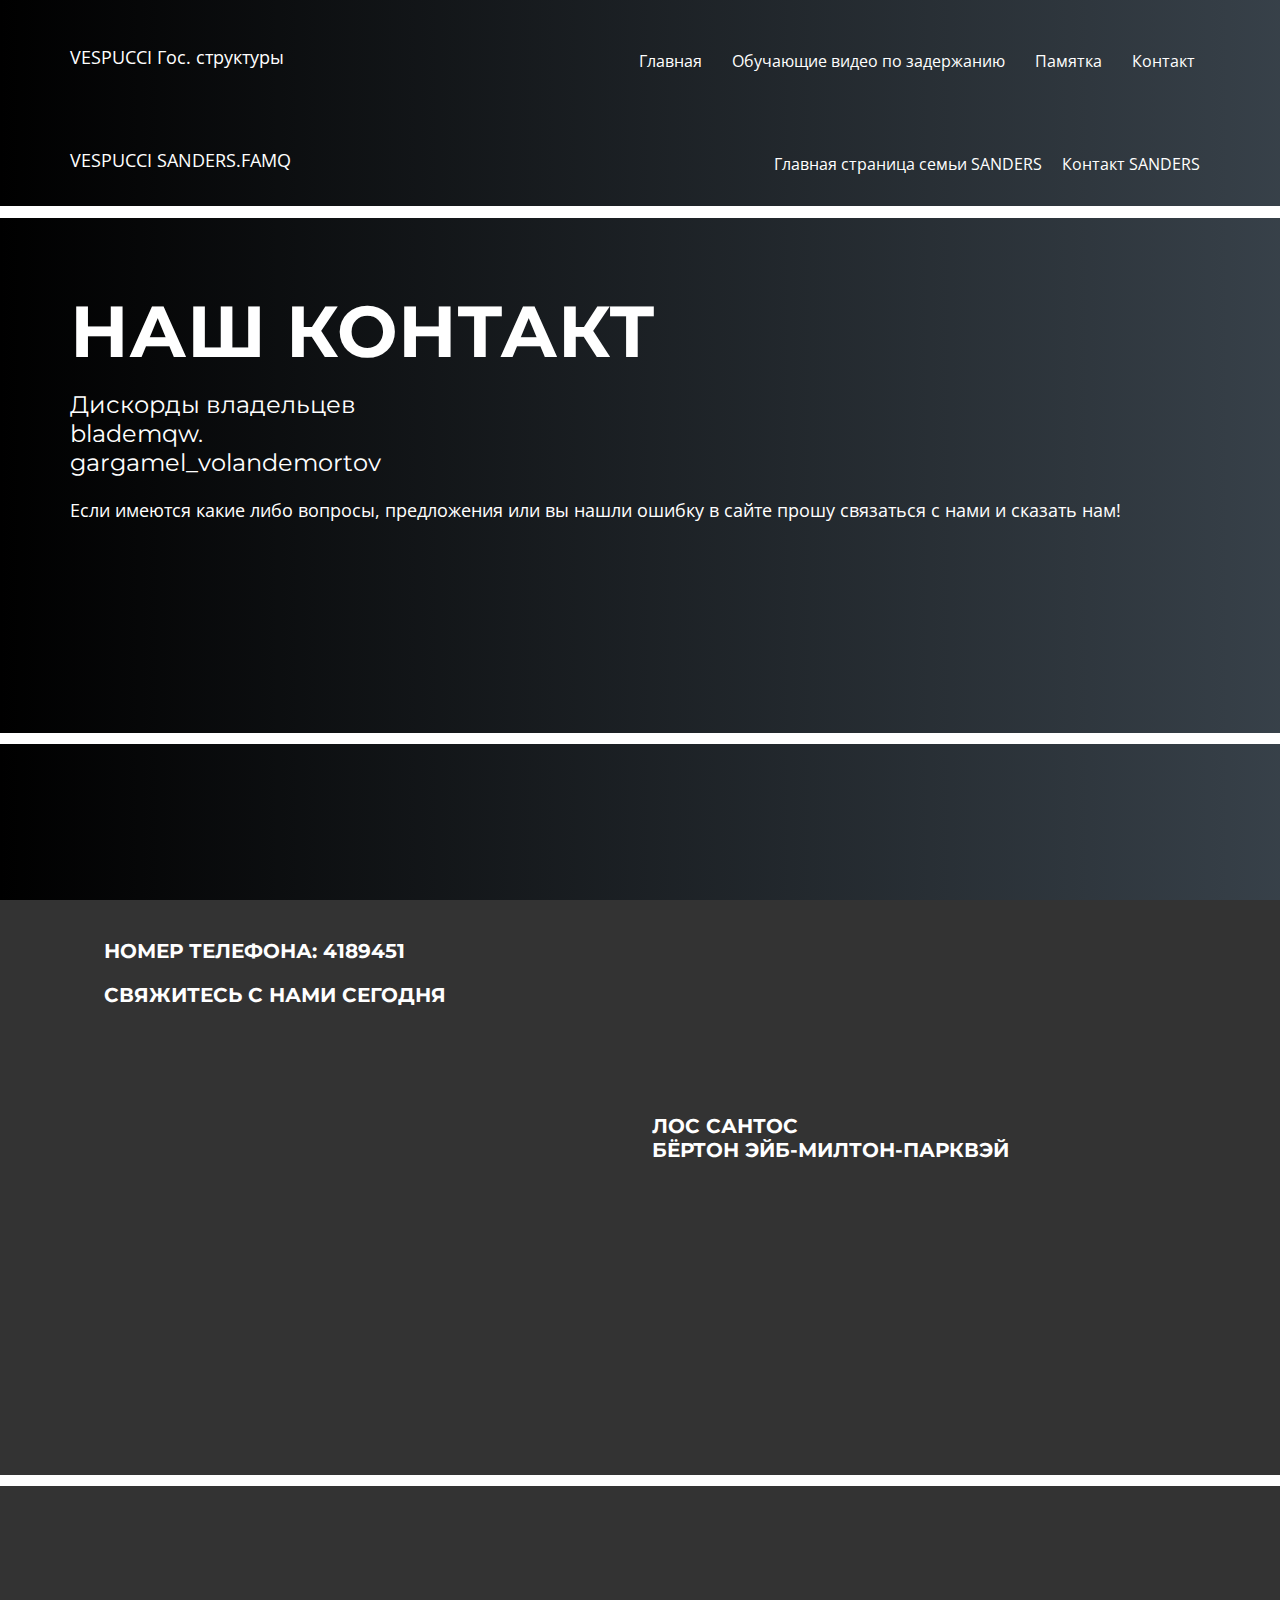
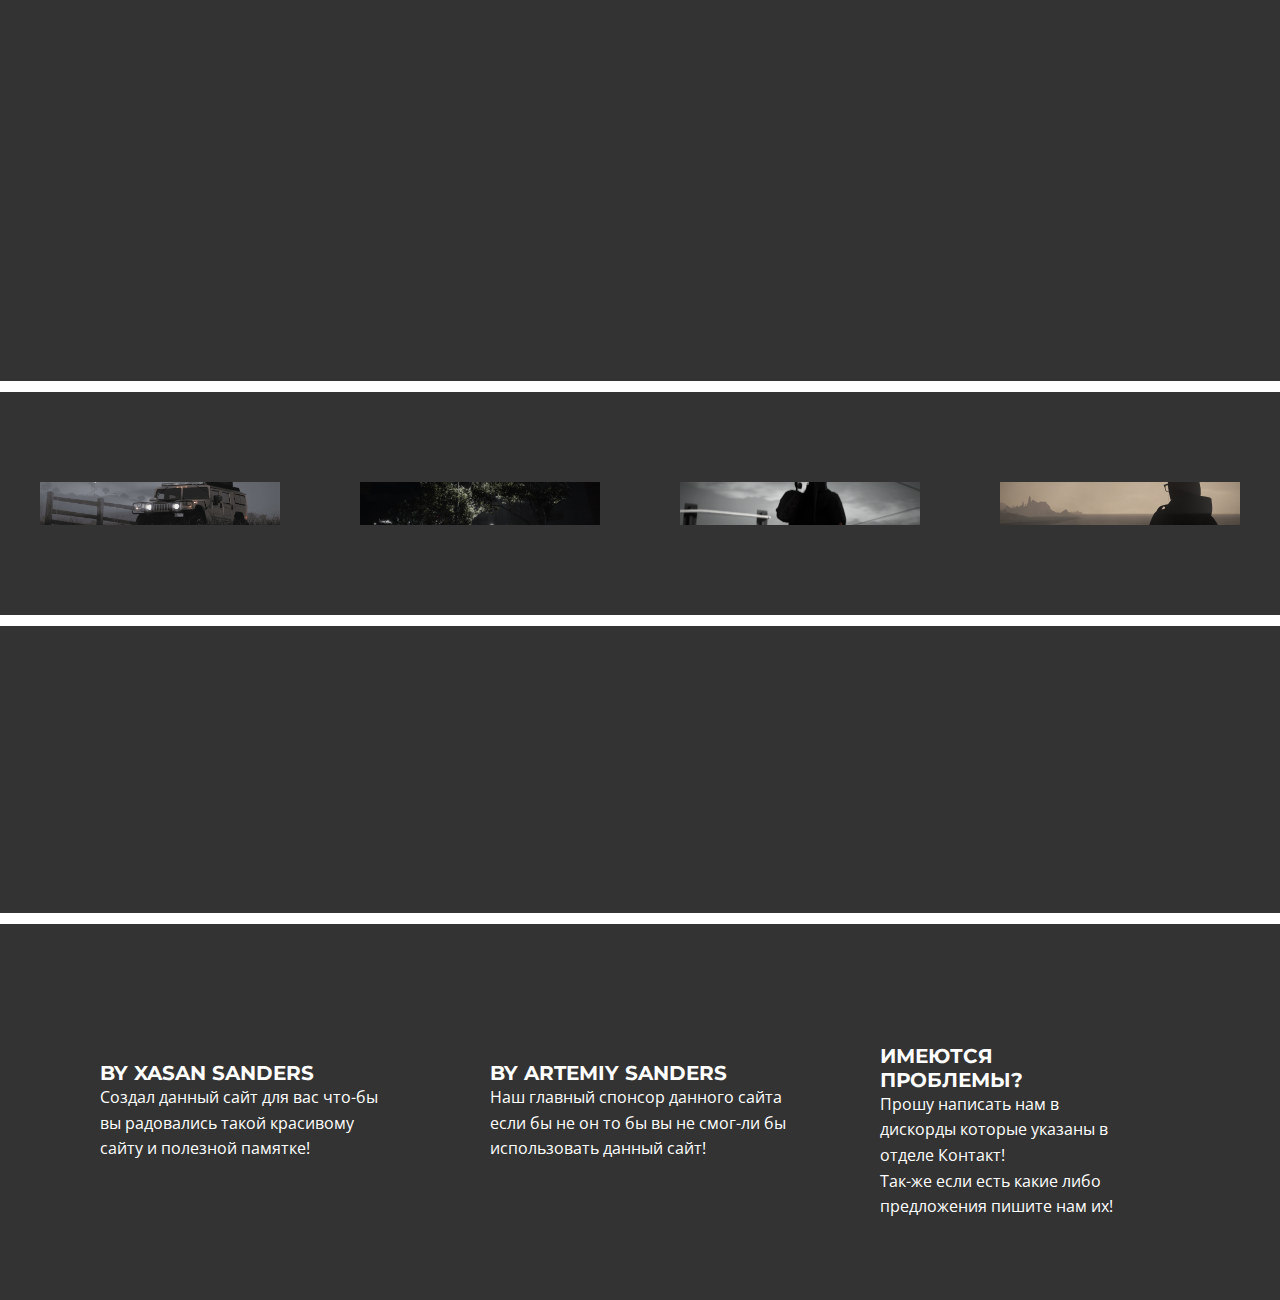
<file: ZAKONKA/Контакты.html>
<!DOCTYPE html>
<html style="font-size: 16px;" lang="ru"><head>
    <meta name="viewport" content="width=device-width, initial-scale=1.0">
    <meta charset="utf-8">
    <meta name="keywords" content="наш контакт, локации, давайте свяжемся">
    <meta name="description" content="">
    <title>Контакты</title>
    <link rel="stylesheet" href="../nicepage.css" media="screen">
<link rel="stylesheet" href="Контакты.css" media="screen">
    <script class="u-script" type="text/javascript" src="../jquery.js" defer=""></script>
    <script class="u-script" type="text/javascript" src="../nicepage.js" defer=""></script>
    <meta name="generator" content="Nicepage 7.12.8, nicepage.com">
    
    
    
    
    
    
    
    
    
    
    
    
    
    <link id="u-page-google-font" rel="stylesheet" href="https://fonts.googleapis.com/css2?display=swap&amp;family=Roboto:ital,wght@0,100;0,200;0,300;0,400;0,500;0,600;0,700;0,800;0,900;1,100;1,200;1,300;1,400;1,500;1,600;1,700;1,800;1,900&amp;family=Open+Sans:ital,wght@0,300;0,400;0,500;0,600;0,700;0,800;1,300;1,400;1,500;1,600;1,700;1,800&amp;family=Montserrat:ital,wght@0,100;0,200;0,300;0,400;0,500;0,600;0,700;0,800;0,900;1,100;1,200;1,300;1,400;1,500;1,600;1,700;1,800;1,900">
    <script type="application/ld+json">{
		"@context": "http://schema.org",
		"@type": "Organization",
		"name": "site 3"
}</script>
    <meta name="theme-color" content="#478ac9">
    <meta property="og:title" content="Контакты">
    <meta property="og:type" content="website">
  <meta data-intl-tel-input-cdn-path="intlTelInput/"></head>
  <body data-path-to-root="../" data-include-products="false" class="u-body u-clearfix u-gradient u-xl-mode" data-lang="ru" style="background-image: linear-gradient(to right, black, rgba(63,90,114,0.35));"><header class=" u-border-no-bottom u-border-no-left u-border-no-right u-border-no-top u-clearfix u-header u-section-row-container" id="sec-2f8a" style=""><div class="u-section-rows">
        <div class="u-clearfix u-section-row" data-animation-name="" data-animation-duration="0" data-animation-delay="0" data-animation-direction="">
          
          
          
          
          
          <div class="u-clearfix u-sheet u-valign-middle-sm u-valign-middle-xs u-sheet-1">
            <nav class="u-menu u-menu-one-level u-offcanvas u-menu-1" role="navigation">
              <div class="menu-collapse" style="font-size: 1rem; letter-spacing: 0px;">
                <a class="u-button-style u-custom-left-right-menu-spacing u-custom-padding-bottom u-custom-text-active-color u-custom-text-color u-custom-text-hover-color u-custom-top-bottom-menu-spacing u-hamburger-link u-nav-link u-text-active-palette-1-base u-text-hover-palette-2-base u-hamburger-link-1" href="#" tabindex="-1" aria-label="Open menu" aria-controls="e868">
                  <svg class="u-svg-link" viewBox="0 0 24 24"><use xlink:href="#menu-hamburger"></use></svg>
                  <svg class="u-svg-content" version="1.1" id="menu-hamburger" viewBox="0 0 16 16" x="0px" y="0px" xmlns:xlink="http://www.w3.org/1999/xlink" xmlns="http://www.w3.org/2000/svg"><g><rect y="1" width="16" height="2"></rect><rect y="7" width="16" height="2"></rect><rect y="13" width="16" height="2"></rect>
</g></svg>
                </a>
              </div>
              <div class="u-custom-menu u-nav-container">
                <ul role="menubar" class="u-nav u-unstyled u-nav-1"><li role="none" class="u-nav-item"><a role="menuitem" class="u-button-style u-nav-link u-text-active-white u-text-body-alt-color u-text-hover-grey-50" href="../index.html" style="padding: 10px 15px;">Главная</a>
</li><li role="none" class="u-nav-item"><a role="menuitem" class="u-button-style u-nav-link u-text-active-white u-text-body-alt-color u-text-hover-grey-50" href="VIDEO.html" style="padding: 10px 15px;">Обучающие видео по задержанию</a>
</li><li role="none" class="u-nav-item"><a role="menuitem" class="u-button-style u-nav-link u-text-active-white u-text-body-alt-color u-text-hover-grey-50" href="Памятка.html" style="padding: 10px 15px;">Памятка</a>
</li><li role="none" class="u-nav-item"><a role="menuitem" class="u-button-style u-nav-link u-text-active-white u-text-body-alt-color u-text-hover-grey-50" href="Контакты.html" style="padding: 10px 15px;">Контакт</a>
</li></ul>
              </div>
              <div class="u-custom-menu u-nav-container-collapse" id="e868" role="region" aria-label="Menu panel">
                <div class="u-black u-container-style u-inner-container-layout u-opacity u-opacity-95 u-sidenav">
                  <div class="u-inner-container-layout u-sidenav-overflow">
                    <div class="u-menu-close" tabindex="-1" aria-label="Close menu"></div>
                    <ul class="u-align-center u-nav u-popupmenu-items u-unstyled u-nav-2" role="menubar"><li role="none" class="u-nav-item"><a role="menuitem" class="u-button-style u-nav-link" href="../index.html">Главная</a>
</li><li role="none" class="u-nav-item"><a role="menuitem" class="u-button-style u-nav-link" href="VIDEO.html">Обучающие видео по задержанию</a>
</li><li role="none" class="u-nav-item"><a role="menuitem" class="u-button-style u-nav-link" href="Памятка.html">Памятка</a>
</li><li role="none" class="u-nav-item"><a role="menuitem" class="u-button-style u-nav-link" href="Контакты.html">Контакт</a>
</li></ul>
                  </div>
                </div>
                <div class="u-black u-menu-overlay u-opacity u-opacity-70"></div>
              </div>
            </nav>
            <p class="u-text u-text-body-alt-color u-text-default u-text-1">VESPUCCI Гос. структуры </p>
          </div>
        </div>
        <div class="u-clearfix u-section-row">
          <div class="u-clearfix u-sheet u-valign-middle-sm u-valign-middle-xs u-sheet-2">
            <nav class="u-menu u-menu-one-level u-offcanvas u-menu-2" role="navigation">
              <div class="menu-collapse" style="font-size: 1rem; letter-spacing: 0px;">
                <a class="u-button-style u-custom-left-right-menu-spacing u-custom-padding-bottom u-custom-text-active-color u-custom-text-hover-color u-custom-top-bottom-menu-spacing u-hamburger-link u-nav-link u-text-active-palette-1-base u-text-hover-palette-2-base" href="#" tabindex="-1" aria-label="Open menu" aria-controls="e868">
                  <svg class="u-svg-link" viewBox="0 0 24 24"><use xlink:href="#svg-ca18"></use></svg>
                  <svg class="u-svg-content" version="1.1" id="svg-ca18" viewBox="0 0 16 16" x="0px" y="0px" xmlns:xlink="http://www.w3.org/1999/xlink" xmlns="http://www.w3.org/2000/svg"><g><rect y="1" width="16" height="2"></rect><rect y="7" width="16" height="2"></rect><rect y="13" width="16" height="2"></rect>
</g></svg>
                </a>
              </div>
              <div class="u-custom-menu u-nav-container">
                <ul role="menubar" class="u-nav u-unstyled u-nav-3"><li role="none" class="u-nav-item"><a role="menuitem" class="u-button-style u-nav-link u-text-active-grey-40 u-text-hover-grey-50" href="../SANDERS/SANDERS.html" style="padding: 10px;">Главная страница семьи SANDERS</a>
</li><li role="none" class="u-nav-item"><a role="menuitem" class="u-button-style u-nav-link u-text-active-grey-40 u-text-hover-grey-50" href="../SANDERS/Контакт-Sanders.html" style="padding: 10px;">Контакт SANDERS</a>
</li></ul>
              </div>
              <div class="u-custom-menu u-nav-container-collapse" id="e868" role="region" aria-label="Menu panel">
                <div class="u-black u-container-style u-inner-container-layout u-opacity u-opacity-95 u-sidenav">
                  <div class="u-inner-container-layout u-sidenav-overflow">
                    <div class="u-menu-close" tabindex="-1" aria-label="Close menu"></div>
                    <ul class="u-align-center u-nav u-popupmenu-items u-unstyled u-nav-4" role="menubar"><li role="none" class="u-nav-item"><a role="menuitem" class="u-button-style u-nav-link" href="../SANDERS/SANDERS.html">Главная страница семьи SANDERS</a>
</li><li role="none" class="u-nav-item"><a role="menuitem" class="u-button-style u-nav-link" href="../SANDERS/Контакт-Sanders.html">Контакт SANDERS</a>
</li></ul>
                  </div>
                </div>
                <div class="u-black u-menu-overlay u-opacity u-opacity-70"></div>
              </div>
            </nav>
            <p class="u-text u-text-body-alt-color u-text-default u-text-2"> VESPUCCI SANDERS.FAMQ </p>
          </div>
          
          
          
          
          
        </div>
      </div></header>
    <section class="u-clearfix u-white u-section-1" id="sec-dfbb">
      <div class="u-clearfix u-sheet u-sheet-1"></div>
    </section>
    <section class="u-clearfix u-section-2" id="sec-7b93">
      <div class="u-clearfix u-sheet u-sheet-1">
        <h2 class="u-text u-text-default u-text-1" data-animation-name="customAnimationIn" data-animation-duration="2000" data-animation-delay="0">наш контакт<br style="">
        </h2>
        <h4 class="u-text u-text-default u-text-2">Дискорды владельцев<br>blademqw.<br> gargamel_volandemortov
        </h4>
        <p class="u-text u-text-default-sm u-text-default-xs u-text-3"> Если имеются какие либо вопросы, предложения или вы нашли ошибку в сайте прошу связаться с нами и сказать нам!</p>
      </div>
    </section>
    <section class="u-clearfix u-white u-section-3" id="block-1">
      <div class="u-clearfix u-sheet u-sheet-1"></div>
    </section>
    <section class="u-clearfix u-section-4" id="carousel_6739">
      <div class="u-clearfix u-sheet u-sheet-1">
        <div class="data-layout-selected u-align-left u-clearfix u-layout-wrap u-layout-wrap-1">
          <div class="u-layout">
            <div class="u-layout-row">
              <div class="u-container-style u-layout-cell u-size-60 u-layout-cell-1">
                <div class="u-container-layout u-valign-bottom-md u-container-layout-1">
                  <h5 class="u-text u-text-default u-text-1">Номер телефона: <b>4189451</b>
                  </h5>
                  <h5 class="u-text u-text-default u-text-2">свяжитесь с нами сегодня</h5>
                  <img class="u-image u-image-default u-image-1" src="../images/army.png" alt="" data-image-width="3440" data-image-height="1440" data-animation-name="fadeIn" data-animation-duration="1000" data-animation-delay="0">
                  <h2 class="u-text u-text-default u-text-3" data-animation-name="customAnimationIn" data-animation-duration="2000" data-animation-delay="0">локация -&gt;</h2>
                  <h5 class="u-text u-text-4">Лос сантос<br>Бёртон эйб-милтон-парквэй
                  </h5>
                </div>
              </div>
            </div>
          </div>
        </div>
      </div>
    </section>
    <section class="u-clearfix u-white u-section-5" id="sec-ea8e">
      <div class="u-clearfix u-sheet u-sheet-1"></div>
    </section>
    <section class="skrollable u-clearfix u-container-align-center u-image u-parallax u-section-6" id="sec-140c" data-image-width="1920" data-image-height="1080">
      <div class="u-clearfix u-sheet u-sheet-1"></div>
    </section>
    <section class="u-clearfix u-white u-section-7" id="sec-7039">
      <div class="u-clearfix u-sheet u-sheet-1"></div>
    </section>
    <section class="u-align-center u-clearfix u-container-align-center u-valign-middle u-section-8" id="carousel_4908">
      <div class="u-expanded-width u-layout-horizontal u-list u-list-1">
        <div class="u-repeater u-repeater-1">
          <div class="u-container-style u-list-item u-repeater-item">
            <div class="u-container-layout u-similar-container u-valign-middle-lg u-valign-middle-md u-valign-middle-sm u-valign-middle-xs u-container-layout-1">
              <img class="u-expanded-width u-image u-image-default u-image-1" src="../images/army.png" alt="" data-image-width="3440" data-image-height="1440">
            </div>
          </div>
          <div class="u-container-style u-list-item u-repeater-item">
            <div class="u-container-layout u-similar-container u-valign-middle-lg u-valign-middle-md u-valign-middle-sm u-valign-middle-xs u-container-layout-2">
              <img class="u-expanded-width u-image u-image-default u-image-2" src="../images/123123.png" alt="" data-image-width="1599" data-image-height="899">
            </div>
          </div>
          <div class="u-container-style u-list-item u-repeater-item">
            <div class="u-container-layout u-similar-container u-valign-middle-lg u-valign-middle-md u-valign-middle-sm u-valign-middle-xs u-container-layout-3">
              <img class="u-expanded-width u-image u-image-default u-image-3" src="../images/121.png" alt="" data-image-width="2554" data-image-height="1024">
            </div>
          </div>
          <div class="u-container-style u-list-item u-repeater-item">
            <div class="u-container-layout u-similar-container u-valign-middle-lg u-valign-middle-md u-valign-middle-sm u-valign-middle-xs u-container-layout-4">
              <img class="u-expanded-width u-image u-image-default u-image-4" src="../images/Grand_Theft_Auto_V_Screenshot_2025.09.01_-_14.12.35.87.png" alt="" data-image-width="1920" data-image-height="1080">
            </div>
          </div>
          <div class="u-container-style u-list-item u-repeater-item">
            <div class="u-container-layout u-similar-container u-valign-middle-lg u-valign-middle-md u-valign-middle-sm u-valign-middle-xs u-container-layout-5">
              <img class="u-expanded-width u-image u-image-default u-image-5" src="../images/image.png" alt="" data-image-width="2550" data-image-height="1026">
            </div>
          </div>
          <div class="u-container-style u-list-item u-repeater-item">
            <div class="u-container-layout u-similar-container u-valign-middle-lg u-valign-middle-md u-valign-middle-sm u-valign-middle-xs u-container-layout-6">
              <img class="u-expanded-width u-image u-image-default u-image-6" src="../images/saspa.png" alt="" data-image-width="1920" data-image-height="1080">
            </div>
          </div>
          <div class="u-container-style u-list-item u-repeater-item">
            <div class="u-container-layout u-similar-container u-valign-middle-lg u-valign-middle-md u-valign-middle-sm u-valign-middle-xs u-container-layout-7">
              <img class="u-expanded-width u-image u-image-default u-image-7" src="../images/army.png" alt="" data-image-width="3440" data-image-height="1440">
            </div>
          </div>
          <div class="u-container-style u-list-item u-repeater-item">
            <div class="u-container-layout u-similar-container u-valign-middle-lg u-valign-middle-md u-valign-middle-sm u-valign-middle-xs u-container-layout-8">
              <img class="u-expanded-width u-image u-image-default u-image-8" src="../images/GTA5_2025-08-26_11-36-48_345.png" alt="" data-image-width="1920" data-image-height="1080">
            </div>
          </div>
          <div class="u-container-style u-list-item u-repeater-item">
            <div class="u-container-layout u-similar-container u-valign-middle-lg u-valign-middle-md u-valign-middle-sm u-valign-middle-xs u-container-layout-9">
              <img class="u-expanded-width u-image u-image-default u-image-9" src="../images/121.png" alt="" data-image-width="2554" data-image-height="1024">
            </div>
          </div>
          <div class="u-container-style u-list-item u-repeater-item">
            <div class="u-container-layout u-similar-container u-valign-middle-lg u-valign-middle-md u-valign-middle-sm u-valign-middle-xs u-container-layout-10">
              <img class="u-expanded-width u-image u-image-default u-image-10" src="../images/image.jpg" alt="" data-image-width="2560" data-image-height="1440">
            </div>
          </div>
          <div class="u-container-style u-list-item u-repeater-item">
            <div class="u-container-layout u-similar-container u-valign-middle-lg u-valign-middle-md u-valign-middle-sm u-valign-middle-xs u-container-layout-11">
              <img class="u-expanded-width u-image u-image-default u-image-11" src="../images/333.png" alt="" data-image-width="1919" data-image-height="1079">
            </div>
          </div>
          <div class="u-container-style u-list-item u-repeater-item">
            <div class="u-container-layout u-similar-container u-valign-middle-lg u-valign-middle-md u-valign-middle-sm u-valign-middle-xs u-container-layout-12">
              <img class="u-expanded-width u-image u-image-default u-image-12" src="../images/GTA5_2025-08-16_08-42-39_684.png" alt="" data-image-width="1920" data-image-height="1080">
            </div>
          </div>
        </div>
        <a class="u-absolute-vcenter u-gallery-nav u-gallery-nav-prev u-hidden u-icon-circle u-opacity u-opacity-70 u-spacing-10 u-white u-gallery-nav-1" href="#" role="button"><span aria-hidden="true">
            <svg viewBox="0 0 451.847 451.847"><path d="M97.141,225.92c0-8.095,3.091-16.192,9.259-22.366L300.689,9.27c12.359-12.359,32.397-12.359,44.751,0
c12.354,12.354,12.354,32.388,0,44.748L173.525,225.92l171.903,171.909c12.354,12.354,12.354,32.391,0,44.744
c-12.354,12.365-32.386,12.365-44.745,0l-194.29-194.281C100.226,242.115,97.141,234.018,97.141,225.92z"></path></svg></span><span class="sr-only">
            <svg viewBox="0 0 451.847 451.847"><path d="M97.141,225.92c0-8.095,3.091-16.192,9.259-22.366L300.689,9.27c12.359-12.359,32.397-12.359,44.751,0
c12.354,12.354,12.354,32.388,0,44.748L173.525,225.92l171.903,171.909c12.354,12.354,12.354,32.391,0,44.744
c-12.354,12.365-32.386,12.365-44.745,0l-194.29-194.281C100.226,242.115,97.141,234.018,97.141,225.92z"></path></svg></span>
        </a>
        <a class="u-absolute-vcenter u-gallery-nav u-gallery-nav-next u-hidden u-icon-circle u-opacity u-opacity-70 u-spacing-10 u-white u-gallery-nav-2" href="#" role="button"><span aria-hidden="true">
            <svg viewBox="0 0 451.846 451.847"><path d="M345.441,248.292L151.154,442.573c-12.359,12.365-32.397,12.365-44.75,0c-12.354-12.354-12.354-32.391,0-44.744
L278.318,225.92L106.409,54.017c-12.354-12.359-12.354-32.394,0-44.748c12.354-12.359,32.391-12.359,44.75,0l194.287,194.284
c6.177,6.18,9.262,14.271,9.262,22.366C354.708,234.018,351.617,242.115,345.441,248.292z"></path></svg></span><span class="sr-only">
            <svg viewBox="0 0 451.846 451.847"><path d="M345.441,248.292L151.154,442.573c-12.359,12.365-32.397,12.365-44.75,0c-12.354-12.354-12.354-32.391,0-44.744
L278.318,225.92L106.409,54.017c-12.354-12.359-12.354-32.394,0-44.748c12.354-12.359,32.391-12.359,44.75,0l194.287,194.284
c6.177,6.18,9.262,14.271,9.262,22.366C354.708,234.018,351.617,242.115,345.441,248.292z"></path></svg></span>
        </a>
      </div>
    </section>
    <section class="u-clearfix u-white u-section-9" id="sec-a835">
      <div class="u-clearfix u-sheet u-sheet-1"></div>
    </section>
    <section class="u-clearfix u-section-10" id="sec-f085">
      <div class="u-clearfix u-sheet u-valign-middle-sm u-valign-middle-xs u-sheet-1">
        <div class="data-layout-selected u-clearfix u-expanded-width u-gutter-30 u-layout-wrap u-layout-wrap-1">
          <div class="u-layout">
            <div class="u-layout-row">
              <div class="u-container-style u-layout-cell u-radius u-shape-round u-size-30 u-layout-cell-1" data-animation-name="customAnimationIn" data-animation-duration="2000" data-animation-delay="0">
                <div class="u-border-2 u-border-white u-container-layout u-valign-middle u-container-layout-1">
                  <h3 class="u-align-center u-text u-text-default u-text-1">ЖДЁм вашего звонка </h3>
                </div>
              </div>
              <div class="u-container-style u-layout-cell u-radius u-shape-round u-size-30 u-layout-cell-2" data-animation-name="customAnimationIn" data-animation-duration="2000" data-animation-delay="0">
                <div class="u-border-2 u-border-white u-container-layout u-valign-middle u-container-layout-2">
                  <h3 class="u-align-center u-text u-text-default u-text-2">ЖДЁМ ВАШЕГО СООБЩЕНИЯ </h3>
                </div>
              </div>
            </div>
          </div>
        </div>
      </div>
    </section>
    <section class="u-clearfix u-white u-section-11" id="sec-ee56">
      <div class="u-clearfix u-sheet u-sheet-1"></div>
    </section>
    
    
    
    <footer class="u-clearfix u-footer" id="sec-3d1c"><div class="u-clearfix u-sheet u-valign-middle-lg u-valign-middle-md u-valign-middle-sm u-valign-middle-xs u-sheet-1">
        <div class="data-layout-selected u-clearfix u-expanded-width u-gutter-30 u-layout-wrap u-layout-wrap-1">
          <div class="u-gutter-0 u-layout">
            <div class="u-layout-row">
              <div class="u-align-left u-container-align-left u-container-align-left-lg u-container-align-left-xl u-container-style u-layout-cell u-left-cell u-size-20 u-size-30-md u-layout-cell-1">
                <div class="u-container-layout u-valign-middle-xl u-valign-top-lg u-valign-top-md u-valign-top-sm u-valign-top-xs u-container-layout-1"><!--position-->
                  <div data-position="" class="u-position u-position-1"><!--block-->
                    <div class="u-block">
                      <div class="u-block-container u-clearfix"><!--block_header-->
                        <h5 class="u-block-header u-text"><!--block_header_content-->BY XASAN SANDERS<!--/block_header_content--></h5><!--/block_header--><!--block_content-->
                        <div class="u-block-content u-text"><!--block_content_content--> Создал данный сайт для вас что-бы вы радовались такой красивому сайту и полезной памятке!<!--/block_content_content--></div><!--/block_content-->
                      </div>
                    </div><!--/block-->
                  </div><!--/position-->
                </div>
              </div>
              <div class="u-align-left u-container-align-left u-container-align-left-lg u-container-align-left-xl u-container-style u-layout-cell u-size-20 u-size-30-md u-layout-cell-2">
                <div class="u-container-layout u-valign-middle-xl u-valign-top-lg u-container-layout-2"><!--position-->
                  <div data-position="" class="u-position u-position-2"><!--block-->
                    <div class="u-block">
                      <div class="u-block-container u-clearfix"><!--block_header-->
                        <h5 class="u-block-header u-text"><!--block_header_content-->by artemiy sanders <!--/block_header_content--></h5><!--/block_header--><!--block_content-->
                        <div class="u-block-content u-text"><!--block_content_content-->Наш главный спонсор данного сайта если бы не он то бы вы не смог-ли бы использовать данный сайт! <!--/block_content_content--></div><!--/block_content-->
                      </div>
                    </div><!--/block-->
                  </div><!--/position-->
                </div>
              </div>
              <div class="u-align-left u-container-align-left u-container-align-left-xl u-container-style u-layout-cell u-right-cell u-size-20 u-size-30-md u-layout-cell-3">
                <div class="u-container-layout u-valign-bottom-xs u-valign-top-sm u-valign-top-xl u-container-layout-3"><!--position-->
                  <div data-position="" class="u-expanded-width-xs u-position u-position-3"><!--block-->
                    <div class="u-block">
                      <div class="u-block-container u-clearfix"><!--block_header-->
                        <h5 class="u-block-header u-text"><!--block_header_content-->ИМЕЮТСЯ ПРОБЛЕМЫ? <!--/block_header_content--></h5><!--/block_header--><!--block_content-->
                        <div class="u-block-content u-text"><!--block_content_content--> Прошу написать нам в дискорды которые указаны в отделе Контакт!<br>Так-же если есть какие либо предложения пишите нам их!<!--/block_content_content-->
                        </div><!--/block_content-->
                      </div>
                    </div><!--/block-->
                  </div><!--/position-->
                </div>
              </div>
            </div>
          </div>
        </div>
      </div></footer>

  
</body></html>
</file>
